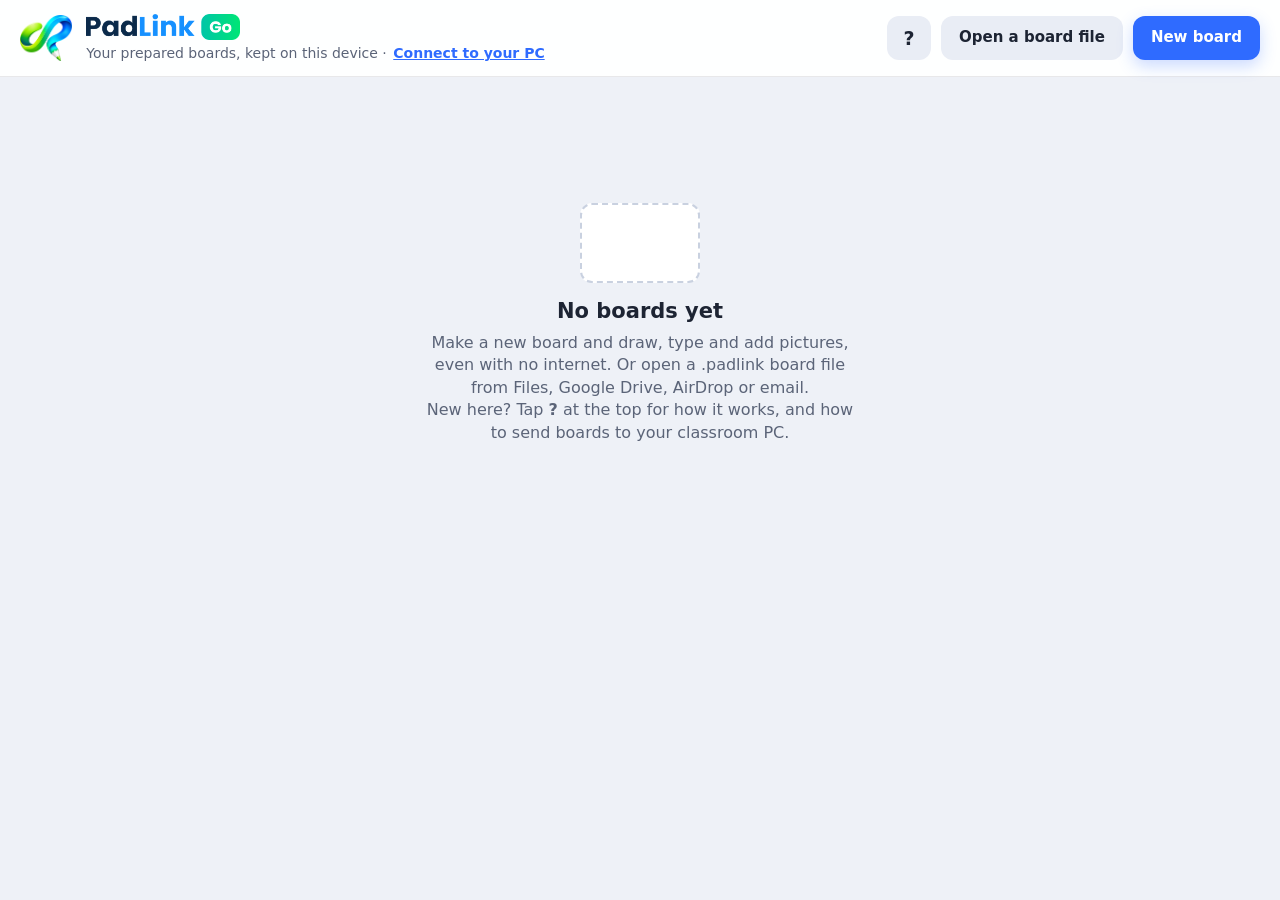
<file: index.html>
<!doctype html>
<html lang="en">
<head>
<meta charset="utf-8">
<meta name="viewport" content="width=device-width, initial-scale=1, viewport-fit=cover">
<!-- Only this site's own files; no outside scripts, fonts or trackers. Boards stay on this device until sent, and
     go only to a PC you paired, through its Remote mode link (*.devtunnels.ms). -->
<meta http-equiv="Content-Security-Policy" content="default-src 'self'; script-src 'self'; style-src 'self' 'unsafe-inline'; img-src 'self' data: blob:; connect-src 'self' https://*.devtunnels.ms wss://*.workers.dev; font-src 'self'; object-src 'none'; base-uri 'none'; form-action 'none'">
<meta name="referrer" content="no-referrer">
<meta name="apple-mobile-web-app-capable" content="yes">
<meta name="mobile-web-app-capable" content="yes">
<meta name="apple-mobile-web-app-status-bar-style" content="default">
<meta name="apple-mobile-web-app-title" content="PadLink Go">
<meta name="theme-color" content="#2f6bff">
<title>PadLink Go</title>
<link rel="manifest" href="manifest.webmanifest">
<link rel="apple-touch-icon" href="apple-touch-icon.png">
<link rel="icon" href="icon-192.png">
<link rel="stylesheet" href="go.css">
</head>
<body>
  <header class="bar">
    <img class="logo" src="brand-symbol.png" alt="">
    <div class="title">
      <h1><img class="wordmark" src="brand-go.png" alt="PadLink Go"></h1>
      <p id="where">Your prepared boards, kept on this device · <button id="pcBtn" class="link">Connect to your PC</button></p>
    </div>
    <div class="actions">
      <button id="helpOpen" class="btn round" aria-label="Help">?</button>
      <button id="moreBtn" class="btn round phone-only" aria-label="More">⋯</button>
      <button id="controlPc" class="btn control" hidden>Control the PC</button>
      <button id="fromPc" class="btn wide-only" hidden>From the PC</button>
      <button id="resultsBtn" class="btn wide-only" hidden>📊 Poll results</button>
      <button id="sendAll" class="btn" hidden>Send to PC</button>
      <button id="openFile" class="btn wide-only">Open a board file</button>
      <button id="newBoard" class="btn primary">New board</button>
    </div>
  </header>

  <div id="install" class="banner" hidden>
    <b>Add PadLink Go to your Home Screen</b> so it opens without internet and keeps your boards safe: tap Share, then <b>Add to Home Screen</b>.
  </div>
  <div id="stale" class="banner" hidden></div>
  <div id="updateReady" class="banner blue" hidden>
    A new version of PadLink Go is ready. <button id="restart" class="link">Restart now</button>
  </div>

  <main>
    <div id="empty" class="empty" hidden>
      <div class="empty-art" aria-hidden="true"></div>
      <h2>No boards yet</h2>
      <p>Make a new board and draw, type and add pictures, even with no internet. Or open a .padlink board file from Files, Google Drive, AirDrop or email.</p>
      <p class="help-hint">New here? Tap <b>?</b> at the top for how it works, and how to send boards to your classroom PC.</p>
    </div>
    <div id="boards" class="grid"></div>
  </main>

  <footer id="storage" class="storage"></footer>

  <!-- Small dialogs: a name, a choice, a message -->
  <div id="dialog" class="dialog" hidden role="dialog" aria-modal="true">
    <form id="dialogForm" class="dialog-card">
      <h2 id="dialogTitle"></h2>
      <p id="dialogText"></p>
      <input id="dialogInput" maxlength="80" autocomplete="off">
      <div class="dialog-buttons">
        <button type="button" id="dialogCancel" class="btn">Cancel</button>
        <button type="submit" id="dialogOk" class="btn primary">OK</button>
      </div>
    </form>
  </div>

  <!-- Pairing with the classroom PC (once), and how it stands -->
  <div id="pairDialog" class="dialog" hidden role="dialog" aria-modal="true">
    <div class="dialog-card wide">
      <section id="pairStart">
        <h2>Connect to your PC</h2>
        <ol class="pair-steps">
          <li>On the PC, open <b>PadLink</b> with <b>Remote mode</b> on: it shows a QR code.</li>
          <li>Tap <b>Scan the PC’s code</b> and point this device at it.</li>
          <li>Click <b>Allow</b> on the PC.</li>
        </ol>
        <button id="pairScan" class="btn primary scan-btn">Scan the PC’s code</button>
        <div id="scanBox" class="scan-box" hidden>
          <video id="scanVideo" playsinline muted autoplay></video>
          <p id="scanHint">Point at the QR code in PadLink’s window</p>
        </div>
        <details class="pair-other">
          <summary>Have a pairing link instead?</summary>
          <div class="pair-paste">
            <button id="pairPaste" class="btn">Paste</button>
            <input id="pairInput" placeholder="…or paste the link here" autocomplete="off" spellcheck="false">
          </div>
        </details>
        <div id="pairSaved" class="pair-saved" hidden>
          <h3>Paired PCs</h3>
          <div id="pairSavedList" class="pair-saved-list"></div>
        </div>
      </section>
      <section id="pairWait" hidden>
        <h2>Allow on the PC</h2>
        <p>The PC is asking whether to allow this device. Click <b>Allow</b> if it shows this number:</p>
        <p id="pairPin" class="pin"></p>
      </section>
      <section id="pairDone" hidden>
        <h2 id="pairDoneTitle">Paired</h2>
        <p id="pairDoneText"></p>
        <button id="pairControl" class="btn control scan-btn" hidden>Control the PC</button>
        <label id="autoControlRow" class="auto-row" hidden><input type="checkbox" id="autoControl"> Open on this PC by itself when PadLink Go starts (if it can reach it)</label>
        <div class="pair-paste">
          <button id="pairCheck" class="btn">Check the connection</button>
          <button id="pairAnother" class="btn">Connect to another PC</button>
          <button id="pairForget" class="btn danger-text">Forget this PC</button>
        </div>
      </section>
      <p id="pairMsg" class="pair-msg" hidden></p>
      <div class="dialog-buttons">
        <button type="button" id="pairClose" class="btn">Close</button>
      </div>
    </div>
  </div>

  <!-- The PC's boards: save a copy on this device (stage 8e) -->
  <div id="fromPcDialog" class="dialog" hidden role="dialog" aria-modal="true" aria-labelledby="fromPcTitle">
    <div class="dialog-card wide help-card-go">
      <h2 id="fromPcTitle">Boards on the PC</h2>
      <p id="fromPcText" class="pc-text">Tap one to keep a copy on this device: change it anywhere, even offline, then send it back.</p>
      <div id="fromPcList" class="help-scroll pc-list"></div>
      <div class="dialog-buttons">
        <button type="button" id="fromPcClose" class="btn">Close</button>
      </div>
    </div>
  </div>

  <!-- Poll results: each class's kept answers, copied from the paired PC, to read here (offline too) -->
  <div id="resultsDialog" class="dialog" hidden role="dialog" aria-modal="true" aria-labelledby="resultsTitle">
    <div class="dialog-card wide help-card-go">
      <h2 id="resultsTitle">Poll results</h2>
      <p class="pc-text">Each class's answers to your boards' prepared questions, every day, copied from your PC while this iPad controls it. They stay on this iPad only, and go when you clear them on the PC.</p>
      <div id="resultsList" class="help-scroll pc-list"></div>
      <div class="dialog-buttons">
        <button type="button" id="resultsRemove" class="btn">Remove from this iPad</button>
        <button type="button" id="resultsClose" class="btn primary">Close</button>
      </div>
    </div>
  </div>
  <div id="resultsView" class="results-view" hidden role="dialog" aria-modal="true" aria-labelledby="resultsViewTitle">
    <header class="results-bar"><button type="button" id="resultsBack" class="btn">‹ Poll results</button><b id="resultsViewTitle"></b></header>
    <iframe id="resultsFrame" title="Poll report" sandbox=""></iframe>
  </div>

  <!-- How PadLink Go works -->
  <div id="helpDialog" class="dialog" hidden role="dialog" aria-modal="true" aria-labelledby="helpTitle">
    <div class="dialog-card wide help-card-go">
      <h2 id="helpTitle">How PadLink Go works</h2>
      <div class="help-scroll">
        <h3>One app for your iPad or iPhone</h3>
        <p>PadLink Go controls your classroom PC and prepares lessons anywhere, even with no internet. It opens on your boards; tap <b>Control the PC</b> when you're ready (or switch on <b>Open on this PC by itself</b> under <b>Connect to your PC</b>). In the control screen, <b>Boards</b> at the top left comes back here: the PC stays paired, so <b>Control the PC</b> connects again without Allow.</p>
        <h3>Open it from the Home Screen</h3>
        <p>In Safari, tap Share → <b>Add to Home Screen</b>, and always open PadLink Go from there. It then works offline, and your boards are kept safe. (Boards made in a Safari tab are kept apart, and Safari may clear them after a week without use.)</p>
        <h3>Making a board</h3>
        <p><b>New board</b>, then the same tools as on the PC: pens, highlighter, shapes, text, math, sticky notes, pages and backgrounds. On an iPad, draw with Apple Pencil; drag with a finger to move the page and pinch to zoom (with <b>Select</b>, a finger on what's selected moves or resizes it). The Fingers choice in the Control the PC screen applies here too (phones default to using a finger like the Pencil). <b>Add</b> puts in a photo, a screenshot (from Photos), a picture or <b>PDF worksheet</b> from Files (choose its pages), or takes a photo with the camera. <b>Add → Google Drive</b> brings in a picture, PDF, or Google Slides, Docs or Sheets (as pages you pick): it needs the internet, but not the PC. The picture button (beside the bin) saves the page to Photos or Files. Everything saves itself. ✕ goes back to your boards.</p>
        <h3>Sending to your PC</h3>
        <p>Connect once: tap <b>Connect to your PC</b> at the top, scan the QR code in PadLink's window on the PC, and click <b>Allow</b> there. Use <b>Connect to another PC</b> to add another without forgetting this one; your paired PCs stay in the connection panel so you can switch between them. With two or more, <b>Control</b> asks which PC first, and its button names the PC it controls. <b>Sent ✓</b> is shown for the PC you're using now. Then <b>Send to PC</b>: one board from its ⋯ menu, or all of them at the top. The PC needs PadLink running with <b>Remote mode</b> on.</p>
        <p>Boards show <b>Sent ✓</b> once the PC has them, and <b>Changed since sent</b> after you change them. Sending again updates the PC's copy; if it was changed on the PC too, the new one arrives as a copy, so nothing is lost. <b>Open on the PC</b> (⋯ menu) sends a board and opens it on the whiteboard. <b>From the PC</b> keeps a copy of one of the PC's boards here.</p>
        <h3>Poll results</h3>
        <p>While this iPad controls your PC, it copies each class's kept poll results (the answers to your boards' prepared questions, every day) into PadLink Go's own storage here. <b>📊 Poll results</b> on this screen lists your classes; tap one to read its report, even offline. They're never put in a board file. A class cleared on the PC goes from here the next time you connect; <b>Remove from this iPad</b> (tap twice) removes them all here.</p>
        <h3>Keeping boards safe</h3>
        <p>Boards are kept only on this device, in PadLink Go's own storage, until you send them. Deleting PadLink Go from the Home Screen deletes them. For a backup or to move a board, use <b>Share as a file</b> (⋯ menu) to Files, Google Drive or AirDrop; <b>Open a board file</b> brings one back, here or on the PC.</p>
        <h3>More help</h3>
        <p>The <a href="https://getpadlink.com/guide/planning.html" target="_blank" rel="noopener">PadLink guide</a> shows every step with pictures.</p>
        <h3>Send feedback</h3>
        <p>Something confusing, something that didn't work, or an idea? <a href="https://getpadlink.com/feedback.html" target="_blank" rel="noopener">Send feedback</a>. Every bit helps.</p>
        <h3>Privacy</h3>
        <p>PadLink Go has no accounts, ads or tracking. Your boards go only to a PC you paired. That PC sends back only what you ask for: a board's copy, and your classes' poll results, kept only on this device.</p>
      </div>
      <div class="dialog-buttons">
        <button type="button" id="helpClose" class="btn primary">Got it</button>
      </div>
    </div>
  </div>

  <!-- iPhone: the less-used buttons of the top bar -->
  <div id="headMenu" class="menu" hidden>
    <button data-head="frompc" hidden>From the PC</button>
    <button data-head="results" hidden>📊 Poll results</button>
    <button data-head="openfile">Open a board file</button>
    <button data-head="help">How PadLink Go works</button>
  </div>

  <!-- A board's menu -->
  <div id="menu" class="menu" hidden>
    <button data-act="send">Send to PC</button>
    <button data-act="openpc" hidden>Open on the PC</button>
    <button data-act="open">Open</button>
    <button data-act="rename">Rename</button>
    <button data-act="duplicate">Duplicate</button>
    <button data-act="share">Share as a file</button>
    <button data-act="delete" class="danger">Delete</button>
  </div>

  <input id="fileInput" type="file" hidden>
  <div id="toast" class="toast" hidden></div>

  <script src="store.js"></script>
  <script src="rich.js"></script>
  <script src="engine.js"></script>
  <script src="jsqr/jsQR.js"></script>
  <script src="rtc.js"></script>
  <script src="go.js"></script>
</body>
</html>
</file>
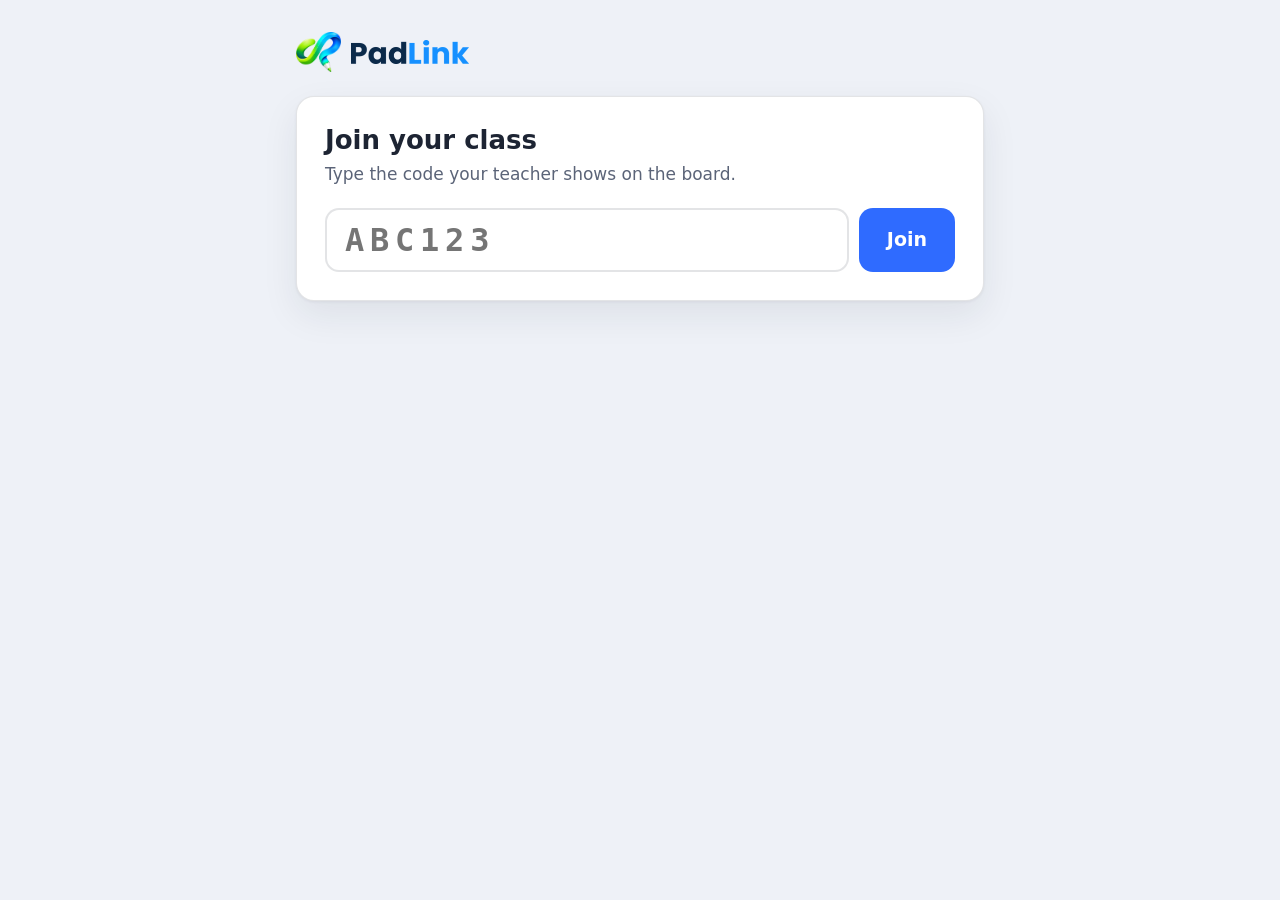
<file: student/index.html>
<!doctype html>
<html lang="en">
<head>
  <meta charset="utf-8">
  <meta name="viewport" content="width=device-width, initial-scale=1, maximum-scale=1">
  <meta http-equiv="Content-Security-Policy" content="default-src 'self'; script-src 'self'; style-src 'self' 'unsafe-inline'; img-src 'self' data: blob:; connect-src 'self' wss://*.workers.dev https://padlink-signal.getpadlink.workers.dev; font-src 'self'; object-src 'none'; base-uri 'none'; form-action 'none'">
  <meta name="referrer" content="no-referrer">
  <title>PadLink · Join your class</title>
  <link rel="icon" href="apple-touch-icon.png">
  <link rel="stylesheet" href="student.css">
</head>
<body>
  <main class="join">
    <header class="brand"><img class="sym" src="brand-symbol.png" alt=""><img class="word" src="brand-padlink.png" alt="PadLink"></header>

    <!-- 1. The class code (from the QR code, or typed) -->
    <section id="stepCode" class="card" hidden>
      <h1>Join your class</h1>
      <p class="sub">Type the code your teacher shows on the board.</p>
      <form id="codeForm" autocomplete="off">
        <input id="codeInput" maxlength="6" inputmode="text" autocapitalize="characters" spellcheck="false" placeholder="ABC123" aria-label="Class code">
        <button class="primary" type="submit">Join</button>
      </form>
      <p id="codeError" class="error" role="alert" hidden></p>
    </section>

    <!-- 2. Their name, from the teacher's class list -->
    <section id="stepName" class="card" hidden>
      <h1>Tap your name</h1>
      <p class="sub" id="className"></p>
      <div id="names" class="names"></div>
      <p id="nameError" class="error" role="alert" hidden></p>
      <button class="quiet" id="backToCode" type="button">Use a different code</button>
    </section>

    <!-- 3. Waiting for the teacher to let them in -->
    <section id="stepWait" class="card" hidden>
      <div class="spinner" aria-hidden="true"></div>
      <h1>Waiting for your teacher</h1>
      <p class="sub wait-as">You're joining as</p>
      <p class="wait-name" id="waitName"></p>
      <p class="sub">Your teacher will let you in soon. Not your name? Choose again now.</p>
      <button class="secondary" id="notMe" type="button">Not you? Choose again</button>
    </section>

    <!-- A message: the class is closed, the device wasn't let in, and so on -->
    <section id="stepMessage" class="card" hidden>
      <h1 id="messageTitle"></h1>
      <p class="sub" id="messageText"></p>
      <button class="primary" id="messageAgain" type="button">Try again</button>
    </section>
  </main>
  <script src="rtc.js"></script>
  <script src="student-rtc-host.js"></script>
  <script src="student-ws.js"></script>
  <script src="student.js"></script>
</body>
</html>
</file>
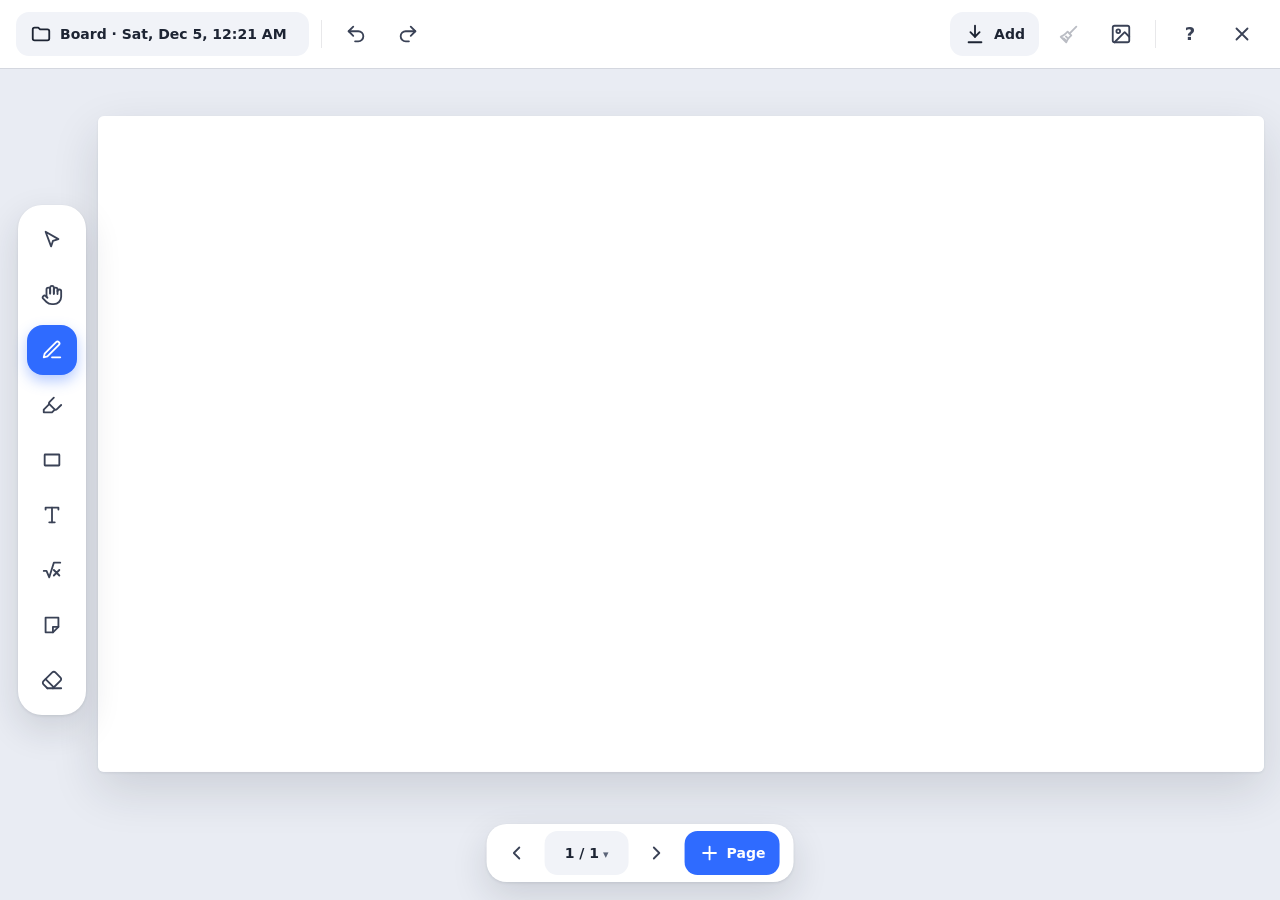
<file: board.html>
<!doctype html>
<html lang="en">
<head>
  <meta charset="utf-8">
  <meta name="viewport" content="width=device-width, initial-scale=1, maximum-scale=1, viewport-fit=cover">
  <meta http-equiv="Content-Security-Policy" content="default-src 'self'; script-src 'self'; style-src 'self' 'unsafe-inline'; img-src 'self' data: blob:; connect-src 'self' https://*.devtunnels.ms wss://*.workers.dev; font-src 'self'; object-src 'none'; base-uri 'none'; form-action 'none'">
  <meta name="referrer" content="no-referrer">
  <meta name="apple-mobile-web-app-capable" content="yes">
  <meta name="mobile-web-app-capable" content="yes">
  <meta name="apple-mobile-web-app-title" content="PadLink Go">
  <link rel="manifest" href="manifest.webmanifest">
  <link rel="apple-touch-icon" href="apple-touch-icon.png">
  <link rel="icon" href="icon-192.png">
  <title>PadLink Go</title>
  <link rel="stylesheet" href="/board.css">
  <link rel="stylesheet" href="/rich.css">
  <link rel="stylesheet" href="/drive.css">
</head>
<body>
  <!-- Icons (paths after Lucide, ISC licence) -->
  <svg width="0" height="0" style="position:absolute" aria-hidden="true">
    <defs>
      <symbol id="b-select" viewBox="0 0 24 24"><path d="M5 3l14 8-6 2-2 6Z"/></symbol>
      <symbol id="b-pen" viewBox="0 0 24 24"><path d="M12 20h9"/><path d="M16.5 3.5a2.12 2.12 0 0 1 3 3L7 19l-4 1 1-4Z"/></symbol>
      <symbol id="b-highlighter" viewBox="0 0 24 24"><path d="m9 11-6 6v3h9l3-3"/><path d="m22 12-4.6 4.6a2 2 0 0 1-2.8 0l-5.2-5.2a2 2 0 0 1 0-2.8L14 4"/></symbol>
      <symbol id="b-line" viewBox="0 0 24 24"><path d="M4 20 20 4"/></symbol>
      <symbol id="b-arrow" viewBox="0 0 24 24"><path d="M4 20 19 5"/><path d="M11 5h8v8"/></symbol>
      <symbol id="b-rect" viewBox="0 0 24 24"><rect x="4" y="6" width="16" height="12" rx="0.5"/></symbol>
      <symbol id="b-rrect" viewBox="0 0 24 24"><rect x="4" y="6" width="16" height="12" rx="4"/></symbol>
      <symbol id="b-ellipse" viewBox="0 0 24 24"><ellipse cx="12" cy="12" rx="8.5" ry="6.5"/></symbol>
      <symbol id="b-text" viewBox="0 0 24 24"><path d="M5 6V4h14v2"/><path d="M12 4v16"/><path d="M9 20h6"/></symbol>
      <symbol id="b-note" viewBox="0 0 24 24"><path d="M5 4h14v10l-6 6H5Z"/><path d="M13 20v-6h6"/></symbol>
      <symbol id="b-math" viewBox="0 0 24 24"><path d="M3 13h3l3 7 5-16h7"/><path d="m14 12 6 6M20 12l-6 6"/></symbol>
      <symbol id="b-laser" viewBox="0 0 24 24"><circle cx="12" cy="12" r="3"/><path d="M12 2v3M12 19v3M4.2 4.2l2.1 2.1M17.7 17.7l2.1 2.1M2 12h3M19 12h3M4.2 19.8l2.1-2.1M17.7 6.3l2.1-2.1"/></symbol>
      <symbol id="b-eraser" viewBox="0 0 24 24"><path d="m7 21-4.3-4.3a2.4 2.4 0 0 1 0-3.4l9.6-9.6a2.4 2.4 0 0 1 3.4 0l5.6 5.6a2.4 2.4 0 0 1 0 3.4L13 21"/><path d="M22 21H7"/><path d="m5 11 9 9"/></symbol>
      <symbol id="b-undo" viewBox="0 0 24 24"><path d="M9 14 4 9l5-5"/><path d="M4 9h10.5a5.5 5.5 0 0 1 0 11H11"/></symbol>
      <symbol id="b-redo" viewBox="0 0 24 24"><path d="m15 14 5-5-5-5"/><path d="M20 9H9.5a5.5 5.5 0 0 0 0 11H13"/></symbol>
      <symbol id="b-folder" viewBox="0 0 24 24"><path d="M3 7a2 2 0 0 1 2-2h4l2 2h8a2 2 0 0 1 2 2v8a2 2 0 0 1-2 2H5a2 2 0 0 1-2-2Z"/></symbol>
      <symbol id="b-import" viewBox="0 0 24 24"><path d="M12 3v12"/><path d="m7 10 5 5 5-5"/><path d="M5 21h14"/></symbol>
      <symbol id="b-capture" viewBox="0 0 24 24"><path d="M4 8V6a2 2 0 0 1 2-2h2M16 4h2a2 2 0 0 1 2 2v2M20 16v2a2 2 0 0 1-2 2h-2M8 20H6a2 2 0 0 1-2-2v-2"/><circle cx="12" cy="12" r="3"/></symbol>
      <symbol id="b-broom" viewBox="0 0 24 24"><path d="M20 4l-7.5 7.5"/><path d="M14.5 13.5l-4-4-2.2 2.2C6.2 13.8 4 14.6 3 15l6 6c.4-1 1.2-3.2 3.3-5.3Z"/><path d="M6.2 16.8l2 2M8.6 14.6l1.6 1.6"/></symbol>
      <symbol id="b-hand" viewBox="0 0 24 24"><path d="M18 11V6a2 2 0 0 0-4 0v5"/><path d="M14 10V4a2 2 0 0 0-4 0v6"/><path d="M10 10.5V6a2 2 0 0 0-4 0v8"/><path d="M18 8a2 2 0 1 1 4 0v6a8 8 0 0 1-8 8h-2c-2.8 0-4.5-.86-5.99-2.34l-3.6-3.6a2 2 0 0 1 2.83-2.82L7 15"/></symbol>
      <symbol id="b-lock" viewBox="0 0 24 24"><rect x="5" y="11" width="14" height="10" rx="2"/><path d="M8 11V7a4 4 0 0 1 8 0v4"/></symbol>
      <symbol id="b-unlock" viewBox="0 0 24 24"><rect x="5" y="11" width="14" height="10" rx="2"/><path d="M8 11V7a4 4 0 0 1 7.5-2"/></symbol>
      <symbol id="b-trash" viewBox="0 0 24 24"><path d="M3 6h18"/><path d="M8 6V4h8v2"/><path d="M19 6l-1 14a2 2 0 0 1-2 2H8a2 2 0 0 1-2-2L5 6"/></symbol>
      <symbol id="b-image" viewBox="0 0 24 24"><rect x="3" y="3" width="18" height="18" rx="2"/><circle cx="9" cy="9" r="2"/><path d="m21 15-5-5L5 21"/></symbol>
      <symbol id="b-full" viewBox="0 0 24 24"><path d="M8 3H5a2 2 0 0 0-2 2v3M21 8V5a2 2 0 0 0-2-2h-3M3 16v3a2 2 0 0 0 2 2h3M16 21h3a2 2 0 0 0 2-2v-3"/></symbol>
      <symbol id="b-close" viewBox="0 0 24 24"><path d="M18 6 6 18M6 6l12 12"/></symbol>
      <symbol id="b-rotl" viewBox="0 0 24 24"><path d="M3 12a9 9 0 1 0 2.6-6.4L3 8"/><path d="M3 3v5h5"/></symbol>
      <symbol id="b-rotr" viewBox="0 0 24 24"><path d="M21 12a9 9 0 1 1-2.6-6.4L21 8"/><path d="M21 3v5h-5"/></symbol>
      <symbol id="b-dup" viewBox="0 0 24 24"><rect x="8" y="8" width="13" height="13" rx="2"/><path d="M16 8V5a2 2 0 0 0-2-2H5a2 2 0 0 0-2 2v9a2 2 0 0 0 2 2h3"/></symbol>
      <symbol id="b-front" viewBox="0 0 24 24"><rect x="3" y="3" width="12" height="12" rx="2"/><rect x="9" y="9" width="12" height="12" rx="2" fill="currentColor"/></symbol>
      <symbol id="b-back" viewBox="0 0 24 24"><rect x="9" y="9" width="12" height="12" rx="2"/><rect x="3" y="3" width="12" height="12" rx="2" fill="currentColor"/></symbol>
      <symbol id="b-group" viewBox="0 0 24 24"><rect x="3" y="3" width="18" height="18" rx="3" stroke-dasharray="3 3"/><rect x="7" y="7" width="6" height="6" rx="1"/><circle cx="15.5" cy="15.5" r="2.5"/></symbol>
      <symbol id="b-ungroup" viewBox="0 0 24 24"><rect x="3" y="3" width="8" height="8" rx="1.5"/><circle cx="17" cy="17" r="4"/><path d="M14 4h4a2 2 0 0 1 2 2v4M4 14v4a2 2 0 0 0 2 2h4" stroke-dasharray="2 2.5"/></symbol>
      <symbol id="b-chev-left" viewBox="0 0 24 24"><path d="m15 18-6-6 6-6"/></symbol>
      <symbol id="b-chev-right" viewBox="0 0 24 24"><path d="m9 18 6-6-6-6"/></symbol>
      <symbol id="b-timer" viewBox="0 0 24 24"><path d="M10 2h4"/><path d="m12 14 3-3"/><circle cx="12" cy="14" r="8"/></symbol>
      <symbol id="b-prev" viewBox="0 0 24 24"><path d="m15 18-6-6 6-6"/></symbol>
      <symbol id="b-next" viewBox="0 0 24 24"><path d="m9 18 6-6-6-6"/></symbol>
      <symbol id="b-eye-off" viewBox="0 0 24 24"><path d="M10.7 5.1A10.4 10.4 0 0 1 12 5c7 0 10 7 10 7a13.2 13.2 0 0 1-1.7 2.7"/><path d="M6.6 6.6A13.5 13.5 0 0 0 2 12s3 7 10 7a9.7 9.7 0 0 0 5.4-1.6"/><path d="M9.9 9.9a3 3 0 1 0 4.2 4.2"/><path d="m2 2 20 20"/></symbol>
      <symbol id="b-plus" viewBox="0 0 24 24"><path d="M12 5v14M5 12h14"/></symbol>
      <symbol id="b-monitor" viewBox="0 0 24 24"><rect x="2" y="3" width="20" height="14" rx="2"/><path d="M8 21h8M12 17v4"/></symbol>
      <symbol id="b-window" viewBox="0 0 24 24"><rect x="3" y="4" width="18" height="16" rx="2"/><path d="M3 9h18"/></symbol>
      <symbol id="b-globe" viewBox="0 0 24 24"><circle cx="12" cy="12" r="9"/><path d="M3 12h18"/><path d="M12 3a14 14 0 0 1 0 18 14 14 0 0 1 0-18"/></symbol>
      <symbol id="b-copy" viewBox="0 0 24 24"><rect x="9" y="9" width="12" height="12" rx="2"/><path d="M5 15H4a1 1 0 0 1-1-1V4a1 1 0 0 1 1-1h10a1 1 0 0 1 1 1v1"/></symbol>
      <symbol id="b-scissors" viewBox="0 0 24 24"><circle cx="6" cy="6" r="3"/><circle cx="6" cy="18" r="3"/><path d="M20 4 8.1 15.9M14.5 14.5 20 20M8.1 8.1 12 12"/></symbol>
      <symbol id="b-pencil-line" viewBox="0 0 24 24"><path d="M12 20h9"/><path d="M16.5 3.5a2.12 2.12 0 0 1 3 3L7 19l-4 1 1-4Z"/></symbol>
      <symbol id="b-darrow" viewBox="0 0 24 24"><path d="M5 19 19 5"/><path d="M12 5h7v7"/><path d="M12 19H5v-7"/></symbol>
      <symbol id="b-triangle" viewBox="0 0 24 24"><path d="M12 4 21 19H3Z"/></symbol>
      <symbol id="b-rtriangle" viewBox="0 0 24 24"><path d="M4 4v16h16Z"/><path d="M4 16h4v4"/></symbol>
      <symbol id="b-pentagon" viewBox="0 0 24 24"><path d="M12 3l9 6.5-3.4 10.5H6.4L3 9.5Z"/></symbol>
      <symbol id="b-polygon" viewBox="0 0 24 24"><path d="M8.3 3h7.4L21 8.3v7.4L15.7 21H8.3L3 15.7V8.3Z"/></symbol>
      <symbol id="b-hexagon" viewBox="0 0 24 24"><path d="M12 2.5l8.5 4.9v9.2L12 21.5l-8.5-4.9V7.4Z"/></symbol>
      <symbol id="b-star" viewBox="0 0 24 24"><path d="M12 3l2.6 5.6 6.1.7-4.5 4.2 1.2 6L12 16.5l-5.4 3 1.2-6-4.5-4.2 6.1-.7Z"/></symbol>
      <symbol id="b-cube" viewBox="0 0 24 24"><path d="M4 9h11v11H4Z"/><path d="M4 9l5-5h11v11l-5 5"/><path d="M15 9l5-5"/></symbol>
      <symbol id="b-cylinder" viewBox="0 0 24 24"><ellipse cx="12" cy="6" rx="7" ry="2.6"/><path d="M5 6v12c0 1.4 3.1 2.6 7 2.6s7-1.2 7-2.6V6"/></symbol>
      <symbol id="b-bubble" viewBox="0 0 24 24"><path d="M6 4h12a3 3 0 0 1 3 3v6a3 3 0 0 1-3 3h-7l-5 4v-4H6a3 3 0 0 1-3-3V7a3 3 0 0 1 3-3Z"/></symbol>
      <symbol id="b-ruler" viewBox="0 0 24 24"><rect x="2" y="7.5" width="20" height="9" rx="1.5"/><path d="M6 7.5v3M10 7.5v4.5M14 7.5v3M18 7.5v4.5"/></symbol>
      <symbol id="b-protractor" viewBox="0 0 24 24"><path d="M2.5 18a9.5 9.5 0 0 1 19 0Z"/><path d="M12 18V14M12 8.5v1.5M6.5 11.5l1 1M17.5 11.5l-1 1"/></symbol>
      <symbol id="b-fcircle" viewBox="0 0 24 24"><circle cx="12" cy="12" r="9"/><path d="M12 3v18M3 12h18"/><path d="M12 12V3a9 9 0 0 1 9 9Z" fill="currentColor" fill-opacity="0.35" stroke="none"/></symbol>
      <symbol id="b-fbar" viewBox="0 0 24 24"><rect x="2" y="7" width="20" height="10" rx="1"/><path d="M7 7v10M12 7v10M17 7v10"/><rect x="2" y="7" width="10" height="10" fill="currentColor" fill-opacity="0.35" stroke="none"/></symbol>
      <symbol id="b-numline" viewBox="0 0 24 24"><path d="M2 12h20"/><path d="M5 9v6M10 9v6M14 9v6M19 9v6"/></symbol>
      <symbol id="b-axes" viewBox="0 0 24 24"><path d="M3 12h18"/><path d="M12 21V3"/><path d="m18 9 3 3-3 3"/><path d="m9 6 3-3 3 3"/></symbol>
      <symbol id="b-marker" viewBox="0 0 24 24"><path d="m15 4 5 5-9 9H6v-5Z"/><path d="M6 18 3 21"/><path d="m12 7 5 5"/></symbol>
      <symbol id="b-pencil" viewBox="0 0 24 24"><path d="M18 3l3 3L8 19l-5 2 2-5Z"/><path d="m15 6 3 3"/><path d="m5 16 3 3"/></symbol>
      <symbol id="b-crayon" viewBox="0 0 24 24"><path d="M14 4h4v10l-2 6-2-6Z"/><path d="M14 9h4"/><path d="M5 20c2-3 4-5 6-6"/></symbol>
      <symbol id="b-chalk" viewBox="0 0 24 24"><rect x="5" y="9" width="14" height="6" rx="2" transform="rotate(-30 12 12)"/><path d="M4 21h4M10 21h2"/></symbol>
      <symbol id="b-open" viewBox="0 0 24 24"><path d="M3 7a2 2 0 0 1 2-2h4l2 2h8a2 2 0 0 1 2 2v1"/><path d="M3 7v10a2 2 0 0 0 2 2h12l4-9H7l-4 9"/></symbol>
      <symbol id="b-gear" viewBox="0 0 24 24"><path d="M12.22 2h-.44a2 2 0 0 0-2 2v.18a2 2 0 0 1-1 1.73l-.43.25a2 2 0 0 1-2 0l-.15-.08a2 2 0 0 0-2.73.73l-.22.38a2 2 0 0 0 .73 2.73l.15.1a2 2 0 0 1 1 1.72v.51a2 2 0 0 1-1 1.74l-.15.09a2 2 0 0 0-.73 2.73l.22.38a2 2 0 0 0 2.73.73l.15-.08a2 2 0 0 1 2 0l.43.25a2 2 0 0 1 1 1.73V20a2 2 0 0 0 2 2h.44a2 2 0 0 0 2-2v-.18a2 2 0 0 1 1-1.73l.43-.25a2 2 0 0 1 2 0l.15.08a2 2 0 0 0 2.73-.73l.22-.39a2 2 0 0 0-.73-2.73l-.15-.08a2 2 0 0 1-1-1.74v-.5a2 2 0 0 1 1-1.74l.15-.09a2 2 0 0 0 .73-2.73l-.22-.38a2 2 0 0 0-2.73-.73l-.15.08a2 2 0 0 1-2 0l-.43-.25a2 2 0 0 1-1-1.73V4a2 2 0 0 0-2-2z"/><circle cx="12" cy="12" r="3"/></symbol>
    </defs>
  </svg>

  <!-- Top bar -->
  <header id="bar">
    <button id="boardsBtn" class="pillbtn" title="Boards: saved automatically on this PC"><svg class="i"><use href="#b-folder"/></svg><span id="boardName">Board</span> <small id="saveState"></small></button>
    <span class="vsep"></span>
    <button id="undo" class="ib" title="Undo (Ctrl+Z)" aria-label="Undo"><svg class="i"><use href="#b-undo"/></svg></button>
    <button id="redo" class="ib" title="Redo (Ctrl+Y)" aria-label="Redo"><svg class="i"><use href="#b-redo"/></svg></button>
    <span class="spacer"></span>
    <button id="import" class="pillbtn" title="Import PDFs and pictures"><svg class="i"><use href="#b-import"/></svg>Import</button>
    <button id="driveBtn" class="pillbtn" title="Google Drive: search your Drive and put a file on the board"><span id="driveLogo" class="drive-logo"></span>Drive</button>
    <button id="classBtn" class="pillbtn" title="Class tools: countdown timer, name picker and students (also on the iPad and iPhone)"><svg class="i"><use href="#b-timer"/></svg><span id="classLabel">Class</span><span id="classBadge" class="time-badge" hidden></span></button>
    <button id="capture" class="pillbtn" title="Capture the PC screen, a window or a web page"><svg class="i"><use href="#b-capture"/></svg>Capture</button>
    <button id="delete" class="ib" title="Clear this page: everything except locked things and its background (Del). With something selected: delete it." aria-label="Clear the page"><svg class="i"><use href="#b-broom"/></svg></button>
    <button id="save" class="ib" title="Save this page as a picture" aria-label="Save this page as a picture"><svg class="i"><use href="#b-image"/></svg></button>
    <span class="vsep"></span>
    <button id="settingsBtn" class="ib" title="Settings: PadLink's settings on this PC" aria-label="Settings"><svg class="i"><use href="#b-gear"/></svg></button>
    <button id="helpBtn" class="ib" title="Tips and shortcuts" aria-label="Tips and shortcuts"><b class="q">?</b></button>
    <button id="fullscreen" class="ib" title="Full screen / window (F11)" aria-label="Full screen"><svg class="i"><use href="#b-full"/></svg></button>
    <button id="close" class="ib" title="Hide the whiteboard (it keeps your pages)" aria-label="Hide the whiteboard"><svg class="i"><use href="#b-close"/></svg></button>
  </header>

  <!-- Tool rail (left) -->
  <nav id="rail" aria-label="Tools">
    <button data-tool="select" title="Select, move and resize (V)" aria-label="Select"><svg class="i"><use href="#b-select"/></svg></button>
    <button data-tool="hand" title="Hand: drag to move around the page (or hold Space)" aria-label="Hand"><svg class="i"><use href="#b-hand"/></svg></button>
    <button data-tool="pen" class="on" title="Pen (P)" aria-label="Pen"><svg class="i"><use href="#b-pen"/></svg></button>
    <button data-tool="highlighter" title="Highlighter (H)" aria-label="Highlighter"><svg class="i"><use href="#b-highlighter"/></svg></button>
    <button id="shapesBtn" title="Shapes: lines, arrows, shapes, fractions, number lines" aria-label="Shapes"><svg class="i"><use id="shapesIcon" href="#b-rect"/></svg></button>
    <button data-tool="text" title="Text: tap the board to type (T)" aria-label="Text"><svg class="i"><use href="#b-text"/></svg></button>
    <button data-tool="math" title="Math: fractions, powers, roots and symbols (M)" aria-label="Math"><svg class="i"><use href="#b-math"/></svg></button>
    <button data-tool="note" title="Sticky note: tap the board to put one there, then type (N)" aria-label="Sticky note"><svg class="i"><use href="#b-note"/></svg></button>
    <button data-tool="eraser" title="Eraser (E): Partial, Whole stroke or Object, in its panel" aria-label="Eraser"><svg class="i"><use href="#b-eraser"/></svg></button>
    <button data-tool="laser" title="Laser pointer: hold the mouse button down, or touch the board, to point without drawing (K)" aria-label="Laser pointer"><svg class="i"><use href="#b-laser"/></svg></button>
    <button id="toolsHide" class="tools-hide" title="Hide the tools: the iPad or iPhone has its own (the arrow at the left brings them back)" aria-label="Hide the tools" hidden><svg class="i"><use href="#b-chev-left"/></svg></button>
  </nav>

  <!-- Over a selection (Select tool): change it without the eraser -->
  <div id="selBar" class="sel-bar" hidden>
    <button data-selpop="color" id="selColorBtn" title="Border color and thickness"><span class="sel-dot" id="selColorDot"></span><span id="selColorLabel">Border</span></button>
    <button data-selpop="fill" id="selFillBtn" title="Fill"><span class="sel-dot sel-fill" id="selFillDot"></span>Fill</button>
    <button data-selop="group" id="selGroupBtn" title="Group: they move, turn and resize as one (Ctrl+G)"><svg class="i"><use href="#b-group"/></svg>Group</button>
    <button data-selop="ungroup" id="selUngroupBtn" title="Ungroup: back into separate pieces (Ctrl+Shift+G)"><svg class="i"><use href="#b-ungroup"/></svg>Ungroup</button>
    <span class="sel-sep"></span>
    <button data-selop="turn" data-v="-15" title="Turn left 15° (or drag the round handle)" aria-label="Turn left"><svg class="i"><use href="#b-rotl"/></svg></button>
    <button data-selop="turn" data-v="15" title="Turn right 15°" aria-label="Turn right"><svg class="i"><use href="#b-rotr"/></svg></button>
    <button data-selop="dup" title="Duplicate (Ctrl+D)" aria-label="Duplicate"><svg class="i"><use href="#b-dup"/></svg></button>
    <button data-selop="front" title="Bring to the front" aria-label="Bring to the front"><svg class="i"><use href="#b-front"/></svg></button>
    <button data-selop="back" title="Send to the back" aria-label="Send to the back"><svg class="i"><use href="#b-back"/></svg></button>
    <button data-selop="lock" id="selLockBtn" title="Lock: it can't be moved, changed, erased or cleared by the broom (Ctrl+L)" aria-label="Lock"><svg class="i"><use href="#b-lock"/></svg><span></span></button>
    <button data-selop="delete" class="sel-del" title="Delete (Del)" aria-label="Delete"><svg class="i"><use href="#b-trash"/></svg></button>
  </div>
  <div id="selPop" class="sel-pop" hidden></div>

  <!-- While the tools are tucked away (an iPad or iPhone has its own): this brings them back -->
  <button id="toolsTab" class="tools-tab" title="Show the drawing tools" aria-label="Show the drawing tools" hidden><svg class="i"><use href="#b-chev-right"/></svg></button>

  <!-- Every shape, from the Shapes button -->
  <div id="shapeFly" class="shape-fly" hidden>
    <div class="fly-title">Lines</div>
    <div class="fly-grid">
      <button data-shape="line" title="Line (L)" aria-label="Line"><svg class="i"><use href="#b-line"/></svg></button>
      <button data-shape="arrow" title="Arrow (A)" aria-label="Arrow"><svg class="i"><use href="#b-arrow"/></svg></button>
      <button data-shape="darrow" title="Double arrow" aria-label="Double arrow"><svg class="i"><use href="#b-darrow"/></svg></button>
      <button data-shape="numline" title="Number line" aria-label="Number line"><svg class="i"><use href="#b-numline"/></svg></button>
      <button data-shape="axes" title="Coordinate axes" aria-label="Coordinate axes"><svg class="i"><use href="#b-axes"/></svg></button>
    </div>
    <div class="fly-title">Shapes</div>
    <div class="fly-grid">
      <button data-shape="rect" title="Rectangle (R)" aria-label="Rectangle"><svg class="i"><use href="#b-rect"/></svg></button>
      <button data-shape="rrect" title="Rounded rectangle" aria-label="Rounded rectangle"><svg class="i"><use href="#b-rrect"/></svg></button>
      <button data-shape="ellipse" title="Ellipse (O)" aria-label="Ellipse"><svg class="i"><use href="#b-ellipse"/></svg></button>
      <button data-shape="triangle" title="Triangle" aria-label="Triangle"><svg class="i"><use href="#b-triangle"/></svg></button>
      <button data-shape="rtriangle" title="Right triangle" aria-label="Right triangle"><svg class="i"><use href="#b-rtriangle"/></svg></button>
      <button data-shape="pentagon" title="Pentagon" aria-label="Pentagon"><svg class="i"><use href="#b-pentagon"/></svg></button>
      <button data-shape="hexagon" title="Hexagon" aria-label="Hexagon"><svg class="i"><use href="#b-hexagon"/></svg></button>
      <button data-shape="polygon" title="Polygon: choose 3 to 12 sides in the side panel" aria-label="Polygon"><svg class="i"><use href="#b-polygon"/></svg></button>
      <button data-shape="star" title="Star: choose 3 to 12 points in the side panel" aria-label="Star"><svg class="i"><use href="#b-star"/></svg></button>
      <button data-shape="cube" title="Cube" aria-label="Cube"><svg class="i"><use href="#b-cube"/></svg></button>
      <button data-shape="cylinder" title="Cylinder" aria-label="Cylinder"><svg class="i"><use href="#b-cylinder"/></svg></button>
      <button data-shape="bubble" title="Speech bubble" aria-label="Speech bubble"><svg class="i"><use href="#b-bubble"/></svg></button>
    </div>
    <div class="fly-title">Fractions <small>tap a section to shade it</small></div>
    <div class="fly-grid">
      <button data-shape="fcircle" title="Fraction circle" aria-label="Fraction circle"><svg class="i"><use href="#b-fcircle"/></svg></button>
      <button data-shape="fbar" title="Fraction bar" aria-label="Fraction bar"><svg class="i"><use href="#b-fbar"/></svg></button>
    </div>
    <div class="fly-title">Measure <small>move and turn with Select</small></div>
    <div class="fly-grid">
      <button data-shape="ruler" title="Ruler: inches or centimeters, the same at every zoom; move and turn it with Select" aria-label="Ruler"><svg class="i"><use href="#b-ruler"/></svg></button>
      <button data-shape="protractor" title="Protractor: see-through, to move and turn over an angle" aria-label="Protractor"><svg class="i"><use href="#b-protractor"/></svg></button>
    </div>
  </div>

  <!-- Colors and sizes for the active tool (tap the active tool again to tuck this away) -->
  <div id="stylePop">
    <div id="selectBox" class="select-box" hidden>
      <span class="parts-label">This page</span>
      <button id="selAllBtn" title="Select everything on this page (Ctrl+A)">Select all</button>
      <button id="lockAllBtn" title="Lock all: nothing on this page can be moved, changed or erased (students can't either)"><svg class="i"><use href="#b-lock"/></svg>Lock all</button>
      <button id="unlockAllBtn" title="Unlock all: everything on this page can be moved and changed again"><svg class="i"><use href="#b-unlock"/></svg>Unlock all</button>
    </div>
    <div id="media" aria-label="Pen type" hidden>
      <button data-medium="pen" class="on" title="Pen" aria-label="Pen"><svg class="i"><use href="#b-pen"/></svg></button>
      <button data-medium="marker" title="Marker" aria-label="Marker"><svg class="i"><use href="#b-marker"/></svg></button>
      <button data-medium="pencil" title="Colored pencil" aria-label="Colored pencil"><svg class="i"><use href="#b-pencil"/></svg></button>
      <button data-medium="crayon" title="Crayon" aria-label="Crayon"><svg class="i"><use href="#b-crayon"/></svg></button>
      <button data-medium="chalk" title="Chalk" aria-label="Chalk"><svg class="i"><use href="#b-chalk"/></svg></button>
    </div>
    <div id="eraserModes" class="laser-styles" aria-label="Eraser" hidden>
      <button data-emode="partial" title="Rubs out just the part you go over (pen and highlighter)">Partial</button>
      <button data-emode="stroke" title="Removes a whole pen or highlighter line at once">Whole stroke</button>
      <button data-emode="object" title="Removes anything you touch: shapes, text, notes and pictures too">Object</button>
    </div>
    <div id="laserStyles" class="laser-styles" aria-label="Laser look" hidden>
      <button data-lstyle="dot">Dot</button>
      <button data-lstyle="saber">Glow trail</button>
      <button data-lstyle="spotlight">Spotlight</button>
      <button data-lstyle="ink">Fading ink</button>
      <button data-lstyle="ring">Ring</button>
      <button data-lstyle="arrow">Arrow</button>
      <button data-lstyle="ripple">Ripple</button>
      <button data-lstyle="magnifier">Magnifier</button>
    </div>
    <div id="shapeTabs" class="laser-styles shape-tabs" aria-label="Border or fill" hidden>
      <button data-stab="border" title="The color and thickness of the outline"><span class="sel-dot" id="stabBorderDot"></span>Border</button>
      <button data-stab="fill" title="The color inside the shape"><span class="sel-dot sel-fill" id="stabFillDot"></span>Fill</button>
    </div>
    <div id="swatches" aria-label="Colors"></div>
    <label class="custom" title="Any color"><input type="color" id="customColor" value="#1f2328" aria-label="Any color"></label>
    <div id="sizes" aria-label="Size">
      <button data-size="0" title="Thin" aria-label="Thin"><i style="--d:6px"></i></button>
      <button data-size="1" class="on" title="Medium" aria-label="Medium"><i style="--d:11px"></i></button>
      <button data-size="2" title="Thick" aria-label="Thick"><i style="--d:18px"></i></button>
    </div>
    <div id="dashBox" class="dash-box" aria-label="Line style" hidden>
      <button data-dash="solid" title="Solid line" aria-label="Solid line"><i class="ln"></i></button>
      <button data-dash="dash" title="Dashed line" aria-label="Dashed line"><i class="ln dash"></i></button>
      <button data-dash="dot" title="Dotted line" aria-label="Dotted line"><i class="ln dot"></i></button>
    </div>
    <div id="alphaBox" class="alpha-box" hidden>
      <span class="alpha-label">Opacity</span>
      <div class="alpha-preview" aria-hidden="true"><span>Abc</span><i id="alphaSwatch"></i></div>
      <input type="range" id="alphaRange" min="10" max="100" step="5" value="100" aria-label="Fill opacity">
      <b id="alphaPct">100%</b>
    </div>
    <div id="partsBox" hidden>
      <span class="parts-label" id="partsLabel">Parts</span>
      <div class="parts-row">
        <button id="partsMinus" aria-label="Fewer parts">−</button>
        <b id="partsN">4</b>
        <button id="partsPlus" aria-label="More parts">+</button>
      </div>
      <label id="fracRow" class="frac-row" hidden><input type="checkbox" id="fracLabels"> 1/2, 1/4…</label>
      <div id="nlRange" class="nl-range" hidden>
        <span class="parts-label">Start</span>
        <div class="parts-row nl-row"><button data-nl="from" data-d="-1" aria-label="Start lower">−</button><input id="nlFrom" type="number" step="1" inputmode="numeric" aria-label="Start"><button data-nl="from" data-d="1" aria-label="Start higher">+</button></div>
        <span class="parts-label">End</span>
        <div class="parts-row nl-row"><button data-nl="to" data-d="-1" aria-label="End lower">−</button><input id="nlTo" type="number" step="1" inputmode="numeric" aria-label="End"><button data-nl="to" data-d="1" aria-label="End higher">+</button></div>
      </div>
      <div id="axesOpts" class="axes-opts" hidden>
        <label class="frac-row"><input type="checkbox" id="axNums"> Numbers</label>
        <div id="axStepBox" class="ax-step-box">
          <span class="parts-label">Count by</span>
          <div class="ax-steps"><button data-axstep="1">1</button><button data-axstep="2">2</button><button data-axstep="5">5</button><button data-axstep="10">10</button></div>
        </div>
        <label class="frac-row" title="Only the top-right quarter: 0 and up on both axes"><input type="checkbox" id="axQuad"> First quadrant</label>
      </div>
    </div>
    <div id="rulerBox" class="marks-box" hidden>
      <span class="parts-label">Units</span>
      <div class="ax-steps"><button data-runits="in" title="Inches, in 16ths">in</button><button data-runits="cm" title="Centimeters and millimeters">cm</button></div>
      <small>drag it as long as you need</small>
    </div>
    <div id="marksBox" class="marks-box" hidden>
      <label class="frac-row" title="A square in each right angle, ticks on equal sides, arcs in equal angles"><input type="checkbox" id="marksOn"> Marks</label>
      <small>square corners, equal sides and angles</small>
    </div>
  </div>

  <!-- Pages (bottom) -->
  <div id="pagebar">
    <button id="prev" class="ib" title="Previous page (PgUp)" aria-label="Previous page"><svg class="i"><use href="#b-prev"/></svg></button>
    <button id="pageNo" title="Page menu: add, duplicate, delete, pictures/backgrounds">1 / 1</button>
    <button id="next" class="ib" title="Next page (PgDn)" aria-label="Next page"><svg class="i"><use href="#b-next"/></svg></button>
    <button id="addPage" class="addbtn" title="New page after this one"><svg class="i"><use href="#b-plus"/></svg>Page</button>
    <span id="zoomBox" role="group" aria-label="Zoom">
      <button id="zoomOut" title="Zoom out (Ctrl −)" aria-label="Zoom out">−</button>
      <button id="zoomReset" title="Zoom: tap to see the whole page (Ctrl+0)">100%</button>
      <button id="zoomIn" title="Zoom in (Ctrl +)" aria-label="Zoom in">+</button>
    </span>
  </div>

  <!-- A page hidden from students just before / after this one (Next and Previous skip it): click to open it here -->
  <button id="hidPrev" class="hid-tab prev" hidden><svg class="i ch"><use href="#b-prev"/></svg><svg class="i"><use href="#b-eye-off"/></svg><span class="hid-tip"></span></button>
  <button id="hidNext" class="hid-tab next" hidden><svg class="i"><use href="#b-eye-off"/></svg><svg class="i ch"><use href="#b-next"/></svg><span class="hid-tip"></span></button>
  <div id="hiddenBanner" role="status" hidden><svg class="i"><use href="#b-eye-off"/></svg><span>Hidden page: not sent to students&rsquo; devices</span></div>

  <div id="browserZoom" role="status" hidden>
    <span>The whole screen is zoomed. Press <kbd>Ctrl</kbd> and <kbd>0</kbd> to put it back.</span>
    <button id="browserZoomOk">OK</button>
  </div>

  <main id="area">
    <div id="page">
      <canvas id="base"></canvas>
      <canvas id="live"></canvas>
      <div id="scrollbar" hidden><i></i></div>
      <div id="textEdit"></div>
    </div>
  </main>
  <div id="textKeys"></div>

  <div id="picker" hidden>
    <div class="sheet">
      <header>
        <h2 id="pickerTitle">Import PDF</h2>
        <div class="row">
          <button id="pickAll">All</button>
          <button id="pickNone">None</button>
          <input id="pickRange" placeholder="Pages, e.g. 1-3, 5" spellcheck="false">
        </div>
        <div class="row">
          <label><input type="radio" name="placement" value="pages" checked> Each page as a new whiteboard page</label>
          <label><input type="radio" name="placement" value="images"> As pictures on this page</label>
        </div>
      </header>
      <div id="thumbs"></div>
      <div id="pickPreview" class="pick-preview" role="dialog" aria-label="Page, bigger" hidden>
      <div class="pv-top"><b id="pickPvNo"></b><button type="button" id="pickPvChoose"></button><button type="button" id="pickPvClose">Done</button></div>
      <div class="pv-body"><button type="button" id="pickPvPrev" aria-label="Previous page">‹</button><div class="pv-img" id="pickPvBox"><img id="pickPvImg" alt=""></div><button type="button" id="pickPvNext" aria-label="Next page">›</button></div>
      <p class="pv-hint">Tap the page to zoom in. ‹ › or the arrow keys for the next page.</p>
    </div>
      <footer>
        <span id="pickCount"></span>
        <button id="pickCancel">Cancel</button>
        <button id="pickAdd" class="primary">Add</button>
      </footer>
    </div>
  </div>

  <!-- Capture menu: from the Capture button -->
  <div id="captureMenu" class="menu" hidden>
    <div class="menu-title">Add to the whiteboard</div>
    <button data-capture="screen"><svg class="i"><use href="#b-monitor"/></svg><span><b>PC screen</b><small>What's on the screen behind the board, such as a slide or website</small></span></button>
    <button data-capture="window"><svg class="i"><use href="#b-window"/></svg><span><b>A window…</b><small>Pick an open app (Chrome, PowerPoint…). Works for pages you're signed in to.</small></span></button>
    <button data-capture="web"><svg class="i"><use href="#b-globe"/></svg><span><b>A web page…</b><small>Type an address. The whole page, top to bottom.</small></span></button>
    <div class="menu-row">
      <span>Add as</span>
      <div class="seg-mini" id="placement">
        <button data-place="page" class="on">New page</button>
        <button data-place="image">Picture on this page</button>
      </div>
    </div>
  </div>

  <!-- Boards menu: saved boards, autosaved to %LocalAppData%\PadLink\Boards -->
  <div id="boardsMenu" class="menu wide" hidden>
    <div class="menu-title">This board</div>
    <div class="current-board"><b id="currentBoard">Board</b><small>Saved automatically as you work</small></div>
    <button id="renameBoard"><svg class="i"><use href="#b-pencil-line"/></svg><span><b>Rename this board</b></span></button>
    <button id="newBoard"><svg class="i"><use href="#b-plus"/></svg><span><b>New board</b><small>This one stays saved; open it again any time</small></span></button>
    <button id="copyBoard"><svg class="i"><use href="#b-copy"/></svg><span><b>Save a copy</b><small>A copy to keep as it is now; you carry on with this one</small></span></button>
    <button id="exportBoard"><svg class="i"><use href="#b-folder"/></svg><span><b>Save as a file…</b><small>One .padlink file: keep it anywhere, email it, double-click to open</small></span></button>
    <button id="importBoardFile"><svg class="i"><use href="#b-open"/></svg><span><b>Open a board file…</b><small>A .padlink file becomes a new board here</small></span></button>
    <button id="goBoards"><svg class="i"><use href="#b-import"/></svg><span><b>Connect PadLink Go…</b><small>Your iPad or iPhone: control this PC, prepare boards anywhere and send them here</small></span></button>
    <div class="menu-title">Open a board</div>
    <div id="boardsList" class="list boards"></div>
    <button id="openBoardsFolder"><svg class="i"><use href="#b-open"/></svg><span><b>Open the boards folder</b><small>PadLink's own folder on this PC (AppData\Local\PadLink\Boards)</small></span></button>
  </div>

  <!-- Page menu: from the page number -->
  <!-- Pages: from the page number. Every page as a picture: click to go there, drag to move it; and this page's actions -->
  <!-- Pages: one row for the page you're on, then every page (tap to go, drag to move). The same on the PC, in PadLink
       Go and on the iPad. ⤢ All pages: every page big, in a grid, to rearrange a long board or change several at once. -->
  <div id="pageMenu" class="pages-panel" hidden>
    <div class="pp-head">
      <b id="ppCount">Page 1</b>
      <b class="pp-pick-title">Select pages</b>
      <div class="pp-acts">
        <button id="pmDuplicate" title="Duplicate: a copy of this page, right after it"><svg class="i"><use href="#b-copy"/></svg>Duplicate</button>
        <label class="pp-paper" title="Paper: plain, grid, lines, dots or chalkboard">Paper
          <select id="background" aria-label="Paper">
            <option value="white">Plain</option>
            <option value="grid">Grid</option>
            <option value="lines">Lines</option>
            <option value="dots">Dots</option>
            <option value="dark">Chalkboard</option>
          </select>
        </label>
        <button id="pmHide" hidden><svg class="i"><use href="#b-eye-off"/></svg><span>Hide from students</span></button>
        <div class="pp-drop" id="pmPollDrop">
          <button id="pmPollMenu" aria-haspopup="menu" aria-expanded="false"><span class="pm-emoji">📊</span><b>Poll</b><svg class="i chev"><use href="#b-chev-right"/></svg></button>
          <div class="pp-menu" role="menu" hidden>
            <button id="pmPoll" role="menuitem">Poll for this page<small>Prepare it now; start it with one tap in the lesson</small></button>
            <button id="pmPaste" role="menuitem">Paste questions<small>Each becomes a new page with its poll ready</small></button>
          </div>
        </div>
        <div class="pp-drop" id="pmDocDrop">
          <button id="pmDocMenu" aria-haspopup="menu" aria-expanded="false"><svg class="i"><use href="#b-image"/></svg>Imported page<svg class="i chev"><use href="#b-chev-right"/></svg></button>
          <div class="pp-menu" role="menu" hidden>
            <button id="pmUnlockDoc" role="menuitem">Make movable<small>Then move, resize or delete it with Select</small></button>
            <button id="pmRemoveDoc" role="menuitem">Remove<small>Your writing stays. Undo brings it back</small></button>
          </div>
        </div>
        <button id="pmDelete" class="danger" title="Delete this page" aria-label="Delete this page"><svg class="i"><use href="#b-trash"/></svg></button>
      </div>
      <button id="ppAll" class="pp-all" title="All pages: every page big, to rearrange a long board or change several at once"><svg class="i"><use href="#b-full"/></svg><span>All pages</span></button>
      <button id="ppClose" class="pp-close" aria-label="Close"><svg class="i"><use href="#b-close"/></svg></button>
    </div>
    <!-- All pages: Select, then act on the pages ticked -->
    <div class="pp-grid-bar" id="ppGridBar" hidden>
      <button id="ppSelect">Select</button>
      <span id="ppPicked"></span>
      <button id="ppPickAll" hidden>All</button>
      <button id="ppPickNone" hidden>None</button>
      <button id="ppHideMany" hidden>Hide from students</button>
      <button id="ppShowMany" hidden>Show to students</button>
      <button id="ppDupMany" hidden>Duplicate</button>
      <button id="ppDelMany" class="danger" hidden>Delete</button>
    </div>
    <div class="pp-strip" id="ppStrip" role="listbox" aria-label="Pages" title="Tap a page to go to it. Drag a page to move it (on a touch screen, hold it first)."></div>
  </div>

  <!-- Class tools: the same panel as on the iPad and iPhone (class.js); the PC runs both tools and keeps them in step -->
  <aside id="classSheet" class="class-sheet" aria-label="Class tools" hidden>
    <header>
      <div class="seg small" id="classTabs" role="tablist"></div>
      <button id="classClose" class="class-close" aria-label="Close class tools"><svg class="i"><use href="#b-close"/></svg></button>
    </header>
    <div class="class-body" id="classBody"></div>
  </aside>

  <!-- Settings: PadLink's settings on the PC (pcsettings.js; the same as the PC window's ⚙ Settings and the iPad's "On the PC") -->
  <aside id="setSheet" class="class-sheet set-sheet" aria-label="Settings" hidden>
    <header>
      <h2 class="set-title">Settings</h2>
      <button id="setClose" class="class-close" aria-label="Close settings"><svg class="i"><use href="#b-close"/></svg></button>
    </header>
    <div class="class-body" id="setBody"></div>
  </aside>

  <div id="driveDialog" class="dialog" hidden>
    <div class="sheet drive-sheet">
      <header><h2>Add from Google Drive</h2><button id="driveClose" class="drive-close" aria-label="Close">×</button></header>
      <div class="drive-place" role="radiogroup" aria-label="Where it goes">
        <button data-dplace="page" class="on">As a new page</button>
        <button data-dplace="image">On this page</button>
      </div>
      <p class="sub drive-note">Google Drive opens in your web browser. Find your file in your folders, Shared with me or shared drives, or search for it. PadLink only gets the file you pick, and it comes back here.</p>
      <footer><button id="driveOpen" class="primary drive-open"><span id="driveOpenLogo"></span>Choose from Google Drive</button></footer>
    </div>
  </div>

  <!-- A poll for this page: prepared ahead, started with one tap during the lesson -->
  <div id="pollDialog" class="dialog" hidden>
    <div class="sheet small poll-edit">
      <header>
        <h2 id="peTitle">Poll for this page</h2>
        <p class="sub">Prepare it now; in the lesson, <b>Start</b> appears on this page. A page can have several questions (<b>+ Add question</b>): you ask them one at a time. Students answer on their Chromebooks.</p>
      </header>
      <div class="body">
        <div class="pe-qs" id="peQs"></div>
        <label class="pe-label" for="peQuestion">Question <span>(optional: also shown on their screens)</span></label>
        <input id="peQuestion" class="pe-input" maxlength="200" autocomplete="off" placeholder="Or just write it on the page">
        <div class="pe-label">Answers</div>
        <div class="pe-kinds" id="peKind">
          <button data-pk="mc" class="wide">Multiple choice</button><button data-pk="multi" class="wide" title="Students pick every answer that fits: right means exactly the right ones">☑️ Pick all that fit</button>
          <button data-pk="tf" class="wide">True / False</button><button data-pk="yn" class="wide">Yes / No</button>
          <button data-pk="draw" class="wide">✏️ Draw</button>
          <button data-pk="num" class="wide">🔢 Number</button><button data-pk="text" class="wide">✍️ Short answer</button><button data-pk="long" class="wide">📝 Long answer</button>
        </div>
        <div id="peTypedRow" hidden>
          <label class="pe-label" for="peAnswer">Correct answer <span>(optional, shown only when you show the results; numbers match however they're written: 1,000 = 1000, 3/4 = 0.75; words ignore capitals)</span></label>
          <input id="peAnswer" class="pe-input" maxlength="60" autocomplete="off">
        </div>
        <label class="pe-check" id="peBgRow" hidden><input type="checkbox" id="peBg" checked> Draw on a picture of this page <span>(students draw on the worksheet in a pad; their own page stays as it is)</span></label>
        <div class="pe-label" id="peWordsLabel">Words for each answer <span>(optional) and ✓ the correct one (optional, shown only when you show the results)</span></div>
        <div id="peAnswers" class="pe-answers"></div>
        <button id="peAddChoice" class="pe-add-choice" type="button">+ Add a choice</button>
        <div class="pe-label">Time limit</div>
        <div class="pe-kinds pe-time" id="peTime"><button data-ps="0">No limit</button><button data-ps="30">0:30</button><button data-ps="60">1:00</button><button data-ps="120">2:00</button><button data-ps="300">5:00</button></div>
        <div class="pe-custom"><span>Or</span><input id="peMin" class="pe-input" type="number" inputmode="numeric" min="0" max="60" placeholder="min" aria-label="Time limit, minutes"><span>:</span><input id="peSec" class="pe-input" type="number" inputmode="numeric" min="0" max="59" placeholder="sec" aria-label="Time limit, seconds"></div>
        <label class="pe-check" id="peShuffleRow"><input type="checkbox" id="peShuffle"> Shuffle the answers on each Chromebook <span>(each student’s buttons in a different order; A is still A)</span></label>
      </div>
      <footer>
        <button id="peRemove" class="pe-remove">Remove the poll</button>
        <span class="pe-gap"></span>
        <button id="peCancel">Cancel</button>
        <button id="peSave" class="primary">Save</button>
      </footer>
    </div>
  </div>

  <!-- Paste questions: each becomes a new page, with the question and answers written on it and its poll ready -->
  <div id="pasteDialog" class="dialog" hidden>
    <div class="sheet small poll-edit">
      <header>
        <h2>Paste questions as polls</h2>
        <p class="sub">One question per block: the question, then each answer on its own line. Put <b>*</b> before the correct answer (optional; <b>*</b> before two or more makes it a pick-all-that-fit question). Leave a blank line between questions. A question on one line also works: <i>What is 3×4? / 7 / *12 / 34</i>. For a typed answer, put <b>=</b> and the answer on the next line: <i>= 12</i> (a number) or <i>= Paris</i> (a short answer); <i>= #</i> or <i>= ?</i> when there's no one right answer.</p>
      </header>
      <div class="body">
        <div class="pe-kinds" id="pqWhere"><button data-pw="pages" class="wide">A new page for each</button><button data-pw="here" class="wide">All on this page</button></div>
        <p class="sub pq-where-note">All on this page: for a worksheet that already shows the questions. They become this page's polls, asked one at a time.</p>
        <textarea id="pqText" class="pe-input pq-text" rows="9" spellcheck="false" placeholder="What is 3 × 4?&#10;7&#10;*12&#10;34&#10;&#10;The Sun is a star.&#10;*True&#10;False&#10;&#10;How many legs does a spider have?&#10;= 8"></textarea>
        <p class="sub" id="pqNote"></p>
        <div class="pe-label">Time limit for each</div>
        <div class="pe-kinds pe-time" id="pqTime"><button data-ps="0">No limit</button><button data-ps="30">0:30</button><button data-ps="60">1:00</button><button data-ps="120">2:00</button><button data-ps="300">5:00</button></div>
        <div class="pe-custom"><span>Or</span><input id="pqMin" class="pe-input" type="number" inputmode="numeric" min="0" max="60" placeholder="min" aria-label="Time limit, minutes"><span>:</span><input id="pqSec" class="pe-input" type="number" inputmode="numeric" min="0" max="59" placeholder="sec" aria-label="Time limit, seconds"></div>
        <label class="pe-check"><input type="checkbox" id="pqShuffle"> Shuffle the answers on each Chromebook <span>(lettered questions)</span></label>
      </div>
      <footer>
        <button id="pqCancel">Cancel</button>
        <button id="pqAdd" class="primary">Add the pages</button>
      </footer>
    </div>
  </div>

  <div id="windowsDialog" class="dialog" hidden>
    <div class="sheet small">
      <header><h2>Capture a window</h2></header>
      <div id="windowList" class="list"></div>
      <footer><button id="windowsCancel">Cancel</button></footer>
    </div>
  </div>

  <!-- PadLink Go: pair the teacher's iPad or iPhone, so boards prepared there can be sent to this PC -->
  <div id="goDialog" class="dialog" hidden>
    <div class="sheet small go-pair">
      <header>
        <h2>Connect PadLink Go</h2>
        <p class="sub">PadLink Go on your iPad or iPhone controls this PC and prepares boards anywhere, even offline; boards it sends appear in this Boards list. Connect each device once:</p>
      </header>
      <div class="body">
        <div id="goPairBox" class="go-pair-box">
          <img id="goQr" alt="QR code for pairing PadLink Go">
          <ol>
            <li>In <b>PadLink Go</b>, tap <b>Connect to your PC</b> → <b>Scan the PC’s code</b>, and scan this code.</li>
            <li>Click <b>Allow</b> when this PC asks.</li>
            <li>No PadLink Go yet? Scan this code with the iPad’s <b>Camera</b> app first: it shows how to add PadLink Go to the Home Screen.</li>
          </ol>
        </div>
        <p id="goPairNote" class="sub"></p>
        <div class="menu-title">Paired iPads and iPhones</div>
        <div id="goDevices" class="list"></div>
      </div>
      <footer>
        <button type="button" id="goNewCode">New code</button>
        <button type="button" id="goClose" class="primary">Done</button>
      </footer>
    </div>
  </div>

  <div id="urlDialog" class="dialog" hidden>
    <form class="sheet small" id="urlForm">
      <header>
        <h2>Capture a web page</h2>
        <p class="sub">Loads the page in the background and captures it top to bottom. A long page becomes one tall whiteboard page that you scroll. Pages that need a sign-in won't show; capture their window instead.</p>
        <p class="sub"><b>On the iPad:</b> tap Keys → <b>Type on the PC</b>, type the address, then <b>Type + ⏎</b>.</p>
      </header>
      <div class="body"><input id="urlInput" placeholder="example.com/article" autocomplete="off" spellcheck="false" inputmode="url"></div>
      <footer>
        <button type="button" id="urlCancel">Cancel</button>
        <button type="submit" class="primary">Capture</button>
      </footer>
    </form>
  </div>

  <div id="boardHelp" class="dialog" hidden>
    <div class="sheet help">
      <header><h2>Whiteboard tips</h2></header>
      <div class="help-wrap">
        <!-- Topics on the left; one topic's tips on the right -->
        <nav class="help-nav" aria-label="Topics">
          <button data-topic="draw" class="on">Drawing tools</button>
          <button data-topic="shapes">Shapes and fractions</button>
          <button data-topic="text">Text and math</button>
          <button data-topic="select">Select and edit</button>
          <button data-topic="add">Adding things</button>
          <button data-topic="pages">Pages</button>
          <button data-topic="boards">Saving and boards</button>
          <button data-topic="go">PadLink Go: prepare anywhere</button>
          <button data-topic="students">Students</button>
          <button data-topic="ipad">With the iPad or iPhone</button>
          <button data-topic="keys">Keyboard shortcuts</button>
        </nav>
        <div class="help-pane">
          <section data-topic="draw">
            <div class="hb"><h4>The tools</h4><p>On the left. Pick a color and size in the panel beside them; click the active tool again to tuck the panel away. A board opens with the Pen on and its panel closed, so the whole page is in view: tap the Pen for its colors and sizes.</p></div>
            <div class="hb"><h4>Pen and highlighter</h4><p>The pen follows Pencil pressure. Pen types: pen, marker, colored pencil, crayon and chalk. The highlighter sits under the ink, so writing stays readable.</p></div>
            <div class="hb"><h4>Eraser</h4><p>Click it again for its modes: <b>Partial</b> rubs out just the part you go over, <b>Whole stroke</b> removes a whole line, <b>Object</b> removes anything you touch (shapes, text, notes, pictures too). The Pencil's Eraser on the iPad works too.</p></div>
            <div class="hb"><h4>Broom and Hand</h4><p>The <b>broom</b> (top bar) clears everything you added to this page: drawings, shapes, text, notes and pictures. <b>Locked</b> things and the page's background (an imported or captured page) stay, so a prepared page is ready again for the next class. <b>Hand</b>: drag to move around the page without drawing, or hold <kbd>Space</kbd> with any tool.</p></div>
            <div class="hb"><h4>Laser</h4><p>Point without drawing. Click Laser again for its look: <b>Dot</b>, <b>Glow trail</b> (a glowing beam that follows you), <b>Spotlight</b> (everything else dims), <b>Fading ink</b> (lines that fade a few seconds after you lift), <b>Ring</b>, <b>Arrow</b>, <b>Ripple</b> (rings spread out each time you press) or <b>Magnifier</b> (what's under it, twice as big), in any color. Students see it too while they follow your board, or while a board is on show.</p></div>
          </section>
          <section data-topic="shapes" hidden>
            <div class="hb"><h4>Shapes</h4><p>One button on the rail: lines, arrows, number lines, axes, rectangles, rounded rectangles, ellipses, triangles, polygons (3 to 12 sides), stars (3 to 12 points), a cube, a cylinder, a speech bubble, fraction circles and bars, and a ruler and protractor. Before drawing a closed shape, pick its <b>Border</b> (color, thickness, solid, dashed or dotted line) and <b>Fill</b> (color and <b>Opacity</b>, to see through it) in the side panel; the rainbow circle is any color. <b>Snap:</b> hold still for a moment before letting go, and a line locks to the nearest 15°, a rectangle becomes a square, an ellipse a circle, a triangle gets even sides. Or hold <b>Shift</b> (on the iPad: Keys → Shift) to snap straight away: lines to 45° steps, squares, circles. A tag shows a line's angle as you draw.</p></div>
            <div class="hb"><h4>Straight and square</h4><p>Hold <kbd>Shift</kbd> (Keys on the iPad) for straight angles, squares and circles.</p></div>
            <div class="hb"><h4>Fractions</h4><p>Set <b>Parts</b>, draw a fraction circle or bar, then click a section with the Shapes tool to shade it.</p></div>
            <div class="hb"><h4>Number lines and axes</h4><p>A number line has a <b>Start</b> and <b>End</b> (below zero too) and <b>Parts</b> for its ticks; tick <b>1/2, 1/4…</b> for fractions. Axes: <b>Parts</b> sets how many boxes and numbers, <b>Numbers</b> puts numbers on, <b>Count by</b> 1, 2, 5 or 10, and <b>First quadrant</b> shows only 0 and up.</p></div>
            <div class="hb"><h4>Ruler and protractor</h4><p>Under <b>Measure</b> in the Shapes menu. Draw one, then use <b>Select</b> to move it over a line or an angle and turn it with the round handle. They're see-through, so the drawing shows underneath. The ruler measures in <b>inches</b> or <b>centimeters</b> (pick Units) at a fixed scale, the same at every zoom: a line that measures 5.5 inches stays 5.5 inches when you zoom in or out. Drag it as long as you need; resizing it only makes it longer or shorter. The protractor reads angles correctly at any size.</p></div>
            <div class="hb"><h4>Geometry marks</h4><p>For rectangles, triangles and polygons, tick <b>Marks</b>: a square in each right angle, ticks on sides of the same length, arcs in angles of the same size. Select a shape to turn them on or off later.</p></div>
          </section>
          <section data-topic="text" hidden>
            <div class="hb"><h4>Text (T)</h4><p>Click the board and type. Select words for <b>bold</b>, <i>italic</i>, underline, text color, highlighting, font and size; <b>⋯</b> has strikethrough, raised and lowered words (x², H₂O) and Clear formatting. The font <b>Tracing</b> makes dashed letters on writing lines, to trace. The paragraph menu has left, center and right alignment, bullets, numbers, a <b>checklist</b> (with Select, click a box to tick it), indent and outdent, and line spacing. On an iPad, PadLink's controls stay below the text so the iPadOS Copy/Paste menu does not cover them. <kbd>Tab</kbd> types a tab (at the start of a paragraph, its first line goes in); with several lines selected, or in a list, it moves them all in. <kbd>Shift+Tab</kbd> takes it back. While typing, drag the handle on either side of the box to make it wider or narrower: the words wrap to fit (a long web address breaks at the edge). Click a text box again with Text, or double-click (double-tap) it with Select, to change it. On a student's board, words start at size 32 (48 on yours, to read from the back of the room).</p></div>
            <div class="hb"><h4>Links</h4><p>In a text box, tap <b>🔗</b>: type the <b>Words to show</b> (or select them first) and paste the <b>Web address</b> (a Google Doc, Slides, a video). Put the caret in a link and tap <b>🔗</b> to change its words or address. Or paste an address straight onto the board, or into a text box. With <b>Select</b>, click (tap) a link once to open it, even in a locked text box: on this PC in your browser (it comes to the front, on this screen), on students' Chromebooks in a new tab. Links travel with Send page, team boards and what you write on students' boards (in Follow me they show, but open only from the student's own board). Only you can add links: students just open them.</p></div>
            <div class="hb"><h4>Sticky notes (N)</h4><p>Pick a color, click the board, and type. Click a note again to add to it; a blank one stays. Select moves, resizes and recolors it (Fill).</p></div>
            <div class="hb"><h4>Math (M)</h4><p>A math box with its own keyboard: fractions, powers, roots, ÷ × ≤ ≥ and more. In a text box, <b>√x</b> puts math inside the line.</p></div>
          </section>
          <section data-topic="select" hidden>
            <div class="hb"><h4>Select (V)</h4><p>Click anything to select it, and drag to move it. Click inside an empty shape (a circle, a rectangle) to select it too. Drag a corner to resize proportionally, an edge handle to change only its width or height (text: the side handles set how wide it is), or the round knob to rotate. Double-click (or double-tap) a text box to type in it.</p></div>
            <div class="hb"><h4>Change it</h4><p>The bar beside the selection changes border color, fill (each with the rainbow circle for any color), thickness, and can duplicate, bring to front, send to back or delete. It stays on the screen even when the selection is at the edge. <kbd>Ctrl+C</kbd> and <kbd>Ctrl+V</kbd> copy and paste selected text, pictures, shapes, strokes or groups; Duplicate still works as before.</p></div>
            <div class="hb"><h4>Several at once</h4><p>Drag a box around things, or <kbd>Ctrl</kbd>+click. <kbd>Ctrl+G</kbd> groups them, <kbd>Ctrl+Shift+G</kbd> ungroups.</p></div>
            <div class="hb"><h4>Lock</h4><p>🔒 on the bar (<kbd>Ctrl+L</kbd>) locks what's selected: it can't be moved, changed or erased, and the broom leaves it. Lock what you prepared before class; the broom then clears only what was added in the lesson. Click a locked thing and choose <b>Unlock</b> to change it. To lock a whole page: click Select again, then <b>Lock all</b> (<b>Unlock all</b> is beside it). Students can't move or change your locked things; on their copy of your page they can move, turn and resize what isn't locked (a card sort), but not erase or change it.</p></div>
          </section>
          <section data-topic="add" hidden>
            <div class="hb"><h4>Capture</h4><p>The PC screen behind the board, any open window, or a whole web page, from the Capture button at the top.</p></div>
            <div class="hb"><h4>Import</h4><p>PDFs (pick pages, or type ranges like <code>1-3, 5</code>) and pictures. Small writing hard to read? ⤢ on a page (or double-click it) shows it big: ‹ › or the arrow keys for the next page, <b>Choose this page</b> to take it or leave it out, and click the page to zoom in. <b>All pages</b> → <b>Select</b> has <b>All</b> and <b>None</b> too, to tick every page and untick the few to leave out.</p></div>
            <div class="hb"><h4>Google Drive</h4><p>Opens Google's file picker in your browser. Docs, Slides and PDFs come in as pages you pick. In PadLink Go: <b>Add → Google Drive</b> (needs the internet, not the PC).</p></div>
            <div class="hb"><h4>Paste</h4><p><kbd>Ctrl+V</kbd>: a copied PadLink object keeps its formatting, a copied picture goes on the page, and copied words become a text box.</p></div>
          </section>
          <section data-topic="pages" hidden>
            <div class="hb"><h4>All your pages</h4><p>Click the <b>page number</b> to see every page as a picture. Click one to go there; drag one to move it. A page's <b>👁</b> hides it from students.</p></div>
            <div class="hb"><h4>Long pages</h4><p>Write near the bottom and the page grows taller. Scroll with the mouse wheel or <kbd>↑</kbd> <kbd>↓</kbd>.</p></div>
            <div class="hb"><h4>Zoom</h4><p><b>−</b> and <b>+</b> at the bottom, <kbd>Ctrl</kbd> + mouse wheel (a pinch on a touchpad), <kbd>Ctrl +</kbd> / <kbd>Ctrl −</kbd>, or pinch on the iPad. On a touch screen (an interactive panel, a touch Chromebook), <b>two fingers</b> move the page and pinch to zoom; one finger draws. Tap the <b>%</b> between them, or press <kbd>Ctrl+0</kbd>, to see the whole page. These zoom the board only, never the whole screen, so the tools stay in reach. If the browser's own zoom changed anyway on a Chromebook, the board says how to put it back (<kbd>Ctrl+0</kbd>).</p></div>
            <div class="hb"><h4>Clearing and backgrounds</h4><p>The broom (top bar) clears everything you added; it's grayed out when there's nothing it would clear. With something selected it becomes a trash can that deletes just that. Its box has <b>Also clear locked things and the imported page</b> to clear everything. Undo brings it all back. Plain, grid, lined, dotted or chalkboard: <b>Pages → Paper</b>.</p></div>
          </section>
          <section data-topic="boards" hidden>
            <div class="hb"><h4>Saves by itself</h4><p>Every change is saved on this PC a few seconds after you stop, and at once when you switch boards or close PadLink. Each time PadLink starts, you get a fresh board. Boards → Open the boards folder shows where they are; Save as a file keeps a copy anywhere you like.</p></div>
            <div class="hb"><h4>Open an older board</h4><p>Click the board's name (top left) to rename it, start a new one, or open or delete older ones.</p></div>
            <div class="hb"><h4>Save a copy</h4><p>In the same menu: keeps a second copy, so you can change one and keep the original.</p></div>
            <div class="hb"><h4>A board as one file</h4><p><b>Save as a file</b> makes one .padlink file with every page and picture: keep it anywhere, email it. Double-click one (or <b>Open a board file</b>) to open it as a new board.</p></div>
            <div class="hb"><h4>Save as a picture</h4><p>The picture button (top bar) saves the whole page, however tall.</p></div>
            <div class="hb"><h4>Prepared on the iPad?</h4><p>Boards from <b>PadLink Go</b> arrive in this list. See <b>PadLink Go</b> in these tips.</p></div>
          </section>
          <section data-topic="go" hidden>
            <div class="hb"><h4>One app for the iPad</h4><p><b>PadLink Go</b> controls this PC from your iPad or iPhone and prepares lessons anywhere, even offline. Open <b>padlink-app.github.io</b> in Safari (or scan the code in PadLink's window) and tap Share → <b>Add to Home Screen</b>.</p></div>
            <div class="hb"><h4>Pencil and fingers</h4><p>On an iPad, the Pencil uses the chosen board tool; drag with a finger to move the page and pinch to zoom. With <b>Select</b>, a finger on what's selected moves, resizes or turns it. PadLink Go uses the same <b>Fingers</b> setting as its Control the PC screen. Phones default to using a finger like the Pencil.</p></div>
            <div class="hb"><h4>Connect once</h4><p>With Remote mode on, the QR code in PadLink's window (or Boards → <b>Connect PadLink Go</b> here) connects it: in PadLink Go, tap <b>Connect to your PC</b>, scan the code, and click <b>Allow</b> here.</p></div>
            <div class="hb"><h4>Send</h4><p>In PadLink Go, tap <b>Send to PC</b>. The board appears in Boards here, with a message. Sending again updates it; if you'd changed it here too, it arrives as a copy. Just opening it or turning its pages here isn't a change.</p></div>
            <div class="hb"><h4>Needs Remote mode</h4><p>PadLink Go reaches this PC through Remote mode, from anywhere. <b>Open on the PC</b> sends a board and opens it here; <b>From the PC</b> keeps a copy of one on the iPad. Forget a device in the same window.</p></div>
          </section>
          <section data-topic="students" hidden>
            <div class="hb"><h4>Students' own boards</h4><p><b>Class</b> (top bar) → <b>Students</b>: open a class, then <b>Show join code</b>. Students scan it on their Chromebooks, pick their name, and you let them in. No app or account.</p></div>
            <div class="hb"><h4>You lead, or their own pace</h4><p>Students start with a copy of your lesson pages (or empty boards, if you choose: then Class → Students → Send all my lesson pages gives them your pages later). <b>👣 You lead</b>: they watch your page live until you click <b>✏️ Let them draw</b>, then write on their own copy (what you write next shows up there too); turning the page switches drawing off again. <b>🧭 Their own pace</b>: they move through the pages themselves and answer each page's poll as they get there; Class → Poll shows how far each has got.</p></div>
            <div class="hb"><h4>Compare boards</h4><p>During a poll, each one shows that student's answer instead of their board. In <b>See their boards</b>, click <b>Compare</b>, pick 2 to 4 boards, then <b>Show side by side</b>: they appear here as A, B, C and D, names hidden unless you tick Show names. <b>Stop comparing</b> at the top ends it.</p></div>
            <div class="hb"><h4>Eyes up</h4><p><b>👀 Eyes up</b> (Class → Students) covers every student's screen with <b>Eyes on the teacher</b> until you click it again. Their work stays underneath.</p></div>
            <div class="hb"><h4>Hide a page</h4><p>In Pages, click a page's <b>👁</b> to hide it from students (an answer key, your notes). It stays on your board. Previous and Next skip hidden pages, so the class never lands on one by accident; an eye tab beside the page bar shows there's one just before or after, and clicking it (or the page in Pages) opens it. On a hidden page, a note at the top says so. With a blank board, <b>Send my page to everyone</b> adds the page you're on to every student's board.</p></div>
            <div class="hb"><h4>See their boards</h4><p>Everyone's board at once. Open one to write on it, or <b>Show to class</b> (names hidden unless you choose). The student is paused while it's on show, and their screen looks like everyone else's. <b>✏️ Let them draw</b> lets them keep working on it (and pauses them again).</p></div>
            <div class="hb"><h4>Class wall</h4><p>Class tools → Students: <b>A note each</b>, <b>Notice &amp; Wonder</b> (two columns, a note each in both) or a <b>Parking lot</b> (students add a note per idea, up to 5, and you drag them into groups). Students pick each note's color. They see the whole wall, and type or draw on their own note only (theirs is outlined with their name; the others have none). Switch writing off to freeze it, <b>Show names</b> on the whiteboard if you want, and Hide or Clear a note. <b>Class walls in this board</b>: a PDF of a wall, or tick two to compare each student's notes side by side.</p></div>
            <div class="hb"><h4>Who's not working</h4><p>In See their boards, turn on <b>Who's not working</b> (off to start, kept on each device): <b>Not started</b> since Let them draw, Their own pace or a sent page, <b>Idle</b> after 3 minutes without work, and during a poll <b>No answer</b> (not typing, drawing or picking yet) or <b>Stopped</b> (started an answer, then nothing for 3 minutes). <b>Put them first</b> sorts them to the top. Leave it off on a projected screen.</p></div>
            <div class="hb"><h4>Answers on the cards</h4><p>During a poll, <b>📊 Show answers</b> in See their boards puts each student's answer on their card: the letter they picked, the words they're typing, or what they're drawing, live. It starts off here (the class can see this screen) and on on your iPad or iPhone.</p></div>
            <div class="hb"><h4>Teams</h4><p>Fill in the <b>Team</b> and <b>Seat</b> columns of the class list (Class → Names → Edit). Class → Students → Teams: home teams, mixed (keep seats), same seats or random. <b>Show teams</b> puts every table here; each Chromebook shows its team, seat and partners.</p></div>
            <div class="hb"><h4>Team boards</h4><p>Teams → <b>Start team boards</b>: one shared board per team, live on every teammate's Chromebook. Students change only their own marks. See their boards shows the team boards first, to look at, write on or show to the class; there, tap a mark to see who made it (and remove it), or a member's name to make it view only for them. <b>End team boards</b> puts everyone back on their own board.</p></div>
            <div class="hb"><h4>Waiting to be let in</h4><p>When a student starts waiting, this PC (and your iPad) chimes once, then again every minute while anyone is still waiting. Switch it off in Class → Students, under <b>Waiting to be let in</b>.</p></div>
            <div class="hb"><h4>Raise hand</h4><p>Students tap ✋ on their Chromebook. The corner here shows how many hands are up (or names, or nothing: <b>⚙</b> at the top right). Tap it, or Class → Students, to <b>Lower</b> them. Their notes show only on your iPad or iPhone. The chime switches (Class → Students, one for this PC and one for your iPad) turn the chime off; hands still go up, quietly. Switch off Raise hand under Students can use to stop it altogether.</p></div>
            <div class="hb"><h4>Polls</h4><p><b>Class</b> → <b>Poll</b>: pick <b>Multiple choice</b> (A–D to start; − and + for A–B up to A–H), True/False, Yes/No, 🔢 Number or ✍️ Short answer, and a time limit (No limit, 0:30, 1:00, 2:00, 5:00, or type minutes and seconds beside them, up to 60:00), then <b>Start the poll</b>. You can type the <b>Question</b> and pick the <b>Correct answer</b> first (both optional), or put the question on the board or ask it aloud. Students tap an answer, then <b>Lock it in</b>; their screen hides which one, and they can change it until the poll closes. This screen shows only how many answered until you close it; then <b>Show results</b> puts the bars here and on their screens, without names. Tap the <b>Correct answer</b> to mark it, if you didn't before Start; the class sees it only when you tap <b>Show the correct answer</b> (in Class → Poll, or under the results here), in green. <b>PDF report</b> makes a printable summary of every poll of the lesson (what to reteach, each student's score), and <b>Export as CSV</b> a spreadsheet, on this PC, with names or without. When you're done, <b>✓ Finish the poll</b> takes it off this screen and the students’ screens.</p></div>
            <div class="hb"><h4>Draw polls</h4><p><b>Poll</b> → <b>✏️ Draw</b>: students draw their answer on a pad, on white or on a picture of this page (<b>Draw on a picture of the whiteboard page</b>), with full screen and zoom. Their drawings show in the Poll tab once the poll is closed (on your iPad, as they come in): pick 2 to 4 and <b>Show side by side</b>, or <b>Show all</b>, names hidden unless you tick Show names. The 📊 Poll editor has ✏️ Draw too.</p></div>
            <div class="hb"><h4>Number and short-answer polls</h4><p><b>🔢 Number</b>: students type a number (1,000 and 1000, or 3/4 and 0.75, count as the same answer). <b>✍️ Short answer</b>: a word or a few words (capitals and a full stop don't matter). The same answers are grouped into bars. <b>📝 Long answer</b>: up to 1,000 characters, each shown in full. Students see the whole question on their screens, however long, and Class tools → Poll shows it in full while it's open. In the results and the PDF report, typed answers show in full. Each student sees only their own answer; this screen shows the answers only once you close the poll (short answers stay folded here until you tap to see them). Tap the correct one to mark it, and <b>Hide</b> any answer you don't want the class to see before <b>Show results</b>. In the 📊 Poll editor you can set the correct answer ahead. Time ran out early? <b>+0:30 more time</b> opens the poll again for 30 seconds (tap again for more). While it's open, <b>Hide the question on the whiteboard</b> (Class tools → Poll) takes it off the projector. When a poll's time runs out, the PC chimes once (the timer's chime switch turns it off).</p></div>
            <div class="hb"><h4>Students during a poll</h4><p>While a poll is open (not a draw poll), students can't draw: they can zoom in and move the page to see the question (their own view, not yours), and answer. Their tools come back when it closes. <b>Polls in this board → Start</b> keeps your zoom when you're already on that page.</p></div>
            <div class="hb"><h4>Prepared polls</h4><p>Page number → <b>📊 Poll</b>: a poll for this page, with its question, answers, correct answer and time limit (a button, or type minutes and seconds for a longer one, up to 60:00). <b>Multiple choice</b> starts with A–D: <b>+ Add a choice</b> adds one (up to H), and × beside a choice takes it away (the rest move up a letter). <b>☑️ Pick all that fit</b>: students pick every answer that fits; ✓ each correct one. <b>+ Add question</b> puts several on one page (a worksheet): in the lesson tap <b>Start question 1 of 4</b>, and after each one <b>Next: question 2 of 4</b> (it waits for your tap). <b>📋 Paste questions</b> turns a list into pages, each with its poll, or puts them all on this page: the question, then each answer on its own line, <b>*</b> before the correct one (before two or more: pick all that fit), a blank line between questions; or <b>= 12</b> (a number) or <b>= Paris</b> (a short answer) under a question for a typed answer. <b>Shuffle</b> puts the buttons in a different order on each Chromebook; A is still A (<b>⚙ Settings → Polls</b>: Shuffle by default, for every new question). Both are also in Class → Poll. A page with a poll shows 📊 on its page number, and a tag at the top: <b>Poll ready</b> (or <b>3 polls ready on this page</b>) before class, <b>Start</b> once a class is open. While the poll is open, its question and answers show across the top of this screen; tap it to make it small.</p></div>
            <div class="hb"><h4>Picking up where a class left off</h4><p><b>Picking up where a class left off:</b> PadLink keeps, on the PC, which of a board's prepared questions each class has answered, and their answers, from lesson to lesson. Open the same class with the same board (even after adding pages, or editing it in PadLink Go) and <b>↪ Pick up where Period 3 left off: page 7, question 3 of 3</b> appears on the whiteboard and in Class tools → Poll: tap it to go there (it never jumps by itself). Each class keeps its own place; a page's next question is the first that class hasn't been asked; <b>Asked before</b> marks the rest in Polls in this board. <b>PDF report of every day</b> (under Kept for Period 3) puts all of them in one report. <b>Clear…</b> (tap twice) forgets that class's kept results.</p></div>
            <div class="hb"><h4>Lesson so far</h4><p>Tap a past poll's name to open its question, choices with their words and answers; the same class opened again later today keeps its earlier polls. <b>Class</b> → <b>Poll</b> lists the board's polls (tap one to go to its page) and sums up the lesson's polls as you go: percent correct, what to reteach, each student's score (folded away here). <b>Show the class</b> puts every poll's bars on this screen without names; tick <b>Show correct answers</b> when you're ready. <b>Show</b> beside one poll puts just that poll's results back up, big, even after you finished it.</p></div>
            <div class="hb"><h4>Show answers big</h4><p><b>Show answers big:</b> in a short- or long-answer poll, tap ☆ beside up to 4 answers (★ 1, ★ 2…), even while the poll is still open, as answers come in: here or on a student's card in See their boards (Hide works there too). Once it closes, <b>Show big</b> (at the top, above the answers): they fill the whiteboard and every student's screen, side by side, to talk about one or compare a few. Tick <b>Show who wrote them</b> for names. <b>Stop showing</b> (or Back to the lesson on the whiteboard) puts them away. While results are on the whiteboard, drag <b>Scroll the whiteboard</b> (Top to Bottom) on your iPad or iPhone and they glide along. Students scroll their own with the mouse wheel, the touchpad or the arrow keys.</p></div>
            <div class="hb"><h4>At the end</h4><p><b>Class settings → Students can use</b> switches tools off for the lesson. <b>Close the class</b> deletes every student board from the PC.</p></div>
          </section>
          <section data-topic="ipad" hidden>
            <div class="hb"><h4>Same tools on the iPad</h4><p>The iPad or iPhone shows these tools as its own buttons, in step with this board. It shows just the page, filling its screen.</p></div>
            <div class="hb"><h4>Tools tucked away</h4><p>When a device connects, the tools here slide away. The small tab on the left brings them back.</p></div>
            <div class="hb"><h4>Gestures</h4><p>On the iPad: two-finger tap is Undo, three-finger tap is Redo.</p></div>
            <div class="hb"><h4>⚙ Settings</h4><p>PadLink's settings on this PC: how often a paired iPad or iPhone needs Allow, and Raise hand's chime, what the PC screen shows and its times. The same as the PC window's ⚙ Settings.</p></div>
          </section>
          <section data-topic="keys" hidden>
            <dl class="keys">
              <dt><kbd>P</kbd></dt><dd>Pen</dd><dt><kbd>H</kbd></dt><dd>Highlighter</dd>
              <dt><kbd>E</kbd></dt><dd>Eraser</dd><dt><kbd>V</kbd></dt><dd>Select</dd>
              <dt><kbd>T</kbd></dt><dd>Text</dd><dt><kbd>M</kbd></dt><dd>Math</dd>
              <dt><kbd>N</kbd></dt><dd>Sticky note</dd>
              <dt><kbd>K</kbd></dt><dd>Laser</dd><dt><kbd>L</kbd> <kbd>A</kbd></dt><dd>Line, arrow</dd>
              <dt><kbd>R</kbd> <kbd>O</kbd></dt><dd>Rectangle, ellipse</dd><dt><kbd>Ctrl+Z</kbd> <kbd>Ctrl+Y</kbd></dt><dd>Undo, redo</dd>
              <dt><kbd>Ctrl+A</kbd></dt><dd>Select all</dd><dt><kbd>Ctrl+C</kbd></dt><dd>Copy selection</dd>
              <dt><kbd>Ctrl+D</kbd></dt><dd>Duplicate</dd><dt><kbd>Tab</kbd> <kbd>Shift+Tab</kbd></dt><dd>Indent text</dd>
              <dt><kbd>Ctrl+G</kbd></dt><dd>Group (Shift: ungroup)</dd><dt><kbd>Delete</kbd></dt><dd>Delete the selection</dd>
              <dt><kbd>Ctrl+V</kbd></dt><dd>Paste selection, picture or words</dd><dt><kbd>Esc</kbd></dt><dd>Close, or deselect</dd>
              <dt><kbd>PgUp</kbd> <kbd>PgDn</kbd></dt><dd>Pages</dd><dt><kbd>↑</kbd> <kbd>↓</kbd></dt><dd>Scroll a tall page</dd>
              <dt><kbd>Ctrl +</kbd> <kbd>Ctrl −</kbd></dt><dd>Zoom</dd><dt><kbd>Ctrl+0</kbd></dt><dd>Whole page</dd>
              <dt><kbd>F11</kbd></dt><dd>Full screen</dd>
            </dl>
          </section>
        </div>
      </div>
      <footer><a id="helpGuide" class="help-guide" href="https://getpadlink.com/guide/whiteboard.html">Learn more in the PadLink guide →</a><a id="helpFeedback" class="help-feedback" href="https://getpadlink.com/feedback.html">💬 Send feedback</a><button id="helpClose" class="primary">Got it</button></footer>
    </div>
  </div>

  <div id="toast" hidden></div>
  <input type="file" id="fileFallback" accept="image/*" multiple hidden>

  <script src="/store.js"></script>
  <script src="/board-host.js"></script>
  <script src="/update.js"></script>
  <script src="/rich.js"></script>
  <script src="/drive.js"></script>
  <script src="/class.js"></script>
  <script src="/pcsettings.js"></script>
  <script src="/engine.js"></script>
  <script src="/board.js"></script>
</body>
</html>
</file>
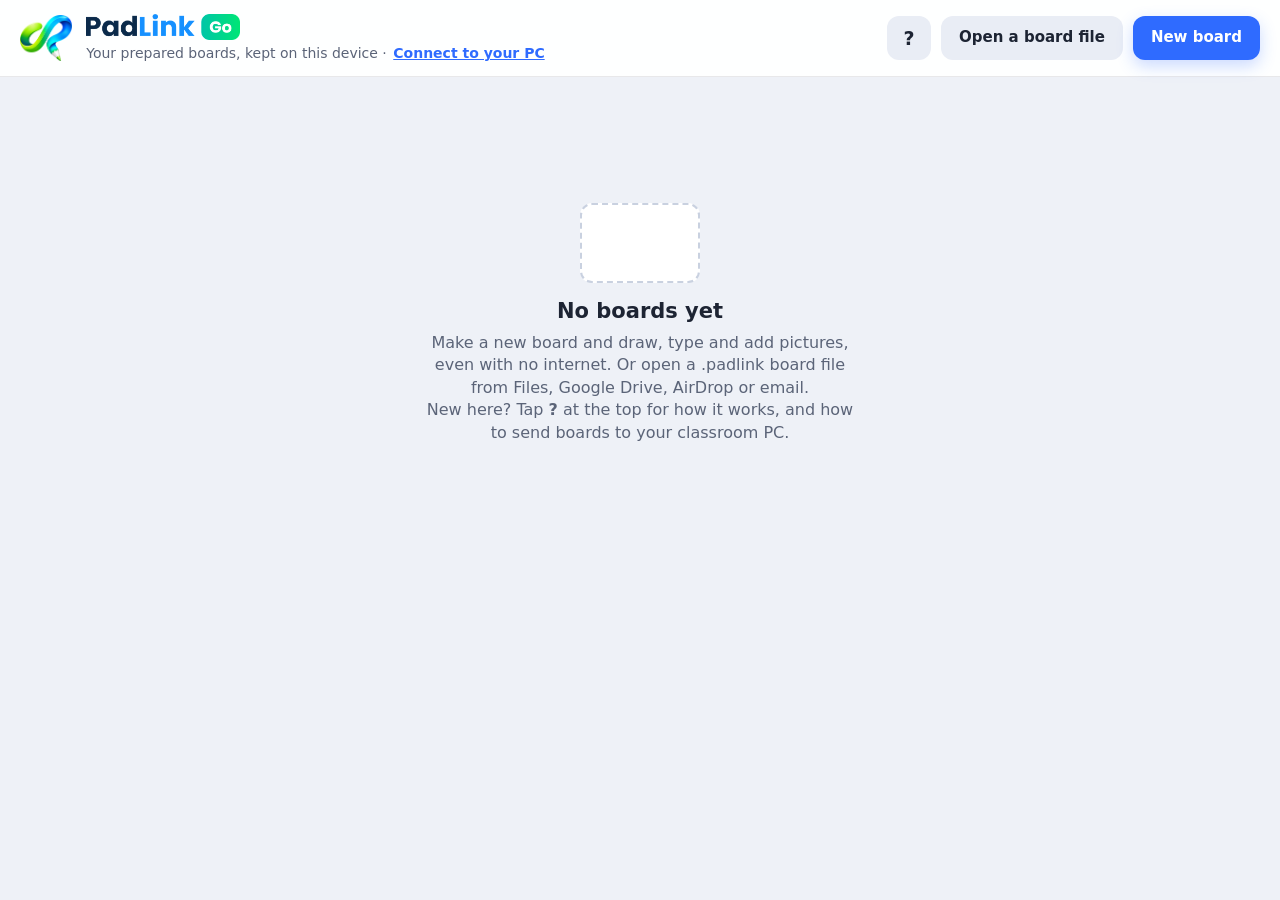
<file: control.html>
<!doctype html>
<html lang="en">
<head>
  <meta charset="utf-8">
  <meta name="viewport" content="width=device-width, initial-scale=1, maximum-scale=1, user-scalable=no, viewport-fit=cover">
  <meta name="apple-mobile-web-app-capable" content="yes">
  <meta name="mobile-web-app-capable" content="yes">
  <meta name="apple-mobile-web-app-status-bar-style" content="black-translucent">
  <meta name="apple-mobile-web-app-title" content="PadLink Go">
  <meta http-equiv="Content-Security-Policy" content="default-src 'self'; script-src 'self'; style-src 'self' 'unsafe-inline'; img-src 'self' data: blob:; connect-src 'self' https://*.devtunnels.ms wss://*.devtunnels.ms wss://*.workers.dev; frame-src 'self'; font-src 'self'; object-src 'none'; base-uri 'none'; form-action 'none'">
  <meta name="referrer" content="no-referrer">
  <link rel="manifest" href="manifest.webmanifest">
  <link rel="icon" href="icon-192.png">
  <meta name="theme-color" content="#0e1014">
  <title>PadLink Go</title>
  <link rel="stylesheet" href="/pad.css">
  <link rel="stylesheet" href="/rich.css">
  <link rel="stylesheet" href="/drive.css">
  <link rel="apple-touch-icon" href="/apple-touch-icon.png">
</head>
<body>
  <!-- Icons (paths after Lucide, ISC licence) -->
  <svg width="0" height="0" style="position:absolute" aria-hidden="true">
    <defs>
      <symbol id="i-pen" viewBox="0 0 24 24"><path d="M12 20h9"/><path d="M16.5 3.5a2.12 2.12 0 0 1 3 3L7 19l-4 1 1-4Z"/></symbol>
      <symbol id="i-eraser" viewBox="0 0 24 24"><path d="m7 21-4.3-4.3a2.4 2.4 0 0 1 0-3.4l9.6-9.6a2.4 2.4 0 0 1 3.4 0l5.6 5.6a2.4 2.4 0 0 1 0 3.4L13 21"/><path d="M22 21H7"/><path d="m5 11 9 9"/></symbol>
      <symbol id="i-mouse" viewBox="0 0 24 24"><rect x="5" y="2" width="14" height="20" rx="7"/><path d="M12 2v8"/><path d="M12 10h7" /><path d="M13.5 3.2c2.5.7 4.6 2.6 5.3 5.3" stroke-width="3.2"/></symbol>
      <symbol id="i-laser" viewBox="0 0 24 24"><circle cx="12" cy="12" r="3.2"/><path d="M12 2v3.5M12 18.5V22M2 12h3.5M18.5 12H22M4.9 4.9l2.5 2.5M16.6 16.6l2.5 2.5M4.9 19.1l2.5-2.5M16.6 7.4l2.5-2.5"/></symbol>
      <symbol id="i-undo" viewBox="0 0 24 24"><path d="M9 14 4 9l5-5"/><path d="M4 9h10.5a5.5 5.5 0 0 1 0 11H11"/></symbol>
      <symbol id="i-redo" viewBox="0 0 24 24"><path d="m15 14 5-5-5-5"/><path d="M20 9H9.5a5.5 5.5 0 0 0 0 11H13"/></symbol>
      <symbol id="i-keyboard" viewBox="0 0 24 24"><rect x="2" y="5" width="20" height="14" rx="2"/><path d="M6 9h.01M10 9h.01M14 9h.01M18 9h.01M6 13h.01M10 13h.01M14 13h.01M18 13h.01M8 16h8"/></symbol>
      <symbol id="i-monitor" viewBox="0 0 24 24"><rect x="2" y="3" width="20" height="14" rx="2"/><path d="M8 21h8M12 17v4"/></symbol>
      <symbol id="i-board" viewBox="0 0 24 24"><path d="M2 3h20"/><path d="M21 3v11a2 2 0 0 1-2 2H5a2 2 0 0 1-2-2V3"/><path d="m7 21 5-5 5 5"/></symbol>
      <symbol id="i-gear" viewBox="0 0 24 24"><path d="M12.22 2h-.44a2 2 0 0 0-2 2v.18a2 2 0 0 1-1 1.73l-.43.25a2 2 0 0 1-2 0l-.15-.08a2 2 0 0 0-2.73.73l-.22.38a2 2 0 0 0 .73 2.73l.15.1a2 2 0 0 1 1 1.72v.51a2 2 0 0 1-1 1.74l-.15.09a2 2 0 0 0-.73 2.73l.22.38a2 2 0 0 0 2.73.73l.15-.08a2 2 0 0 1 2 0l.43.25a2 2 0 0 1 1 1.73V20a2 2 0 0 0 2 2h.44a2 2 0 0 0 2-2v-.18a2 2 0 0 1 1-1.73l.43-.25a2 2 0 0 1 2 0l.15.08a2 2 0 0 0 2.73-.73l.22-.39a2 2 0 0 0-.73-2.73l-.15-.08a2 2 0 0 1-1-1.74v-.5a2 2 0 0 1 1-1.74l.15-.09a2 2 0 0 0 .73-2.73l-.22-.38a2 2 0 0 0-2.73-.73l-.15.08a2 2 0 0 1-2 0l-.43-.25a2 2 0 0 1-1-1.73V4a2 2 0 0 0-2-2z"/><circle cx="12" cy="12" r="3"/></symbol>
      <symbol id="i-go" viewBox="0 0 24 24"><rect x="6" y="2.5" width="12" height="19" rx="2.5"/><path d="M10.5 18.5h3"/><path d="M12 7v6m-2.5-2.5L12 13l2.5-2.5"/></symbol>
      <symbol id="i-students" viewBox="0 0 24 24"><circle cx="9" cy="8" r="3.2"/><path d="M3 19c.6-3.4 3-5.2 6-5.2s5.4 1.8 6 5.2"/><circle cx="17" cy="9" r="2.5"/><path d="M16 13.8c2.6 0 4.4 1.5 5 4.2"/></symbol>
      <symbol id="i-help" viewBox="0 0 24 24"><circle cx="12" cy="12" r="9"/><path d="M9.6 9.4a2.5 2.5 0 1 1 3.4 2.4c-.6.3-1 .8-1 1.5v.5"/><path d="M12 17.2v.1"/></symbol>
      <symbol id="i-hide" viewBox="0 0 24 24"><path d="m17 11-5-5-5 5"/><path d="m17 18-5-5-5 5"/></symbol>
      <symbol id="i-show" viewBox="0 0 24 24"><path d="m7 6 5 5 5-5"/><path d="m7 13 5 5 5-5"/></symbol>
      <symbol id="i-close" viewBox="0 0 24 24"><path d="M18 6 6 18M6 6l12 12"/></symbol>
      <symbol id="i-back" viewBox="0 0 24 24"><path d="m15 18-6-6 6-6"/></symbol>
      <symbol id="w-pctools" viewBox="0 0 24 24"><rect x="3" y="4" width="18" height="16" rx="2"/><path d="M9 4v16"/><path d="M5.5 8h1M5.5 11h1M5.5 14h1"/></symbol>
      <symbol id="i-timer" viewBox="0 0 24 24"><path d="M10 2h4"/><path d="m12 14 3-3"/><circle cx="12" cy="14" r="8"/></symbol>
      <!-- Whiteboard tools (the same pictures as on the PC whiteboard) -->
      <symbol id="w-text" viewBox="0 0 24 24"><path d="M5 6V4h14v2"/><path d="M12 4v16"/><path d="M9 20h6"/></symbol>
      <symbol id="w-note" viewBox="0 0 24 24"><path d="M5 4h14v10l-6 6H5Z"/><path d="M13 20v-6h6"/></symbol>
      <symbol id="w-math" viewBox="0 0 24 24"><path d="M3 13h3l3 7 5-16h7"/><path d="m14 12 6 6M20 12l-6 6"/></symbol>
      <symbol id="i-magnify" viewBox="0 0 24 24"><circle cx="11" cy="11" r="7"/><path d="m20 20-4.2-4.2"/><path d="M8 11h6M11 8v6"/></symbol>
      <symbol id="w-rotl" viewBox="0 0 24 24"><path d="M3 12a9 9 0 1 0 2.6-6.4L3 8"/><path d="M3 3v5h5"/></symbol>
      <symbol id="w-rotr" viewBox="0 0 24 24"><path d="M21 12a9 9 0 1 1-2.6-6.4L21 8"/><path d="M21 3v5h-5"/></symbol>
      <symbol id="w-dup" viewBox="0 0 24 24"><rect x="8" y="8" width="13" height="13" rx="2"/><path d="M16 8V5a2 2 0 0 0-2-2H5a2 2 0 0 0-2 2v9a2 2 0 0 0 2 2h3"/></symbol>
      <symbol id="w-front" viewBox="0 0 24 24"><rect x="3" y="3" width="12" height="12" rx="2"/><rect x="9" y="9" width="12" height="12" rx="2" fill="currentColor"/></symbol>
      <symbol id="w-back" viewBox="0 0 24 24"><rect x="9" y="9" width="12" height="12" rx="2"/><rect x="3" y="3" width="12" height="12" rx="2" fill="currentColor"/></symbol>
      <symbol id="w-group" viewBox="0 0 24 24"><rect x="3" y="3" width="18" height="18" rx="3" stroke-dasharray="3 3"/><rect x="7" y="7" width="6" height="6" rx="1"/><circle cx="15.5" cy="15.5" r="2.5"/></symbol>
      <symbol id="w-ungroup" viewBox="0 0 24 24"><rect x="3" y="3" width="8" height="8" rx="1.5"/><circle cx="17" cy="17" r="4"/><path d="M14 4h4a2 2 0 0 1 2 2v4M4 14v4a2 2 0 0 0 2 2h4" stroke-dasharray="2 2.5"/></symbol>
      <symbol id="w-lock" viewBox="0 0 24 24"><rect x="5" y="11" width="14" height="10" rx="2"/><path d="M8 11V7a4 4 0 0 1 8 0v4"/></symbol>
      <symbol id="w-unlock" viewBox="0 0 24 24"><rect x="5" y="11" width="14" height="10" rx="2"/><path d="M8 11V7a4 4 0 0 1 7.5-2"/></symbol>
      <symbol id="w-trash" viewBox="0 0 24 24"><path d="M3 6h18"/><path d="M8 6V4h8v2"/><path d="M19 6l-1 14a2 2 0 0 1-2 2H8a2 2 0 0 1-2-2L5 6"/></symbol>
      <symbol id="w-broom" viewBox="0 0 24 24"><path d="M20 4l-7.5 7.5"/><path d="M14.5 13.5l-4-4-2.2 2.2C6.2 13.8 4 14.6 3 15l6 6c.4-1 1.2-3.2 3.3-5.3Z"/><path d="M6.2 16.8l2 2M8.6 14.6l1.6 1.6"/></symbol>
      <symbol id="w-add" viewBox="0 0 24 24"><rect x="3" y="3" width="18" height="18" rx="3"/><path d="M12 8v8M8 12h8"/></symbol>
      <symbol id="w-camera" viewBox="0 0 24 24"><path d="M4 8h3l2-3h6l2 3h3a1 1 0 0 1 1 1v10a1 1 0 0 1-1 1H4a1 1 0 0 1-1-1V9a1 1 0 0 1 1-1Z"/><circle cx="12" cy="13.5" r="3.5"/></symbol>
      <symbol id="w-photo" viewBox="0 0 24 24"><rect x="3" y="4" width="18" height="16" rx="2"/><circle cx="9" cy="10" r="2"/><path d="m21 16-5-5L5 20"/></symbol>
      <symbol id="w-window" viewBox="0 0 24 24"><rect x="3" y="4" width="18" height="16" rx="2"/><path d="M3 9h18"/><path d="M6.5 6.5h.01M9 6.5h.01"/></symbol>
      <symbol id="w-globe" viewBox="0 0 24 24"><circle cx="12" cy="12" r="9"/><path d="M3 12h18M12 3a14 14 0 0 1 0 18M12 3a14 14 0 0 0 0 18"/></symbol>
      <symbol id="w-file" viewBox="0 0 24 24"><path d="M14 3H7a2 2 0 0 0-2 2v14a2 2 0 0 0 2 2h10a2 2 0 0 0 2-2V8Z"/><path d="M14 3v5h5"/></symbol>
      <symbol id="w-select" viewBox="0 0 24 24"><path d="M5 3l14 8-6 2-2 6Z"/></symbol>
      <symbol id="w-highlighter" viewBox="0 0 24 24"><path d="m9 11-6 6v3h9l3-3"/><path d="m22 12-4.6 4.6a2 2 0 0 1-2.8 0l-5.2-5.2a2 2 0 0 1 0-2.8L14 4"/></symbol>
      <symbol id="w-line" viewBox="0 0 24 24"><path d="M4 20 20 4"/></symbol>
      <symbol id="w-arrow" viewBox="0 0 24 24"><path d="M4 20 19 5"/><path d="M11 5h8v8"/></symbol>
      <symbol id="w-darrow" viewBox="0 0 24 24"><path d="M5 19 19 5"/><path d="M12 5h7v7"/><path d="M12 19H5v-7"/></symbol>
      <symbol id="w-numline" viewBox="0 0 24 24"><path d="M2 12h20"/><path d="M5 9v6M10 9v6M14 9v6M19 9v6"/></symbol>
      <symbol id="w-axes" viewBox="0 0 24 24"><path d="M3 12h18"/><path d="M12 21V3"/><path d="m18 9 3 3-3 3"/><path d="m9 6 3-3 3 3"/></symbol>
      <symbol id="w-rect" viewBox="0 0 24 24"><rect x="4" y="6" width="16" height="12" rx="0.5"/></symbol>
      <symbol id="w-rrect" viewBox="0 0 24 24"><rect x="4" y="6" width="16" height="12" rx="4"/></symbol>
      <symbol id="w-ellipse" viewBox="0 0 24 24"><ellipse cx="12" cy="12" rx="8.5" ry="6.5"/></symbol>
      <symbol id="w-triangle" viewBox="0 0 24 24"><path d="M12 4 21 19H3Z"/></symbol>
      <symbol id="w-rtriangle" viewBox="0 0 24 24"><path d="M4 4v16h16Z"/><path d="M4 16h4v4"/></symbol>
      <symbol id="w-pentagon" viewBox="0 0 24 24"><path d="M12 3l9 6.5-3.4 10.5H6.4L3 9.5Z"/></symbol>
      <symbol id="w-polygon" viewBox="0 0 24 24"><path d="M8.3 3h7.4L21 8.3v7.4L15.7 21H8.3L3 15.7V8.3Z"/></symbol>
      <symbol id="w-hexagon" viewBox="0 0 24 24"><path d="M12 2.5l8.5 4.9v9.2L12 21.5l-8.5-4.9V7.4Z"/></symbol>
      <symbol id="w-star" viewBox="0 0 24 24"><path d="M12 3l2.6 5.6 6.1.7-4.5 4.2 1.2 6L12 16.5l-5.4 3 1.2-6-4.5-4.2 6.1-.7Z"/></symbol>
      <symbol id="w-cube" viewBox="0 0 24 24"><path d="M4 9h11v11H4Z"/><path d="M4 9l5-5h11v11l-5 5"/><path d="M15 9l5-5"/></symbol>
      <symbol id="w-cylinder" viewBox="0 0 24 24"><ellipse cx="12" cy="6" rx="7" ry="2.6"/><path d="M5 6v12c0 1.4 3.1 2.6 7 2.6s7-1.2 7-2.6V6"/></symbol>
      <symbol id="w-bubble" viewBox="0 0 24 24"><path d="M6 4h12a3 3 0 0 1 3 3v6a3 3 0 0 1-3 3h-7l-5 4v-4H6a3 3 0 0 1-3-3V7a3 3 0 0 1 3-3Z"/></symbol>
      <symbol id="w-ruler" viewBox="0 0 24 24"><rect x="2" y="7.5" width="20" height="9" rx="1.5"/><path d="M6 7.5v3M10 7.5v4.5M14 7.5v3M18 7.5v4.5"/></symbol>
      <symbol id="w-protractor" viewBox="0 0 24 24"><path d="M2.5 18a9.5 9.5 0 0 1 19 0Z"/><path d="M12 18V14M12 8.5v1.5M6.5 11.5l1 1M17.5 11.5l-1 1"/></symbol>
      <symbol id="w-fcircle" viewBox="0 0 24 24"><circle cx="12" cy="12" r="9"/><path d="M12 3v18M3 12h18"/><path d="M12 12V3a9 9 0 0 1 9 9Z" fill="currentColor" fill-opacity="0.35" stroke="none"/></symbol>
      <symbol id="w-fbar" viewBox="0 0 24 24"><rect x="2" y="7" width="20" height="10" rx="1"/><path d="M7 7v10M12 7v10M17 7v10"/><rect x="2" y="7" width="10" height="10" fill="currentColor" fill-opacity="0.35" stroke="none"/></symbol>
      <symbol id="w-marker" viewBox="0 0 24 24"><path d="m15 4 5 5-9 9H6v-5Z"/><path d="M6 18 3 21"/><path d="m12 7 5 5"/></symbol>
      <symbol id="w-pencil" viewBox="0 0 24 24"><path d="M18 3l3 3L8 19l-5 2 2-5Z"/><path d="m15 6 3 3"/><path d="m5 16 3 3"/></symbol>
      <symbol id="w-crayon" viewBox="0 0 24 24"><path d="M14 4h4v10l-2 6-2-6Z"/><path d="M14 9h4"/><path d="M5 20c2-3 4-5 6-6"/></symbol>
      <symbol id="w-chalk" viewBox="0 0 24 24"><rect x="5" y="9" width="14" height="6" rx="2" transform="rotate(-30 12 12)"/><path d="M4 21h4M10 21h2"/></symbol>
      <symbol id="w-eyeoff" viewBox="0 0 24 24"><path d="M10.7 5.1A10.4 10.4 0 0 1 12 5c7 0 10 7 10 7a13.2 13.2 0 0 1-1.7 2.7"/><path d="M6.6 6.6A13.5 13.5 0 0 0 2 12s3 7 10 7a9.7 9.7 0 0 0 5.4-1.6"/><path d="M9.9 9.9a3 3 0 1 0 4.2 4.2"/><path d="m2 2 20 20"/></symbol>
      <symbol id="w-prev" viewBox="0 0 24 24"><path d="m15 18-6-6 6-6"/></symbol>
      <symbol id="w-next" viewBox="0 0 24 24"><path d="m9 18 6-6-6-6"/></symbol>
      <symbol id="w-boards" viewBox="0 0 24 24"><path d="M3 7a2 2 0 0 1 2-2h4l2 2h8a2 2 0 0 1 2 2v8a2 2 0 0 1-2 2H5a2 2 0 0 1-2-2Z"/></symbol>
      <symbol id="w-plus" viewBox="0 0 24 24"><path d="M12 5v14M5 12h14"/></symbol>
      <symbol id="w-full" viewBox="0 0 24 24"><path d="M8 3H5a2 2 0 0 0-2 2v3M21 8V5a2 2 0 0 0-2-2h-3M3 16v3a2 2 0 0 0 2 2h3M16 21h3a2 2 0 0 0 2-2v-3"/></symbol>
      <symbol id="w-more" viewBox="0 0 24 24"><circle cx="5" cy="12" r="1.6"/><circle cx="12" cy="12" r="1.6"/><circle cx="19" cy="12" r="1.6"/></symbol>
    </defs>
  </svg>

  <header id="bar">
    <!-- Top left: back to Boards (PadLink Go), undo/redo, connection -->
    <div class="top-left">
      <button id="goBoards" class="pill boards-pill" title="Your boards (disconnects from the PC; it stays paired)" aria-label="Your boards" hidden><svg class="icon"><use href="#i-back"/></svg><span>Boards</span></button>
      <!-- Undo and redo: top left on every screen, as on the PC whiteboard and in PadLink Go -->
      <div class="pill undo-pill" id="undoPill">
        <button class="ib pad-undo" data-key="ctrl+z" title="Undo (Ctrl+Z)" aria-label="Undo"><svg class="icon"><use href="#i-undo"/></svg></button>
        <button class="ib pad-undo" data-key="ctrl+y" title="Redo (Ctrl+Y)" aria-label="Redo"><svg class="icon"><use href="#i-redo"/></svg></button>
        <button class="ib wb-undo" data-wbact="undo" title="Undo (or tap with two fingers)" aria-label="Undo"><svg class="icon"><use href="#i-undo"/></svg></button>
        <button class="ib wb-undo" data-wbact="redo" title="Redo (or tap with three fingers)" aria-label="Redo"><svg class="icon"><use href="#i-redo"/></svg></button>
      </div>
      <button id="conn" class="conn pill bad" title="Connection" aria-label="Connection status">
        <i class="dot"></i><span id="connText">Connecting…</span>
      </button>
    </div>

    <!-- Left: the Pencil tools, color-coded (undo/redo are top left) -->
    <div class="rail" id="rail">
    <div class="seg" id="tools" role="radiogroup" aria-label="Pencil tool">
      <button data-tool="pen" class="on" role="radio" title="Pen"><svg class="icon"><use href="#i-pen"/></svg><span>Pen</span></button>
      <button data-tool="eraser" role="radio" title="Eraser"><svg class="icon"><use href="#i-eraser"/></svg><span>Eraser</span></button>
      <button data-tool="right" role="radio" title="Right-click: Pencil taps become right-clicks"><svg class="icon"><use href="#i-mouse"/></svg><span>Right-click</span></button>
      <button data-tool="laser" role="radio" title="Laser pointer: point at things on the PC screen without clicking (tap again for its look and color)"><svg class="icon"><use href="#i-laser"/></svg><span>Laser</span></button>
    </div>
    <!-- While the whiteboard is open on the PC: its own tools instead (kept in step with the PC) -->
    <div class="seg" id="wbTools" role="radiogroup" aria-label="Whiteboard tool">
      <button data-wb="select" class="wb-full" role="radio" title="Select: move and resize (tap again for Parts of a selected fraction shape)"><svg class="icon"><use href="#w-select"/></svg><span>Select</span></button>
      <button data-wb="pen" role="radio" title="Pen (tap again for pen types, colors and sizes)"><svg class="icon"><use href="#i-pen"/></svg><i class="cdot" id="wbPenDot"></i><span>Pen</span></button>
      <button data-wb="highlighter" role="radio" title="Highlighter (tap again for colors and sizes)"><svg class="icon"><use href="#w-highlighter"/></svg><i class="cdot" id="wbHlDot"></i><span>Highlight</span></button>
      <button data-wb="shapes" role="radio" title="Shapes: lines, arrows, shapes and fractions"><svg class="icon"><use id="wbShapeIcon" href="#w-rect"/></svg><span>Shapes</span></button>
      <button data-wb="text" class="wb-full" role="radio" title="Text: tap the board where the words go"><svg class="icon"><use href="#w-text"/></svg><span>Text</span></button>
      <button data-wb="math" class="wb-full" role="radio" title="Math: fractions, powers, roots and symbols, with a math keyboard"><svg class="icon"><use href="#w-math"/></svg><span>Math</span></button>
      <button data-wb="note" class="wb-full" role="radio" title="Sticky note: tap the board to put one there (tap again for its color)"><svg class="icon"><use href="#w-note"/></svg><span>Note</span></button>
      <button data-wb="eraser" role="radio" title="Whiteboard eraser: tap again for Partial, Whole stroke or Object, and sizes"><svg class="icon"><use href="#i-eraser"/></svg><span>Eraser</span></button>
      <button data-wb="laser" class="wb-full" title="Laser pointer: point at things without drawing (tap again for its look and color)"><svg class="icon"><use href="#i-laser"/></svg><span>Laser</span></button>
      <button data-wb="more" class="wb-compact" title="More: select, laser, keys, PC screen, settings…"><svg class="icon"><use id="wbMoreIcon" href="#w-more"/></svg><span id="wbMoreLabel">More</span></button>
    </div>
      <!-- An upright phone showing the PC screen: no room at the top, so Ctrl+Z / Ctrl+Y sit in the dock -->
      <span class="rail-sep dock-undo"></span>
      <button class="ib pad-undo dock-undo" data-key="ctrl+z" title="Undo (Ctrl+Z)" aria-label="Undo"><svg class="icon"><use href="#i-undo"/></svg></button>
      <button class="ib pad-undo dock-undo" data-key="ctrl+y" title="Redo (Ctrl+Y)" aria-label="Redo"><svg class="icon"><use href="#i-redo"/></svg></button>
    </div>

    <!-- Whiteboard pages, as on the PC: previous, the page (its menu), next, + Page. At the bottom on an iPad, at
         the top right on an upright phone (with the broom, which has no top bar to sit in there). -->
    <div class="pill wb-pages" id="wbPages">
      <button class="ib" data-wbact="prev" title="Previous page" aria-label="Previous page"><svg class="icon"><use href="#w-prev"/></svg></button>
      <button class="wb-pageno" id="wbPageNo" aria-live="polite" title="This page: new, duplicate, remove its picture, delete" aria-haspopup="menu">1 / 1</button>
      <button class="ib" data-wbact="next" title="Next page" aria-label="Next page"><svg class="icon"><use href="#w-next"/></svg></button>
      <button class="wb-addpage" data-wbact="add" title="New page after this one" aria-label="New page"><svg class="icon"><use href="#w-plus"/></svg><span>Page</span></button>
    </div>
    <!-- The broom: in the top-right buttons, as on the PC and in PadLink Go (moved there by pad.js for the screen size) -->
    <div class="pill clear-pill" id="clearPill">
      <button class="ib" id="wbClear" title="Clear this page: everything except locked things and its background. Undo brings it back." aria-label="Clear the page"><svg class="icon"><use href="#w-broom"/></svg></button>
    </div>
    <!-- A page hidden from students just before / after the board's page (Previous / Next skip it): tap to Peek -->
    <button class="pill wb-hid prev" id="wbHidPrev" hidden><svg class="icon ch"><use href="#w-prev"/></svg><svg class="icon"><use href="#w-eyeoff"/></svg></button>
    <button class="pill wb-hid next" id="wbHidNext" hidden><svg class="icon"><use href="#w-eyeoff"/></svg><svg class="icon ch"><use href="#w-next"/></svg></button>
    <div class="pill wb-hidnote" id="wbHidNote" role="status" hidden><svg class="icon"><use href="#w-eyeoff"/></svg><span>Hidden page: not sent to students&rsquo; devices</span></div>
    <button class="pill wb-polltag" id="wbPollTag" hidden><span>📊</span><b></b><small></small></button>
    <button class="pill wb-fit" id="wbFit" data-wbact="fit" title="Zoomed in: show the whole page" hidden><svg class="icon"><use href="#w-full"/></svg><span>Whole page</span></button>

    <!-- Top right: everything else -->
    <div class="actions pill">
      <button class="ib" id="keysBtn" title="Keys and shortcuts" aria-label="Keys"><svg class="icon"><use href="#i-keyboard"/></svg><b class="badge" id="heldBadge" hidden></b></button>
      <button class="ib" id="streamBtn" title="Show the PC screen" aria-label="Show PC screen"><svg class="icon"><use href="#i-monitor"/></svg></button>
      <button class="ib" id="boardBtn" title="Whiteboard on the PC" aria-label="Whiteboard"><svg class="icon"><use href="#i-board"/></svg></button>
      <button class="ib wb-only" id="addBtn" title="Add to the board: the PC screen, a window, a web page, a photo, a PDF or picture" aria-label="Add to the board"><svg class="icon"><use href="#w-add"/></svg></button>
      <button class="ib" id="classBtn" title="Class tools: timer, name picker and students" aria-label="Class tools"><svg class="icon"><use href="#i-timer"/></svg><span id="classBadge" class="time-badge" hidden></span></button>
      <span class="sep"></span>
      <button class="ib" id="settingsBtn" title="Settings" aria-label="Settings"><svg class="icon"><use href="#i-gear"/></svg></button>
      <button class="ib" id="hideBar" title="Hide the toolbar" aria-label="Hide toolbar"><svg class="icon"><use href="#i-hide"/></svg></button>
    </div>
  </header>

  <button id="showBar" title="Show the toolbar" aria-label="Show toolbar" hidden><svg class="icon"><use href="#i-show"/></svg></button>

  <main id="stage">
    <div id="surface">
      <canvas id="screen"></canvas>
      <canvas id="boardCopy"></canvas>
      <canvas id="ink"></canvas>
      <div id="hint">
        <strong>Draw here to control your PC</strong>
        <span id="hintFingers">Pencil: write, click and drag · Finger: tap to click, drag to scroll</span>
        <span>Tap <svg class="icon inline"><use href="#i-monitor"/></svg> to see the PC screen · <svg class="icon inline"><use href="#i-gear"/></svg> Settings → Help &amp; tips</span>
      </div>
    </div>
  </main>

  <!-- Over a selection on the board's copy (Select): the common actions, as on the PC; Color, Fill and More open the
       Select panel. Kept whole on the screen and clear of the selection. -->
  <div id="wbSelBar" class="wb-selbar" hidden>
    <button data-selbar="color" id="wbsbColor" title="Color and thickness"><i class="sb-dot" id="wbsbColorDot"></i><span id="wbsbColorLabel">Border</span></button>
    <button data-selbar="fill" id="wbsbFill" title="Fill"><i class="sb-dot sb-fill" id="wbsbFillDot"></i><span>Fill</span></button>
    <button data-selop="group" id="wbsbGroup" title="Group: they move, turn and resize as one" aria-label="Group"><svg class="icon"><use href="#w-group"/></svg></button>
    <button data-selop="ungroup" id="wbsbUngroup" title="Ungroup: back into separate pieces" aria-label="Ungroup"><svg class="icon"><use href="#w-ungroup"/></svg></button>
    <button data-selop="turn" data-v="-15" title="Turn left 15°" aria-label="Turn left"><svg class="icon"><use href="#w-rotl"/></svg></button>
    <button data-selop="turn" data-v="15" title="Turn right 15°" aria-label="Turn right"><svg class="icon"><use href="#w-rotr"/></svg></button>
    <button data-selop="dup" title="Duplicate" aria-label="Duplicate"><svg class="icon"><use href="#w-dup"/></svg></button>
    <button data-selop="front" title="Bring to the front" aria-label="Bring to the front"><svg class="icon"><use href="#w-front"/></svg></button>
    <button data-selop="back" title="Send to the back" aria-label="Send to the back"><svg class="icon"><use href="#w-back"/></svg></button>
    <button data-selop="lock" data-lockbtn id="wbsbLock" title="Lock: it can't be moved, changed, erased or cleared by the broom" aria-label="Lock"><svg class="icon"><use href="#w-lock"/></svg><span></span></button>
    <button data-selop="delete" class="danger" title="Delete" aria-label="Delete"><svg class="icon"><use href="#w-trash"/></svg></button>
    <button data-selbar="more" id="wbsbMore" title="More: colors, fill, thickness, size, Parts" aria-label="More"><svg class="icon"><use href="#w-more"/></svg></button>
  </div>

  <!-- Whiteboard tool options: beside the rail on an iPad, a sheet from the bottom (or the right) on a phone -->
  <div id="wbScrim" hidden></div>
  <aside id="wbSheet" class="wb-sheet" aria-label="Whiteboard tool options" hidden>
    <header><b id="wbSheetTitle">Pen</b><button class="ib wb-close" data-close="wbSheet" aria-label="Close"><svg class="icon"><use href="#i-close"/></svg></button></header>
    <div class="wb-body">
      <section id="wbShapes">
        <div class="pop-title">Lines</div>
        <div class="wb-grid">
          <button data-shape="line" title="Line" aria-label="Line"><svg class="icon"><use href="#w-line"/></svg></button>
          <button data-shape="arrow" title="Arrow" aria-label="Arrow"><svg class="icon"><use href="#w-arrow"/></svg></button>
          <button data-shape="darrow" title="Double arrow" aria-label="Double arrow"><svg class="icon"><use href="#w-darrow"/></svg></button>
          <button data-shape="numline" title="Number line" aria-label="Number line"><svg class="icon"><use href="#w-numline"/></svg></button>
          <button data-shape="axes" title="Coordinate axes" aria-label="Coordinate axes"><svg class="icon"><use href="#w-axes"/></svg></button>
        </div>
        <div class="pop-title">Shapes</div>
        <div class="wb-grid">
          <button data-shape="rect" title="Rectangle" aria-label="Rectangle"><svg class="icon"><use href="#w-rect"/></svg></button>
          <button data-shape="rrect" title="Rounded rectangle" aria-label="Rounded rectangle"><svg class="icon"><use href="#w-rrect"/></svg></button>
          <button data-shape="ellipse" title="Ellipse" aria-label="Ellipse"><svg class="icon"><use href="#w-ellipse"/></svg></button>
          <button data-shape="triangle" title="Triangle" aria-label="Triangle"><svg class="icon"><use href="#w-triangle"/></svg></button>
          <button data-shape="rtriangle" title="Right triangle" aria-label="Right triangle"><svg class="icon"><use href="#w-rtriangle"/></svg></button>
          <button data-shape="pentagon" title="Pentagon" aria-label="Pentagon"><svg class="icon"><use href="#w-pentagon"/></svg></button>
          <button data-shape="hexagon" title="Hexagon" aria-label="Hexagon"><svg class="icon"><use href="#w-hexagon"/></svg></button>
          <button data-shape="polygon" title="Polygon: 3 to 12 sides (set Sides below)" aria-label="Polygon"><svg class="icon"><use href="#w-polygon"/></svg></button>
          <button data-shape="star" title="Star: choose 3 to 12 points in the side panel" aria-label="Star"><svg class="icon"><use href="#w-star"/></svg></button>
          <button data-shape="cube" title="Cube" aria-label="Cube"><svg class="icon"><use href="#w-cube"/></svg></button>
          <button data-shape="cylinder" title="Cylinder" aria-label="Cylinder"><svg class="icon"><use href="#w-cylinder"/></svg></button>
          <button data-shape="bubble" title="Speech bubble" aria-label="Speech bubble"><svg class="icon"><use href="#w-bubble"/></svg></button>
        </div>
        <div class="pop-title">Fractions <small>tap a section to shade it</small></div>
        <div class="wb-grid">
          <button data-shape="fcircle" title="Fraction circle" aria-label="Fraction circle"><svg class="icon"><use href="#w-fcircle"/></svg></button>
          <button data-shape="fbar" title="Fraction bar" aria-label="Fraction bar"><svg class="icon"><use href="#w-fbar"/></svg></button>
        </div>
        <div class="pop-title">Measure <small>move and turn with Select</small></div>
        <div class="wb-grid">
          <button data-shape="ruler" title="Ruler: inches or centimeters, the same at every zoom; move and turn it with Select" aria-label="Ruler"><svg class="icon"><use href="#w-ruler"/></svg></button>
          <button data-shape="protractor" title="Protractor: see-through, to move and turn over an angle" aria-label="Protractor"><svg class="icon"><use href="#w-protractor"/></svg></button>
        </div>
      </section>
      <section id="wbMedia">
        <div class="pop-title">Pen type</div>
        <div class="wb-media">
          <button data-medium="pen"><svg class="icon"><use href="#i-pen"/></svg><span>Pen</span></button>
          <button data-medium="marker"><svg class="icon"><use href="#w-marker"/></svg><span>Marker</span></button>
          <button data-medium="pencil"><svg class="icon"><use href="#w-pencil"/></svg><span>Pencil</span></button>
          <button data-medium="crayon"><svg class="icon"><use href="#w-crayon"/></svg><span>Crayon</span></button>
          <button data-medium="chalk"><svg class="icon"><use href="#w-chalk"/></svg><span>Chalk</span></button>
        </div>
      </section>
      <section id="wbEraserModes" hidden>
        <div class="pop-title">Eraser</div>
        <div class="wb-media wb-emodes">
          <button data-emode="partial"><span>Partial</span></button>
          <button data-emode="stroke"><span>Whole stroke</span></button>
          <button data-emode="object"><span>Object</span></button>
        </div>
      </section>
      <section id="wbColors">
        <div class="pop-title" id="wbColorsTitle">Color</div>
        <div class="wb-media wb-stabs" id="wbStabs" hidden>
          <button data-wbstab="border"><span class="sel-dot" id="wbStabBorder"></span><span>Border</span></button>
          <button data-wbstab="fill"><span class="sel-dot sel-fill" id="wbStabFill"></span><span>Fill</span></button>
        </div>
        <div class="wb-swatches" id="wbSwatches">
          <label class="wb-custom" title="Any color"><input type="color" id="wbCustom" aria-label="Any color"></label>
        </div>
        <div class="wb-alpha" id="wbAlpha" hidden>
          <div class="pop-title">Opacity</div>
          <div class="alpha-preview" aria-hidden="true"><span>Abc</span><i id="wbAlphaSwatch"></i></div>
          <div class="wb-alpha-row">
            <input type="range" id="wbAlphaRange" min="10" max="100" step="5" value="100" aria-label="Fill opacity">
            <b id="wbAlphaPct">100%</b>
          </div>
        </div>
      </section>
      <section id="wbSizes">
        <div class="pop-title">Size</div>
        <div class="wb-sizes">
          <button data-wbsize="0" aria-label="Thin"><i style="--d:6px"></i></button>
          <button data-wbsize="1" aria-label="Medium"><i style="--d:11px"></i></button>
          <button data-wbsize="2" aria-label="Thick"><i style="--d:18px"></i></button>
        </div>
        <div id="wbDash" hidden>
          <div class="pop-title">Line</div>
          <div class="wb-sizes wb-dashes">
            <button data-wbdash="solid" aria-label="Solid line"><i class="ln"></i></button>
            <button data-wbdash="dash" aria-label="Dashed line"><i class="ln dash"></i></button>
            <button data-wbdash="dot" aria-label="Dotted line"><i class="ln dot"></i></button>
          </div>
        </div>
      </section>
      <!-- Select: choosing several things (always there with Select) -->
      <section id="wbSelMany">
        <div class="row wb-frac">
          <label for="wbAddMode">Add to selection<small>Each tap adds a thing, or takes it out</small></label>
          <input type="checkbox" class="switch" id="wbAddMode">
        </div>
        <div class="wb-sel-row">
          <button data-selop="all" title="Select everything on this page">Select all</button>
          <button data-selop="group" id="wbGroup" title="Group: they move, turn and resize as one"><svg class="icon"><use href="#w-group"/></svg>&nbsp;Group</button>
          <button data-selop="ungroup" id="wbUngroup" title="Ungroup: back into separate pieces"><svg class="icon"><use href="#w-ungroup"/></svg>&nbsp;Ungroup</button>
        </div>
        <div class="wb-sel-row">
          <button data-selop="lockall" title="Lock all: nothing on this page can be moved, changed or erased (students can't either)"><svg class="icon"><use href="#w-lock"/></svg>&nbsp;Lock all</button>
          <button data-selop="unlockall" title="Unlock all: everything on this page can be moved and changed again"><svg class="icon"><use href="#w-unlock"/></svg>&nbsp;Unlock all</button>
        </div>
      </section>
      <!-- Select: what's selected, and what to do with it -->
      <section id="wbSel" hidden>
        <div class="wb-sel-acts">
          <button data-selop="turn" data-v="-15" title="Turn left 15°" aria-label="Turn left"><svg class="icon"><use href="#w-rotl"/></svg></button>
          <button data-selop="turn" data-v="15" title="Turn right 15°" aria-label="Turn right"><svg class="icon"><use href="#w-rotr"/></svg></button>
          <button data-selop="dup" title="Duplicate" aria-label="Duplicate"><svg class="icon"><use href="#w-dup"/></svg></button>
          <button data-selop="front" title="Bring to the front" aria-label="Bring to the front"><svg class="icon"><use href="#w-front"/></svg></button>
          <button data-selop="lock" data-lockbtn id="wbSelLock" title="Lock: it can't be moved, changed, erased or cleared by the broom" aria-label="Lock"><svg class="icon"><use href="#w-lock"/></svg><span></span></button>
          <button data-selop="delete" class="danger" title="Delete" aria-label="Delete"><svg class="icon"><use href="#w-trash"/></svg></button>
        </div>
        <div id="wbSelColorBox">
          <div class="pop-title" id="wbSelColorTitle">Border</div>
          <div class="wb-swatches" id="wbSelColors"></div>
        </div>
        <div id="wbSelFillBox">
          <div class="pop-title" id="wbSelFillTitle">Fill</div>
          <div class="wb-swatches" id="wbSelFills"></div>
          <div class="wb-alpha-row" id="wbSelAlphaRow">
            <span class="wb-alpha-name">Opacity</span>
            <input type="range" id="wbSelAlpha" min="10" max="100" step="5" value="100" aria-label="Fill opacity">
            <b id="wbSelAlphaPct">100%</b>
          </div>
        </div>
        <div id="wbSelThickBox">
          <div class="pop-title">Thickness</div>
          <div class="wb-sizes">
            <button data-selsize="0" aria-label="Thin"><i style="--d:6px"></i></button>
            <button data-selsize="1" aria-label="Medium"><i style="--d:11px"></i></button>
            <button data-selsize="2" aria-label="Thick"><i style="--d:18px"></i></button>
          </div>
        </div>
        <div id="wbSelDashBox">
          <div class="pop-title">Line</div>
          <div class="wb-sizes wb-dashes">
            <button data-seldash="solid" aria-label="Solid line"><i class="ln"></i></button>
            <button data-seldash="dash" aria-label="Dashed line"><i class="ln dash"></i></button>
            <button data-seldash="dot" aria-label="Dotted line"><i class="ln dot"></i></button>
          </div>
        </div>
        <div class="pop-title">Turn and size</div>
        <div class="wb-sel-row">
          <button data-selop="turn" data-v="90" title="Turn 90°">90°</button>
          <span id="wbSelRot">0°</span>
          <button data-selop="scale" data-v="0.9" title="Smaller" aria-label="Smaller">−</button>
          <button data-selop="scale" data-v="1.1" title="Bigger" aria-label="Bigger">+</button>
          <button data-selop="back" title="Send to the back" aria-label="Send to the back"><svg class="icon"><use href="#w-back"/></svg></button>
        </div>
        <p class="note">Or on the board: drag it to move, a corner to resize proportionally, an edge handle to change only its width or height (text: just its width), or the round handle to turn.</p>
      </section>
      <section id="wbParts">
        <div class="pop-title" id="wbPartsTitle">Parts</div>
        <div class="wb-parts">
          <button id="wbPartsMinus" aria-label="Fewer parts">−</button>
          <b id="wbPartsN">4</b>
          <button id="wbPartsPlus" aria-label="More parts">+</button>
        </div>
        <div class="row wb-frac" id="wbFracRow">
          <label for="wbFrac">Label in fractions (½, ¼…)</label>
          <input type="checkbox" class="switch" id="wbFrac">
        </div>
        <div class="wb-nl" id="wbNlRange">
          <div class="wb-nl-row"><span>Start</span><button data-wbnl="from" data-d="-1" aria-label="Start lower">−</button><input id="wbNlFrom" type="number" step="1" inputmode="numeric" pattern="-?[0-9]*" aria-label="Start"><button data-wbnl="from" data-d="1" aria-label="Start higher">+</button></div>
          <div class="wb-nl-row"><span>End</span><button data-wbnl="to" data-d="-1" aria-label="End lower">−</button><input id="wbNlTo" type="number" step="1" inputmode="numeric" pattern="-?[0-9]*" aria-label="End"><button data-wbnl="to" data-d="1" aria-label="End higher">+</button></div>
        </div>
        <div id="wbAxesOpts">
          <div class="row wb-frac">
            <label for="wbAxNums">Numbers on the axes</label>
            <input type="checkbox" class="switch" id="wbAxNums">
          </div>
          <div id="wbAxStepBox">
            <div class="pop-title">Count by</div>
            <div class="wb-grid wb-steps"><button data-wbaxstep="1">1</button><button data-wbaxstep="2">2</button><button data-wbaxstep="5">5</button><button data-wbaxstep="10">10</button></div>
          </div>
          <div class="row wb-frac">
            <label for="wbAxQuad">First quadrant only</label>
            <input type="checkbox" class="switch" id="wbAxQuad">
          </div>
        </div>
      </section>
      <section id="wbRuler">
        <div class="pop-title">Units</div>
        <div class="wb-grid wb-steps wb-units"><button data-wbunits="in">Inches</button><button data-wbunits="cm">Centimeters</button></div>
        <p class="note">The same at every zoom, so it measures anything drawn on the board. Drag it as long as you need.</p>
      </section>
      <section id="wbMarks">
        <div class="row wb-frac">
          <label for="wbMarksOn">Geometry marks</label>
          <input type="checkbox" class="switch" id="wbMarksOn">
        </div>
        <p class="note">A square in each right angle, ticks on sides of the same length, arcs in angles of the same size.</p>
      </section>
      <p class="note" id="wbNone">Tap something on the whiteboard to select it, or drag a box around several things with the Pencil. Then move, resize, turn, recolor, fill, group, duplicate or delete them.</p>
    </div>
  </aside>

  <!-- Phone: everything that doesn't fit in the whiteboard dock -->
  <aside id="wbMore" class="wb-sheet" aria-label="More" hidden>
    <header><b>More</b><button class="ib wb-close" data-close="wbMore" aria-label="Close"><svg class="icon"><use href="#i-close"/></svg></button></header>
    <div class="wb-body">
      <div class="wb-tiles">
        <button data-more="select"><svg class="icon"><use href="#w-select"/></svg><span>Select</span></button>
        <button data-more="text" id="moreText"><svg class="icon"><use href="#w-text"/></svg><span>Text</span></button>
        <button data-more="note" id="moreNote"><svg class="icon"><use href="#w-note"/></svg><span>Note</span></button>
        <button data-more="math" id="moreMath"><svg class="icon"><use href="#w-math"/></svg><span>Math</span></button>
        <button data-more="add" class="wide-tile"><svg class="icon"><use href="#w-add"/></svg><span>Add to the board</span></button>
        <button data-more="laser" id="moreLaser"><svg class="icon"><use href="#i-laser"/></svg><span>Laser</span></button>
        <button data-more="keys"><svg class="icon"><use href="#i-keyboard"/></svg><span>Keys</span></button>
        <button data-more="stream" id="moreStream"><svg class="icon"><use href="#i-monitor"/></svg><span>PC screen</span></button>
        <button data-more="class"><svg class="icon"><use href="#i-timer"/></svg><span>Class tools</span></button>
        <button data-more="boards" title="Open a saved board, or start a new one"><svg class="icon"><use href="#w-boards"/></svg><span>Boards</span></button>
        <button data-more="pctools" id="morePcTools" title="Show or hide the drawing tools on the PC whiteboard"><svg class="icon"><use href="#w-pctools"/></svg><span>Tools on the PC</span></button>
        <button data-more="settings"><svg class="icon"><use href="#i-gear"/></svg><span>Settings</span></button>
        <button data-more="help"><svg class="icon"><use href="#i-help"/></svg><span>Help</span></button>
        <button data-more="hide"><svg class="icon"><use href="#i-hide"/></svg><span>Hide toolbar</span></button>
        <button data-more="board" class="wide-tile"><svg class="icon"><use href="#i-board"/></svg><span>Close the whiteboard</span></button>
      </div>
      <p class="note">Two-finger tap: Undo · three-finger tap: Redo · pinch: zoom · two-finger double-tap: the whole page</p>
    </div>
  </aside>
  <div id="wbFlash" hidden></div>

  <!-- Whiteboard page menu: from the page number -->
  <!-- Pages, as on the PC and in PadLink Go: one row for the page you're on, then every page (tap to go, hold and drag
       to move). ⤢ All pages: every page big, in a grid; Select to tick several and hide, show, duplicate or delete them. -->
  <div id="wbPageMenu" class="pop wb-page-menu" role="dialog" aria-label="Pages" hidden>
    <div class="pm-head">
      <b id="pmTitle">Page 1</b>
      <b class="pm-pick-title">Select pages</b>
      <button class="pm-all" id="pmAll"><svg class="icon"><use href="#w-full"/></svg><span>All pages</span></button>
      <button class="pm-x" id="pmClose" aria-label="Close"><svg class="icon"><use href="#i-close"/></svg></button>
    </div>
    <div class="pm-acts">
      <button data-pm="duplicate" title="Duplicate: a copy of this page, right after it"><svg class="icon"><use href="#w-dup"/></svg><span>Duplicate</span></button>
      <label class="pm-paper">Paper
        <select id="pmPaper" aria-label="Paper">
          <option value="white">Plain</option>
          <option value="grid">Grid</option>
          <option value="lines">Lines</option>
          <option value="dots">Dots</option>
          <option value="dark">Chalkboard</option>
        </select>
      </label>
      <button id="pmHide"><svg class="icon"><use href="#w-eyeoff"/></svg><span>Hide from students</span></button>
      <div class="pm-drop" id="pmDocDrop">
        <button id="pmDocMenu" aria-haspopup="menu" aria-expanded="false"><svg class="icon"><use href="#w-photo"/></svg><span>Imported page</span></button>
        <div class="pm-menu" role="menu" hidden>
          <button data-pm="unlockdoc" role="menuitem">Make movable<small>Then move, resize or delete it with Select</small></button>
          <button data-pm="removedoc" role="menuitem" id="pmRemoveDoc">Remove<small>Your writing stays. Undo brings it back</small></button>
        </div>
      </div>
      <button data-pm="delpage" class="danger" id="pmDelPage" title="Delete this page" aria-label="Delete this page"><svg class="icon"><use href="#w-trash"/></svg></button>
    </div>
    <div class="pm-grid-bar" id="pmGridBar" hidden>
      <button id="pmSelect">Select</button>
      <span id="pmPicked"></span>
      <button id="pmPickAll" hidden>All</button>
      <button id="pmPickNone" hidden>None</button>
      <button id="pmHideMany" hidden>Hide from students</button>
      <button id="pmShowMany" hidden>Show to students</button>
      <button id="pmDupMany" hidden>Duplicate</button>
      <button id="pmDelMany" class="danger" hidden>Delete</button>
    </div>
    <div class="pm-strip" id="pmStrip" role="listbox" aria-label="Pages"></div>
  </div>

  <!-- Boards: open a saved board, or start a new one (they're saved on the PC as you work) -->
  <aside id="wbBoards" class="wb-sheet wb-boards" aria-label="Boards" hidden>
    <header><b>Boards</b><button class="ib wb-close" data-close="wbBoards" aria-label="Close"><svg class="icon"><use href="#i-close"/></svg></button></header>
    <div class="wb-body">
      <div class="bd-now"><small>On the board now</small><b id="bdName">Board</b><span>Saved on the PC as you work</span></div>
      <button class="bd-go" id="bdGo"><svg class="icon"><use href="#i-go"/></svg><span><b>Prepare boards anywhere: PadLink Go</b><small>Make boards on this iPad without the PC, then send them here</small></span></button>
      <button class="bd-new" id="bdNew"><svg class="icon"><use href="#w-plus"/></svg>New board</button>
      <div class="pop-title">Open a board</div>
      <div id="bdList" class="bd-list"></div>
    </div>
  </aside>

  <!-- Add to the board: the PC screen, a window, a web page, a photo from this device, a PDF or picture from the PC -->
  <aside id="wbAdd" class="wb-sheet wb-add" aria-label="Add to the board" hidden>
    <header><b>Add to the board</b><button class="ib wb-close" data-close="wbAdd" aria-label="Close"><svg class="icon"><use href="#i-close"/></svg></button></header>
    <div class="wb-body">
      <div class="seg small add-place" id="addPlace" role="radiogroup" aria-label="Where it goes">
        <button data-addplace="page" role="radio" class="on">As a new page</button>
        <button data-addplace="image" role="radio">On this page</button>
      </div>
      <div class="wb-tiles" id="addTiles">
        <button data-add="drive" class="wide-tile drive-tile"><span class="drive-logo" id="addDriveLogo"></span><span>Google Drive</span></button>
        <button data-add="screen"><svg class="icon"><use href="#i-monitor"/></svg><span>PC screen</span></button>
        <button data-add="windows"><svg class="icon"><use href="#w-window"/></svg><span>A window…</span></button>
        <button data-add="url"><svg class="icon"><use href="#w-globe"/></svg><span>Web page…</span></button>
        <button data-add="take"><svg class="icon"><use href="#w-camera"/></svg><span>Take a photo</span></button>
        <button data-add="pick"><svg class="icon"><use href="#w-photo"/></svg><span>Choose a photo</span></button>
        <button data-add="import"><svg class="icon"><use href="#w-file"/></svg><span>PDF or picture from the PC</span></button>
      </div>
      <div id="addWindows" class="add-list" hidden><div class="pop-title">Pick a window</div><div id="addWindowList"></div></div>
      <form id="addUrl" class="add-url" hidden>
        <div class="pop-title">Web page address</div>
        <input type="url" id="addUrlInput" placeholder="example.com" autocomplete="off" autocapitalize="off" spellcheck="false" inputmode="url">
        <button type="submit" class="primary">Capture</button>
      </form>
      <p class="note" id="addNote">The PC screen is what's behind the board, such as a slide. Photos can go up as a new page or as a picture you can move.</p>
      <input type="file" id="addTake" accept="image/*" capture="environment" hidden>
      <input type="file" id="addPick" accept="image/*" hidden>
    </div>
  </aside>

  <!-- A file picked in Google Drive: choose its pages (the PC sends a picture of each) -->
  <aside id="wbChoose" class="wb-sheet wb-choose" aria-label="Choose pages" hidden>
    <header><b id="pgTitle">Choose pages</b><button class="ib wb-close" id="pgClose" aria-label="Cancel"><svg class="icon"><use href="#i-close"/></svg></button></header>
    <div class="wb-body">
      <div class="pg-tools">
        <span id="pgCount"></span>
        <button type="button" id="pgAll">All</button>
        <button type="button" id="pgNone">None</button>
      </div>
      <div class="pg-grid" id="pgGrid" role="group" aria-label="Pages"></div>
    </div>
    <div id="pgPreview" class="pick-preview" role="dialog" aria-label="Page, bigger" hidden>
      <div class="pv-top"><b id="pgPvNo"></b><button type="button" id="pgPvChoose"></button><button type="button" id="pgPvClose">Done</button></div>
      <div class="pv-body"><button type="button" id="pgPvPrev" aria-label="Previous page">‹</button><div class="pv-img" id="pgPvBox"><img id="pgPvImg" alt=""></div><button type="button" id="pgPvNext" aria-label="Next page">›</button></div>
      <p class="pv-hint">Tap the page to zoom in. ‹ › or the arrow keys for the next page.</p>
    </div>
    <footer class="pg-foot">
      <div class="seg small add-place" role="radiogroup" aria-label="Where they go">
        <button data-pgplace="page" role="radio" class="on" aria-checked="true">As new pages</button>
        <button data-pgplace="image" role="radio" aria-checked="false">On this page</button>
      </div>
      <button type="button" class="primary" id="pgAdd">Add pages</button>
    </footer>
  </aside>

  <!-- Phones: pinch zooms this view of the PC screen; the magnifier makes it zoom the PC app instead -->
  <div id="viewBar" class="pill view-bar" hidden>
    <button class="ib" id="pcZoomBtn" title="Magnifier: pinch zooms the PC app (Ctrl + mouse wheel) instead of this view" aria-label="Pinch zooms the PC app" aria-pressed="false"><svg class="icon"><use href="#i-magnify"/></svg><span>PC zoom</span></button>
    <button class="ib view-fit" id="viewFit" title="Show the whole PC screen" hidden><svg class="icon"><use href="#w-full"/></svg><span><b id="viewLevel">2×</b> · Whole screen</span></button>
  </div>

  <!-- A text box being typed (whiteboard mode): the words go to the board as you type -->
  <div id="wbText" class="wb-text" hidden>
    <div class="wb-text-hint" id="wbTextHint">Type, or write with Apple Pencil (Scribble turns it into text). Select words to change them.</div>
  </div>
  <div id="wbTextKeys" class="wb-text-keys"></div>

  <!-- Laser options (tap the laser again) -->
  <div id="laserPop" class="pop laser-pop" hidden>
    <div class="pop-title">Laser pointer</div>
    <div class="chips laser-styles">
      <button data-lstyle="dot">Dot</button>
      <button data-lstyle="saber">Glow trail</button>
      <button data-lstyle="spotlight">Spotlight</button>
      <button data-lstyle="ink">Fading ink</button>
      <button data-lstyle="ring">Ring</button>
      <button data-lstyle="arrow">Arrow</button>
      <button data-lstyle="ripple">Ripple</button>
      <button data-lstyle="magnifier">Magnifier</button>
    </div>
    <div class="pop-title">Color <small>not used by the spotlight</small></div>
    <div id="laserColors" class="laser-colors"></div>
    <button id="laserMore" class="quiet-btn">More: select, keys, settings…</button>
  </div>

  <!-- Keys pop-up -->
  <div id="keysPop" class="pop" hidden>
    <div class="pop-title">Type on the PC <small>into whatever has focus there</small></div>
    <form id="typeForm" class="type-row">
      <input id="typeText" placeholder="Web address, search, a sentence…" autocomplete="off" autocorrect="off" autocapitalize="off" spellcheck="false" enterkeyhint="send">
      <button type="submit" id="typeSend" title="Type it on the PC">Type</button>
      <button type="button" id="typeEnter" title="Type it, then press Enter">Type + ⏎</button>
    </form>
    <div class="pop-title">Hold down <small>stays pressed until you tap it again</small></div>
    <div class="chips">
      <button data-hold="shift">Shift</button>
      <button data-hold="ctrl">Ctrl</button>
      <button data-hold="alt">Alt</button>
      <button data-hold="space">Space</button>
    </div>
    <div class="pop-title">Shortcuts</div>
    <div class="grid">
      <button data-key="ctrl+c">Copy</button>
      <button data-key="ctrl+v">Paste</button>
      <button data-key="ctrl+x">Cut</button>
      <button data-key="ctrl+a">Select all</button>
      <button data-key="ctrl+y">Redo</button>
      <button data-key="esc">Esc</button>
      <button data-key="enter">Enter</button>
      <button data-key="tab">Tab</button>
      <button data-key="backspace">⌫ Back</button>
      <button data-key="delete">Delete</button>
      <button data-key="left">←</button>
      <button data-key="right">→</button>
      <button data-key="up">↑</button>
      <button data-key="down">↓</button>
      <button data-key="pageup">Page ↑</button>
      <button data-key="pagedown">Page ↓</button>
    </div>
  </div>

  <!-- Settings -->
  <div id="scrim" hidden></div>
  <!-- Class tools: countdown timer and random name picker (both show on the PC screen) -->
  <aside id="classPanel" class="sheet" aria-label="Class tools" hidden>
    <header>
      <div class="seg small" id="classTabs" role="tablist"></div>
      <button class="ib" id="closeClass" aria-label="Close class tools"><svg class="icon"><use href="#i-close"/></svg></button>
    </header>
    <div class="scroll" id="classBody"></div>
  </aside>

  <aside id="settings" aria-label="Settings" hidden>
    <header>
      <h2>Settings</h2>
      <button class="ib" id="closeSettings" aria-label="Close settings"><svg class="icon"><use href="#i-close"/></svg></button>
    </header>
    <div class="scroll">
      <section>
        <h3>Connection</h3>
        <div class="card">
          <div class="row"><span>Status</span><span id="setStatus" class="value">Connecting…</span></div>
          <div class="row" id="monitorRow" hidden>
            <label for="monitor">PC display</label>
            <select id="monitor"></select>
          </div>
        </div>
      </section>

      <section>
        <h3>Apple Pencil</h3>
        <div class="card">
          <div class="row"><span>Acting as right now</span><span id="setTarget" class="value">—</span></div>
          <div class="row">
            <label for="routing">On the PC, the Pencil acts as</label>
            <select id="routing">
              <option value="auto">Automatic</option>
              <option value="pen">Pen everywhere</option>
              <option value="mouse">Mouse everywhere</option>
            </select>
          </div>
          <p class="note">Automatic: a real pen (pressure, tilt) in drawing apps and the whiteboard, a mouse everywhere else.</p>
          <div class="row">
            <label for="light">Light touch moves the cursor</label>
            <input type="checkbox" class="switch" id="light">
          </div>
          <p class="note">For iPads without Pencil hover: outside drawing apps, a light touch moves the cursor and a firm press clicks or drags. A quick tap still clicks.</p>
          <div class="row" id="firmRow">
            <label for="firmness">Firm press needed</label>
            <input type="range" id="firmness" min="0.15" max="0.6" step="0.05">
          </div>
        </div>
      </section>

      <section>
        <h3>Fingers</h3>
        <div class="card choices" role="radiogroup">
          <label class="choice"><input type="radio" name="fingers" value="touch">
            <span><b>Tap and scroll</b><small>Tap to click, drag to scroll. Long-press or two-finger tap to right-click. Ignored while you use the Pencil.</small></span></label>
          <label class="choice"><input type="radio" name="fingers" value="pencil">
            <span><b>Act like the Pencil</b><small>One finger moves, clicks, drags and draws like a pen. Two fingers scroll and pinch to zoom; long-press to right-click. Best on an iPhone or without a Pencil.</small></span></label>
          <label class="choice"><input type="radio" name="fingers" value="off">
            <span><b>Ignore fingers</b><small>Only the Pencil does anything.</small></span></label>
        </div>
        <p class="note" id="fingersDefault"></p>
      </section>

      <section>
        <h3>PC screen</h3>
        <div class="card">
          <div class="row">
            <label for="streamToggle">Show the PC screen here</label>
            <input type="checkbox" class="switch" id="streamToggle">
          </div>
          <div class="row" id="followRow" hidden>
            <label for="followToggle">Zoomed in: follow the PC's pointer</label>
            <input type="checkbox" class="switch" id="followToggle">
          </div>
          <div class="row">
            <span>Picture quality</span>
            <div class="seg small" id="quality" role="radiogroup">
              <button data-q="fast" role="radio">Smooth</button>
              <button data-q="balanced" role="radio">Balanced</button>
              <button data-q="sharp" role="radio">Sharp</button>
            </div>
          </div>
          <p class="note" id="qualityNote"></p>
          <div class="row" id="videoRow"><span>Video</span><span id="videoKind" class="value">—</span></div>
          <a id="hd" class="link" href="/setup" hidden>Set up HD video on this device →</a>
        </div>
      </section>

      <section>
        <h3>The PC's whiteboard</h3>
        <div class="card">
          <div class="row">
            <label for="nativeToggle">Draw it here (sharp, no delay), not as video</label>
            <input type="checkbox" class="switch" id="nativeToggle">
          </div>
          <div class="row">
            <label for="boardOnlyToggle">As video: show just the page</label>
            <input type="checkbox" class="switch" id="boardOnlyToggle">
          </div>
        </div>
      </section>

      <section>
        <h3>Help</h3>
        <button id="openHelp" class="help-link">
          <span class="q">?</span>
          <span><b>Help &amp; tips</b><small>What every button does, gestures, the whiteboard, and fixes for common problems</small></span>
          <span class="chev">›</span>
        </button>
        <button id="openGoHelp" class="help-link go-link">
          <span class="q"><svg class="icon"><use href="#i-go"/></svg></span>
          <span><b>PadLink Go: prepare boards anywhere</b><small>Make lessons on this iPad or iPhone without the PC, even offline, then send them to the PC</small></span>
          <span class="chev">›</span>
        </button>
      </section>

      <section>
        <button id="resetDefaults" class="wide">Reset settings to defaults</button>
        <p class="note center">These settings belong to this device. The PC's own settings are in its ⚙ Settings window.</p>
      </section>
    </div>
  </aside>

  <!-- Help -->
  <aside id="help" aria-label="Help and tips" hidden>
    <header>
      <button class="ib" id="helpBack" aria-label="Back to settings"><svg class="icon"><use href="#i-back"/></svg></button>
      <h2 id="helpTitle">Help &amp; tips</h2>
      <button class="ib" id="closeHelp" aria-label="Close help"><svg class="icon"><use href="#i-close"/></svg></button>
    </header>
    <div class="scroll help-body">
      <!-- The topics: tap one to read just that part -->
      <div id="helpHome">
        <p class="help-intro">Pick a topic. The whole <a href="https://getpadlink.com/guide/" target="_blank" rel="noopener">PadLink guide</a>, with pictures, is on getpadlink.com. Something confusing or not working? <a href="https://getpadlink.com/feedback.html" target="_blank" rel="noopener">Send feedback</a>.</p>
        <div class="help-grid">
          <button class="help-card" data-topic="buttons"><svg class="icon"><use href="#i-pen"/></svg><b>Toolbar buttons</b><small>What each button does</small></button>
          <button class="help-card" data-topic="touch"><svg class="icon"><use href="#i-mouse"/></svg><b>Pencil and fingers</b><small>Taps, pinches and gestures</small></button>
          <button class="help-card" data-topic="wbmode"><svg class="icon"><use href="#i-board"/></svg><b>Whiteboard tools</b><small>Drawing on the PC's whiteboard</small></button>
          <button class="help-card" data-topic="pages"><svg class="icon"><use href="#w-boards"/></svg><b>Pages and boards</b><small>Flip, reorder, clear, save</small></button>
          <button class="help-card" data-topic="select"><svg class="icon"><use href="#w-select"/></svg><b>Select and edit</b><small>Move, resize, color, group</small></button>
          <button class="help-card" data-topic="add"><svg class="icon"><use href="#w-add"/></svg><b>Add to the board</b><small>Photos, PDFs, Google Drive</small></button>
          <button class="help-card" data-topic="text"><svg class="icon"><use href="#w-text"/></svg><b>Text and math</b><small>Typing and writing words</small></button>
          <button class="help-card go" data-topic="go"><svg class="icon"><use href="#i-go"/></svg><b>PadLink Go</b><small>Prepare boards anywhere, then send them</small></button>
          <button class="help-card" data-topic="class"><svg class="icon"><use href="#i-timer"/></svg><b>Class tools</b><small>Timer and name picker</small></button>
          <button class="help-card" data-topic="students"><svg class="icon"><use href="#i-students"/></svg><b>Students</b><small>Chromebooks, teams, raised hands</small></button>
          <button class="help-card" data-topic="connect"><svg class="icon"><use href="#w-globe"/></svg><b>Connecting</b><small>Pairing, Home Screen, school Wi-Fi</small></button>
          <button class="help-card warn" data-topic="fix"><svg class="icon"><use href="#i-magnify"/></svg><b>Something not working?</b><small>Quick fixes</small></button>
        </div>
      </div>

      <section class="help-topic" data-topic="buttons" data-title="Toolbar buttons" hidden>
        <div class="card legend">
          <div><span class="dot-demo"></span><p><b>Connection</b>: green when connected, with the delay to the PC. Tap it for details.</p></div>
          <div><svg class="icon"><use href="#i-pen"/></svg><p><b>Pen</b>: write, click and drag on the PC. In drawing apps it's a real pen with pressure.</p></div>
          <div><svg class="icon"><use href="#i-eraser"/></svg><p><b>Eraser</b>: the Pencil erases in drawing apps and on the whiteboard.</p></div>
          <div><svg class="icon"><use href="#i-mouse"/></svg><p><b>Right-click</b>: Pencil taps become right-clicks, to open menus.</p></div>
          <div><svg class="icon"><use href="#i-laser"/></svg><p><b>Laser</b>: point at things on the PC screen without clicking. Tap it again to pick its look and color. On the whiteboard, the iPad shows the laser in that look right under your Pencil.</p></div>
          <div><svg class="icon"><use href="#i-undo"/></svg><p><b>Undo / Redo</b>: Ctrl+Z and Ctrl+Y on the PC.</p></div>
          <div><svg class="icon"><use href="#i-keyboard"/></svg><p><b>Keys</b>: type on the PC with this keyboard, hold Shift, Ctrl or Alt, and shortcuts like Copy and Paste.</p></div>
          <div><svg class="icon"><use href="#i-monitor"/></svg><p><b>PC screen</b>: show the PC's screen here (blue = on). You control the PC either way.</p></div>
          <div><svg class="icon"><use href="#i-board"/></svg><p><b>Whiteboard</b>: opens or closes the whiteboard on the PC. The toolbar then shows the whiteboard's own tools.</p></div>
          <div><svg class="icon"><use href="#i-timer"/></svg><p><b>Class tools</b>: a timer and a name picker, shown big on the PC screen.</p></div>
          <div><svg class="icon"><use href="#i-gear"/></svg><p><b>Settings</b>: choices for this device, and this help.</p></div>
          <div><svg class="icon"><use href="#i-hide"/></svg><p><b>Hide toolbar</b>: more room. Tap the small tab at the top to bring it back.</p></div>
        </div>
        <a class="help-more" href="https://getpadlink.com/guide/getting-started.html#tour" target="_blank" rel="noopener">Learn more: A quick tour of the iPad, with pictures, in the PadLink guide →</a>
      </section>

      <section class="help-topic" data-topic="touch" data-title="Pencil and fingers" hidden>
        <div class="help-block"><h4>Apple Pencil</h4><ul>
          <li>Each spot here matches the same spot on the PC screen, like a drawing tablet.</li>
          <li>A <b>light touch</b> moves the cursor; a <b>firm press</b> clicks or drags. Change how firm in Settings.</li>
          <li>In drawing apps and on the whiteboard it's a real pen, with pressure and tilt.</li>
        </ul></div>
        <div class="help-block"><h4>Fingers</h4><ul>
          <li><b>Tap</b> to click. <b>Drag</b> to scroll.</li>
          <li><b>Pinch</b> to zoom: on the whiteboard, and in Chrome, Word, PowerPoint and PDFs.</li>
          <li><b>Long-press</b> or <b>two-finger tap</b> to right-click.</li>
          <li>Fingers are ignored while you use the Pencil, so a resting hand doesn't click.</li>
        </ul></div>
        <div class="help-block"><h4>On an iPhone</h4><ul>
          <li>One finger acts like the Pencil: it moves, clicks and draws. Two fingers scroll and zoom. Change it in Settings → Fingers.</li>
          <li>With the PC screen showing, a pinch zooms <b>this view</b> so small text is readable. <b>Whole screen</b> zooms back out; the <b>PC zoom</b> button makes a pinch zoom the PC app instead.</li>
        </ul></div>
        <a class="help-more" href="https://getpadlink.com/guide/settings.html#ipad" target="_blank" rel="noopener">Learn more: Pencil and fingers, with pictures, in the PadLink guide →</a>
      </section>

      <section class="help-topic" data-topic="wbmode" data-title="Whiteboard tools" hidden>
        <div class="help-block"><h4>The tools</h4><ul>
          <li>While the whiteboard is open, the toolbar shows <b>its own tools</b>: Select, Pen, Highlighter, Shapes, Eraser, Text, Math, colors and sizes. They stay in step with the PC.</li>
          <li>The Pencil draws with whatever tool you picked.</li>
        </ul></div>
        <div class="help-block"><h4>Options</h4><ul>
          <li><b>Tap the tool that's on again</b> for its options: pen types, colors (the rainbow circle is any color), sizes, and Parts for fraction shapes and number lines. A number line also has a <b>Start</b> and <b>End</b> (below zero too); axes have <b>Numbers</b>, <b>Count by</b> and <b>First quadrant only</b>. Shapes also has stars (set <b>Points</b>), a cube, a cylinder and a speech bubble, and under <b>Measure</b> a see-through <b>ruler</b> (inches or centimeters, the same at every zoom, as long as you drag it) and <b>protractor</b>: move and turn them with Select. Rectangles, triangles and polygons can show <b>Geometry marks</b>: square corners, and ticks and arcs on equal sides and angles. For a closed shape, <b>Border</b> (color, size, and a solid, dashed or dotted <b>Line</b>) and <b>Fill</b> (color and <b>Opacity</b>, to see through it) set its outline and inside before you draw. Lines and arrows can be dashed or dotted too.</li>
          <li><b>Snap:</b> while drawing a shape, hold the Pencil still for a moment before lifting it. A line locks to the nearest 15° (a tag shows its angle as you draw), a rectangle becomes a square, an ellipse a circle, a triangle gets even sides. Keep moving and it doesn't snap. Or hold <b>Shift</b> in Keys while you draw: it snaps straight away, a line to 45° steps, a rectangle to a square, an ellipse to a circle.</li>
        </ul></div>
        <div class="help-block"><h4>Just the page</h4><ul>
          <li>The iPad shows only the whiteboard's page, filling the screen. To see the whole PC screen, turn off Settings → <b>Whiteboard: show just the page</b>.</li>
        </ul></div>
        <div class="help-block"><h4>On an iPhone</h4><ul>
          <li>Pen, Highlight, Shapes and Eraser are at the bottom. <b>More</b> has the rest: Select, Text, Math, Add, Laser, Keys, Class tools, Boards, Settings and <b>Close the whiteboard</b>.</li>
        </ul></div>
        <div class="help-block"><h4>Laser pointer</h4><ul>
          <li>iPad: under the Eraser. iPhone: in More. It points without drawing; tap it again for its look (Dot, Glow trail, Spotlight, Fading ink, Ring, Arrow, Ripple or Magnifier) and any color. Any drawing tool turns it off. Students see it too while they follow your board, or while a board is on show.</li>
        </ul></div>
        <div class="help-block"><h4>Gestures</h4><ul>
          <li><b>Two-finger tap</b>: Undo. <b>Three-finger tap</b>: Redo. <b>Two-finger double-tap</b>: the whole page.</li>
        </ul></div>
        <a class="help-more" href="https://getpadlink.com/guide/whiteboard.html#ipad" target="_blank" rel="noopener">Learn more: The whiteboard from your iPad, with pictures, in the PadLink guide →</a>
      </section>

      <section class="help-topic" data-topic="pages" data-title="Pages and boards" hidden>
        <div class="help-block"><h4>Pages</h4><ul>
          <li>Tap the <b>page number</b> (like “2 / 7”) to see every page as a picture. Tap one to go there.</li>
          <li>To move a page, <b>hold it, then drag</b> it to its new place.</li>
          <li>The same menu adds, duplicates and deletes pages. <b>All pages</b> → <b>Select</b> has <b>All</b> and <b>None</b>: tick every page, then untick the few to leave out.</li>
          <li>Adding a PDF or Google Slides from Google Drive? Tap 🔍 on a page to see it big before you choose: ‹ › or swipe for the next page, <b>Choose this page</b> to take it or leave it out, and tap the page to zoom in.</li>
          <li><b>👁</b> on a page hides it from students (Student Mode). Tap a hidden page to <b>Peek</b> at it on this device only; <b>Show on the board</b> is there if you want the class to see it. Previous and Next skip hidden pages; an eye tab beside the page bar shows there's one just before or after (tap it to Peek), and on a hidden page a note says so. On an iPhone held upright there's no room for the tabs, just the note; sideways, the page bar moves to the bottom with the tabs beside it.</li>
        </ul></div>
        <div class="help-block"><h4>Long pages and zoom</h4><ul>
          <li>Pages <b>grow taller</b> when you write near the bottom. Drag with two fingers to scroll.</li>
          <li><b>Pinch</b> to zoom in; tap <b>%</b> to see the whole page again.</li>
        </ul></div>
        <div class="help-block"><h4>Clearing a page</h4><ul>
          <li>The broom clears everything you added to the page: drawings, shapes, text, notes and pictures. <b>Locked</b> things and the page's background stay. Undo brings it back. It's grayed out when there's nothing it would clear.</li>
          <li>The page menu's <b>Clear</b> clears everything, locked things and the background too.</li>
        </ul></div>
        <div class="help-block"><h4>Boards</h4><ul>
          <li>Boards <b>save themselves</b> on the PC (in PadLink's own folder: Boards → Open the boards folder) a few seconds after you stop, and at once when you switch boards or close PadLink. Each time PadLink starts, you get a fresh board.</li>
          <li>To open an older board or start a new one: <b>More → Boards</b>, or the board name at the top left on the PC.</li>
          <li>On the PC, <b>Save a copy</b> keeps a second copy of the board, and <b>Save as a file</b> makes one .padlink file to keep anywhere or email. Double-click one to open it.</li>
          <li>Prepare boards on this iPad without the PC: <b>PadLink Go</b> (Settings → PadLink Go).</li>
        </ul></div>
        <a class="help-more" href="https://getpadlink.com/guide/whiteboard.html#pages" target="_blank" rel="noopener">Learn more: Pages and boards, with pictures, in the PadLink guide →</a>
      </section>

      <section class="help-topic" data-topic="select" data-title="Select and edit" hidden>
        <div class="help-block"><h4>Select something</h4><ul>
          <li>Pick <b>Select</b>, then tap a drawing, shape, text or picture. Drag it to move it.</li>
          <li>Tap inside an empty shape, like a circle, to select it. You don't have to hit its outline.</li>
        </ul></div>
        <div class="help-block"><h4>Change it</h4><ul>
          <li>Drag a <b>corner</b> to resize, or the round knob to <b>rotate</b>.</li>
          <li>A small bar shows beside it, and stays on the screen even at the edge. It can turn, duplicate, bring to front, send to back, lock or delete it. <b>Border</b>, <b>Fill</b> or <b>⋯</b> opens the Select panel for <b>color</b>, <b>fill</b> (both with the rainbow circle for any color), <b>thickness</b>, a shape's <b>line</b> (solid, dashed, dotted) and its fill's <b>opacity</b>, and size.</li>
        </ul></div>
        <div class="help-block"><h4>Lock</h4><ul>
          <li>🔒 on the bar locks it: it can't be moved, changed or erased, and the broom leaves it.</li>
          <li>Lock what you prepared before class. Then the broom clears only what was added in the lesson.</li>
          <li>Tap a locked thing and tap <b>Unlock</b> to change it. To lock everything on the page: tap <b>Select</b> again, then <b>Lock all</b> (<b>Unlock all</b> is beside it).</li>
          <li><b>Card sorts:</b> on their own copy of your page (Let them draw, or their own pace), students can move, turn and resize your unlocked things, but not erase or change them. Lock the title, instructions and headings so they stay put.</li>
        </ul></div>
        <div class="help-block"><h4>Several at once</h4><ul>
          <li>Tap <b>Select</b> again for its panel: turn on <b>Add to selection</b> and tap more things, or tap <b>Select all</b>.</li>
          <li><b>Group</b> keeps them together; <b>Ungroup</b> splits them again.</li>
          <li>On the PC: drag a box around things, or Ctrl+click.</li>
        </ul></div>
        <a class="help-more" href="https://getpadlink.com/guide/whiteboard.html#select" target="_blank" rel="noopener">Learn more: Select and change things, with pictures, in the PadLink guide →</a>
      </section>

      <section class="help-topic" data-topic="add" data-title="Add to the board" hidden>
        <div class="help-block"><h4>Where it is</h4><ul>
          <li>iPad: the <b>+</b> button at the top. iPhone: <b>More → Add to the board</b>.</li>
          <li>Choose <i>As a new page</i> or <i>On this page</i> first.</li>
        </ul></div>
        <div class="help-block"><h4>What you can add</h4><ul>
          <li>A <b>photo</b> from this device (take one or choose one).</li>
          <li>The <b>PC screen</b>, one of the PC's <b>windows</b>, or a whole <b>web page</b>.</li>
          <li>A <b>PDF or picture</b> from the PC.</li>
        </ul></div>
        <div class="help-block"><h4>Google Drive</h4><ul>
          <li>Opens Google's own file picker in a new tab. Sign in with Google and pick a file. It shows which Google account it will use, and next time goes straight to it (Use a different Google account switches).</li>
          <li>For a PDF, Doc or Slides, choose which pages to add right here.</li>
        </ul></div>
        <a class="help-more" href="https://getpadlink.com/guide/whiteboard.html#bring" target="_blank" rel="noopener">Learn more: PDFs, pictures and your screen, with pictures, in the PadLink guide →</a>
      </section>

      <section class="help-topic" data-topic="text" data-title="Text and math" hidden>
        <div class="help-block"><h4>Add words</h4><ul>
          <li>Pick <b>Text</b> (iPhone: in More) and tap where the words go.</li>
          <li>Type, or write with the Pencil (Scribble turns it into text). The words appear on the PC as you go.</li>
        </ul></div>
        <div class="help-block"><h4>Style</h4><ul>
          <li>Select words for <b>bold</b>, <i>italic</i>, underline, color, font and size; <b>⋯</b> has strikethrough, x² and H₂O. Make a list or a checklist (tap a box with Select to tick it), or pick <b>Tracing</b> for dashed letters on writing lines, to trace.</li>
        </ul></div>
        <div class="help-block"><h4>Links</h4><ul>
          <li>In a text box, tap <b>🔗</b>: type the words to show and paste the web address (a Google Doc, Slides, a video). Or paste an address straight onto the board.</li>
          <li>With <b>Select</b>, tap a link once to open it, even in a locked text box. From this iPad it opens on the PC, in the PC's browser, in front, on PadLink's screen. Students open your links on their own boards.</li>
        </ul></div>
        <div class="help-block"><h4>Math</h4><ul>
          <li><b>&#8730;x</b> opens the math keyboard: fractions, powers, roots, &#247; &#215; &#8804; &#8805; and more. ABC brings the normal keyboard back.</li>
          <li><b>Done</b> finishes. To change it later, tap it with Text.</li>
        </ul></div>
        <div class="help-block"><h4>Sticky notes</h4><ul>
          <li>Pick <b>Note</b> (iPhone: in More), choose its color, and tap the board: a note appears, ready to type on.</li>
          <li>Tap a note again with Note or Text to type more. A blank note stays, ready to fill in later.</li>
          <li>With Select, move it, resize it, or change its color with <b>Fill</b>.</li>
        </ul></div>
        <a class="help-more" href="https://getpadlink.com/guide/whiteboard.html#text" target="_blank" rel="noopener">Learn more: Text and math, with pictures, in the PadLink guide →</a>
      </section>

      <section class="help-topic" data-topic="class" data-title="Class tools" hidden>
        <div class="help-block"><h4>Timer</h4><ul>
          <li>Tap a preset to start, or type minutes and seconds. <b>+0:30</b> adds time.</li>
          <li>It counts down in a box on the PC screen, over any app. Pick its size: small, medium or large.</li>
          <li>When time is up, the PC chimes and the box flashes. Sounds can be turned off.</li>
        </ul></div>
        <div class="help-block"><h4>Names (the name picker)</h4><ul>
          <li>Add a class: one row per student (<b>＋ Add student</b>, or paste a column of names into a name box), then <b>Pick a name</b>. A wheel or flashing names play on the PC. <b>✕</b> at the end of a row removes a student (it asks first).</li>
          <li><b>Everyone once, then repeat</b> gives everyone a turn first. <b>Start over</b> resets it.</li>
          <li><b>Hold</b> Pick a name to choose the name yourself. <b>Land on</b>: tap a student and the PC picks them the usual way, with the same wheel or flashing names. <b>Leave out today</b>: tap the students random picks should skip (absent, or not ready today); tomorrow everyone is back in.</li>
          <li>Class lists are saved on the PC: names, and optionally each student's home team and seat.</li>
        </ul></div>
        <a class="help-more" href="https://getpadlink.com/guide/class-tools.html" target="_blank" rel="noopener">Learn more: Class tools, with pictures, in the PadLink guide →</a>
      </section>

      <section class="help-topic" data-topic="go" data-title="PadLink Go" hidden>
        <div class="help-block"><h4>Prepare boards anywhere</h4><ul>
          <li><b>PadLink Go</b> is PadLink's app for this iPad or iPhone: it <b>controls this PC</b> like this page does, and prepares lessons anywhere, even with no internet (photos, screenshots and PDF worksheets too).</li>
          <li>Tap <b>Send to PC</b> or <b>Open on the PC</b> in PadLink Go, and the board is waiting on the PC. <b>From the PC</b> keeps a copy of a PC board on the iPad.</li>
        </ul></div>
        <div class="help-block"><h4>1. Get it (once)</h4><ul>
          <li><a class="go-open" href="https://padlink-app.github.io" target="_blank" rel="noopener">Open PadLink Go</a> in Safari.</li>
          <li>In Safari, tap Share → <b>Add to Home Screen</b>. Always open it from there: it then works offline and keeps your boards safe.</li>
        </ul></div>
        <div class="help-block"><h4>2. Connect it to this PC (once)</h4>
          <ul>
            <li>In PadLink Go, tap <b>Connect to your PC</b> → <b>Scan the PC’s code</b>, scan the QR code in PadLink’s window on the PC, and click <b>Allow</b> on the PC.</li>
            <li>PadLink Go reaches the PC through <b>Remote mode</b>, so keep it on. It opens on your boards: tap <b>Control the PC</b> when you're ready (or switch on <b>Open on this PC by itself</b> under Connect to your PC). <b>Boards</b> (top left) goes back to your boards; the PC stays paired.</li>
            <li>Can’t scan? Copy a pairing link here, then in PadLink Go: Connect to your PC → <b>Have a pairing link instead?</b> → Paste.</li>
          </ul>
          <button class="go-copy" id="goCopy">Copy pairing link</button>
          <p class="go-status" id="goStatus"></p>
        </div>
        <div class="help-block"><h4>3. Send</h4><ul>
          <li>In PadLink Go, tap <b>Send to PC</b> (one board from its ⋯ menu, or all of them at the top). Boards show <b>Sent ✓</b> once the PC has them.</li>
          <li>Changed it later? Send again: the PC's copy is updated. If you'd changed it on the PC too, the new one arrives as a copy, so nothing is lost. Just opening it or turning its pages on the PC isn't a change.</li>
          <li>Boards stay on the device until sent. For a backup, <b>Share as a file</b> (⋯ menu) to Files or Google Drive.</li>
        </ul></div>
        <a class="help-more" href="https://getpadlink.com/guide/planning.html" target="_blank" rel="noopener">Learn more: Planning lessons with PadLink Go, with pictures, in the PadLink guide →</a>
      </section>

      <section class="help-topic" data-topic="students" data-title="Students" hidden>
        <div class="help-block"><h4>Students on Chromebooks</h4><ul>
          <li>Each student gets their own whiteboard on their Chromebook: no app or account. Open <b>Class tools → Students</b> (here, or on the PC's whiteboard).</li>
          <li><b>Open the class</b> (pick a class list), then <b>Show join code</b>: a QR code and code appear on the PC screen. Students scan it, pick their name, and you <b>Let in</b> each one (or <b>Let everyone in</b>). When someone starts waiting, the PC and this device chime once (not for each student), then again every minute while anyone is still waiting; the Students tab shows 🚪 and how many. Switch either chime off under <b>Waiting to be let in</b>. A student whose Wi-Fi drops while waiting keeps their place.</li>
        </ul></div>
        <div class="help-block"><h4>Teaching with their boards</h4><ul>
          <li><b>Students start with</b> (before you open the class): <b>My lesson pages</b> gives every student a copy of your whiteboard's pages; <b>Empty boards (I'll send pages)</b> gives them empty boards, and nothing of yours is copied until you send it.</li>
          <li><b>👣 You lead</b>: you turn the pages. Students watch your page live until you tap <b>✏️ Let them draw</b>; then each writes on their own copy of it, and what you write next still shows up on their copies. Turning the page switches drawing off again, so you can teach first (tick <b>Keep drawing on</b> to change that).</li>
          <li><b>🧭 Their own pace</b>: students move through the pages themselves and write on any of them. A page's poll (📊) is answered when they get to it; tick <b>show ✓ or the right answer</b> to check each one as they lock in. <b>Class tools → Poll</b> shows each student's page, how many they've answered and got right. Switching back to You lead brings everyone to your page and ends those polls; their results join Lesson so far.</li>
          <li><b>During a poll</b>, tapping a card shows that student's answer big, live (<b>Their board</b> switches to the board behind it), and <b>Compare</b> puts the picked students' answers side by side.</li>
          <li><b>Compare</b> (in <b>See their boards</b>): pick 2 to 4 boards, then <b>Show side by side</b>. They go on the whiteboard as A, B, C and D, live, names hidden unless you tick Show names. Students' screens say Look at the board meanwhile.</li>
          <li><b>👀 Eyes up</b>: every student's screen says <b>Eyes on the teacher</b> until you tap it again. Their work stays underneath. It works whatever the pace.</li>
          <li><b>Hide a page</b> from students (an answer key, your notes): in Pages, <b>Hide from students</b> (or <b>All pages → Select</b> for several). Only hidden pages carry the amber eye. Tap a hidden page there to <b>Peek</b> at it on this device only: the PC and the projector stay where they are. Pinch to zoom in on Peek (double-tap zooms in or out); only this device zooms. Next and Previous skip hidden pages; the eye tab beside the page bar peeks at the one next door.</li>
          <li>With empty boards, <b>Send my page to everyone</b> adds the page you're on to every student's board, and <b>Send all my lesson pages</b> gives them all your pages (from then on the class works as if it had started with them).</li>
          <li><b>See their boards</b>: everyone's board at once. Open one to <b>write on it</b>, or <b>Show to class</b> (names hidden unless you choose). The student is paused while it's on show, and their screen looks like everyone else's, so it stays anonymous. <b>✏️ Let them draw</b> lets them keep working on it, and untick it to pause them again, for example if they're distracting the class.</li>
          <li><b>🗒️ Class wall</b> (Students tab): a sticky note for each student on the whiteboard page, Notice &amp; Wonder columns, or a parking lot where students add a note per idea (up to 5) and you group them. They type or draw on their own only, and the class sees no names unless you switch them on. Hide or Clear a note here. <b>Class walls in this board</b>: a PDF of one wall, or tick two to compare each student's notes side by side.</li>
          <li><b>Who's not working</b> (top of See their boards, off to start): marks boards with no work since Let them draw, Their own pace or a sent page, boards idle for 3 minutes, and during a poll who hasn't started an answer (typing, drawing or picking counts) or stopped partway for 3 minutes. <b>Put them first</b> sorts them to the top.</li>
          <li><b>📊 Answers</b> (See their boards, during a poll): each card shows the student's answer instead of their board: the letter they picked with its words, True/False or Yes/No, the words they're typing, live, as they type, or what they're drawing in a draw poll (on the poll's page), line by line. A tag says <b>✓ Locked in</b>, <b>Not locked in</b>, <b>Typing…</b>, <b>Drawing…</b> or <b>No answer yet</b>. On to start on your iPad or iPhone; off to start on the PC's projected grid.</li>
          <li><b>Class settings → Students can use</b>: switch off shapes, text, pictures, pages, Raise hand and more for the lesson.</li>
        </ul></div>
        <div class="help-block"><h4>Teams</h4><ul>
          <li>In the class list (<b>Names → Edit</b>), fill in each student's home <b>Team</b> and <b>Seat</b> columns, or paste the name, team and seat columns from a spreadsheet into a name box. Optional: names alone still work.</li>
          <li><b>Class tools → Students → Teams</b>: <b>Home teams</b>; <b>Mixed</b> (new teammates, everyone keeps their seat, one of each seat per team); <b>Same seats</b>; or <b>Random</b> (tablemates kept apart). Then <b>Make teams</b>. A class list without Team and Seat numbers offers Random only; add the numbers for the other three.</li>
          <li>Teams of 4; one extra makes a team of 5, two extras two teams of 3, three extras a team of 3. Only students in the class are placed; one who joins late goes to their home team.</li>
          <li>Each Chromebook shows <b>Team 3 · Seat 2</b> and its table, with shoulder and face partners. <b>Show teams</b> puts every team on the PC screen.</li>
          <li>Tap a name, then another to swap them, or a team's <b>＋</b> to move them. <b>Send page</b> on a team sends the whiteboard page you're on to that team only.</li>
        </ul></div>
        <div class="help-block"><h4>Team boards</h4><ul>
          <li><b>Start team boards</b> (under Teams): each team works on one shared whiteboard, live on every teammate's Chromebook. Their own boards wait, unchanged.</li>
          <li>Each student can change, move or erase only their own marks; teammates' marks (and yours) are locked for them. On a team board students can't add or delete pages, change the background, clear the page or put in pictures.</li>
          <li><b>See their boards</b> shows each team's board first: look closer, write on it (every teammate sees it at once) or <b>Show to class</b>. <b>Send page</b> (on a team, or Send my page to everyone) adds the page you're on to the team boards, worksheet and all.</li>
          <li>In <b>Look closer</b> on a team board: tap a mark to see who made it, and <b>Remove this mark</b> if needed (it goes from everyone's screen). Tap a member's name at the top to make the board <b>view only</b> for them (they watch, but can't draw), and again to let them draw.</li>
          <li><b>End team boards</b>: everyone goes back to their own board. The team boards stay in See their boards until you close the class.</li>
        </ul></div>
        <div class="help-block"><h4>Raise hand</h4><ul>
          <li>Students tap <b>✋ Raise hand</b> on their Chromebook, with a few words if they like. A ✋ count shows on the Class tools button and the Students tab.</li>
          <li><b>Class tools → Students</b> lists the hands in the order raised, with how long each has waited and their words (only here, never on the PC screen). Tap <b>Lower</b>, or <b>Lower all</b>.</li>
          <li>The PC decides when to chime, so it can't be used to make noise: once per student, at most every 15 seconds, and a reminder for a hand up 2 minutes. Switch the chime on or off here and on the PC (Students tab): hands still go up, quietly. To stop raised hands altogether, switch off Raise hand under Students can use.</li>
          <li>The ✋ beside a name switches Raise hand off for that student. The times and what the PC screen shows (how many, names or nothing) are in the PC's <b>⚙ Settings → Raise hand</b> (or the whiteboard's <b>⚙</b>).</li>
        </ul></div>
        <div class="help-block"><h4>Polls</h4><ul>
          <li><b>Class tools → Poll</b>: pick the answers (<b>Multiple choice</b>, A–D to start: − and + make it A–B up to A–H; <b>☑️ Pick all that fit</b>; True/False or Yes/No) and a time limit (No limit, 0:30, 1:00, 2:00, 5:00, or type minutes and seconds beside them, up to 60:00), then <b>Start the poll</b>. You can type the <b>Question</b> and pick the <b>Correct answer</b> first (both optional), or put the question on the board, or ask it aloud. Students see the whole question on their screens, and it stays at the top here while the poll is open and after.</li>
          <li><b>✏️ Draw</b>: each student draws their answer on a pad (pen, eraser, colours, sizes), on white or, with <b>Draw on a picture of the whiteboard page</b>, on the page itself. They can make it full screen and zoom in. Locked-in drawings appear here as a gallery: tap 2 to 4 and <b>Show side by side</b>, or <b>Show all</b>, without names unless you tick Show names.</li>
          <li>Students tap an answer, then <b>Lock it in</b>. Their screen then hides which answer they chose, so a neighbour can't copy it. They can change it until the poll closes, and an answer tapped but not locked in still counts.</li>
          <li>Here you see the answers come in. The whiteboard (the class can see it) shows only how many have answered until you <b>Close the poll</b> (or time runs out).</li>
          <li><b>Show results</b> puts the bars on the whiteboard and every Chromebook, without names. <b>Who chose what</b> is only in Class tools. <b>✓ Finish the poll</b> takes it off the whiteboard and students' screens.</li>
          <li>Once it's closed, tap the <b>Correct answer</b> (optional; a prepared poll has it already). The class doesn't see it yet: <b>Show results</b> first, talk about the bars, then <b>Show the correct answer</b> marks it in green and each Chromebook says whether they got it.</li>
          <li>While a poll is open (not a draw poll), students can't draw. They can zoom in and move the page to see the question better (their own view, not yours), then answer. Their tools come back when it closes.</li>
          <li><b>Prepared polls</b>: on the whiteboard, the page number → <b>📊 Poll</b> saves a poll with the page (question, answers, correct answer, time limit). On that page, <b>Start this page's poll</b> appears here and on the whiteboard; on this screen's whiteboard too, at the top (<b>Poll ready</b> until a class is open). A page can have several questions: <b>Start question 1 of 4</b>, then <b>Next: question 2 of 4</b> when you're ready. <b>📋 Paste questions</b> turns a list of questions into pages with their polls ready, or puts them all on the page you're on.</li>
          <li>While a poll with a typed question is open, the whiteboard shows the question and its answers across the top, so you type it once. Tap it there to make it small. Switch it off with <b>Show a poll's question on the whiteboard</b>.</li>
          <li><b>☑️ Pick all that fit</b>: students tap every answer that fits (tap again to take one away), then Lock it in. Tap ✓ each correct one; a student is right only with exactly those. Each bar counts everyone who picked it, so the bars can add up to more than the class. In 📋 Paste questions, a <b>*</b> before two or more answers makes one.</li>
          <li><b>Shuffle the answers</b>: each Chromebook shows the buttons in its own order, so a neighbour's finger gives nothing away. A is still A. <b>Shuffle by default</b> (under it, or ⚙ Settings → Polls on the PC or the whiteboard) starts every new multiple choice and pick-all-that-fit poll shuffled; you can still switch it off for one poll.</li>
          <li><b>Polls in this board</b> lists every page's poll on the whiteboard, with its page and what's set up (or missing). Tap one to go to its page; during class, <b>Start</b> runs it.</li>
          <li><b>Lesson so far</b> sums up the lesson's polls as you go (tap a poll's name to open it: its question, each choice with its words, how many chose it and who (names only on your iPad or iPhone). Close the class and open it again later the same day, and its earlier polls are still there (until PadLink closes or a new day starts)): percent correct, Reteach? and the most chosen wrong answer, and each student's score. <b>Show the class</b> puts the bars on the whiteboard without names; tick <b>Show correct answers</b> when you're ready to reveal them. <b>Show</b> beside one poll puts just that poll's results back up, big, even after you finished it.</li>
          <li><b>Show answers big:</b> in a short- or long-answer poll, tap ☆ beside up to 4 answers (★ 1, ★ 2…), even while the poll is still open, as answers come in: here or on a student's card in See their boards (Hide works there too). Once it closes, <b>Show big</b> (at the top, above the answers): they fill the whiteboard and every student's screen, side by side, to talk about one or compare a few. Tick <b>Show who wrote them</b> for names. <b>Stop showing</b> (or Back to the lesson on the whiteboard) puts them away. While results are on the whiteboard, drag <b>Scroll the whiteboard</b> (Top to Bottom) on your iPad or iPhone and they glide along. Students scroll their own with the mouse wheel, the touchpad or the arrow keys.</li>
          <li>The lesson's polls stay until you close the class. <b>Reports → PDF report</b> makes a printable report on the PC: each poll's bars and percent correct (short and long answers listed in full with who wrote them, without bars), the most chosen wrong answer, who changed their answer, each student's score, and who might need another look. <b>Export as CSV</b> saves the same answers as a spreadsheet. Both go in Documents › PadLink › Poll results. Untick <b>With students' names</b> for Student 1, 2… instead. Closing the class deletes the lesson's list of polls; a board's prepared questions stay kept for the class (below).</li>
          <li><b>Picking up where a class left off:</b> PadLink keeps, on the PC, which of a board's prepared questions each class has answered, and their answers, from lesson to lesson. Open the same class with the same board (even after adding pages, or editing it in PadLink Go) and <b>↪ Pick up where Period 3 left off: page 7, question 3 of 3</b> appears on the whiteboard and in Class tools → Poll: tap it to go there (it never jumps by itself). Each class keeps its own place; a page's next question is the first that class hasn't been asked; <b>Asked before</b> marks the rest in Polls in this board. <b>PDF report of every day</b> (under Kept for Period 3) puts all of them in one report. <b>Clear…</b> (tap twice) forgets that class's kept results. In PadLink Go, they're also copied to this iPad while it controls the PC: <b>📊 Poll results</b> on Your boards, to read anywhere (gone from the iPad when cleared here).</li>
        </ul></div>
        <div class="help-block"><h4>Joining and ending</h4><ul>
          <li><b>Copy student link</b> copies the address students join at, to post in Canvas, Clever or Hapara (they type the class's code each lesson). While the class is open, the code sits small in the bottom-left corner of the whiteboard for students who come in late (switch it off under Class tools → Students). If this PC's address changes, the join code and the Students panel say so.</li>
          <li><b>Class settings → Students join through</b>: the school network (no Remote mode data) or Remote mode, if Chromebooks can't reach the PC. With the school network, a student on another Wi-Fi (their own phone, say) can use <b>Student on another Wi-Fi?</b> on the join code: a second code through Remote mode. They show as <b>Remote mode</b> in the Students list.</li>
          <li><b>Close the class</b> at the end: every student board is deleted from the PC.</li>
        </ul></div>
        <a class="help-more" href="https://getpadlink.com/guide/students.html" target="_blank" rel="noopener">Learn more: Students, with pictures, in the PadLink guide →</a>
      </section>

      <section class="help-topic" data-topic="connect" data-title="Connecting" hidden>
        <div class="help-block"><h4>The first time</h4><ul>
          <li>Scan the QR code in PadLink on the PC. After that this device is remembered.</li>
        </ul></div>
        <div class="help-block"><h4>Each day</h4><ul>
          <li>The first time, this device and the PC show a <b>4-digit number</b>. Click <b>Allow</b> on the PC if they match.</li>
          <li>After that it connects by itself for 30 days (change it in the PC's ⚙ Settings → Connecting). <b>Disconnect</b> on the PC means Allow again next time.</li>
          <li>Only one device controls the PC at a time. Taking over from another iPad or iPhone always asks <b>Allow</b> on the PC.</li>
          <li>Tip: Share → <b>Add to Home Screen</b> for one-tap PadLink.</li>
        </ul></div>
        <div class="help-block"><h4>School Wi-Fi</h4><ul>
          <li>If the page never loads, turn on <b>Remote mode</b> on the PC and sign in there once.</li>
          <li>If Microsoft shows a notice page first, tap <b>Continue</b>.</li>
          <li>Remote mode has <b>5 GB a month</b> free from Microsoft. PadLink's window on the PC shows how much is used.</li>
        </ul></div>
        <div class="help-block"><h4>Lost a device?</h4><ul>
          <li>On the PC: ⚙ <b>Settings → Connecting → Paired iPads and iPhones…</b> → Forget. Devices unused for 60 days are forgotten by themselves.</li>
        </ul></div>
        <a class="help-more" href="https://getpadlink.com/guide/getting-started.html#connect" target="_blank" rel="noopener">Learn more: Connecting, with pictures, in the PadLink guide →</a>
      </section>

      <section class="help-topic" data-topic="fix" data-title="Something not working?" hidden>
        <div class="help-block"><h4>The page never loads</h4><p>The network keeps this device apart from the PC. Turn on Remote mode on the PC.</p></div>
        <div class="help-block"><h4>"Not paired" or the code isn't valid</h4><p>The PC made a new code. Scan the new QR code.</p></div>
        <div class="help-block"><h4>Reconnecting…</h4><p>PadLink on the PC was closed, or the PC went to sleep. It reconnects by itself once PadLink is running. In Remote mode, give it a minute: the PC reconnects by itself too, so there's no need to forget the PC and pair again.</p></div>
        <div class="help-block"><h4>The pen stops responding</h4><p>Lift the Pencil and touch again.</p></div>
        <div class="help-block"><h4>The picture stutters</h4><p>Settings → Picture quality → <b>Smooth</b>.</p></div>
        <div class="help-block"><h4>Old buttons after an update</h4><p>Reload this page.</p></div>
        <a class="help-more" href="https://getpadlink.com/guide/settings.html#problems" target="_blank" rel="noopener">Learn more: Something not working?, with pictures, in the PadLink guide →</a>
      </section>
    </div>
  </aside>

  <!-- The PC's own iPad page: PadLink Go now does all this too (stage 8f), once, until dismissed -->
  <div id="goNote" class="go-note" role="dialog" aria-label="PadLink Go" hidden>
    <svg class="icon"><use href="#i-go"/></svg>
    <div><b>One app for your iPad: PadLink Go</b><span>It controls this PC like this page does, and prepares boards anywhere, even offline.</span></div>
    <button id="goNoteYes" class="go-note-yes">Get it</button>
    <button id="goNoteNo" class="go-note-no" aria-label="Not now">✕</button>
  </div>

  <div id="notice" role="status" hidden></div>
  <button id="timesUp" role="alert" hidden>Time’s up!</button>

  <!-- Pairing -->
  <div id="pair" hidden>
    <form id="pairForm">
      <h1>Enter the code shown on your PC</h1>
      <input id="code" autocomplete="off" autocapitalize="characters" spellcheck="false" maxlength="9" placeholder="ABCD 2345">
      <button type="submit">Connect</button>
      <p id="pairError"></p>
    </form>
  </div>

  <!-- Waiting for the PC to allow this device (with the PIN shown on both), or why it was turned away -->
  <div id="gate" hidden>
    <div class="gate-box">
      <h1 id="gateTitle">Allow on the PC</h1>
      <div id="gatePin" aria-label="PIN"></div>
      <p id="gateText"></p>
      <button id="gateRetry" hidden>Connect again</button>
    </div>
  </div>

  <script src="/store.js"></script>
  <script src="/rtc.js"></script>
  <script src="/control-host.js"></script>
  <script src="/update.js"></script>
  <script src="/rich.js"></script>
  <script src="/drive.js"></script>
  <script src="/class.js"></script>
  <script src="/engine.js"></script>
  <script src="/pad.js"></script>
</body>
</html>
</file>
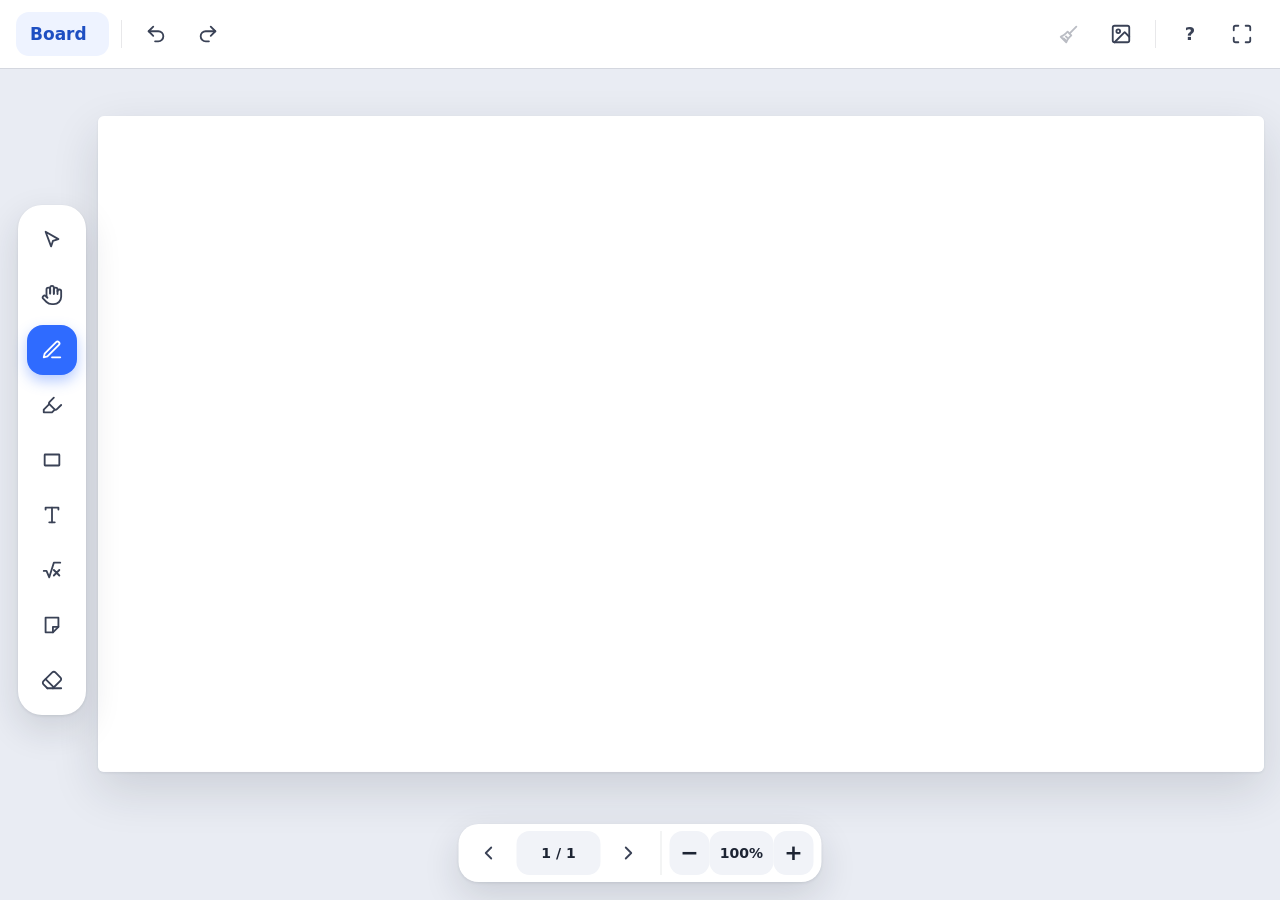
<file: mark.html>
<!doctype html>
<html lang="en">
<head>
  <meta charset="utf-8">
  <meta name="viewport" content="width=device-width, initial-scale=1, maximum-scale=1">
  <meta http-equiv="Content-Security-Policy" content="default-src 'self'; script-src 'self'; style-src 'self' 'unsafe-inline'; img-src 'self' data: blob:; connect-src 'self' https://*.devtunnels.ms wss://*.workers.dev; font-src 'self'; object-src 'none'; base-uri 'none'; form-action 'none'">
  <meta name="referrer" content="no-referrer">
  <title>PadLink Whiteboard</title>
  <link rel="stylesheet" href="/board.css">
  <link rel="stylesheet" href="/rich.css">
  <link rel="stylesheet" href="/drive.css">
</head>
<body>
  <!-- Icons (paths after Lucide, ISC licence) -->
  <svg width="0" height="0" style="position:absolute" aria-hidden="true">
    <defs>
      <symbol id="b-select" viewBox="0 0 24 24"><path d="M5 3l14 8-6 2-2 6Z"/></symbol>
      <symbol id="b-pen" viewBox="0 0 24 24"><path d="M12 20h9"/><path d="M16.5 3.5a2.12 2.12 0 0 1 3 3L7 19l-4 1 1-4Z"/></symbol>
      <symbol id="b-highlighter" viewBox="0 0 24 24"><path d="m9 11-6 6v3h9l3-3"/><path d="m22 12-4.6 4.6a2 2 0 0 1-2.8 0l-5.2-5.2a2 2 0 0 1 0-2.8L14 4"/></symbol>
      <symbol id="b-line" viewBox="0 0 24 24"><path d="M4 20 20 4"/></symbol>
      <symbol id="b-arrow" viewBox="0 0 24 24"><path d="M4 20 19 5"/><path d="M11 5h8v8"/></symbol>
      <symbol id="b-rect" viewBox="0 0 24 24"><rect x="4" y="6" width="16" height="12" rx="0.5"/></symbol>
      <symbol id="b-rrect" viewBox="0 0 24 24"><rect x="4" y="6" width="16" height="12" rx="4"/></symbol>
      <symbol id="b-ellipse" viewBox="0 0 24 24"><ellipse cx="12" cy="12" rx="8.5" ry="6.5"/></symbol>
      <symbol id="b-text" viewBox="0 0 24 24"><path d="M5 6V4h14v2"/><path d="M12 4v16"/><path d="M9 20h6"/></symbol>
      <symbol id="b-note" viewBox="0 0 24 24"><path d="M5 4h14v10l-6 6H5Z"/><path d="M13 20v-6h6"/></symbol>
      <symbol id="b-math" viewBox="0 0 24 24"><path d="M3 13h3l3 7 5-16h7"/><path d="m14 12 6 6M20 12l-6 6"/></symbol>
      <symbol id="b-laser" viewBox="0 0 24 24"><circle cx="12" cy="12" r="3"/><path d="M12 2v3M12 19v3M4.2 4.2l2.1 2.1M17.7 17.7l2.1 2.1M2 12h3M19 12h3M4.2 19.8l2.1-2.1M17.7 6.3l2.1-2.1"/></symbol>
      <symbol id="b-eraser" viewBox="0 0 24 24"><path d="m7 21-4.3-4.3a2.4 2.4 0 0 1 0-3.4l9.6-9.6a2.4 2.4 0 0 1 3.4 0l5.6 5.6a2.4 2.4 0 0 1 0 3.4L13 21"/><path d="M22 21H7"/><path d="m5 11 9 9"/></symbol>
      <symbol id="b-undo" viewBox="0 0 24 24"><path d="M9 14 4 9l5-5"/><path d="M4 9h10.5a5.5 5.5 0 0 1 0 11H11"/></symbol>
      <symbol id="b-redo" viewBox="0 0 24 24"><path d="m15 14 5-5-5-5"/><path d="M20 9H9.5a5.5 5.5 0 0 0 0 11H13"/></symbol>
      <symbol id="b-folder" viewBox="0 0 24 24"><path d="M3 7a2 2 0 0 1 2-2h4l2 2h8a2 2 0 0 1 2 2v8a2 2 0 0 1-2 2H5a2 2 0 0 1-2-2Z"/></symbol>
      <symbol id="b-import" viewBox="0 0 24 24"><path d="M12 3v12"/><path d="m7 10 5 5 5-5"/><path d="M5 21h14"/></symbol>
      <symbol id="b-capture" viewBox="0 0 24 24"><path d="M4 8V6a2 2 0 0 1 2-2h2M16 4h2a2 2 0 0 1 2 2v2M20 16v2a2 2 0 0 1-2 2h-2M8 20H6a2 2 0 0 1-2-2v-2"/><circle cx="12" cy="12" r="3"/></symbol>
      <symbol id="b-broom" viewBox="0 0 24 24"><path d="M20 4l-7.5 7.5"/><path d="M14.5 13.5l-4-4-2.2 2.2C6.2 13.8 4 14.6 3 15l6 6c.4-1 1.2-3.2 3.3-5.3Z"/><path d="M6.2 16.8l2 2M8.6 14.6l1.6 1.6"/></symbol>
      <symbol id="b-hand" viewBox="0 0 24 24"><path d="M18 11V6a2 2 0 0 0-4 0v5"/><path d="M14 10V4a2 2 0 0 0-4 0v6"/><path d="M10 10.5V6a2 2 0 0 0-4 0v8"/><path d="M18 8a2 2 0 1 1 4 0v6a8 8 0 0 1-8 8h-2c-2.8 0-4.5-.86-5.99-2.34l-3.6-3.6a2 2 0 0 1 2.83-2.82L7 15"/></symbol>
      <symbol id="b-lock" viewBox="0 0 24 24"><rect x="5" y="11" width="14" height="10" rx="2"/><path d="M8 11V7a4 4 0 0 1 8 0v4"/></symbol>
      <symbol id="b-unlock" viewBox="0 0 24 24"><rect x="5" y="11" width="14" height="10" rx="2"/><path d="M8 11V7a4 4 0 0 1 7.5-2"/></symbol>
      <symbol id="b-trash" viewBox="0 0 24 24"><path d="M3 6h18"/><path d="M8 6V4h8v2"/><path d="M19 6l-1 14a2 2 0 0 1-2 2H8a2 2 0 0 1-2-2L5 6"/></symbol>
      <symbol id="b-image" viewBox="0 0 24 24"><rect x="3" y="3" width="18" height="18" rx="2"/><circle cx="9" cy="9" r="2"/><path d="m21 15-5-5L5 21"/></symbol>
      <symbol id="b-full" viewBox="0 0 24 24"><path d="M8 3H5a2 2 0 0 0-2 2v3M21 8V5a2 2 0 0 0-2-2h-3M3 16v3a2 2 0 0 0 2 2h3M16 21h3a2 2 0 0 0 2-2v-3"/></symbol>
      <symbol id="b-close" viewBox="0 0 24 24"><path d="M18 6 6 18M6 6l12 12"/></symbol>
      <symbol id="b-rotl" viewBox="0 0 24 24"><path d="M3 12a9 9 0 1 0 2.6-6.4L3 8"/><path d="M3 3v5h5"/></symbol>
      <symbol id="b-rotr" viewBox="0 0 24 24"><path d="M21 12a9 9 0 1 1-2.6-6.4L21 8"/><path d="M21 3v5h-5"/></symbol>
      <symbol id="b-dup" viewBox="0 0 24 24"><rect x="8" y="8" width="13" height="13" rx="2"/><path d="M16 8V5a2 2 0 0 0-2-2H5a2 2 0 0 0-2 2v9a2 2 0 0 0 2 2h3"/></symbol>
      <symbol id="b-front" viewBox="0 0 24 24"><rect x="3" y="3" width="12" height="12" rx="2"/><rect x="9" y="9" width="12" height="12" rx="2" fill="currentColor"/></symbol>
      <symbol id="b-back" viewBox="0 0 24 24"><rect x="9" y="9" width="12" height="12" rx="2"/><rect x="3" y="3" width="12" height="12" rx="2" fill="currentColor"/></symbol>
      <symbol id="b-group" viewBox="0 0 24 24"><rect x="3" y="3" width="18" height="18" rx="3" stroke-dasharray="3 3"/><rect x="7" y="7" width="6" height="6" rx="1"/><circle cx="15.5" cy="15.5" r="2.5"/></symbol>
      <symbol id="b-ungroup" viewBox="0 0 24 24"><rect x="3" y="3" width="8" height="8" rx="1.5"/><circle cx="17" cy="17" r="4"/><path d="M14 4h4a2 2 0 0 1 2 2v4M4 14v4a2 2 0 0 0 2 2h4" stroke-dasharray="2 2.5"/></symbol>
      <symbol id="b-chev-left" viewBox="0 0 24 24"><path d="m15 18-6-6 6-6"/></symbol>
      <symbol id="b-chev-right" viewBox="0 0 24 24"><path d="m9 18 6-6-6-6"/></symbol>
      <symbol id="b-timer" viewBox="0 0 24 24"><path d="M10 2h4"/><path d="m12 14 3-3"/><circle cx="12" cy="14" r="8"/></symbol>
      <symbol id="b-prev" viewBox="0 0 24 24"><path d="m15 18-6-6 6-6"/></symbol>
      <symbol id="b-next" viewBox="0 0 24 24"><path d="m9 18 6-6-6-6"/></symbol>
      <symbol id="b-eye-off" viewBox="0 0 24 24"><path d="M10.7 5.1A10.4 10.4 0 0 1 12 5c7 0 10 7 10 7a13.2 13.2 0 0 1-1.7 2.7"/><path d="M6.6 6.6A13.5 13.5 0 0 0 2 12s3 7 10 7a9.7 9.7 0 0 0 5.4-1.6"/><path d="M9.9 9.9a3 3 0 1 0 4.2 4.2"/><path d="m2 2 20 20"/></symbol>
      <symbol id="b-plus" viewBox="0 0 24 24"><path d="M12 5v14M5 12h14"/></symbol>
      <symbol id="b-monitor" viewBox="0 0 24 24"><rect x="2" y="3" width="20" height="14" rx="2"/><path d="M8 21h8M12 17v4"/></symbol>
      <symbol id="b-window" viewBox="0 0 24 24"><rect x="3" y="4" width="18" height="16" rx="2"/><path d="M3 9h18"/></symbol>
      <symbol id="b-globe" viewBox="0 0 24 24"><circle cx="12" cy="12" r="9"/><path d="M3 12h18"/><path d="M12 3a14 14 0 0 1 0 18 14 14 0 0 1 0-18"/></symbol>
      <symbol id="b-copy" viewBox="0 0 24 24"><rect x="9" y="9" width="12" height="12" rx="2"/><path d="M5 15H4a1 1 0 0 1-1-1V4a1 1 0 0 1 1-1h10a1 1 0 0 1 1 1v1"/></symbol>
      <symbol id="b-scissors" viewBox="0 0 24 24"><circle cx="6" cy="6" r="3"/><circle cx="6" cy="18" r="3"/><path d="M20 4 8.1 15.9M14.5 14.5 20 20M8.1 8.1 12 12"/></symbol>
      <symbol id="b-pencil-line" viewBox="0 0 24 24"><path d="M12 20h9"/><path d="M16.5 3.5a2.12 2.12 0 0 1 3 3L7 19l-4 1 1-4Z"/></symbol>
      <symbol id="b-darrow" viewBox="0 0 24 24"><path d="M5 19 19 5"/><path d="M12 5h7v7"/><path d="M12 19H5v-7"/></symbol>
      <symbol id="b-triangle" viewBox="0 0 24 24"><path d="M12 4 21 19H3Z"/></symbol>
      <symbol id="b-rtriangle" viewBox="0 0 24 24"><path d="M4 4v16h16Z"/><path d="M4 16h4v4"/></symbol>
      <symbol id="b-pentagon" viewBox="0 0 24 24"><path d="M12 3l9 6.5-3.4 10.5H6.4L3 9.5Z"/></symbol>
      <symbol id="b-polygon" viewBox="0 0 24 24"><path d="M8.3 3h7.4L21 8.3v7.4L15.7 21H8.3L3 15.7V8.3Z"/></symbol>
      <symbol id="b-hexagon" viewBox="0 0 24 24"><path d="M12 2.5l8.5 4.9v9.2L12 21.5l-8.5-4.9V7.4Z"/></symbol>
      <symbol id="b-star" viewBox="0 0 24 24"><path d="M12 3l2.6 5.6 6.1.7-4.5 4.2 1.2 6L12 16.5l-5.4 3 1.2-6-4.5-4.2 6.1-.7Z"/></symbol>
      <symbol id="b-cube" viewBox="0 0 24 24"><path d="M4 9h11v11H4Z"/><path d="M4 9l5-5h11v11l-5 5"/><path d="M15 9l5-5"/></symbol>
      <symbol id="b-cylinder" viewBox="0 0 24 24"><ellipse cx="12" cy="6" rx="7" ry="2.6"/><path d="M5 6v12c0 1.4 3.1 2.6 7 2.6s7-1.2 7-2.6V6"/></symbol>
      <symbol id="b-bubble" viewBox="0 0 24 24"><path d="M6 4h12a3 3 0 0 1 3 3v6a3 3 0 0 1-3 3h-7l-5 4v-4H6a3 3 0 0 1-3-3V7a3 3 0 0 1 3-3Z"/></symbol>
      <symbol id="b-ruler" viewBox="0 0 24 24"><rect x="2" y="7.5" width="20" height="9" rx="1.5"/><path d="M6 7.5v3M10 7.5v4.5M14 7.5v3M18 7.5v4.5"/></symbol>
      <symbol id="b-protractor" viewBox="0 0 24 24"><path d="M2.5 18a9.5 9.5 0 0 1 19 0Z"/><path d="M12 18V14M12 8.5v1.5M6.5 11.5l1 1M17.5 11.5l-1 1"/></symbol>
      <symbol id="b-fcircle" viewBox="0 0 24 24"><circle cx="12" cy="12" r="9"/><path d="M12 3v18M3 12h18"/><path d="M12 12V3a9 9 0 0 1 9 9Z" fill="currentColor" fill-opacity="0.35" stroke="none"/></symbol>
      <symbol id="b-fbar" viewBox="0 0 24 24"><rect x="2" y="7" width="20" height="10" rx="1"/><path d="M7 7v10M12 7v10M17 7v10"/><rect x="2" y="7" width="10" height="10" fill="currentColor" fill-opacity="0.35" stroke="none"/></symbol>
      <symbol id="b-numline" viewBox="0 0 24 24"><path d="M2 12h20"/><path d="M5 9v6M10 9v6M14 9v6M19 9v6"/></symbol>
      <symbol id="b-axes" viewBox="0 0 24 24"><path d="M3 12h18"/><path d="M12 21V3"/><path d="m18 9 3 3-3 3"/><path d="m9 6 3-3 3 3"/></symbol>
      <symbol id="b-marker" viewBox="0 0 24 24"><path d="m15 4 5 5-9 9H6v-5Z"/><path d="M6 18 3 21"/><path d="m12 7 5 5"/></symbol>
      <symbol id="b-pencil" viewBox="0 0 24 24"><path d="M18 3l3 3L8 19l-5 2 2-5Z"/><path d="m15 6 3 3"/><path d="m5 16 3 3"/></symbol>
      <symbol id="b-crayon" viewBox="0 0 24 24"><path d="M14 4h4v10l-2 6-2-6Z"/><path d="M14 9h4"/><path d="M5 20c2-3 4-5 6-6"/></symbol>
      <symbol id="b-chalk" viewBox="0 0 24 24"><rect x="5" y="9" width="14" height="6" rx="2" transform="rotate(-30 12 12)"/><path d="M4 21h4M10 21h2"/></symbol>
      <symbol id="b-open" viewBox="0 0 24 24"><path d="M3 7a2 2 0 0 1 2-2h4l2 2h8a2 2 0 0 1 2 2v1"/><path d="M3 7v10a2 2 0 0 0 2 2h12l4-9H7l-4 9"/></symbol>
      <symbol id="b-gear" viewBox="0 0 24 24"><path d="M12.22 2h-.44a2 2 0 0 0-2 2v.18a2 2 0 0 1-1 1.73l-.43.25a2 2 0 0 1-2 0l-.15-.08a2 2 0 0 0-2.73.73l-.22.38a2 2 0 0 0 .73 2.73l.15.1a2 2 0 0 1 1 1.72v.51a2 2 0 0 1-1 1.74l-.15.09a2 2 0 0 0-.73 2.73l.22.38a2 2 0 0 0 2.73.73l.15-.08a2 2 0 0 1 2 0l.43.25a2 2 0 0 1 1 1.73V20a2 2 0 0 0 2 2h.44a2 2 0 0 0 2-2v-.18a2 2 0 0 1 1-1.73l.43-.25a2 2 0 0 1 2 0l.15.08a2 2 0 0 0 2.73-.73l.22-.39a2 2 0 0 0-.73-2.73l-.15-.08a2 2 0 0 1-1-1.74v-.5a2 2 0 0 1 1-1.74l.15-.09a2 2 0 0 0 .73-2.73l-.22-.38a2 2 0 0 0-2.73-.73l-.15.08a2 2 0 0 1-2 0l-.43-.25a2 2 0 0 1-1-1.73V4a2 2 0 0 0-2-2z"/><circle cx="12" cy="12" r="3"/></symbol>
    </defs>
  </svg>

  <!-- Top bar -->
  <header id="bar">
    <button id="boardsBtn" class="pillbtn" title="Boards: saved automatically on this PC"><svg class="i"><use href="#b-folder"/></svg><span id="boardName">Board</span> <small id="saveState"></small></button>
    <span class="vsep"></span>
    <button id="undo" class="ib" title="Undo (Ctrl+Z)" aria-label="Undo"><svg class="i"><use href="#b-undo"/></svg></button>
    <button id="redo" class="ib" title="Redo (Ctrl+Y)" aria-label="Redo"><svg class="i"><use href="#b-redo"/></svg></button>
    <span class="spacer"></span>
    <button id="import" class="pillbtn" title="Import PDFs and pictures"><svg class="i"><use href="#b-import"/></svg>Import</button>
    <button id="driveBtn" class="pillbtn" title="Google Drive: search your Drive and put a file on the board"><span id="driveLogo" class="drive-logo"></span>Drive</button>
    <button id="classBtn" class="pillbtn" title="Class tools: countdown timer, name picker and students (also on the iPad and iPhone)"><svg class="i"><use href="#b-timer"/></svg><span id="classLabel">Class</span><span id="classBadge" class="time-badge" hidden></span></button>
    <button id="capture" class="pillbtn" title="Capture the PC screen, a window or a web page"><svg class="i"><use href="#b-capture"/></svg>Capture</button>
    <button id="delete" class="ib" title="Clear this page: everything except locked things and its background (Del). With something selected: delete it." aria-label="Clear the page"><svg class="i"><use href="#b-broom"/></svg></button>
    <button id="save" class="ib" title="Save this page as a picture" aria-label="Save this page as a picture"><svg class="i"><use href="#b-image"/></svg></button>
    <span class="vsep"></span>
    <button id="settingsBtn" class="ib" title="Settings: PadLink's settings on this PC" aria-label="Settings"><svg class="i"><use href="#b-gear"/></svg></button>
    <button id="helpBtn" class="ib" title="Tips and shortcuts" aria-label="Tips and shortcuts"><b class="q">?</b></button>
    <button id="fullscreen" class="ib" title="Full screen / window (F11)" aria-label="Full screen"><svg class="i"><use href="#b-full"/></svg></button>
    <button id="close" class="ib" title="Hide the whiteboard (it keeps your pages)" aria-label="Hide the whiteboard"><svg class="i"><use href="#b-close"/></svg></button>
  </header>

  <!-- Tool rail (left) -->
  <nav id="rail" aria-label="Tools">
    <button data-tool="select" title="Select, move and resize (V)" aria-label="Select"><svg class="i"><use href="#b-select"/></svg></button>
    <button data-tool="hand" title="Hand: drag to move around the page (or hold Space)" aria-label="Hand"><svg class="i"><use href="#b-hand"/></svg></button>
    <button data-tool="pen" class="on" title="Pen (P)" aria-label="Pen"><svg class="i"><use href="#b-pen"/></svg></button>
    <button data-tool="highlighter" title="Highlighter (H)" aria-label="Highlighter"><svg class="i"><use href="#b-highlighter"/></svg></button>
    <button id="shapesBtn" title="Shapes: lines, arrows, shapes, fractions, number lines" aria-label="Shapes"><svg class="i"><use id="shapesIcon" href="#b-rect"/></svg></button>
    <button data-tool="text" title="Text: tap the board to type (T)" aria-label="Text"><svg class="i"><use href="#b-text"/></svg></button>
    <button data-tool="math" title="Math: fractions, powers, roots and symbols (M)" aria-label="Math"><svg class="i"><use href="#b-math"/></svg></button>
    <button data-tool="note" title="Sticky note: tap the board to put one there, then type (N)" aria-label="Sticky note"><svg class="i"><use href="#b-note"/></svg></button>
    <button data-tool="eraser" title="Eraser (E): Partial, Whole stroke or Object, in its panel" aria-label="Eraser"><svg class="i"><use href="#b-eraser"/></svg></button>
    <button data-tool="laser" title="Laser pointer: hold the mouse button down, or touch the board, to point without drawing (K)" aria-label="Laser pointer"><svg class="i"><use href="#b-laser"/></svg></button>
    <button id="toolsHide" class="tools-hide" title="Hide the tools: the iPad or iPhone has its own (the arrow at the left brings them back)" aria-label="Hide the tools" hidden><svg class="i"><use href="#b-chev-left"/></svg></button>
  </nav>

  <!-- Over a selection (Select tool): change it without the eraser -->
  <div id="selBar" class="sel-bar" hidden>
    <button data-selpop="color" id="selColorBtn" title="Border color and thickness"><span class="sel-dot" id="selColorDot"></span><span id="selColorLabel">Border</span></button>
    <button data-selpop="fill" id="selFillBtn" title="Fill"><span class="sel-dot sel-fill" id="selFillDot"></span>Fill</button>
    <button data-selop="group" id="selGroupBtn" title="Group: they move, turn and resize as one (Ctrl+G)"><svg class="i"><use href="#b-group"/></svg>Group</button>
    <button data-selop="ungroup" id="selUngroupBtn" title="Ungroup: back into separate pieces (Ctrl+Shift+G)"><svg class="i"><use href="#b-ungroup"/></svg>Ungroup</button>
    <span class="sel-sep"></span>
    <button data-selop="turn" data-v="-15" title="Turn left 15° (or drag the round handle)" aria-label="Turn left"><svg class="i"><use href="#b-rotl"/></svg></button>
    <button data-selop="turn" data-v="15" title="Turn right 15°" aria-label="Turn right"><svg class="i"><use href="#b-rotr"/></svg></button>
    <button data-selop="dup" title="Duplicate (Ctrl+D)" aria-label="Duplicate"><svg class="i"><use href="#b-dup"/></svg></button>
    <button data-selop="front" title="Bring to the front" aria-label="Bring to the front"><svg class="i"><use href="#b-front"/></svg></button>
    <button data-selop="back" title="Send to the back" aria-label="Send to the back"><svg class="i"><use href="#b-back"/></svg></button>
    <button data-selop="lock" id="selLockBtn" title="Lock: it can't be moved, changed, erased or cleared by the broom (Ctrl+L)" aria-label="Lock"><svg class="i"><use href="#b-lock"/></svg><span></span></button>
    <button data-selop="delete" class="sel-del" title="Delete (Del)" aria-label="Delete"><svg class="i"><use href="#b-trash"/></svg></button>
  </div>
  <div id="selPop" class="sel-pop" hidden></div>

  <!-- While the tools are tucked away (an iPad or iPhone has its own): this brings them back -->
  <button id="toolsTab" class="tools-tab" title="Show the drawing tools" aria-label="Show the drawing tools" hidden><svg class="i"><use href="#b-chev-right"/></svg></button>

  <!-- Every shape, from the Shapes button -->
  <div id="shapeFly" class="shape-fly" hidden>
    <div class="fly-title">Lines</div>
    <div class="fly-grid">
      <button data-shape="line" title="Line (L)" aria-label="Line"><svg class="i"><use href="#b-line"/></svg></button>
      <button data-shape="arrow" title="Arrow (A)" aria-label="Arrow"><svg class="i"><use href="#b-arrow"/></svg></button>
      <button data-shape="darrow" title="Double arrow" aria-label="Double arrow"><svg class="i"><use href="#b-darrow"/></svg></button>
      <button data-shape="numline" title="Number line" aria-label="Number line"><svg class="i"><use href="#b-numline"/></svg></button>
      <button data-shape="axes" title="Coordinate axes" aria-label="Coordinate axes"><svg class="i"><use href="#b-axes"/></svg></button>
    </div>
    <div class="fly-title">Shapes</div>
    <div class="fly-grid">
      <button data-shape="rect" title="Rectangle (R)" aria-label="Rectangle"><svg class="i"><use href="#b-rect"/></svg></button>
      <button data-shape="rrect" title="Rounded rectangle" aria-label="Rounded rectangle"><svg class="i"><use href="#b-rrect"/></svg></button>
      <button data-shape="ellipse" title="Ellipse (O)" aria-label="Ellipse"><svg class="i"><use href="#b-ellipse"/></svg></button>
      <button data-shape="triangle" title="Triangle" aria-label="Triangle"><svg class="i"><use href="#b-triangle"/></svg></button>
      <button data-shape="rtriangle" title="Right triangle" aria-label="Right triangle"><svg class="i"><use href="#b-rtriangle"/></svg></button>
      <button data-shape="pentagon" title="Pentagon" aria-label="Pentagon"><svg class="i"><use href="#b-pentagon"/></svg></button>
      <button data-shape="hexagon" title="Hexagon" aria-label="Hexagon"><svg class="i"><use href="#b-hexagon"/></svg></button>
      <button data-shape="polygon" title="Polygon: choose 3 to 12 sides in the side panel" aria-label="Polygon"><svg class="i"><use href="#b-polygon"/></svg></button>
      <button data-shape="star" title="Star: choose 3 to 12 points in the side panel" aria-label="Star"><svg class="i"><use href="#b-star"/></svg></button>
      <button data-shape="cube" title="Cube" aria-label="Cube"><svg class="i"><use href="#b-cube"/></svg></button>
      <button data-shape="cylinder" title="Cylinder" aria-label="Cylinder"><svg class="i"><use href="#b-cylinder"/></svg></button>
      <button data-shape="bubble" title="Speech bubble" aria-label="Speech bubble"><svg class="i"><use href="#b-bubble"/></svg></button>
    </div>
    <div class="fly-title">Fractions <small>tap a section to shade it</small></div>
    <div class="fly-grid">
      <button data-shape="fcircle" title="Fraction circle" aria-label="Fraction circle"><svg class="i"><use href="#b-fcircle"/></svg></button>
      <button data-shape="fbar" title="Fraction bar" aria-label="Fraction bar"><svg class="i"><use href="#b-fbar"/></svg></button>
    </div>
    <div class="fly-title">Measure <small>move and turn with Select</small></div>
    <div class="fly-grid">
      <button data-shape="ruler" title="Ruler: inches or centimeters, the same at every zoom; move and turn it with Select" aria-label="Ruler"><svg class="i"><use href="#b-ruler"/></svg></button>
      <button data-shape="protractor" title="Protractor: see-through, to move and turn over an angle" aria-label="Protractor"><svg class="i"><use href="#b-protractor"/></svg></button>
    </div>
  </div>

  <!-- Colors and sizes for the active tool (tap the active tool again to tuck this away) -->
  <div id="stylePop">
    <div id="selectBox" class="select-box" hidden>
      <span class="parts-label">This page</span>
      <button id="selAllBtn" title="Select everything on this page (Ctrl+A)">Select all</button>
      <button id="lockAllBtn" title="Lock all: nothing on this page can be moved, changed or erased (students can't either)"><svg class="i"><use href="#b-lock"/></svg>Lock all</button>
      <button id="unlockAllBtn" title="Unlock all: everything on this page can be moved and changed again"><svg class="i"><use href="#b-unlock"/></svg>Unlock all</button>
    </div>
    <div id="media" aria-label="Pen type" hidden>
      <button data-medium="pen" class="on" title="Pen" aria-label="Pen"><svg class="i"><use href="#b-pen"/></svg></button>
      <button data-medium="marker" title="Marker" aria-label="Marker"><svg class="i"><use href="#b-marker"/></svg></button>
      <button data-medium="pencil" title="Colored pencil" aria-label="Colored pencil"><svg class="i"><use href="#b-pencil"/></svg></button>
      <button data-medium="crayon" title="Crayon" aria-label="Crayon"><svg class="i"><use href="#b-crayon"/></svg></button>
      <button data-medium="chalk" title="Chalk" aria-label="Chalk"><svg class="i"><use href="#b-chalk"/></svg></button>
    </div>
    <div id="eraserModes" class="laser-styles" aria-label="Eraser" hidden>
      <button data-emode="partial" title="Rubs out just the part you go over (pen and highlighter)">Partial</button>
      <button data-emode="stroke" title="Removes a whole pen or highlighter line at once">Whole stroke</button>
      <button data-emode="object" title="Removes anything you touch: shapes, text, notes and pictures too">Object</button>
    </div>
    <div id="laserStyles" class="laser-styles" aria-label="Laser look" hidden>
      <button data-lstyle="dot">Dot</button>
      <button data-lstyle="saber">Glow trail</button>
      <button data-lstyle="spotlight">Spotlight</button>
      <button data-lstyle="ink">Fading ink</button>
      <button data-lstyle="ring">Ring</button>
      <button data-lstyle="arrow">Arrow</button>
      <button data-lstyle="ripple">Ripple</button>
      <button data-lstyle="magnifier">Magnifier</button>
    </div>
    <div id="shapeTabs" class="laser-styles shape-tabs" aria-label="Border or fill" hidden>
      <button data-stab="border" title="The color and thickness of the outline"><span class="sel-dot" id="stabBorderDot"></span>Border</button>
      <button data-stab="fill" title="The color inside the shape"><span class="sel-dot sel-fill" id="stabFillDot"></span>Fill</button>
    </div>
    <div id="swatches" aria-label="Colors"></div>
    <label class="custom" title="Any color"><input type="color" id="customColor" value="#1f2328" aria-label="Any color"></label>
    <div id="sizes" aria-label="Size">
      <button data-size="0" title="Thin" aria-label="Thin"><i style="--d:6px"></i></button>
      <button data-size="1" class="on" title="Medium" aria-label="Medium"><i style="--d:11px"></i></button>
      <button data-size="2" title="Thick" aria-label="Thick"><i style="--d:18px"></i></button>
    </div>
    <div id="dashBox" class="dash-box" aria-label="Line style" hidden>
      <button data-dash="solid" title="Solid line" aria-label="Solid line"><i class="ln"></i></button>
      <button data-dash="dash" title="Dashed line" aria-label="Dashed line"><i class="ln dash"></i></button>
      <button data-dash="dot" title="Dotted line" aria-label="Dotted line"><i class="ln dot"></i></button>
    </div>
    <div id="alphaBox" class="alpha-box" hidden>
      <span class="alpha-label">Opacity</span>
      <div class="alpha-preview" aria-hidden="true"><span>Abc</span><i id="alphaSwatch"></i></div>
      <input type="range" id="alphaRange" min="10" max="100" step="5" value="100" aria-label="Fill opacity">
      <b id="alphaPct">100%</b>
    </div>
    <div id="partsBox" hidden>
      <span class="parts-label" id="partsLabel">Parts</span>
      <div class="parts-row">
        <button id="partsMinus" aria-label="Fewer parts">−</button>
        <b id="partsN">4</b>
        <button id="partsPlus" aria-label="More parts">+</button>
      </div>
      <label id="fracRow" class="frac-row" hidden><input type="checkbox" id="fracLabels"> 1/2, 1/4…</label>
      <div id="nlRange" class="nl-range" hidden>
        <span class="parts-label">Start</span>
        <div class="parts-row nl-row"><button data-nl="from" data-d="-1" aria-label="Start lower">−</button><input id="nlFrom" type="number" step="1" inputmode="numeric" aria-label="Start"><button data-nl="from" data-d="1" aria-label="Start higher">+</button></div>
        <span class="parts-label">End</span>
        <div class="parts-row nl-row"><button data-nl="to" data-d="-1" aria-label="End lower">−</button><input id="nlTo" type="number" step="1" inputmode="numeric" aria-label="End"><button data-nl="to" data-d="1" aria-label="End higher">+</button></div>
      </div>
      <div id="axesOpts" class="axes-opts" hidden>
        <label class="frac-row"><input type="checkbox" id="axNums"> Numbers</label>
        <div id="axStepBox" class="ax-step-box">
          <span class="parts-label">Count by</span>
          <div class="ax-steps"><button data-axstep="1">1</button><button data-axstep="2">2</button><button data-axstep="5">5</button><button data-axstep="10">10</button></div>
        </div>
        <label class="frac-row" title="Only the top-right quarter: 0 and up on both axes"><input type="checkbox" id="axQuad"> First quadrant</label>
      </div>
    </div>
    <div id="rulerBox" class="marks-box" hidden>
      <span class="parts-label">Units</span>
      <div class="ax-steps"><button data-runits="in" title="Inches, in 16ths">in</button><button data-runits="cm" title="Centimeters and millimeters">cm</button></div>
      <small>drag it as long as you need</small>
    </div>
    <div id="marksBox" class="marks-box" hidden>
      <label class="frac-row" title="A square in each right angle, ticks on equal sides, arcs in equal angles"><input type="checkbox" id="marksOn"> Marks</label>
      <small>square corners, equal sides and angles</small>
    </div>
  </div>

  <!-- Pages (bottom) -->
  <div id="pagebar">
    <button id="prev" class="ib" title="Previous page (PgUp)" aria-label="Previous page"><svg class="i"><use href="#b-prev"/></svg></button>
    <button id="pageNo" title="Page menu: add, duplicate, delete, pictures/backgrounds">1 / 1</button>
    <button id="next" class="ib" title="Next page (PgDn)" aria-label="Next page"><svg class="i"><use href="#b-next"/></svg></button>
    <button id="addPage" class="addbtn" title="New page after this one"><svg class="i"><use href="#b-plus"/></svg>Page</button>
    <span id="zoomBox" role="group" aria-label="Zoom">
      <button id="zoomOut" title="Zoom out (Ctrl −)" aria-label="Zoom out">−</button>
      <button id="zoomReset" title="Zoom: tap to see the whole page (Ctrl+0)">100%</button>
      <button id="zoomIn" title="Zoom in (Ctrl +)" aria-label="Zoom in">+</button>
    </span>
  </div>

  <!-- A page hidden from students just before / after this one (Next and Previous skip it): click to open it here -->
  <button id="hidPrev" class="hid-tab prev" hidden><svg class="i ch"><use href="#b-prev"/></svg><svg class="i"><use href="#b-eye-off"/></svg><span class="hid-tip"></span></button>
  <button id="hidNext" class="hid-tab next" hidden><svg class="i"><use href="#b-eye-off"/></svg><svg class="i ch"><use href="#b-next"/></svg><span class="hid-tip"></span></button>
  <div id="hiddenBanner" role="status" hidden><svg class="i"><use href="#b-eye-off"/></svg><span>Hidden page: not sent to students&rsquo; devices</span></div>

  <div id="browserZoom" role="status" hidden>
    <span>The whole screen is zoomed. Press <kbd>Ctrl</kbd> and <kbd>0</kbd> to put it back.</span>
    <button id="browserZoomOk">OK</button>
  </div>

  <main id="area">
    <div id="page">
      <canvas id="base"></canvas>
      <canvas id="live"></canvas>
      <div id="scrollbar" hidden><i></i></div>
      <div id="textEdit"></div>
    </div>
  </main>
  <div id="textKeys"></div>

  <div id="picker" hidden>
    <div class="sheet">
      <header>
        <h2 id="pickerTitle">Import PDF</h2>
        <div class="row">
          <button id="pickAll">All</button>
          <button id="pickNone">None</button>
          <input id="pickRange" placeholder="Pages, e.g. 1-3, 5" spellcheck="false">
        </div>
        <div class="row">
          <label><input type="radio" name="placement" value="pages" checked> Each page as a new whiteboard page</label>
          <label><input type="radio" name="placement" value="images"> As pictures on this page</label>
        </div>
      </header>
      <div id="thumbs"></div>
      <div id="pickPreview" class="pick-preview" role="dialog" aria-label="Page, bigger" hidden>
      <div class="pv-top"><b id="pickPvNo"></b><button type="button" id="pickPvChoose"></button><button type="button" id="pickPvClose">Done</button></div>
      <div class="pv-body"><button type="button" id="pickPvPrev" aria-label="Previous page">‹</button><div class="pv-img" id="pickPvBox"><img id="pickPvImg" alt=""></div><button type="button" id="pickPvNext" aria-label="Next page">›</button></div>
      <p class="pv-hint">Tap the page to zoom in. ‹ › or the arrow keys for the next page.</p>
    </div>
      <footer>
        <span id="pickCount"></span>
        <button id="pickCancel">Cancel</button>
        <button id="pickAdd" class="primary">Add</button>
      </footer>
    </div>
  </div>

  <!-- Capture menu: from the Capture button -->
  <div id="captureMenu" class="menu" hidden>
    <div class="menu-title">Add to the whiteboard</div>
    <button data-capture="screen"><svg class="i"><use href="#b-monitor"/></svg><span><b>PC screen</b><small>What's on the screen behind the board, such as a slide or website</small></span></button>
    <button data-capture="window"><svg class="i"><use href="#b-window"/></svg><span><b>A window…</b><small>Pick an open app (Chrome, PowerPoint…). Works for pages you're signed in to.</small></span></button>
    <button data-capture="web"><svg class="i"><use href="#b-globe"/></svg><span><b>A web page…</b><small>Type an address. The whole page, top to bottom.</small></span></button>
    <div class="menu-row">
      <span>Add as</span>
      <div class="seg-mini" id="placement">
        <button data-place="page" class="on">New page</button>
        <button data-place="image">Picture on this page</button>
      </div>
    </div>
  </div>

  <!-- Boards menu: saved boards, autosaved to %LocalAppData%\PadLink\Boards -->
  <div id="boardsMenu" class="menu wide" hidden>
    <div class="menu-title">This board</div>
    <div class="current-board"><b id="currentBoard">Board</b><small>Saved automatically as you work</small></div>
    <button id="renameBoard"><svg class="i"><use href="#b-pencil-line"/></svg><span><b>Rename this board</b></span></button>
    <button id="newBoard"><svg class="i"><use href="#b-plus"/></svg><span><b>New board</b><small>This one stays saved; open it again any time</small></span></button>
    <button id="copyBoard"><svg class="i"><use href="#b-copy"/></svg><span><b>Save a copy</b><small>A copy to keep as it is now; you carry on with this one</small></span></button>
    <button id="exportBoard"><svg class="i"><use href="#b-folder"/></svg><span><b>Save as a file…</b><small>One .padlink file: keep it anywhere, email it, double-click to open</small></span></button>
    <button id="importBoardFile"><svg class="i"><use href="#b-open"/></svg><span><b>Open a board file…</b><small>A .padlink file becomes a new board here</small></span></button>
    <button id="goBoards"><svg class="i"><use href="#b-import"/></svg><span><b>Connect PadLink Go…</b><small>Your iPad or iPhone: control this PC, prepare boards anywhere and send them here</small></span></button>
    <div class="menu-title">Open a board</div>
    <div id="boardsList" class="list boards"></div>
    <button id="openBoardsFolder"><svg class="i"><use href="#b-open"/></svg><span><b>Open the boards folder</b><small>PadLink's own folder on this PC (AppData\Local\PadLink\Boards)</small></span></button>
  </div>

  <!-- Page menu: from the page number -->
  <!-- Pages: from the page number. Every page as a picture: click to go there, drag to move it; and this page's actions -->
  <!-- Pages: one row for the page you're on, then every page (tap to go, drag to move). The same on the PC, in PadLink
       Go and on the iPad. ⤢ All pages: every page big, in a grid, to rearrange a long board or change several at once. -->
  <div id="pageMenu" class="pages-panel" hidden>
    <div class="pp-head">
      <b id="ppCount">Page 1</b>
      <b class="pp-pick-title">Select pages</b>
      <div class="pp-acts">
        <button id="pmDuplicate" title="Duplicate: a copy of this page, right after it"><svg class="i"><use href="#b-copy"/></svg>Duplicate</button>
        <label class="pp-paper" title="Paper: plain, grid, lines, dots or chalkboard">Paper
          <select id="background" aria-label="Paper">
            <option value="white">Plain</option>
            <option value="grid">Grid</option>
            <option value="lines">Lines</option>
            <option value="dots">Dots</option>
            <option value="dark">Chalkboard</option>
          </select>
        </label>
        <button id="pmHide" hidden><svg class="i"><use href="#b-eye-off"/></svg><span>Hide from students</span></button>
        <div class="pp-drop" id="pmPollDrop">
          <button id="pmPollMenu" aria-haspopup="menu" aria-expanded="false"><span class="pm-emoji">📊</span><b>Poll</b><svg class="i chev"><use href="#b-chev-right"/></svg></button>
          <div class="pp-menu" role="menu" hidden>
            <button id="pmPoll" role="menuitem">Poll for this page<small>Prepare it now; start it with one tap in the lesson</small></button>
            <button id="pmPaste" role="menuitem">Paste questions<small>Each becomes a new page with its poll ready</small></button>
          </div>
        </div>
        <div class="pp-drop" id="pmDocDrop">
          <button id="pmDocMenu" aria-haspopup="menu" aria-expanded="false"><svg class="i"><use href="#b-image"/></svg>Imported page<svg class="i chev"><use href="#b-chev-right"/></svg></button>
          <div class="pp-menu" role="menu" hidden>
            <button id="pmUnlockDoc" role="menuitem">Make movable<small>Then move, resize or delete it with Select</small></button>
            <button id="pmRemoveDoc" role="menuitem">Remove<small>Your writing stays. Undo brings it back</small></button>
          </div>
        </div>
        <button id="pmDelete" class="danger" title="Delete this page" aria-label="Delete this page"><svg class="i"><use href="#b-trash"/></svg></button>
      </div>
      <button id="ppAll" class="pp-all" title="All pages: every page big, to rearrange a long board or change several at once"><svg class="i"><use href="#b-full"/></svg><span>All pages</span></button>
      <button id="ppClose" class="pp-close" aria-label="Close"><svg class="i"><use href="#b-close"/></svg></button>
    </div>
    <!-- All pages: Select, then act on the pages ticked -->
    <div class="pp-grid-bar" id="ppGridBar" hidden>
      <button id="ppSelect">Select</button>
      <span id="ppPicked"></span>
      <button id="ppPickAll" hidden>All</button>
      <button id="ppPickNone" hidden>None</button>
      <button id="ppHideMany" hidden>Hide from students</button>
      <button id="ppShowMany" hidden>Show to students</button>
      <button id="ppDupMany" hidden>Duplicate</button>
      <button id="ppDelMany" class="danger" hidden>Delete</button>
    </div>
    <div class="pp-strip" id="ppStrip" role="listbox" aria-label="Pages" title="Tap a page to go to it. Drag a page to move it (on a touch screen, hold it first)."></div>
  </div>

  <!-- Class tools: the same panel as on the iPad and iPhone (class.js); the PC runs both tools and keeps them in step -->
  <aside id="classSheet" class="class-sheet" aria-label="Class tools" hidden>
    <header>
      <div class="seg small" id="classTabs" role="tablist"></div>
      <button id="classClose" class="class-close" aria-label="Close class tools"><svg class="i"><use href="#b-close"/></svg></button>
    </header>
    <div class="class-body" id="classBody"></div>
  </aside>

  <!-- Settings: PadLink's settings on the PC (pcsettings.js; the same as the PC window's ⚙ Settings and the iPad's "On the PC") -->
  <aside id="setSheet" class="class-sheet set-sheet" aria-label="Settings" hidden>
    <header>
      <h2 class="set-title">Settings</h2>
      <button id="setClose" class="class-close" aria-label="Close settings"><svg class="i"><use href="#b-close"/></svg></button>
    </header>
    <div class="class-body" id="setBody"></div>
  </aside>

  <div id="driveDialog" class="dialog" hidden>
    <div class="sheet drive-sheet">
      <header><h2>Add from Google Drive</h2><button id="driveClose" class="drive-close" aria-label="Close">×</button></header>
      <div class="drive-place" role="radiogroup" aria-label="Where it goes">
        <button data-dplace="page" class="on">As a new page</button>
        <button data-dplace="image">On this page</button>
      </div>
      <p class="sub drive-note">Google Drive opens in your web browser. Find your file in your folders, Shared with me or shared drives, or search for it. PadLink only gets the file you pick, and it comes back here.</p>
      <footer><button id="driveOpen" class="primary drive-open"><span id="driveOpenLogo"></span>Choose from Google Drive</button></footer>
    </div>
  </div>

  <!-- A poll for this page: prepared ahead, started with one tap during the lesson -->
  <div id="pollDialog" class="dialog" hidden>
    <div class="sheet small poll-edit">
      <header>
        <h2 id="peTitle">Poll for this page</h2>
        <p class="sub">Prepare it now; in the lesson, <b>Start</b> appears on this page. A page can have several questions (<b>+ Add question</b>): you ask them one at a time. Students answer on their Chromebooks.</p>
      </header>
      <div class="body">
        <div class="pe-qs" id="peQs"></div>
        <label class="pe-label" for="peQuestion">Question <span>(optional: also shown on their screens)</span></label>
        <input id="peQuestion" class="pe-input" maxlength="200" autocomplete="off" placeholder="Or just write it on the page">
        <div class="pe-label">Answers</div>
        <div class="pe-kinds" id="peKind">
          <button data-pk="mc" class="wide">Multiple choice</button><button data-pk="multi" class="wide" title="Students pick every answer that fits: right means exactly the right ones">☑️ Pick all that fit</button>
          <button data-pk="tf" class="wide">True / False</button><button data-pk="yn" class="wide">Yes / No</button>
          <button data-pk="draw" class="wide">✏️ Draw</button>
          <button data-pk="num" class="wide">🔢 Number</button><button data-pk="text" class="wide">✍️ Short answer</button><button data-pk="long" class="wide">📝 Long answer</button>
        </div>
        <div id="peTypedRow" hidden>
          <label class="pe-label" for="peAnswer">Correct answer <span>(optional, shown only when you show the results; numbers match however they're written: 1,000 = 1000, 3/4 = 0.75; words ignore capitals)</span></label>
          <input id="peAnswer" class="pe-input" maxlength="60" autocomplete="off">
        </div>
        <label class="pe-check" id="peBgRow" hidden><input type="checkbox" id="peBg" checked> Draw on a picture of this page <span>(students draw on the worksheet in a pad; their own page stays as it is)</span></label>
        <div class="pe-label" id="peWordsLabel">Words for each answer <span>(optional) and ✓ the correct one (optional, shown only when you show the results)</span></div>
        <div id="peAnswers" class="pe-answers"></div>
        <button id="peAddChoice" class="pe-add-choice" type="button">+ Add a choice</button>
        <div class="pe-label">Time limit</div>
        <div class="pe-kinds pe-time" id="peTime"><button data-ps="0">No limit</button><button data-ps="30">0:30</button><button data-ps="60">1:00</button><button data-ps="120">2:00</button><button data-ps="300">5:00</button></div>
        <div class="pe-custom"><span>Or</span><input id="peMin" class="pe-input" type="number" inputmode="numeric" min="0" max="60" placeholder="min" aria-label="Time limit, minutes"><span>:</span><input id="peSec" class="pe-input" type="number" inputmode="numeric" min="0" max="59" placeholder="sec" aria-label="Time limit, seconds"></div>
        <label class="pe-check" id="peShuffleRow"><input type="checkbox" id="peShuffle"> Shuffle the answers on each Chromebook <span>(each student’s buttons in a different order; A is still A)</span></label>
      </div>
      <footer>
        <button id="peRemove" class="pe-remove">Remove the poll</button>
        <span class="pe-gap"></span>
        <button id="peCancel">Cancel</button>
        <button id="peSave" class="primary">Save</button>
      </footer>
    </div>
  </div>

  <!-- Paste questions: each becomes a new page, with the question and answers written on it and its poll ready -->
  <div id="pasteDialog" class="dialog" hidden>
    <div class="sheet small poll-edit">
      <header>
        <h2>Paste questions as polls</h2>
        <p class="sub">One question per block: the question, then each answer on its own line. Put <b>*</b> before the correct answer (optional; <b>*</b> before two or more makes it a pick-all-that-fit question). Leave a blank line between questions. A question on one line also works: <i>What is 3×4? / 7 / *12 / 34</i>. For a typed answer, put <b>=</b> and the answer on the next line: <i>= 12</i> (a number) or <i>= Paris</i> (a short answer); <i>= #</i> or <i>= ?</i> when there's no one right answer.</p>
      </header>
      <div class="body">
        <div class="pe-kinds" id="pqWhere"><button data-pw="pages" class="wide">A new page for each</button><button data-pw="here" class="wide">All on this page</button></div>
        <p class="sub pq-where-note">All on this page: for a worksheet that already shows the questions. They become this page's polls, asked one at a time.</p>
        <textarea id="pqText" class="pe-input pq-text" rows="9" spellcheck="false" placeholder="What is 3 × 4?&#10;7&#10;*12&#10;34&#10;&#10;The Sun is a star.&#10;*True&#10;False&#10;&#10;How many legs does a spider have?&#10;= 8"></textarea>
        <p class="sub" id="pqNote"></p>
        <div class="pe-label">Time limit for each</div>
        <div class="pe-kinds pe-time" id="pqTime"><button data-ps="0">No limit</button><button data-ps="30">0:30</button><button data-ps="60">1:00</button><button data-ps="120">2:00</button><button data-ps="300">5:00</button></div>
        <div class="pe-custom"><span>Or</span><input id="pqMin" class="pe-input" type="number" inputmode="numeric" min="0" max="60" placeholder="min" aria-label="Time limit, minutes"><span>:</span><input id="pqSec" class="pe-input" type="number" inputmode="numeric" min="0" max="59" placeholder="sec" aria-label="Time limit, seconds"></div>
        <label class="pe-check"><input type="checkbox" id="pqShuffle"> Shuffle the answers on each Chromebook <span>(lettered questions)</span></label>
      </div>
      <footer>
        <button id="pqCancel">Cancel</button>
        <button id="pqAdd" class="primary">Add the pages</button>
      </footer>
    </div>
  </div>

  <div id="windowsDialog" class="dialog" hidden>
    <div class="sheet small">
      <header><h2>Capture a window</h2></header>
      <div id="windowList" class="list"></div>
      <footer><button id="windowsCancel">Cancel</button></footer>
    </div>
  </div>

  <!-- PadLink Go: pair the teacher's iPad or iPhone, so boards prepared there can be sent to this PC -->
  <div id="goDialog" class="dialog" hidden>
    <div class="sheet small go-pair">
      <header>
        <h2>Connect PadLink Go</h2>
        <p class="sub">PadLink Go on your iPad or iPhone controls this PC and prepares boards anywhere, even offline; boards it sends appear in this Boards list. Connect each device once:</p>
      </header>
      <div class="body">
        <div id="goPairBox" class="go-pair-box">
          <img id="goQr" alt="QR code for pairing PadLink Go">
          <ol>
            <li>In <b>PadLink Go</b>, tap <b>Connect to your PC</b> → <b>Scan the PC’s code</b>, and scan this code.</li>
            <li>Click <b>Allow</b> when this PC asks.</li>
            <li>No PadLink Go yet? Scan this code with the iPad’s <b>Camera</b> app first: it shows how to add PadLink Go to the Home Screen.</li>
          </ol>
        </div>
        <p id="goPairNote" class="sub"></p>
        <div class="menu-title">Paired iPads and iPhones</div>
        <div id="goDevices" class="list"></div>
      </div>
      <footer>
        <button type="button" id="goNewCode">New code</button>
        <button type="button" id="goClose" class="primary">Done</button>
      </footer>
    </div>
  </div>

  <div id="urlDialog" class="dialog" hidden>
    <form class="sheet small" id="urlForm">
      <header>
        <h2>Capture a web page</h2>
        <p class="sub">Loads the page in the background and captures it top to bottom. A long page becomes one tall whiteboard page that you scroll. Pages that need a sign-in won't show; capture their window instead.</p>
        <p class="sub"><b>On the iPad:</b> tap Keys → <b>Type on the PC</b>, type the address, then <b>Type + ⏎</b>.</p>
      </header>
      <div class="body"><input id="urlInput" placeholder="example.com/article" autocomplete="off" spellcheck="false" inputmode="url"></div>
      <footer>
        <button type="button" id="urlCancel">Cancel</button>
        <button type="submit" class="primary">Capture</button>
      </footer>
    </form>
  </div>

  <div id="boardHelp" class="dialog" hidden>
    <div class="sheet help">
      <header><h2>Whiteboard tips</h2></header>
      <div class="help-wrap">
        <!-- Topics on the left; one topic's tips on the right -->
        <nav class="help-nav" aria-label="Topics">
          <button data-topic="draw" class="on">Drawing tools</button>
          <button data-topic="shapes">Shapes and fractions</button>
          <button data-topic="text">Text and math</button>
          <button data-topic="select">Select and edit</button>
          <button data-topic="add">Adding things</button>
          <button data-topic="pages">Pages</button>
          <button data-topic="boards">Saving and boards</button>
          <button data-topic="go">PadLink Go: prepare anywhere</button>
          <button data-topic="students">Students</button>
          <button data-topic="ipad">With the iPad or iPhone</button>
          <button data-topic="keys">Keyboard shortcuts</button>
        </nav>
        <div class="help-pane">
          <section data-topic="draw">
            <div class="hb"><h4>The tools</h4><p>On the left. Pick a color and size in the panel beside them; click the active tool again to tuck the panel away. A board opens with the Pen on and its panel closed, so the whole page is in view: tap the Pen for its colors and sizes.</p></div>
            <div class="hb"><h4>Pen and highlighter</h4><p>The pen follows Pencil pressure. Pen types: pen, marker, colored pencil, crayon and chalk. The highlighter sits under the ink, so writing stays readable.</p></div>
            <div class="hb"><h4>Eraser</h4><p>Click it again for its modes: <b>Partial</b> rubs out just the part you go over, <b>Whole stroke</b> removes a whole line, <b>Object</b> removes anything you touch (shapes, text, notes, pictures too). The Pencil's Eraser on the iPad works too.</p></div>
            <div class="hb"><h4>Broom and Hand</h4><p>The <b>broom</b> (top bar) clears everything you added to this page: drawings, shapes, text, notes and pictures. <b>Locked</b> things and the page's background (an imported or captured page) stay, so a prepared page is ready again for the next class. <b>Hand</b>: drag to move around the page without drawing, or hold <kbd>Space</kbd> with any tool.</p></div>
            <div class="hb"><h4>Laser</h4><p>Point without drawing. Click Laser again for its look: <b>Dot</b>, <b>Glow trail</b> (a glowing beam that follows you), <b>Spotlight</b> (everything else dims), <b>Fading ink</b> (lines that fade a few seconds after you lift), <b>Ring</b>, <b>Arrow</b>, <b>Ripple</b> (rings spread out each time you press) or <b>Magnifier</b> (what's under it, twice as big), in any color. Students see it too while they follow your board, or while a board is on show.</p></div>
          </section>
          <section data-topic="shapes" hidden>
            <div class="hb"><h4>Shapes</h4><p>One button on the rail: lines, arrows, number lines, axes, rectangles, rounded rectangles, ellipses, triangles, polygons (3 to 12 sides), stars (3 to 12 points), a cube, a cylinder, a speech bubble, fraction circles and bars, and a ruler and protractor. Before drawing a closed shape, pick its <b>Border</b> (color, thickness, solid, dashed or dotted line) and <b>Fill</b> (color and <b>Opacity</b>, to see through it) in the side panel; the rainbow circle is any color. <b>Snap:</b> hold still for a moment before letting go, and a line locks to the nearest 15°, a rectangle becomes a square, an ellipse a circle, a triangle gets even sides. Or hold <b>Shift</b> (on the iPad: Keys → Shift) to snap straight away: lines to 45° steps, squares, circles. A tag shows a line's angle as you draw.</p></div>
            <div class="hb"><h4>Straight and square</h4><p>Hold <kbd>Shift</kbd> (Keys on the iPad) for straight angles, squares and circles.</p></div>
            <div class="hb"><h4>Fractions</h4><p>Set <b>Parts</b>, draw a fraction circle or bar, then click a section with the Shapes tool to shade it.</p></div>
            <div class="hb"><h4>Number lines and axes</h4><p>A number line has a <b>Start</b> and <b>End</b> (below zero too) and <b>Parts</b> for its ticks; tick <b>1/2, 1/4…</b> for fractions. Axes: <b>Parts</b> sets how many boxes and numbers, <b>Numbers</b> puts numbers on, <b>Count by</b> 1, 2, 5 or 10, and <b>First quadrant</b> shows only 0 and up.</p></div>
            <div class="hb"><h4>Ruler and protractor</h4><p>Under <b>Measure</b> in the Shapes menu. Draw one, then use <b>Select</b> to move it over a line or an angle and turn it with the round handle. They're see-through, so the drawing shows underneath. The ruler measures in <b>inches</b> or <b>centimeters</b> (pick Units) at a fixed scale, the same at every zoom: a line that measures 5.5 inches stays 5.5 inches when you zoom in or out. Drag it as long as you need; resizing it only makes it longer or shorter. The protractor reads angles correctly at any size.</p></div>
            <div class="hb"><h4>Geometry marks</h4><p>For rectangles, triangles and polygons, tick <b>Marks</b>: a square in each right angle, ticks on sides of the same length, arcs in angles of the same size. Select a shape to turn them on or off later.</p></div>
          </section>
          <section data-topic="text" hidden>
            <div class="hb"><h4>Text (T)</h4><p>Click the board and type. Select words for <b>bold</b>, <i>italic</i>, underline, text color, highlighting, font and size; <b>⋯</b> has strikethrough, raised and lowered words (x², H₂O) and Clear formatting. The font <b>Tracing</b> makes dashed letters on writing lines, to trace. The paragraph menu has left, center and right alignment, bullets, numbers, a <b>checklist</b> (with Select, click a box to tick it), indent and outdent, and line spacing. On an iPad, PadLink's controls stay below the text so the iPadOS Copy/Paste menu does not cover them. <kbd>Tab</kbd> types a tab (at the start of a paragraph, its first line goes in); with several lines selected, or in a list, it moves them all in. <kbd>Shift+Tab</kbd> takes it back. While typing, drag the handle on either side of the box to make it wider or narrower: the words wrap to fit (a long web address breaks at the edge). Click a text box again with Text, or double-click (double-tap) it with Select, to change it. On a student's board, words start at size 32 (48 on yours, to read from the back of the room).</p></div>
            <div class="hb"><h4>Links</h4><p>In a text box, tap <b>🔗</b>: type the <b>Words to show</b> (or select them first) and paste the <b>Web address</b> (a Google Doc, Slides, a video). Put the caret in a link and tap <b>🔗</b> to change its words or address. Or paste an address straight onto the board, or into a text box. With <b>Select</b>, click (tap) a link once to open it, even in a locked text box: on this PC in your browser (it comes to the front, on this screen), on students' Chromebooks in a new tab. Links travel with Send page, team boards and what you write on students' boards (in Follow me they show, but open only from the student's own board). Only you can add links: students just open them.</p></div>
            <div class="hb"><h4>Sticky notes (N)</h4><p>Pick a color, click the board, and type. Click a note again to add to it; a blank one stays. Select moves, resizes and recolors it (Fill).</p></div>
            <div class="hb"><h4>Math (M)</h4><p>A math box with its own keyboard: fractions, powers, roots, ÷ × ≤ ≥ and more. In a text box, <b>√x</b> puts math inside the line.</p></div>
          </section>
          <section data-topic="select" hidden>
            <div class="hb"><h4>Select (V)</h4><p>Click anything to select it, and drag to move it. Click inside an empty shape (a circle, a rectangle) to select it too. Drag a corner to resize proportionally, an edge handle to change only its width or height (text: the side handles set how wide it is), or the round knob to rotate. Double-click (or double-tap) a text box to type in it.</p></div>
            <div class="hb"><h4>Change it</h4><p>The bar beside the selection changes border color, fill (each with the rainbow circle for any color), thickness, and can duplicate, bring to front, send to back or delete. It stays on the screen even when the selection is at the edge. <kbd>Ctrl+C</kbd> and <kbd>Ctrl+V</kbd> copy and paste selected text, pictures, shapes, strokes or groups; Duplicate still works as before.</p></div>
            <div class="hb"><h4>Several at once</h4><p>Drag a box around things, or <kbd>Ctrl</kbd>+click. <kbd>Ctrl+G</kbd> groups them, <kbd>Ctrl+Shift+G</kbd> ungroups.</p></div>
            <div class="hb"><h4>Lock</h4><p>🔒 on the bar (<kbd>Ctrl+L</kbd>) locks what's selected: it can't be moved, changed or erased, and the broom leaves it. Lock what you prepared before class; the broom then clears only what was added in the lesson. Click a locked thing and choose <b>Unlock</b> to change it. To lock a whole page: click Select again, then <b>Lock all</b> (<b>Unlock all</b> is beside it). Students can't move or change your locked things; on their copy of your page they can move, turn and resize what isn't locked (a card sort), but not erase or change it.</p></div>
          </section>
          <section data-topic="add" hidden>
            <div class="hb"><h4>Capture</h4><p>The PC screen behind the board, any open window, or a whole web page, from the Capture button at the top.</p></div>
            <div class="hb"><h4>Import</h4><p>PDFs (pick pages, or type ranges like <code>1-3, 5</code>) and pictures. Small writing hard to read? ⤢ on a page (or double-click it) shows it big: ‹ › or the arrow keys for the next page, <b>Choose this page</b> to take it or leave it out, and click the page to zoom in. <b>All pages</b> → <b>Select</b> has <b>All</b> and <b>None</b> too, to tick every page and untick the few to leave out.</p></div>
            <div class="hb"><h4>Google Drive</h4><p>Opens Google's file picker in your browser. Docs, Slides and PDFs come in as pages you pick. In PadLink Go: <b>Add → Google Drive</b> (needs the internet, not the PC).</p></div>
            <div class="hb"><h4>Paste</h4><p><kbd>Ctrl+V</kbd>: a copied PadLink object keeps its formatting, a copied picture goes on the page, and copied words become a text box.</p></div>
          </section>
          <section data-topic="pages" hidden>
            <div class="hb"><h4>All your pages</h4><p>Click the <b>page number</b> to see every page as a picture. Click one to go there; drag one to move it. A page's <b>👁</b> hides it from students.</p></div>
            <div class="hb"><h4>Long pages</h4><p>Write near the bottom and the page grows taller. Scroll with the mouse wheel or <kbd>↑</kbd> <kbd>↓</kbd>.</p></div>
            <div class="hb"><h4>Zoom</h4><p><b>−</b> and <b>+</b> at the bottom, <kbd>Ctrl</kbd> + mouse wheel (a pinch on a touchpad), <kbd>Ctrl +</kbd> / <kbd>Ctrl −</kbd>, or pinch on the iPad. On a touch screen (an interactive panel, a touch Chromebook), <b>two fingers</b> move the page and pinch to zoom; one finger draws. Tap the <b>%</b> between them, or press <kbd>Ctrl+0</kbd>, to see the whole page. These zoom the board only, never the whole screen, so the tools stay in reach. If the browser's own zoom changed anyway on a Chromebook, the board says how to put it back (<kbd>Ctrl+0</kbd>).</p></div>
            <div class="hb"><h4>Clearing and backgrounds</h4><p>The broom (top bar) clears everything you added; it's grayed out when there's nothing it would clear. With something selected it becomes a trash can that deletes just that. Its box has <b>Also clear locked things and the imported page</b> to clear everything. Undo brings it all back. Plain, grid, lined, dotted or chalkboard: <b>Pages → Paper</b>.</p></div>
          </section>
          <section data-topic="boards" hidden>
            <div class="hb"><h4>Saves by itself</h4><p>Every change is saved on this PC a few seconds after you stop, and at once when you switch boards or close PadLink. Each time PadLink starts, you get a fresh board. Boards → Open the boards folder shows where they are; Save as a file keeps a copy anywhere you like.</p></div>
            <div class="hb"><h4>Open an older board</h4><p>Click the board's name (top left) to rename it, start a new one, or open or delete older ones.</p></div>
            <div class="hb"><h4>Save a copy</h4><p>In the same menu: keeps a second copy, so you can change one and keep the original.</p></div>
            <div class="hb"><h4>A board as one file</h4><p><b>Save as a file</b> makes one .padlink file with every page and picture: keep it anywhere, email it. Double-click one (or <b>Open a board file</b>) to open it as a new board.</p></div>
            <div class="hb"><h4>Save as a picture</h4><p>The picture button (top bar) saves the whole page, however tall.</p></div>
            <div class="hb"><h4>Prepared on the iPad?</h4><p>Boards from <b>PadLink Go</b> arrive in this list. See <b>PadLink Go</b> in these tips.</p></div>
          </section>
          <section data-topic="go" hidden>
            <div class="hb"><h4>One app for the iPad</h4><p><b>PadLink Go</b> controls this PC from your iPad or iPhone and prepares lessons anywhere, even offline. Open <b>padlink-app.github.io</b> in Safari (or scan the code in PadLink's window) and tap Share → <b>Add to Home Screen</b>.</p></div>
            <div class="hb"><h4>Pencil and fingers</h4><p>On an iPad, the Pencil uses the chosen board tool; drag with a finger to move the page and pinch to zoom. With <b>Select</b>, a finger on what's selected moves, resizes or turns it. PadLink Go uses the same <b>Fingers</b> setting as its Control the PC screen. Phones default to using a finger like the Pencil.</p></div>
            <div class="hb"><h4>Connect once</h4><p>With Remote mode on, the QR code in PadLink's window (or Boards → <b>Connect PadLink Go</b> here) connects it: in PadLink Go, tap <b>Connect to your PC</b>, scan the code, and click <b>Allow</b> here.</p></div>
            <div class="hb"><h4>Send</h4><p>In PadLink Go, tap <b>Send to PC</b>. The board appears in Boards here, with a message. Sending again updates it; if you'd changed it here too, it arrives as a copy. Just opening it or turning its pages here isn't a change.</p></div>
            <div class="hb"><h4>Needs Remote mode</h4><p>PadLink Go reaches this PC through Remote mode, from anywhere. <b>Open on the PC</b> sends a board and opens it here; <b>From the PC</b> keeps a copy of one on the iPad. Forget a device in the same window.</p></div>
          </section>
          <section data-topic="students" hidden>
            <div class="hb"><h4>Students' own boards</h4><p><b>Class</b> (top bar) → <b>Students</b>: open a class, then <b>Show join code</b>. Students scan it on their Chromebooks, pick their name, and you let them in. No app or account.</p></div>
            <div class="hb"><h4>You lead, or their own pace</h4><p>Students start with a copy of your lesson pages (or empty boards, if you choose: then Class → Students → Send all my lesson pages gives them your pages later). <b>👣 You lead</b>: they watch your page live until you click <b>✏️ Let them draw</b>, then write on their own copy (what you write next shows up there too); turning the page switches drawing off again. <b>🧭 Their own pace</b>: they move through the pages themselves and answer each page's poll as they get there; Class → Poll shows how far each has got.</p></div>
            <div class="hb"><h4>Compare boards</h4><p>During a poll, each one shows that student's answer instead of their board. In <b>See their boards</b>, click <b>Compare</b>, pick 2 to 4 boards, then <b>Show side by side</b>: they appear here as A, B, C and D, names hidden unless you tick Show names. <b>Stop comparing</b> at the top ends it.</p></div>
            <div class="hb"><h4>Eyes up</h4><p><b>👀 Eyes up</b> (Class → Students) covers every student's screen with <b>Eyes on the teacher</b> until you click it again. Their work stays underneath.</p></div>
            <div class="hb"><h4>Hide a page</h4><p>In Pages, click a page's <b>👁</b> to hide it from students (an answer key, your notes). It stays on your board. Previous and Next skip hidden pages, so the class never lands on one by accident; an eye tab beside the page bar shows there's one just before or after, and clicking it (or the page in Pages) opens it. On a hidden page, a note at the top says so. With a blank board, <b>Send my page to everyone</b> adds the page you're on to every student's board.</p></div>
            <div class="hb"><h4>See their boards</h4><p>Everyone's board at once. Open one to write on it, or <b>Show to class</b> (names hidden unless you choose). The student is paused while it's on show, and their screen looks like everyone else's. <b>✏️ Let them draw</b> lets them keep working on it (and pauses them again).</p></div>
            <div class="hb"><h4>Class wall</h4><p>Class tools → Students: <b>A note each</b>, <b>Notice &amp; Wonder</b> (two columns, a note each in both) or a <b>Parking lot</b> (students add a note per idea, up to 5, and you drag them into groups). Students pick each note's color. They see the whole wall, and type or draw on their own note only (theirs is outlined with their name; the others have none). Switch writing off to freeze it, <b>Show names</b> on the whiteboard if you want, and Hide or Clear a note. <b>Class walls in this board</b>: a PDF of a wall, or tick two to compare each student's notes side by side.</p></div>
            <div class="hb"><h4>Who's not working</h4><p>In See their boards, turn on <b>Who's not working</b> (off to start, kept on each device): <b>Not started</b> since Let them draw, Their own pace or a sent page, <b>Idle</b> after 3 minutes without work, and during a poll <b>No answer</b> (not typing, drawing or picking yet) or <b>Stopped</b> (started an answer, then nothing for 3 minutes). <b>Put them first</b> sorts them to the top. Leave it off on a projected screen.</p></div>
            <div class="hb"><h4>Answers on the cards</h4><p>During a poll, <b>📊 Show answers</b> in See their boards puts each student's answer on their card: the letter they picked, the words they're typing, or what they're drawing, live. It starts off here (the class can see this screen) and on on your iPad or iPhone.</p></div>
            <div class="hb"><h4>Teams</h4><p>Fill in the <b>Team</b> and <b>Seat</b> columns of the class list (Class → Names → Edit). Class → Students → Teams: home teams, mixed (keep seats), same seats or random. <b>Show teams</b> puts every table here; each Chromebook shows its team, seat and partners.</p></div>
            <div class="hb"><h4>Team boards</h4><p>Teams → <b>Start team boards</b>: one shared board per team, live on every teammate's Chromebook. Students change only their own marks. See their boards shows the team boards first, to look at, write on or show to the class; there, tap a mark to see who made it (and remove it), or a member's name to make it view only for them. <b>End team boards</b> puts everyone back on their own board.</p></div>
            <div class="hb"><h4>Waiting to be let in</h4><p>When a student starts waiting, this PC (and your iPad) chimes once, then again every minute while anyone is still waiting. Switch it off in Class → Students, under <b>Waiting to be let in</b>.</p></div>
            <div class="hb"><h4>Raise hand</h4><p>Students tap ✋ on their Chromebook. The corner here shows how many hands are up (or names, or nothing: <b>⚙</b> at the top right). Tap it, or Class → Students, to <b>Lower</b> them. Their notes show only on your iPad or iPhone. The chime switches (Class → Students, one for this PC and one for your iPad) turn the chime off; hands still go up, quietly. Switch off Raise hand under Students can use to stop it altogether.</p></div>
            <div class="hb"><h4>Polls</h4><p><b>Class</b> → <b>Poll</b>: pick <b>Multiple choice</b> (A–D to start; − and + for A–B up to A–H), True/False, Yes/No, 🔢 Number or ✍️ Short answer, and a time limit (No limit, 0:30, 1:00, 2:00, 5:00, or type minutes and seconds beside them, up to 60:00), then <b>Start the poll</b>. You can type the <b>Question</b> and pick the <b>Correct answer</b> first (both optional), or put the question on the board or ask it aloud. Students tap an answer, then <b>Lock it in</b>; their screen hides which one, and they can change it until the poll closes. This screen shows only how many answered until you close it; then <b>Show results</b> puts the bars here and on their screens, without names. Tap the <b>Correct answer</b> to mark it, if you didn't before Start; the class sees it only when you tap <b>Show the correct answer</b> (in Class → Poll, or under the results here), in green. <b>PDF report</b> makes a printable summary of every poll of the lesson (what to reteach, each student's score), and <b>Export as CSV</b> a spreadsheet, on this PC, with names or without. When you're done, <b>✓ Finish the poll</b> takes it off this screen and the students’ screens.</p></div>
            <div class="hb"><h4>Draw polls</h4><p><b>Poll</b> → <b>✏️ Draw</b>: students draw their answer on a pad, on white or on a picture of this page (<b>Draw on a picture of the whiteboard page</b>), with full screen and zoom. Their drawings show in the Poll tab once the poll is closed (on your iPad, as they come in): pick 2 to 4 and <b>Show side by side</b>, or <b>Show all</b>, names hidden unless you tick Show names. The 📊 Poll editor has ✏️ Draw too.</p></div>
            <div class="hb"><h4>Number and short-answer polls</h4><p><b>🔢 Number</b>: students type a number (1,000 and 1000, or 3/4 and 0.75, count as the same answer). <b>✍️ Short answer</b>: a word or a few words (capitals and a full stop don't matter). The same answers are grouped into bars. <b>📝 Long answer</b>: up to 1,000 characters, each shown in full. Students see the whole question on their screens, however long, and Class tools → Poll shows it in full while it's open. In the results and the PDF report, typed answers show in full. Each student sees only their own answer; this screen shows the answers only once you close the poll (short answers stay folded here until you tap to see them). Tap the correct one to mark it, and <b>Hide</b> any answer you don't want the class to see before <b>Show results</b>. In the 📊 Poll editor you can set the correct answer ahead. Time ran out early? <b>+0:30 more time</b> opens the poll again for 30 seconds (tap again for more). While it's open, <b>Hide the question on the whiteboard</b> (Class tools → Poll) takes it off the projector. When a poll's time runs out, the PC chimes once (the timer's chime switch turns it off).</p></div>
            <div class="hb"><h4>Students during a poll</h4><p>While a poll is open (not a draw poll), students can't draw: they can zoom in and move the page to see the question (their own view, not yours), and answer. Their tools come back when it closes. <b>Polls in this board → Start</b> keeps your zoom when you're already on that page.</p></div>
            <div class="hb"><h4>Prepared polls</h4><p>Page number → <b>📊 Poll</b>: a poll for this page, with its question, answers, correct answer and time limit (a button, or type minutes and seconds for a longer one, up to 60:00). <b>Multiple choice</b> starts with A–D: <b>+ Add a choice</b> adds one (up to H), and × beside a choice takes it away (the rest move up a letter). <b>☑️ Pick all that fit</b>: students pick every answer that fits; ✓ each correct one. <b>+ Add question</b> puts several on one page (a worksheet): in the lesson tap <b>Start question 1 of 4</b>, and after each one <b>Next: question 2 of 4</b> (it waits for your tap). <b>📋 Paste questions</b> turns a list into pages, each with its poll, or puts them all on this page: the question, then each answer on its own line, <b>*</b> before the correct one (before two or more: pick all that fit), a blank line between questions; or <b>= 12</b> (a number) or <b>= Paris</b> (a short answer) under a question for a typed answer. <b>Shuffle</b> puts the buttons in a different order on each Chromebook; A is still A (<b>⚙ Settings → Polls</b>: Shuffle by default, for every new question). Both are also in Class → Poll. A page with a poll shows 📊 on its page number, and a tag at the top: <b>Poll ready</b> (or <b>3 polls ready on this page</b>) before class, <b>Start</b> once a class is open. While the poll is open, its question and answers show across the top of this screen; tap it to make it small.</p></div>
            <div class="hb"><h4>Picking up where a class left off</h4><p><b>Picking up where a class left off:</b> PadLink keeps, on the PC, which of a board's prepared questions each class has answered, and their answers, from lesson to lesson. Open the same class with the same board (even after adding pages, or editing it in PadLink Go) and <b>↪ Pick up where Period 3 left off: page 7, question 3 of 3</b> appears on the whiteboard and in Class tools → Poll: tap it to go there (it never jumps by itself). Each class keeps its own place; a page's next question is the first that class hasn't been asked; <b>Asked before</b> marks the rest in Polls in this board. <b>PDF report of every day</b> (under Kept for Period 3) puts all of them in one report. <b>Clear…</b> (tap twice) forgets that class's kept results.</p></div>
            <div class="hb"><h4>Lesson so far</h4><p>Tap a past poll's name to open its question, choices with their words and answers; the same class opened again later today keeps its earlier polls. <b>Class</b> → <b>Poll</b> lists the board's polls (tap one to go to its page) and sums up the lesson's polls as you go: percent correct, what to reteach, each student's score (folded away here). <b>Show the class</b> puts every poll's bars on this screen without names; tick <b>Show correct answers</b> when you're ready. <b>Show</b> beside one poll puts just that poll's results back up, big, even after you finished it.</p></div>
            <div class="hb"><h4>Show answers big</h4><p><b>Show answers big:</b> in a short- or long-answer poll, tap ☆ beside up to 4 answers (★ 1, ★ 2…), even while the poll is still open, as answers come in: here or on a student's card in See their boards (Hide works there too). Once it closes, <b>Show big</b> (at the top, above the answers): they fill the whiteboard and every student's screen, side by side, to talk about one or compare a few. Tick <b>Show who wrote them</b> for names. <b>Stop showing</b> (or Back to the lesson on the whiteboard) puts them away. While results are on the whiteboard, drag <b>Scroll the whiteboard</b> (Top to Bottom) on your iPad or iPhone and they glide along. Students scroll their own with the mouse wheel, the touchpad or the arrow keys.</p></div>
            <div class="hb"><h4>At the end</h4><p><b>Class settings → Students can use</b> switches tools off for the lesson. <b>Close the class</b> deletes every student board from the PC.</p></div>
          </section>
          <section data-topic="ipad" hidden>
            <div class="hb"><h4>Same tools on the iPad</h4><p>The iPad or iPhone shows these tools as its own buttons, in step with this board. It shows just the page, filling its screen.</p></div>
            <div class="hb"><h4>Tools tucked away</h4><p>When a device connects, the tools here slide away. The small tab on the left brings them back.</p></div>
            <div class="hb"><h4>Gestures</h4><p>On the iPad: two-finger tap is Undo, three-finger tap is Redo.</p></div>
            <div class="hb"><h4>⚙ Settings</h4><p>PadLink's settings on this PC: how often a paired iPad or iPhone needs Allow, and Raise hand's chime, what the PC screen shows and its times. The same as the PC window's ⚙ Settings.</p></div>
          </section>
          <section data-topic="keys" hidden>
            <dl class="keys">
              <dt><kbd>P</kbd></dt><dd>Pen</dd><dt><kbd>H</kbd></dt><dd>Highlighter</dd>
              <dt><kbd>E</kbd></dt><dd>Eraser</dd><dt><kbd>V</kbd></dt><dd>Select</dd>
              <dt><kbd>T</kbd></dt><dd>Text</dd><dt><kbd>M</kbd></dt><dd>Math</dd>
              <dt><kbd>N</kbd></dt><dd>Sticky note</dd>
              <dt><kbd>K</kbd></dt><dd>Laser</dd><dt><kbd>L</kbd> <kbd>A</kbd></dt><dd>Line, arrow</dd>
              <dt><kbd>R</kbd> <kbd>O</kbd></dt><dd>Rectangle, ellipse</dd><dt><kbd>Ctrl+Z</kbd> <kbd>Ctrl+Y</kbd></dt><dd>Undo, redo</dd>
              <dt><kbd>Ctrl+A</kbd></dt><dd>Select all</dd><dt><kbd>Ctrl+C</kbd></dt><dd>Copy selection</dd>
              <dt><kbd>Ctrl+D</kbd></dt><dd>Duplicate</dd><dt><kbd>Tab</kbd> <kbd>Shift+Tab</kbd></dt><dd>Indent text</dd>
              <dt><kbd>Ctrl+G</kbd></dt><dd>Group (Shift: ungroup)</dd><dt><kbd>Delete</kbd></dt><dd>Delete the selection</dd>
              <dt><kbd>Ctrl+V</kbd></dt><dd>Paste selection, picture or words</dd><dt><kbd>Esc</kbd></dt><dd>Close, or deselect</dd>
              <dt><kbd>PgUp</kbd> <kbd>PgDn</kbd></dt><dd>Pages</dd><dt><kbd>↑</kbd> <kbd>↓</kbd></dt><dd>Scroll a tall page</dd>
              <dt><kbd>Ctrl +</kbd> <kbd>Ctrl −</kbd></dt><dd>Zoom</dd><dt><kbd>Ctrl+0</kbd></dt><dd>Whole page</dd>
              <dt><kbd>F11</kbd></dt><dd>Full screen</dd>
            </dl>
          </section>
        </div>
      </div>
      <footer><a id="helpGuide" class="help-guide" href="https://getpadlink.com/guide/whiteboard.html">Learn more in the PadLink guide →</a><a id="helpFeedback" class="help-feedback" href="https://getpadlink.com/feedback.html">💬 Send feedback</a><button id="helpClose" class="primary">Got it</button></footer>
    </div>
  </div>

  <div id="toast" hidden></div>
  <input type="file" id="fileFallback" accept="image/*" multiple hidden>

  <script src="/mark-host.js"></script>
  <script src="/rich.js"></script>
  <script src="/drive.js"></script>
  <script src="/class.js"></script>
  <script src="/pcsettings.js"></script>
  <script src="/engine.js"></script>
  <script src="/board.js"></script>
</body>
</html>
</file>
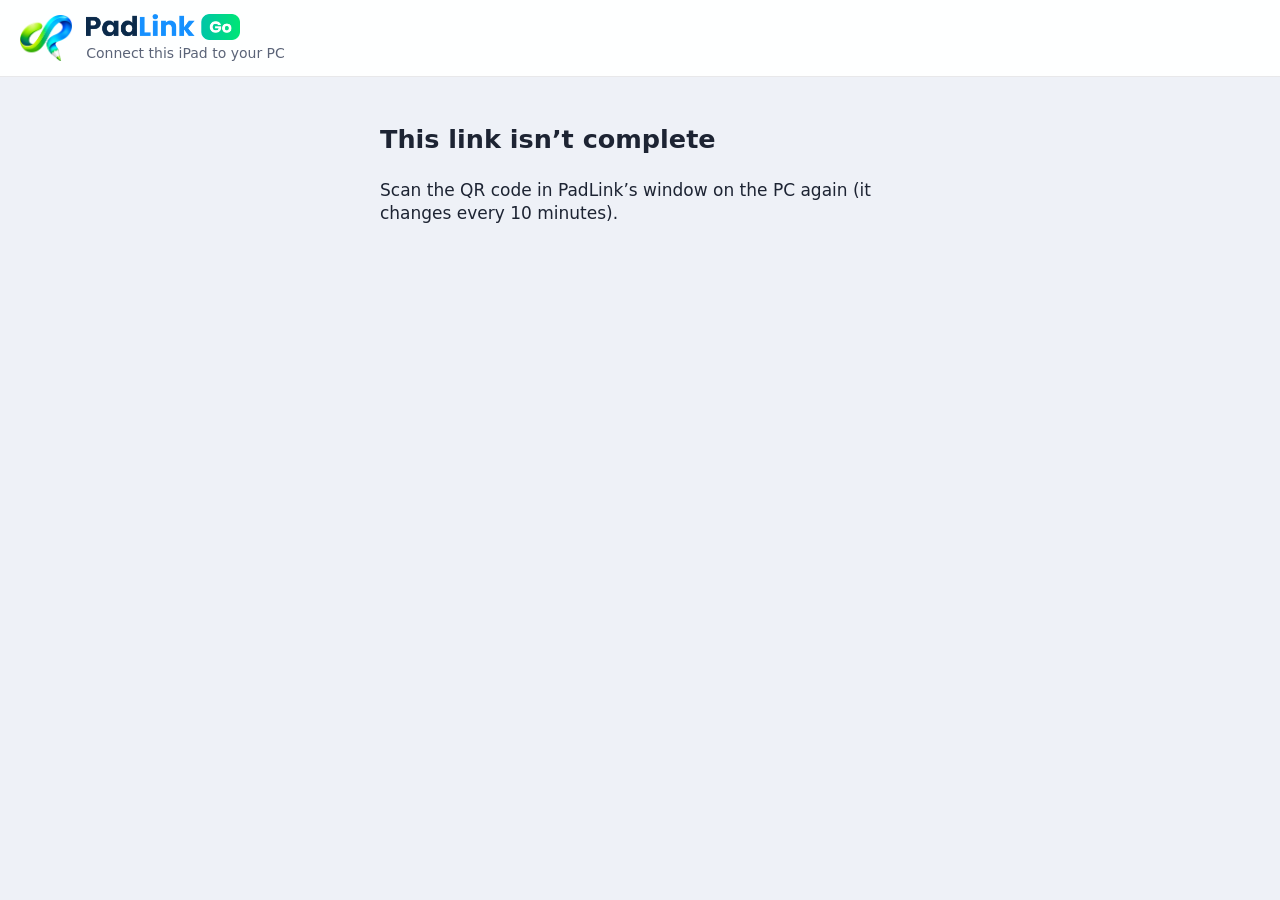
<file: pair.html>
<!doctype html>
<html lang="en">
<head>
<meta charset="utf-8">
<meta name="viewport" content="width=device-width, initial-scale=1, viewport-fit=cover">
<!-- Only this site's own files. This page sends nothing anywhere. -->
<meta http-equiv="Content-Security-Policy" content="default-src 'self'; script-src 'self'; style-src 'self' 'unsafe-inline'; img-src 'self' data:; connect-src 'none'; object-src 'none'; base-uri 'none'; form-action 'none'">
<meta name="referrer" content="no-referrer">
<meta name="theme-color" content="#2f6bff">
<meta name="apple-mobile-web-app-capable" content="yes">
<meta name="apple-mobile-web-app-title" content="PadLink Go">
<title>PadLink Go</title>
<link rel="icon" href="icon-192.png">
<link rel="apple-touch-icon" href="apple-touch-icon.png">
<link rel="manifest" href="manifest.webmanifest">
<link rel="stylesheet" href="go.css">
</head>
<body class="pair-page">
  <header class="bar">
    <img class="logo" src="brand-symbol.png" alt="">
    <div class="title">
      <h1><img class="wordmark" src="brand-go.png" alt="PadLink Go"></h1>
      <p id="pcName">Connect this iPad to your PC</p>
    </div>
  </header>
  <main class="pair-main">
    <section id="good" hidden>
      <p class="pair-lead">PadLink Go controls your classroom PC and prepares boards anywhere, even offline. To connect:</p>
      <ol class="pair-steps">
        <li>Tap <b>Share</b> (the square with the arrow), then <b>Add to Home Screen</b>.</li>
        <li>Open <b>PadLink Go</b> from your Home Screen and tap <b>Connect to your PC</b>.</li>
        <li>Scan the <b>QR code on the PC screen</b> again, then click <b>Allow</b> on the PC.</li>
      </ol>
      <p class="pair-alt">Already have PadLink Go? Just open it and tap <b>Connect to your PC</b>.</p>
      <details class="pair-other">
        <summary>Other ways</summary>
        <p class="pair-alt">Can’t scan in PadLink Go? <button id="copy" class="btn">Copy this link</button> <span id="copied" class="ok" hidden>Copied ✓</span> then in PadLink Go: Connect to your PC → <b>Have a pairing link instead?</b> → Paste.</p>
        <p class="pair-alt" id="pcPageRow" hidden>Just control the PC, without the app: <a id="pcPage" href="./">Use the PadLink page in Safari</a>.</p>
      </details>
    </section>
    <section id="bad" hidden>
      <h2>This link isn’t complete</h2>
      <p>Scan the QR code in PadLink’s window on the PC again (it changes every 10 minutes).</p>
    </section>
  </main>
  <script src="pair.js"></script>
</body>
</html>
</file>
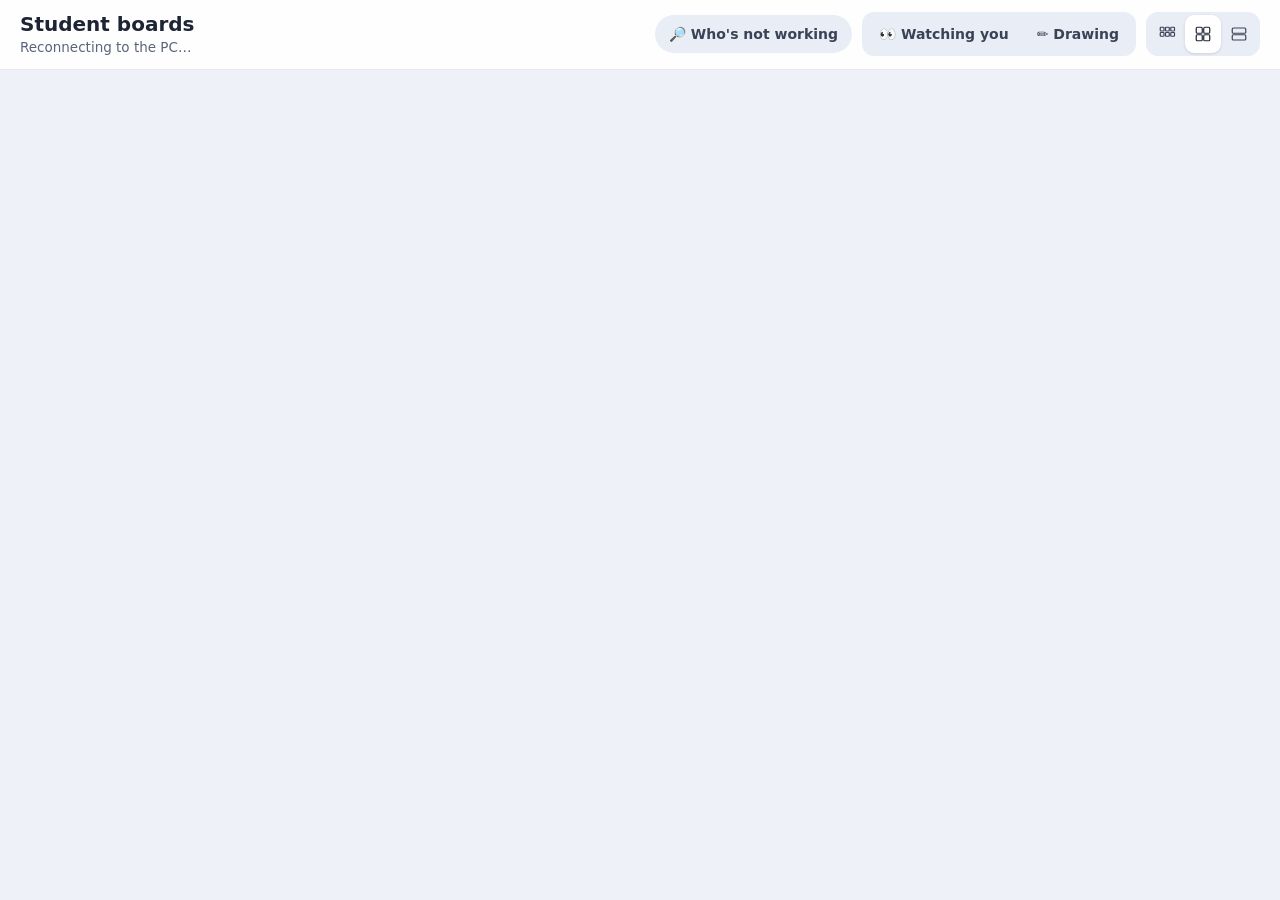
<file: teacher.html>
<!doctype html>
<html lang="en">
<head>
<meta charset="utf-8">
<meta name="viewport" content="width=device-width, initial-scale=1, viewport-fit=cover">
<title>Student boards</title>
  <meta http-equiv="Content-Security-Policy" content="default-src 'self'; script-src 'self'; style-src 'self' 'unsafe-inline'; img-src 'self' data: blob:; connect-src 'self' https://*.devtunnels.ms wss://*.devtunnels.ms wss://*.workers.dev; frame-src 'self'; font-src 'self'; object-src 'none'; base-uri 'none'; form-action 'none'">
  <meta name="referrer" content="no-referrer">
  <link rel="icon" href="icon-192.png">
<link rel="stylesheet" href="/rich.css">
<link rel="stylesheet" href="/teacher.css">
</head>
<body>
  <header class="bar">
    <div class="title">
      <h1>Student boards</h1>
      <p id="summary">Connecting…</p>
    </div>
    <div class="tools">
      <button id="onShow" class="pill show" hidden title="Stop showing it"></button>
      <button id="waiting" class="pill warn" hidden></button>
      <button id="flagsBtn" class="pill flags" aria-pressed="false" title="On or off: mark who hasn't started since Let them draw (or their own pace, or a sent page), who has stopped working for 3 minutes, and who hasn't answered or locked in the poll. Only on this screen: leave it off on a projector.">🔎 Who's not working</button>
      <button id="ansBtn" class="pill ans" aria-pressed="false" hidden title="On or off: during a poll, each card shows the student's answer: the letter they picked, or the words they're typing as they type. Only on this screen: off to start on a projector.">📊 Answers</button>
      <button id="flagSort" class="pill flags" aria-pressed="false" hidden title="Sort: the boards marked by Who's not working go to the top">↑ Put them first</button>
      <button id="compareBtn" class="pill compare" hidden title="Show 2 to 4 boards side by side on the whiteboard, to compare methods (names hidden)"><svg viewBox="0 0 24 24" aria-hidden="true"><rect x="3" y="4" width="8" height="7" rx="1.5"/><rect x="13" y="4" width="8" height="7" rx="1.5"/><rect x="3" y="13" width="8" height="7" rx="1.5"/><rect x="13" y="13" width="8" height="7" rx="1.5"/></svg><span>Compare</span></button>
      <div class="seg" id="see" role="radiogroup" aria-label="What students see">
        <button data-follow="1" role="radio">👀 Watching you</button>
        <button data-follow="0" role="radio">✏️ Drawing</button>
      </div>
      <div class="seg small" id="sizes" role="radiogroup" aria-label="Card size">
        <button data-size="s" role="radio" aria-label="Small cards" title="Small cards"><svg viewBox="0 0 24 24"><rect x="3" y="3" width="5" height="5" rx="1"/><rect x="10" y="3" width="5" height="5" rx="1"/><rect x="17" y="3" width="5" height="5" rx="1"/><rect x="3" y="10" width="5" height="5" rx="1"/><rect x="10" y="10" width="5" height="5" rx="1"/><rect x="17" y="10" width="5" height="5" rx="1"/></svg></button>
        <button data-size="m" role="radio" aria-label="Medium cards" title="Medium cards"><svg viewBox="0 0 24 24"><rect x="3" y="3" width="8" height="8" rx="1.5"/><rect x="13" y="3" width="8" height="8" rx="1.5"/><rect x="3" y="13" width="8" height="8" rx="1.5"/><rect x="13" y="13" width="8" height="8" rx="1.5"/></svg></button>
        <button data-size="l" role="radio" aria-label="Large cards" title="Large cards"><svg viewBox="0 0 24 24"><rect x="3" y="4" width="18" height="7" rx="1.5"/><rect x="3" y="13" width="18" height="7" rx="1.5"/></svg></button>
      </div>
      <button id="close" class="icon-btn" aria-label="Close" title="Close" hidden><svg viewBox="0 0 24 24"><path d="M6 6l12 12M18 6L6 18"/></svg></button>
    </div>
  </header>

  <div id="pickBar" class="pick-bar" hidden>
    <span id="pickText">Tap 2 to 4 boards to compare</span>
    <label class="name-sw"><input type="checkbox" id="pickNames"><span>Show names</span></label>
    <button id="pickGo" class="pick-go" disabled>Show side by side</button>
    <button id="pickCancel" class="pick-cancel">Cancel</button>
  </div>
  <main>
    <div id="empty" class="empty" hidden>
      <div class="empty-art" aria-hidden="true">🧑‍🎓</div>
      <h2 id="emptyTitle"></h2>
      <p id="emptyText"></p>
    </div>
    <div id="grid" class="grid size-m"></div>
  </main>

  <!-- One student's board, close up (live) -->
  <section id="closer" class="closer" hidden aria-label="Student board">
    <header class="bar closer-bar">
      <button id="back" class="back-btn"><svg viewBox="0 0 24 24"><path d="M15 6l-6 6 6 6"/></svg>All boards</button>
      <div class="who"><span id="cDot" class="dot"></span><b id="cName"></b>
        <button id="wToggle" class="write-btn" aria-pressed="false" title="Write on this student's board: they see it straight away"><svg viewBox="0 0 24 24"><path d="M4 20l4-1 11-11-3-3L5 16l-1 4z"/><path d="M14 6l3 3"/></svg><span>Write</span></button>
        <button id="showBtn" class="show-btn" aria-pressed="false" title="Show this board on the whiteboard, for the class"><svg viewBox="0 0 24 24" aria-hidden="true"><rect x="3" y="4" width="18" height="12" rx="2"/><path d="M12 16v4M8 20h8"/></svg><span id="showLabel">Show to class</span></button>
        <label id="showNameBox" class="name-sw" title="Show the student's name with it"><input type="checkbox" id="showName"><span>Show name</span></label>
        <button id="cAnsBtn" class="show-btn ans-view-btn" aria-pressed="true" hidden title="During a poll: their answer, or the board behind it"><span id="cAnsLabel">Their board</span></button>
        <label id="showDrawBox" class="name-sw draw-sw" title="Let them keep drawing on it while it's on show. Off (as it starts): paused, and their screen looks like everyone else's"><input type="checkbox" id="showDraw"><b aria-hidden="true">✏️</b><span>Let them draw</span></label>
      </div>
      <div class="pager">
        <button id="pPrev" class="icon-btn" aria-label="Their previous page"><svg viewBox="0 0 24 24"><path d="M15 6l-6 6 6 6"/></svg></button>
        <span id="pNo">Page 1 of 1</span>
        <button id="pNext" class="icon-btn" aria-label="Their next page"><svg viewBox="0 0 24 24"><path d="M9 6l6 6-6 6"/></svg></button>
      </div>
    </header>
    <div id="cMembers" class="members" hidden aria-label="Who's on this team"></div>
    <div class="stage" id="stage">
      <canvas id="page"></canvas>
      <div id="whoPop" class="who-pop" hidden><span id="whoName"></span><button id="whoRemove">Remove this mark</button></div>
      <p id="cWait" class="c-wait">Loading their board…</p>
      <div id="cAns" class="closer-ans" hidden><div class="thumb"></div></div>
    </div>
    <div id="wTools" class="wtools" hidden role="toolbar" aria-label="Writing on the board">
      <button data-mark="#e03131" class="sw on" style="--c:#e03131" aria-label="Red pen"></button>
      <button data-mark="#1971c2" class="sw" style="--c:#1971c2" aria-label="Blue pen"></button>
      <button data-mark="#2f9e44" class="sw" style="--c:#2f9e44" aria-label="Green pen"></button>
      <button data-mark="#1f2328" class="sw" style="--c:#1f2328" aria-label="Black pen"></button>
      <span class="sep"></span>
      <button data-mark="hl" class="tool" aria-label="Highlighter" title="Highlighter"><svg viewBox="0 0 24 24"><path d="M9 11l-5 5v4h4l5-5"/><path d="M9 11l6-6 4 4-6 6z"/><path d="M4 20h16"/></svg></button>
      <button data-mark="erase" class="tool" aria-label="Eraser (your marks only)" title="Eraser: takes away your own marks"><svg viewBox="0 0 24 24"><path d="M7 21h10"/><path d="M5 15l9-9 5 5-9 9H8z"/></svg></button>
      <span class="sep"></span>
      <button id="wUndo" class="tool" aria-label="Undo your last mark" title="Undo your last mark"><svg viewBox="0 0 24 24"><path d="M9 14L4 9l5-5"/><path d="M4 9h10a6 6 0 0 1 0 12h-3"/></svg></button>
    </div>
    <button id="sPrev" class="side-btn left" aria-label="Previous student"><svg viewBox="0 0 24 24"><path d="M15 6l-6 6 6 6"/></svg><span id="sPrevName"></span></button>
    <button id="sNext" class="side-btn right" aria-label="Next student"><span id="sNextName"></span><svg viewBox="0 0 24 24"><path d="M9 6l6 6-6 6"/></svg></button>
  </section>

  <script src="/rtc.js"></script>
  <script src="/grid-host.js"></script>
  <script src="/rich.js"></script>
  <script src="/engine.js"></script>
  <script src="/teacher.js"></script>
</body>
</html>
</file>
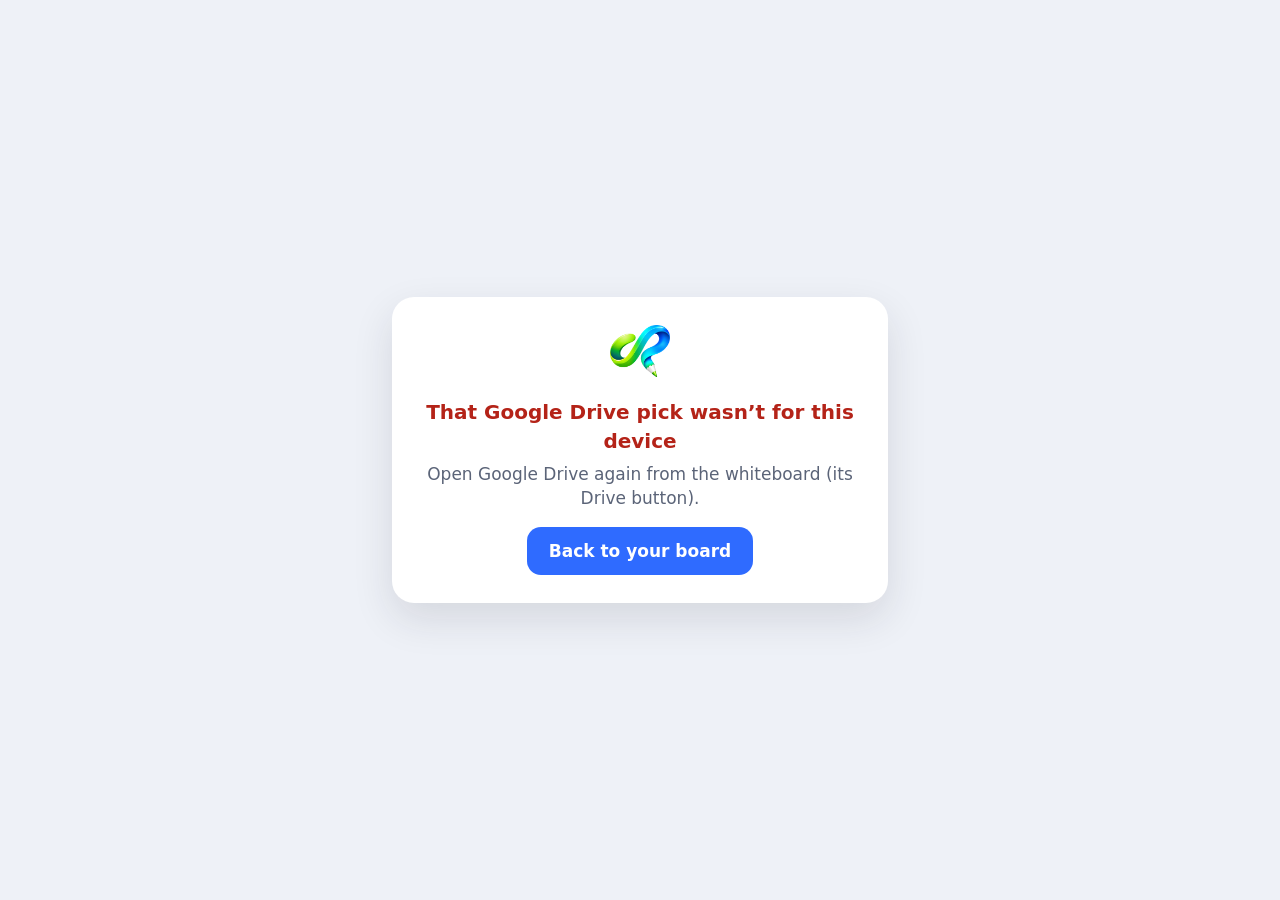
<file: drive/return.html>
<!doctype html>
<html lang="en">
<head>
<meta charset="utf-8">
<meta name="viewport" content="width=device-width, initial-scale=1, viewport-fit=cover">
<!-- Back from Google Drive: this page may also talk to Google's file download (the file picked, with its own pass). -->
<meta http-equiv="Content-Security-Policy" content="default-src 'self'; script-src 'self'; style-src 'self' 'unsafe-inline'; img-src 'self' data:; connect-src 'self' https://www.googleapis.com https://*.googleusercontent.com; object-src 'none'; base-uri 'none'; form-action 'none'">
<meta name="referrer" content="no-referrer">
<meta name="apple-mobile-web-app-capable" content="yes">
<meta name="apple-mobile-web-app-title" content="PadLink Go">
<link rel="icon" href="/icon-192.png">
<title>PadLink Go</title>
<style>
  :root { color-scheme: light; }
  body { margin: 0; min-height: 100vh; display: grid; place-items: center; background: #eef1f7; color: #1d2433; font: 17px/1.45 -apple-system, system-ui, "Segoe UI", sans-serif; }
  .card { width: min(440px, calc(100vw - 32px)); padding: 28px; border-radius: 22px; background: #fff; text-align: center; box-shadow: 0 16px 40px rgba(29, 36, 51, 0.12); }
  .card img { height: 52px; }
  h1 { margin: 14px 0 6px; font-size: 20px; }
  p { margin: 0 0 16px; color: #5b6478; }
  button { min-height: 48px; padding: 0 22px; border: 0; border-radius: 14px; background: #2f6bff; color: #fff; font: inherit; font-weight: 700; cursor: pointer; }
  button[hidden] { display: none; }
  .problem h1 { color: #b42318; }
</style>
</head>
<body>
  <div class="card">
    <img src="/brand-symbol.png" alt="PadLink Go">
    <h1 id="title">Getting your file from Google Drive…</h1>
    <p id="text"></p>
    <button id="back" hidden>Back to your board</button>
  </div>
  <script src="/store.js"></script>
  <script src="/drive-return.js"></script>
</body>
</html>
</file>
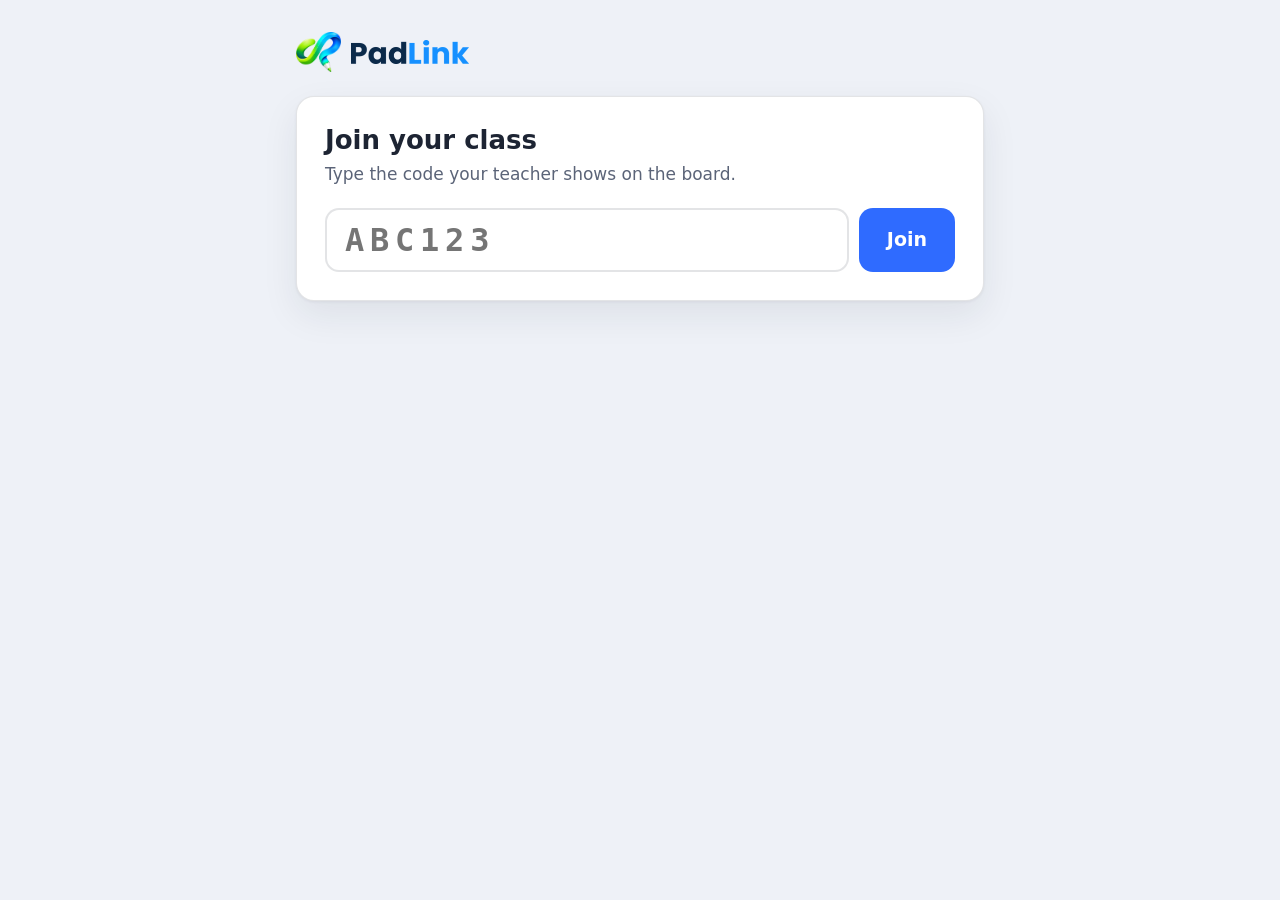
<file: student/board.html>
<!doctype html>
<html lang="en">
<head>
  <meta charset="utf-8">
  <meta name="viewport" content="width=device-width, initial-scale=1, maximum-scale=1">
  <meta http-equiv="Content-Security-Policy" content="default-src 'self'; script-src 'self'; style-src 'self' 'unsafe-inline'; img-src 'self' data: blob:; connect-src 'self' wss://*.workers.dev https://padlink-signal.getpadlink.workers.dev; font-src 'self'; object-src 'none'; base-uri 'none'; form-action 'none'">
  <meta name="referrer" content="no-referrer">
  <title>PadLink Whiteboard</title>
  <link rel="stylesheet" href="board.css">
  <link rel="stylesheet" href="rich.css">
  <link rel="stylesheet" href="drive.css">
</head>
<body>
  <!-- Icons (paths after Lucide, ISC licence) -->
  <svg width="0" height="0" style="position:absolute" aria-hidden="true">
    <defs>
      <symbol id="b-select" viewBox="0 0 24 24"><path d="M5 3l14 8-6 2-2 6Z"/></symbol>
      <symbol id="b-pen" viewBox="0 0 24 24"><path d="M12 20h9"/><path d="M16.5 3.5a2.12 2.12 0 0 1 3 3L7 19l-4 1 1-4Z"/></symbol>
      <symbol id="b-highlighter" viewBox="0 0 24 24"><path d="m9 11-6 6v3h9l3-3"/><path d="m22 12-4.6 4.6a2 2 0 0 1-2.8 0l-5.2-5.2a2 2 0 0 1 0-2.8L14 4"/></symbol>
      <symbol id="b-line" viewBox="0 0 24 24"><path d="M4 20 20 4"/></symbol>
      <symbol id="b-arrow" viewBox="0 0 24 24"><path d="M4 20 19 5"/><path d="M11 5h8v8"/></symbol>
      <symbol id="b-rect" viewBox="0 0 24 24"><rect x="4" y="6" width="16" height="12" rx="0.5"/></symbol>
      <symbol id="b-rrect" viewBox="0 0 24 24"><rect x="4" y="6" width="16" height="12" rx="4"/></symbol>
      <symbol id="b-ellipse" viewBox="0 0 24 24"><ellipse cx="12" cy="12" rx="8.5" ry="6.5"/></symbol>
      <symbol id="b-text" viewBox="0 0 24 24"><path d="M5 6V4h14v2"/><path d="M12 4v16"/><path d="M9 20h6"/></symbol>
      <symbol id="b-note" viewBox="0 0 24 24"><path d="M5 4h14v10l-6 6H5Z"/><path d="M13 20v-6h6"/></symbol>
      <symbol id="b-math" viewBox="0 0 24 24"><path d="M3 13h3l3 7 5-16h7"/><path d="m14 12 6 6M20 12l-6 6"/></symbol>
      <symbol id="b-laser" viewBox="0 0 24 24"><circle cx="12" cy="12" r="3"/><path d="M12 2v3M12 19v3M4.2 4.2l2.1 2.1M17.7 17.7l2.1 2.1M2 12h3M19 12h3M4.2 19.8l2.1-2.1M17.7 6.3l2.1-2.1"/></symbol>
      <symbol id="b-eraser" viewBox="0 0 24 24"><path d="m7 21-4.3-4.3a2.4 2.4 0 0 1 0-3.4l9.6-9.6a2.4 2.4 0 0 1 3.4 0l5.6 5.6a2.4 2.4 0 0 1 0 3.4L13 21"/><path d="M22 21H7"/><path d="m5 11 9 9"/></symbol>
      <symbol id="b-undo" viewBox="0 0 24 24"><path d="M9 14 4 9l5-5"/><path d="M4 9h10.5a5.5 5.5 0 0 1 0 11H11"/></symbol>
      <symbol id="b-redo" viewBox="0 0 24 24"><path d="m15 14 5-5-5-5"/><path d="M20 9H9.5a5.5 5.5 0 0 0 0 11H13"/></symbol>
      <symbol id="b-folder" viewBox="0 0 24 24"><path d="M3 7a2 2 0 0 1 2-2h4l2 2h8a2 2 0 0 1 2 2v8a2 2 0 0 1-2 2H5a2 2 0 0 1-2-2Z"/></symbol>
      <symbol id="b-import" viewBox="0 0 24 24"><path d="M12 3v12"/><path d="m7 10 5 5 5-5"/><path d="M5 21h14"/></symbol>
      <symbol id="b-capture" viewBox="0 0 24 24"><path d="M4 8V6a2 2 0 0 1 2-2h2M16 4h2a2 2 0 0 1 2 2v2M20 16v2a2 2 0 0 1-2 2h-2M8 20H6a2 2 0 0 1-2-2v-2"/><circle cx="12" cy="12" r="3"/></symbol>
      <symbol id="b-broom" viewBox="0 0 24 24"><path d="M20 4l-7.5 7.5"/><path d="M14.5 13.5l-4-4-2.2 2.2C6.2 13.8 4 14.6 3 15l6 6c.4-1 1.2-3.2 3.3-5.3Z"/><path d="M6.2 16.8l2 2M8.6 14.6l1.6 1.6"/></symbol>
      <symbol id="b-hand" viewBox="0 0 24 24"><path d="M18 11V6a2 2 0 0 0-4 0v5"/><path d="M14 10V4a2 2 0 0 0-4 0v6"/><path d="M10 10.5V6a2 2 0 0 0-4 0v8"/><path d="M18 8a2 2 0 1 1 4 0v6a8 8 0 0 1-8 8h-2c-2.8 0-4.5-.86-5.99-2.34l-3.6-3.6a2 2 0 0 1 2.83-2.82L7 15"/></symbol>
      <symbol id="b-lock" viewBox="0 0 24 24"><rect x="5" y="11" width="14" height="10" rx="2"/><path d="M8 11V7a4 4 0 0 1 8 0v4"/></symbol>
      <symbol id="b-unlock" viewBox="0 0 24 24"><rect x="5" y="11" width="14" height="10" rx="2"/><path d="M8 11V7a4 4 0 0 1 7.5-2"/></symbol>
      <symbol id="b-trash" viewBox="0 0 24 24"><path d="M3 6h18"/><path d="M8 6V4h8v2"/><path d="M19 6l-1 14a2 2 0 0 1-2 2H8a2 2 0 0 1-2-2L5 6"/></symbol>
      <symbol id="b-image" viewBox="0 0 24 24"><rect x="3" y="3" width="18" height="18" rx="2"/><circle cx="9" cy="9" r="2"/><path d="m21 15-5-5L5 21"/></symbol>
      <symbol id="b-full" viewBox="0 0 24 24"><path d="M8 3H5a2 2 0 0 0-2 2v3M21 8V5a2 2 0 0 0-2-2h-3M3 16v3a2 2 0 0 0 2 2h3M16 21h3a2 2 0 0 0 2-2v-3"/></symbol>
      <symbol id="b-close" viewBox="0 0 24 24"><path d="M18 6 6 18M6 6l12 12"/></symbol>
      <symbol id="b-rotl" viewBox="0 0 24 24"><path d="M3 12a9 9 0 1 0 2.6-6.4L3 8"/><path d="M3 3v5h5"/></symbol>
      <symbol id="b-rotr" viewBox="0 0 24 24"><path d="M21 12a9 9 0 1 1-2.6-6.4L21 8"/><path d="M21 3v5h-5"/></symbol>
      <symbol id="b-dup" viewBox="0 0 24 24"><rect x="8" y="8" width="13" height="13" rx="2"/><path d="M16 8V5a2 2 0 0 0-2-2H5a2 2 0 0 0-2 2v9a2 2 0 0 0 2 2h3"/></symbol>
      <symbol id="b-front" viewBox="0 0 24 24"><rect x="3" y="3" width="12" height="12" rx="2"/><rect x="9" y="9" width="12" height="12" rx="2" fill="currentColor"/></symbol>
      <symbol id="b-back" viewBox="0 0 24 24"><rect x="9" y="9" width="12" height="12" rx="2"/><rect x="3" y="3" width="12" height="12" rx="2" fill="currentColor"/></symbol>
      <symbol id="b-group" viewBox="0 0 24 24"><rect x="3" y="3" width="18" height="18" rx="3" stroke-dasharray="3 3"/><rect x="7" y="7" width="6" height="6" rx="1"/><circle cx="15.5" cy="15.5" r="2.5"/></symbol>
      <symbol id="b-ungroup" viewBox="0 0 24 24"><rect x="3" y="3" width="8" height="8" rx="1.5"/><circle cx="17" cy="17" r="4"/><path d="M14 4h4a2 2 0 0 1 2 2v4M4 14v4a2 2 0 0 0 2 2h4" stroke-dasharray="2 2.5"/></symbol>
      <symbol id="b-chev-left" viewBox="0 0 24 24"><path d="m15 18-6-6 6-6"/></symbol>
      <symbol id="b-chev-right" viewBox="0 0 24 24"><path d="m9 18 6-6-6-6"/></symbol>
      <symbol id="b-timer" viewBox="0 0 24 24"><path d="M10 2h4"/><path d="m12 14 3-3"/><circle cx="12" cy="14" r="8"/></symbol>
      <symbol id="b-prev" viewBox="0 0 24 24"><path d="m15 18-6-6 6-6"/></symbol>
      <symbol id="b-next" viewBox="0 0 24 24"><path d="m9 18 6-6-6-6"/></symbol>
      <symbol id="b-eye-off" viewBox="0 0 24 24"><path d="M10.7 5.1A10.4 10.4 0 0 1 12 5c7 0 10 7 10 7a13.2 13.2 0 0 1-1.7 2.7"/><path d="M6.6 6.6A13.5 13.5 0 0 0 2 12s3 7 10 7a9.7 9.7 0 0 0 5.4-1.6"/><path d="M9.9 9.9a3 3 0 1 0 4.2 4.2"/><path d="m2 2 20 20"/></symbol>
      <symbol id="b-plus" viewBox="0 0 24 24"><path d="M12 5v14M5 12h14"/></symbol>
      <symbol id="b-monitor" viewBox="0 0 24 24"><rect x="2" y="3" width="20" height="14" rx="2"/><path d="M8 21h8M12 17v4"/></symbol>
      <symbol id="b-window" viewBox="0 0 24 24"><rect x="3" y="4" width="18" height="16" rx="2"/><path d="M3 9h18"/></symbol>
      <symbol id="b-globe" viewBox="0 0 24 24"><circle cx="12" cy="12" r="9"/><path d="M3 12h18"/><path d="M12 3a14 14 0 0 1 0 18 14 14 0 0 1 0-18"/></symbol>
      <symbol id="b-copy" viewBox="0 0 24 24"><rect x="9" y="9" width="12" height="12" rx="2"/><path d="M5 15H4a1 1 0 0 1-1-1V4a1 1 0 0 1 1-1h10a1 1 0 0 1 1 1v1"/></symbol>
      <symbol id="b-scissors" viewBox="0 0 24 24"><circle cx="6" cy="6" r="3"/><circle cx="6" cy="18" r="3"/><path d="M20 4 8.1 15.9M14.5 14.5 20 20M8.1 8.1 12 12"/></symbol>
      <symbol id="b-pencil-line" viewBox="0 0 24 24"><path d="M12 20h9"/><path d="M16.5 3.5a2.12 2.12 0 0 1 3 3L7 19l-4 1 1-4Z"/></symbol>
      <symbol id="b-darrow" viewBox="0 0 24 24"><path d="M5 19 19 5"/><path d="M12 5h7v7"/><path d="M12 19H5v-7"/></symbol>
      <symbol id="b-triangle" viewBox="0 0 24 24"><path d="M12 4 21 19H3Z"/></symbol>
      <symbol id="b-rtriangle" viewBox="0 0 24 24"><path d="M4 4v16h16Z"/><path d="M4 16h4v4"/></symbol>
      <symbol id="b-pentagon" viewBox="0 0 24 24"><path d="M12 3l9 6.5-3.4 10.5H6.4L3 9.5Z"/></symbol>
      <symbol id="b-polygon" viewBox="0 0 24 24"><path d="M8.3 3h7.4L21 8.3v7.4L15.7 21H8.3L3 15.7V8.3Z"/></symbol>
      <symbol id="b-hexagon" viewBox="0 0 24 24"><path d="M12 2.5l8.5 4.9v9.2L12 21.5l-8.5-4.9V7.4Z"/></symbol>
      <symbol id="b-star" viewBox="0 0 24 24"><path d="M12 3l2.6 5.6 6.1.7-4.5 4.2 1.2 6L12 16.5l-5.4 3 1.2-6-4.5-4.2 6.1-.7Z"/></symbol>
      <symbol id="b-cube" viewBox="0 0 24 24"><path d="M4 9h11v11H4Z"/><path d="M4 9l5-5h11v11l-5 5"/><path d="M15 9l5-5"/></symbol>
      <symbol id="b-cylinder" viewBox="0 0 24 24"><ellipse cx="12" cy="6" rx="7" ry="2.6"/><path d="M5 6v12c0 1.4 3.1 2.6 7 2.6s7-1.2 7-2.6V6"/></symbol>
      <symbol id="b-bubble" viewBox="0 0 24 24"><path d="M6 4h12a3 3 0 0 1 3 3v6a3 3 0 0 1-3 3h-7l-5 4v-4H6a3 3 0 0 1-3-3V7a3 3 0 0 1 3-3Z"/></symbol>
      <symbol id="b-ruler" viewBox="0 0 24 24"><rect x="2" y="7.5" width="20" height="9" rx="1.5"/><path d="M6 7.5v3M10 7.5v4.5M14 7.5v3M18 7.5v4.5"/></symbol>
      <symbol id="b-protractor" viewBox="0 0 24 24"><path d="M2.5 18a9.5 9.5 0 0 1 19 0Z"/><path d="M12 18V14M12 8.5v1.5M6.5 11.5l1 1M17.5 11.5l-1 1"/></symbol>
      <symbol id="b-fcircle" viewBox="0 0 24 24"><circle cx="12" cy="12" r="9"/><path d="M12 3v18M3 12h18"/><path d="M12 12V3a9 9 0 0 1 9 9Z" fill="currentColor" fill-opacity="0.35" stroke="none"/></symbol>
      <symbol id="b-fbar" viewBox="0 0 24 24"><rect x="2" y="7" width="20" height="10" rx="1"/><path d="M7 7v10M12 7v10M17 7v10"/><rect x="2" y="7" width="10" height="10" fill="currentColor" fill-opacity="0.35" stroke="none"/></symbol>
      <symbol id="b-numline" viewBox="0 0 24 24"><path d="M2 12h20"/><path d="M5 9v6M10 9v6M14 9v6M19 9v6"/></symbol>
      <symbol id="b-axes" viewBox="0 0 24 24"><path d="M3 12h18"/><path d="M12 21V3"/><path d="m18 9 3 3-3 3"/><path d="m9 6 3-3 3 3"/></symbol>
      <symbol id="b-marker" viewBox="0 0 24 24"><path d="m15 4 5 5-9 9H6v-5Z"/><path d="M6 18 3 21"/><path d="m12 7 5 5"/></symbol>
      <symbol id="b-pencil" viewBox="0 0 24 24"><path d="M18 3l3 3L8 19l-5 2 2-5Z"/><path d="m15 6 3 3"/><path d="m5 16 3 3"/></symbol>
      <symbol id="b-crayon" viewBox="0 0 24 24"><path d="M14 4h4v10l-2 6-2-6Z"/><path d="M14 9h4"/><path d="M5 20c2-3 4-5 6-6"/></symbol>
      <symbol id="b-chalk" viewBox="0 0 24 24"><rect x="5" y="9" width="14" height="6" rx="2" transform="rotate(-30 12 12)"/><path d="M4 21h4M10 21h2"/></symbol>
      <symbol id="b-open" viewBox="0 0 24 24"><path d="M3 7a2 2 0 0 1 2-2h4l2 2h8a2 2 0 0 1 2 2v1"/><path d="M3 7v10a2 2 0 0 0 2 2h12l4-9H7l-4 9"/></symbol>
      <symbol id="b-gear" viewBox="0 0 24 24"><path d="M12.22 2h-.44a2 2 0 0 0-2 2v.18a2 2 0 0 1-1 1.73l-.43.25a2 2 0 0 1-2 0l-.15-.08a2 2 0 0 0-2.73.73l-.22.38a2 2 0 0 0 .73 2.73l.15.1a2 2 0 0 1 1 1.72v.51a2 2 0 0 1-1 1.74l-.15.09a2 2 0 0 0-.73 2.73l.22.38a2 2 0 0 0 2.73.73l.15-.08a2 2 0 0 1 2 0l.43.25a2 2 0 0 1 1 1.73V20a2 2 0 0 0 2 2h.44a2 2 0 0 0 2-2v-.18a2 2 0 0 1 1-1.73l.43-.25a2 2 0 0 1 2 0l.15.08a2 2 0 0 0 2.73-.73l.22-.39a2 2 0 0 0-.73-2.73l-.15-.08a2 2 0 0 1-1-1.74v-.5a2 2 0 0 1 1-1.74l.15-.09a2 2 0 0 0 .73-2.73l-.22-.38a2 2 0 0 0-2.73-.73l-.15.08a2 2 0 0 1-2 0l-.43-.25a2 2 0 0 1-1-1.73V4a2 2 0 0 0-2-2z"/><circle cx="12" cy="12" r="3"/></symbol>
    </defs>
  </svg>

  <!-- Top bar -->
  <header id="bar">
    <button id="boardsBtn" class="pillbtn" title="Boards: saved automatically on this PC"><svg class="i"><use href="#b-folder"/></svg><span id="boardName">Board</span> <small id="saveState"></small></button>
    <span class="vsep"></span>
    <button id="undo" class="ib" title="Undo (Ctrl+Z)" aria-label="Undo"><svg class="i"><use href="#b-undo"/></svg></button>
    <button id="redo" class="ib" title="Redo (Ctrl+Y)" aria-label="Redo"><svg class="i"><use href="#b-redo"/></svg></button>
    <span class="spacer"></span>
    <button id="import" class="pillbtn" title="Import PDFs and pictures"><svg class="i"><use href="#b-import"/></svg>Import</button>
    <button id="driveBtn" class="pillbtn" title="Google Drive: search your Drive and put a file on the board"><span id="driveLogo" class="drive-logo"></span>Drive</button>
    <button id="classBtn" class="pillbtn" title="Class tools: countdown timer, name picker and students (also on the iPad and iPhone)"><svg class="i"><use href="#b-timer"/></svg><span id="classLabel">Class</span><span id="classBadge" class="time-badge" hidden></span></button>
    <button id="capture" class="pillbtn" title="Capture the PC screen, a window or a web page"><svg class="i"><use href="#b-capture"/></svg>Capture</button>
    <button id="delete" class="ib" title="Clear this page: everything except locked things and its background (Del). With something selected: delete it." aria-label="Clear the page"><svg class="i"><use href="#b-broom"/></svg></button>
    <button id="save" class="ib" title="Save this page as a picture" aria-label="Save this page as a picture"><svg class="i"><use href="#b-image"/></svg></button>
    <span class="vsep"></span>
    <button id="settingsBtn" class="ib" title="Settings: PadLink's settings on this PC" aria-label="Settings"><svg class="i"><use href="#b-gear"/></svg></button>
    <button id="helpBtn" class="ib" title="Tips and shortcuts" aria-label="Tips and shortcuts"><b class="q">?</b></button>
    <button id="fullscreen" class="ib" title="Full screen / window (F11)" aria-label="Full screen"><svg class="i"><use href="#b-full"/></svg></button>
    <button id="close" class="ib" title="Hide the whiteboard (it keeps your pages)" aria-label="Hide the whiteboard"><svg class="i"><use href="#b-close"/></svg></button>
  </header>

  <!-- Tool rail (left) -->
  <nav id="rail" aria-label="Tools">
    <button data-tool="select" title="Select, move and resize (V)" aria-label="Select"><svg class="i"><use href="#b-select"/></svg></button>
    <button data-tool="hand" title="Hand: drag to move around the page (or hold Space)" aria-label="Hand"><svg class="i"><use href="#b-hand"/></svg></button>
    <button data-tool="pen" class="on" title="Pen (P)" aria-label="Pen"><svg class="i"><use href="#b-pen"/></svg></button>
    <button data-tool="highlighter" title="Highlighter (H)" aria-label="Highlighter"><svg class="i"><use href="#b-highlighter"/></svg></button>
    <button id="shapesBtn" title="Shapes: lines, arrows, shapes, fractions, number lines" aria-label="Shapes"><svg class="i"><use id="shapesIcon" href="#b-rect"/></svg></button>
    <button data-tool="text" title="Text: tap the board to type (T)" aria-label="Text"><svg class="i"><use href="#b-text"/></svg></button>
    <button data-tool="math" title="Math: fractions, powers, roots and symbols (M)" aria-label="Math"><svg class="i"><use href="#b-math"/></svg></button>
    <button data-tool="note" title="Sticky note: tap the board to put one there, then type (N)" aria-label="Sticky note"><svg class="i"><use href="#b-note"/></svg></button>
    <button data-tool="eraser" title="Eraser (E): Partial, Whole stroke or Object, in its panel" aria-label="Eraser"><svg class="i"><use href="#b-eraser"/></svg></button>
    <button data-tool="laser" title="Laser pointer: hold the mouse button down, or touch the board, to point without drawing (K)" aria-label="Laser pointer"><svg class="i"><use href="#b-laser"/></svg></button>
    <button id="toolsHide" class="tools-hide" title="Hide the tools: the iPad or iPhone has its own (the arrow at the left brings them back)" aria-label="Hide the tools" hidden><svg class="i"><use href="#b-chev-left"/></svg></button>
  </nav>

  <!-- Over a selection (Select tool): change it without the eraser -->
  <div id="selBar" class="sel-bar" hidden>
    <button data-selpop="color" id="selColorBtn" title="Border color and thickness"><span class="sel-dot" id="selColorDot"></span><span id="selColorLabel">Border</span></button>
    <button data-selpop="fill" id="selFillBtn" title="Fill"><span class="sel-dot sel-fill" id="selFillDot"></span>Fill</button>
    <button data-selop="group" id="selGroupBtn" title="Group: they move, turn and resize as one (Ctrl+G)"><svg class="i"><use href="#b-group"/></svg>Group</button>
    <button data-selop="ungroup" id="selUngroupBtn" title="Ungroup: back into separate pieces (Ctrl+Shift+G)"><svg class="i"><use href="#b-ungroup"/></svg>Ungroup</button>
    <span class="sel-sep"></span>
    <button data-selop="turn" data-v="-15" title="Turn left 15° (or drag the round handle)" aria-label="Turn left"><svg class="i"><use href="#b-rotl"/></svg></button>
    <button data-selop="turn" data-v="15" title="Turn right 15°" aria-label="Turn right"><svg class="i"><use href="#b-rotr"/></svg></button>
    <button data-selop="dup" title="Duplicate (Ctrl+D)" aria-label="Duplicate"><svg class="i"><use href="#b-dup"/></svg></button>
    <button data-selop="front" title="Bring to the front" aria-label="Bring to the front"><svg class="i"><use href="#b-front"/></svg></button>
    <button data-selop="back" title="Send to the back" aria-label="Send to the back"><svg class="i"><use href="#b-back"/></svg></button>
    <button data-selop="lock" id="selLockBtn" title="Lock: it can't be moved, changed, erased or cleared by the broom (Ctrl+L)" aria-label="Lock"><svg class="i"><use href="#b-lock"/></svg><span></span></button>
    <button data-selop="delete" class="sel-del" title="Delete (Del)" aria-label="Delete"><svg class="i"><use href="#b-trash"/></svg></button>
  </div>
  <div id="selPop" class="sel-pop" hidden></div>

  <!-- While the tools are tucked away (an iPad or iPhone has its own): this brings them back -->
  <button id="toolsTab" class="tools-tab" title="Show the drawing tools" aria-label="Show the drawing tools" hidden><svg class="i"><use href="#b-chev-right"/></svg></button>

  <!-- Every shape, from the Shapes button -->
  <div id="shapeFly" class="shape-fly" hidden>
    <div class="fly-title">Lines</div>
    <div class="fly-grid">
      <button data-shape="line" title="Line (L)" aria-label="Line"><svg class="i"><use href="#b-line"/></svg></button>
      <button data-shape="arrow" title="Arrow (A)" aria-label="Arrow"><svg class="i"><use href="#b-arrow"/></svg></button>
      <button data-shape="darrow" title="Double arrow" aria-label="Double arrow"><svg class="i"><use href="#b-darrow"/></svg></button>
      <button data-shape="numline" title="Number line" aria-label="Number line"><svg class="i"><use href="#b-numline"/></svg></button>
      <button data-shape="axes" title="Coordinate axes" aria-label="Coordinate axes"><svg class="i"><use href="#b-axes"/></svg></button>
    </div>
    <div class="fly-title">Shapes</div>
    <div class="fly-grid">
      <button data-shape="rect" title="Rectangle (R)" aria-label="Rectangle"><svg class="i"><use href="#b-rect"/></svg></button>
      <button data-shape="rrect" title="Rounded rectangle" aria-label="Rounded rectangle"><svg class="i"><use href="#b-rrect"/></svg></button>
      <button data-shape="ellipse" title="Ellipse (O)" aria-label="Ellipse"><svg class="i"><use href="#b-ellipse"/></svg></button>
      <button data-shape="triangle" title="Triangle" aria-label="Triangle"><svg class="i"><use href="#b-triangle"/></svg></button>
      <button data-shape="rtriangle" title="Right triangle" aria-label="Right triangle"><svg class="i"><use href="#b-rtriangle"/></svg></button>
      <button data-shape="pentagon" title="Pentagon" aria-label="Pentagon"><svg class="i"><use href="#b-pentagon"/></svg></button>
      <button data-shape="hexagon" title="Hexagon" aria-label="Hexagon"><svg class="i"><use href="#b-hexagon"/></svg></button>
      <button data-shape="polygon" title="Polygon: choose 3 to 12 sides in the side panel" aria-label="Polygon"><svg class="i"><use href="#b-polygon"/></svg></button>
      <button data-shape="star" title="Star: choose 3 to 12 points in the side panel" aria-label="Star"><svg class="i"><use href="#b-star"/></svg></button>
      <button data-shape="cube" title="Cube" aria-label="Cube"><svg class="i"><use href="#b-cube"/></svg></button>
      <button data-shape="cylinder" title="Cylinder" aria-label="Cylinder"><svg class="i"><use href="#b-cylinder"/></svg></button>
      <button data-shape="bubble" title="Speech bubble" aria-label="Speech bubble"><svg class="i"><use href="#b-bubble"/></svg></button>
    </div>
    <div class="fly-title">Fractions <small>tap a section to shade it</small></div>
    <div class="fly-grid">
      <button data-shape="fcircle" title="Fraction circle" aria-label="Fraction circle"><svg class="i"><use href="#b-fcircle"/></svg></button>
      <button data-shape="fbar" title="Fraction bar" aria-label="Fraction bar"><svg class="i"><use href="#b-fbar"/></svg></button>
    </div>
    <div class="fly-title">Measure <small>move and turn with Select</small></div>
    <div class="fly-grid">
      <button data-shape="ruler" title="Ruler: inches or centimeters, the same at every zoom; move and turn it with Select" aria-label="Ruler"><svg class="i"><use href="#b-ruler"/></svg></button>
      <button data-shape="protractor" title="Protractor: see-through, to move and turn over an angle" aria-label="Protractor"><svg class="i"><use href="#b-protractor"/></svg></button>
    </div>
  </div>

  <!-- Colors and sizes for the active tool (tap the active tool again to tuck this away) -->
  <div id="stylePop">
    <div id="selectBox" class="select-box" hidden>
      <span class="parts-label">This page</span>
      <button id="selAllBtn" title="Select everything on this page (Ctrl+A)">Select all</button>
      <button id="lockAllBtn" title="Lock all: nothing on this page can be moved, changed or erased (students can't either)"><svg class="i"><use href="#b-lock"/></svg>Lock all</button>
      <button id="unlockAllBtn" title="Unlock all: everything on this page can be moved and changed again"><svg class="i"><use href="#b-unlock"/></svg>Unlock all</button>
    </div>
    <div id="media" aria-label="Pen type" hidden>
      <button data-medium="pen" class="on" title="Pen" aria-label="Pen"><svg class="i"><use href="#b-pen"/></svg></button>
      <button data-medium="marker" title="Marker" aria-label="Marker"><svg class="i"><use href="#b-marker"/></svg></button>
      <button data-medium="pencil" title="Colored pencil" aria-label="Colored pencil"><svg class="i"><use href="#b-pencil"/></svg></button>
      <button data-medium="crayon" title="Crayon" aria-label="Crayon"><svg class="i"><use href="#b-crayon"/></svg></button>
      <button data-medium="chalk" title="Chalk" aria-label="Chalk"><svg class="i"><use href="#b-chalk"/></svg></button>
    </div>
    <div id="eraserModes" class="laser-styles" aria-label="Eraser" hidden>
      <button data-emode="partial" title="Rubs out just the part you go over (pen and highlighter)">Partial</button>
      <button data-emode="stroke" title="Removes a whole pen or highlighter line at once">Whole stroke</button>
      <button data-emode="object" title="Removes anything you touch: shapes, text, notes and pictures too">Object</button>
    </div>
    <div id="laserStyles" class="laser-styles" aria-label="Laser look" hidden>
      <button data-lstyle="dot">Dot</button>
      <button data-lstyle="saber">Glow trail</button>
      <button data-lstyle="spotlight">Spotlight</button>
      <button data-lstyle="ink">Fading ink</button>
      <button data-lstyle="ring">Ring</button>
      <button data-lstyle="arrow">Arrow</button>
      <button data-lstyle="ripple">Ripple</button>
      <button data-lstyle="magnifier">Magnifier</button>
    </div>
    <div id="shapeTabs" class="laser-styles shape-tabs" aria-label="Border or fill" hidden>
      <button data-stab="border" title="The color and thickness of the outline"><span class="sel-dot" id="stabBorderDot"></span>Border</button>
      <button data-stab="fill" title="The color inside the shape"><span class="sel-dot sel-fill" id="stabFillDot"></span>Fill</button>
    </div>
    <div id="swatches" aria-label="Colors"></div>
    <label class="custom" title="Any color"><input type="color" id="customColor" value="#1f2328" aria-label="Any color"></label>
    <div id="sizes" aria-label="Size">
      <button data-size="0" title="Thin" aria-label="Thin"><i style="--d:6px"></i></button>
      <button data-size="1" class="on" title="Medium" aria-label="Medium"><i style="--d:11px"></i></button>
      <button data-size="2" title="Thick" aria-label="Thick"><i style="--d:18px"></i></button>
    </div>
    <div id="dashBox" class="dash-box" aria-label="Line style" hidden>
      <button data-dash="solid" title="Solid line" aria-label="Solid line"><i class="ln"></i></button>
      <button data-dash="dash" title="Dashed line" aria-label="Dashed line"><i class="ln dash"></i></button>
      <button data-dash="dot" title="Dotted line" aria-label="Dotted line"><i class="ln dot"></i></button>
    </div>
    <div id="alphaBox" class="alpha-box" hidden>
      <span class="alpha-label">Opacity</span>
      <div class="alpha-preview" aria-hidden="true"><span>Abc</span><i id="alphaSwatch"></i></div>
      <input type="range" id="alphaRange" min="10" max="100" step="5" value="100" aria-label="Fill opacity">
      <b id="alphaPct">100%</b>
    </div>
    <div id="partsBox" hidden>
      <span class="parts-label" id="partsLabel">Parts</span>
      <div class="parts-row">
        <button id="partsMinus" aria-label="Fewer parts">−</button>
        <b id="partsN">4</b>
        <button id="partsPlus" aria-label="More parts">+</button>
      </div>
      <label id="fracRow" class="frac-row" hidden><input type="checkbox" id="fracLabels"> 1/2, 1/4…</label>
      <div id="nlRange" class="nl-range" hidden>
        <span class="parts-label">Start</span>
        <div class="parts-row nl-row"><button data-nl="from" data-d="-1" aria-label="Start lower">−</button><input id="nlFrom" type="number" step="1" inputmode="numeric" aria-label="Start"><button data-nl="from" data-d="1" aria-label="Start higher">+</button></div>
        <span class="parts-label">End</span>
        <div class="parts-row nl-row"><button data-nl="to" data-d="-1" aria-label="End lower">−</button><input id="nlTo" type="number" step="1" inputmode="numeric" aria-label="End"><button data-nl="to" data-d="1" aria-label="End higher">+</button></div>
      </div>
      <div id="axesOpts" class="axes-opts" hidden>
        <label class="frac-row"><input type="checkbox" id="axNums"> Numbers</label>
        <div id="axStepBox" class="ax-step-box">
          <span class="parts-label">Count by</span>
          <div class="ax-steps"><button data-axstep="1">1</button><button data-axstep="2">2</button><button data-axstep="5">5</button><button data-axstep="10">10</button></div>
        </div>
        <label class="frac-row" title="Only the top-right quarter: 0 and up on both axes"><input type="checkbox" id="axQuad"> First quadrant</label>
      </div>
    </div>
    <div id="rulerBox" class="marks-box" hidden>
      <span class="parts-label">Units</span>
      <div class="ax-steps"><button data-runits="in" title="Inches, in 16ths">in</button><button data-runits="cm" title="Centimeters and millimeters">cm</button></div>
      <small>drag it as long as you need</small>
    </div>
    <div id="marksBox" class="marks-box" hidden>
      <label class="frac-row" title="A square in each right angle, ticks on equal sides, arcs in equal angles"><input type="checkbox" id="marksOn"> Marks</label>
      <small>square corners, equal sides and angles</small>
    </div>
  </div>

  <!-- Pages (bottom) -->
  <div id="pagebar">
    <button id="prev" class="ib" title="Previous page (PgUp)" aria-label="Previous page"><svg class="i"><use href="#b-prev"/></svg></button>
    <button id="pageNo" title="Page menu: add, duplicate, delete, pictures/backgrounds">1 / 1</button>
    <button id="next" class="ib" title="Next page (PgDn)" aria-label="Next page"><svg class="i"><use href="#b-next"/></svg></button>
    <button id="addPage" class="addbtn" title="New page after this one"><svg class="i"><use href="#b-plus"/></svg>Page</button>
    <span id="zoomBox" role="group" aria-label="Zoom">
      <button id="zoomOut" title="Zoom out (Ctrl −)" aria-label="Zoom out">−</button>
      <button id="zoomReset" title="Zoom: tap to see the whole page (Ctrl+0)">100%</button>
      <button id="zoomIn" title="Zoom in (Ctrl +)" aria-label="Zoom in">+</button>
    </span>
  </div>

  <!-- A page hidden from students just before / after this one (Next and Previous skip it): click to open it here -->
  <button id="hidPrev" class="hid-tab prev" hidden><svg class="i ch"><use href="#b-prev"/></svg><svg class="i"><use href="#b-eye-off"/></svg><span class="hid-tip"></span></button>
  <button id="hidNext" class="hid-tab next" hidden><svg class="i"><use href="#b-eye-off"/></svg><svg class="i ch"><use href="#b-next"/></svg><span class="hid-tip"></span></button>
  <div id="hiddenBanner" role="status" hidden><svg class="i"><use href="#b-eye-off"/></svg><span>Hidden page: not sent to students&rsquo; devices</span></div>

  <div id="browserZoom" role="status" hidden>
    <span>The whole screen is zoomed. Press <kbd>Ctrl</kbd> and <kbd>0</kbd> to put it back.</span>
    <button id="browserZoomOk">OK</button>
  </div>

  <main id="area">
    <div id="page">
      <canvas id="base"></canvas>
      <canvas id="live"></canvas>
      <div id="scrollbar" hidden><i></i></div>
      <div id="textEdit"></div>
    </div>
  </main>
  <div id="textKeys"></div>

  <div id="picker" hidden>
    <div class="sheet">
      <header>
        <h2 id="pickerTitle">Import PDF</h2>
        <div class="row">
          <button id="pickAll">All</button>
          <button id="pickNone">None</button>
          <input id="pickRange" placeholder="Pages, e.g. 1-3, 5" spellcheck="false">
        </div>
        <div class="row">
          <label><input type="radio" name="placement" value="pages" checked> Each page as a new whiteboard page</label>
          <label><input type="radio" name="placement" value="images"> As pictures on this page</label>
        </div>
      </header>
      <div id="thumbs"></div>
      <div id="pickPreview" class="pick-preview" role="dialog" aria-label="Page, bigger" hidden>
      <div class="pv-top"><b id="pickPvNo"></b><button type="button" id="pickPvChoose"></button><button type="button" id="pickPvClose">Done</button></div>
      <div class="pv-body"><button type="button" id="pickPvPrev" aria-label="Previous page">‹</button><div class="pv-img" id="pickPvBox"><img id="pickPvImg" alt=""></div><button type="button" id="pickPvNext" aria-label="Next page">›</button></div>
      <p class="pv-hint">Tap the page to zoom in. ‹ › or the arrow keys for the next page.</p>
    </div>
      <footer>
        <span id="pickCount"></span>
        <button id="pickCancel">Cancel</button>
        <button id="pickAdd" class="primary">Add</button>
      </footer>
    </div>
  </div>

  <!-- Capture menu: from the Capture button -->
  <div id="captureMenu" class="menu" hidden>
    <div class="menu-title">Add to the whiteboard</div>
    <button data-capture="screen"><svg class="i"><use href="#b-monitor"/></svg><span><b>PC screen</b><small>What's on the screen behind the board, such as a slide or website</small></span></button>
    <button data-capture="window"><svg class="i"><use href="#b-window"/></svg><span><b>A window…</b><small>Pick an open app (Chrome, PowerPoint…). Works for pages you're signed in to.</small></span></button>
    <button data-capture="web"><svg class="i"><use href="#b-globe"/></svg><span><b>A web page…</b><small>Type an address. The whole page, top to bottom.</small></span></button>
    <div class="menu-row">
      <span>Add as</span>
      <div class="seg-mini" id="placement">
        <button data-place="page" class="on">New page</button>
        <button data-place="image">Picture on this page</button>
      </div>
    </div>
  </div>

  <!-- Boards menu: saved boards, autosaved to %LocalAppData%\PadLink\Boards -->
  <div id="boardsMenu" class="menu wide" hidden>
    <div class="menu-title">This board</div>
    <div class="current-board"><b id="currentBoard">Board</b><small>Saved automatically as you work</small></div>
    <button id="renameBoard"><svg class="i"><use href="#b-pencil-line"/></svg><span><b>Rename this board</b></span></button>
    <button id="newBoard"><svg class="i"><use href="#b-plus"/></svg><span><b>New board</b><small>This one stays saved; open it again any time</small></span></button>
    <button id="copyBoard"><svg class="i"><use href="#b-copy"/></svg><span><b>Save a copy</b><small>A copy to keep as it is now; you carry on with this one</small></span></button>
    <button id="exportBoard"><svg class="i"><use href="#b-folder"/></svg><span><b>Save as a file…</b><small>One .padlink file: keep it anywhere, email it, double-click to open</small></span></button>
    <button id="importBoardFile"><svg class="i"><use href="#b-open"/></svg><span><b>Open a board file…</b><small>A .padlink file becomes a new board here</small></span></button>
    <button id="goBoards"><svg class="i"><use href="#b-import"/></svg><span><b>Connect PadLink Go…</b><small>Your iPad or iPhone: control this PC, prepare boards anywhere and send them here</small></span></button>
    <div class="menu-title">Open a board</div>
    <div id="boardsList" class="list boards"></div>
    <button id="openBoardsFolder"><svg class="i"><use href="#b-open"/></svg><span><b>Open the boards folder</b><small>PadLink's own folder on this PC (AppData\Local\PadLink\Boards)</small></span></button>
  </div>

  <!-- Page menu: from the page number -->
  <!-- Pages: from the page number. Every page as a picture: click to go there, drag to move it; and this page's actions -->
  <!-- Pages: one row for the page you're on, then every page (tap to go, drag to move). The same on the PC, in PadLink
       Go and on the iPad. ⤢ All pages: every page big, in a grid, to rearrange a long board or change several at once. -->
  <div id="pageMenu" class="pages-panel" hidden>
    <div class="pp-head">
      <b id="ppCount">Page 1</b>
      <b class="pp-pick-title">Select pages</b>
      <div class="pp-acts">
        <button id="pmDuplicate" title="Duplicate: a copy of this page, right after it"><svg class="i"><use href="#b-copy"/></svg>Duplicate</button>
        <label class="pp-paper" title="Paper: plain, grid, lines, dots or chalkboard">Paper
          <select id="background" aria-label="Paper">
            <option value="white">Plain</option>
            <option value="grid">Grid</option>
            <option value="lines">Lines</option>
            <option value="dots">Dots</option>
            <option value="dark">Chalkboard</option>
          </select>
        </label>
        <button id="pmHide" hidden><svg class="i"><use href="#b-eye-off"/></svg><span>Hide from students</span></button>
        <div class="pp-drop" id="pmPollDrop">
          <button id="pmPollMenu" aria-haspopup="menu" aria-expanded="false"><span class="pm-emoji">📊</span><b>Poll</b><svg class="i chev"><use href="#b-chev-right"/></svg></button>
          <div class="pp-menu" role="menu" hidden>
            <button id="pmPoll" role="menuitem">Poll for this page<small>Prepare it now; start it with one tap in the lesson</small></button>
            <button id="pmPaste" role="menuitem">Paste questions<small>Each becomes a new page with its poll ready</small></button>
          </div>
        </div>
        <div class="pp-drop" id="pmDocDrop">
          <button id="pmDocMenu" aria-haspopup="menu" aria-expanded="false"><svg class="i"><use href="#b-image"/></svg>Imported page<svg class="i chev"><use href="#b-chev-right"/></svg></button>
          <div class="pp-menu" role="menu" hidden>
            <button id="pmUnlockDoc" role="menuitem">Make movable<small>Then move, resize or delete it with Select</small></button>
            <button id="pmRemoveDoc" role="menuitem">Remove<small>Your writing stays. Undo brings it back</small></button>
          </div>
        </div>
        <button id="pmDelete" class="danger" title="Delete this page" aria-label="Delete this page"><svg class="i"><use href="#b-trash"/></svg></button>
      </div>
      <button id="ppAll" class="pp-all" title="All pages: every page big, to rearrange a long board or change several at once"><svg class="i"><use href="#b-full"/></svg><span>All pages</span></button>
      <button id="ppClose" class="pp-close" aria-label="Close"><svg class="i"><use href="#b-close"/></svg></button>
    </div>
    <!-- All pages: Select, then act on the pages ticked -->
    <div class="pp-grid-bar" id="ppGridBar" hidden>
      <button id="ppSelect">Select</button>
      <span id="ppPicked"></span>
      <button id="ppPickAll" hidden>All</button>
      <button id="ppPickNone" hidden>None</button>
      <button id="ppHideMany" hidden>Hide from students</button>
      <button id="ppShowMany" hidden>Show to students</button>
      <button id="ppDupMany" hidden>Duplicate</button>
      <button id="ppDelMany" class="danger" hidden>Delete</button>
    </div>
    <div class="pp-strip" id="ppStrip" role="listbox" aria-label="Pages" title="Tap a page to go to it. Drag a page to move it (on a touch screen, hold it first)."></div>
  </div>

  <!-- Class tools: the same panel as on the iPad and iPhone (class.js); the PC runs both tools and keeps them in step -->
  <aside id="classSheet" class="class-sheet" aria-label="Class tools" hidden>
    <header>
      <div class="seg small" id="classTabs" role="tablist"></div>
      <button id="classClose" class="class-close" aria-label="Close class tools"><svg class="i"><use href="#b-close"/></svg></button>
    </header>
    <div class="class-body" id="classBody"></div>
  </aside>

  <!-- Settings: PadLink's settings on the PC (pcsettings.js; the same as the PC window's ⚙ Settings and the iPad's "On the PC") -->
  <aside id="setSheet" class="class-sheet set-sheet" aria-label="Settings" hidden>
    <header>
      <h2 class="set-title">Settings</h2>
      <button id="setClose" class="class-close" aria-label="Close settings"><svg class="i"><use href="#b-close"/></svg></button>
    </header>
    <div class="class-body" id="setBody"></div>
  </aside>

  <div id="driveDialog" class="dialog" hidden>
    <div class="sheet drive-sheet">
      <header><h2>Add from Google Drive</h2><button id="driveClose" class="drive-close" aria-label="Close">×</button></header>
      <div class="drive-place" role="radiogroup" aria-label="Where it goes">
        <button data-dplace="page" class="on">As a new page</button>
        <button data-dplace="image">On this page</button>
      </div>
      <p class="sub drive-note">Google Drive opens in your web browser. Find your file in your folders, Shared with me or shared drives, or search for it. PadLink only gets the file you pick, and it comes back here.</p>
      <footer><button id="driveOpen" class="primary drive-open"><span id="driveOpenLogo"></span>Choose from Google Drive</button></footer>
    </div>
  </div>

  <!-- A poll for this page: prepared ahead, started with one tap during the lesson -->
  <div id="pollDialog" class="dialog" hidden>
    <div class="sheet small poll-edit">
      <header>
        <h2 id="peTitle">Poll for this page</h2>
        <p class="sub">Prepare it now; in the lesson, <b>Start</b> appears on this page. A page can have several questions (<b>+ Add question</b>): you ask them one at a time. Students answer on their Chromebooks.</p>
      </header>
      <div class="body">
        <div class="pe-qs" id="peQs"></div>
        <label class="pe-label" for="peQuestion">Question <span>(optional: also shown on their screens)</span></label>
        <input id="peQuestion" class="pe-input" maxlength="200" autocomplete="off" placeholder="Or just write it on the page">
        <div class="pe-label">Answers</div>
        <div class="pe-kinds" id="peKind">
          <button data-pk="mc" class="wide">Multiple choice</button><button data-pk="multi" class="wide" title="Students pick every answer that fits: right means exactly the right ones">☑️ Pick all that fit</button>
          <button data-pk="tf" class="wide">True / False</button><button data-pk="yn" class="wide">Yes / No</button>
          <button data-pk="draw" class="wide">✏️ Draw</button>
          <button data-pk="num" class="wide">🔢 Number</button><button data-pk="text" class="wide">✍️ Short answer</button><button data-pk="long" class="wide">📝 Long answer</button>
        </div>
        <div id="peTypedRow" hidden>
          <label class="pe-label" for="peAnswer">Correct answer <span>(optional, shown only when you show the results; numbers match however they're written: 1,000 = 1000, 3/4 = 0.75; words ignore capitals)</span></label>
          <input id="peAnswer" class="pe-input" maxlength="60" autocomplete="off">
        </div>
        <label class="pe-check" id="peBgRow" hidden><input type="checkbox" id="peBg" checked> Draw on a picture of this page <span>(students draw on the worksheet in a pad; their own page stays as it is)</span></label>
        <div class="pe-label" id="peWordsLabel">Words for each answer <span>(optional) and ✓ the correct one (optional, shown only when you show the results)</span></div>
        <div id="peAnswers" class="pe-answers"></div>
        <button id="peAddChoice" class="pe-add-choice" type="button">+ Add a choice</button>
        <div class="pe-label">Time limit</div>
        <div class="pe-kinds pe-time" id="peTime"><button data-ps="0">No limit</button><button data-ps="30">0:30</button><button data-ps="60">1:00</button><button data-ps="120">2:00</button><button data-ps="300">5:00</button></div>
        <div class="pe-custom"><span>Or</span><input id="peMin" class="pe-input" type="number" inputmode="numeric" min="0" max="60" placeholder="min" aria-label="Time limit, minutes"><span>:</span><input id="peSec" class="pe-input" type="number" inputmode="numeric" min="0" max="59" placeholder="sec" aria-label="Time limit, seconds"></div>
        <label class="pe-check" id="peShuffleRow"><input type="checkbox" id="peShuffle"> Shuffle the answers on each Chromebook <span>(each student’s buttons in a different order; A is still A)</span></label>
      </div>
      <footer>
        <button id="peRemove" class="pe-remove">Remove the poll</button>
        <span class="pe-gap"></span>
        <button id="peCancel">Cancel</button>
        <button id="peSave" class="primary">Save</button>
      </footer>
    </div>
  </div>

  <!-- Paste questions: each becomes a new page, with the question and answers written on it and its poll ready -->
  <div id="pasteDialog" class="dialog" hidden>
    <div class="sheet small poll-edit">
      <header>
        <h2>Paste questions as polls</h2>
        <p class="sub">One question per block: the question, then each answer on its own line. Put <b>*</b> before the correct answer (optional; <b>*</b> before two or more makes it a pick-all-that-fit question). Leave a blank line between questions. A question on one line also works: <i>What is 3×4? / 7 / *12 / 34</i>. For a typed answer, put <b>=</b> and the answer on the next line: <i>= 12</i> (a number) or <i>= Paris</i> (a short answer); <i>= #</i> or <i>= ?</i> when there's no one right answer.</p>
      </header>
      <div class="body">
        <div class="pe-kinds" id="pqWhere"><button data-pw="pages" class="wide">A new page for each</button><button data-pw="here" class="wide">All on this page</button></div>
        <p class="sub pq-where-note">All on this page: for a worksheet that already shows the questions. They become this page's polls, asked one at a time.</p>
        <textarea id="pqText" class="pe-input pq-text" rows="9" spellcheck="false" placeholder="What is 3 × 4?&#10;7&#10;*12&#10;34&#10;&#10;The Sun is a star.&#10;*True&#10;False&#10;&#10;How many legs does a spider have?&#10;= 8"></textarea>
        <p class="sub" id="pqNote"></p>
        <div class="pe-label">Time limit for each</div>
        <div class="pe-kinds pe-time" id="pqTime"><button data-ps="0">No limit</button><button data-ps="30">0:30</button><button data-ps="60">1:00</button><button data-ps="120">2:00</button><button data-ps="300">5:00</button></div>
        <div class="pe-custom"><span>Or</span><input id="pqMin" class="pe-input" type="number" inputmode="numeric" min="0" max="60" placeholder="min" aria-label="Time limit, minutes"><span>:</span><input id="pqSec" class="pe-input" type="number" inputmode="numeric" min="0" max="59" placeholder="sec" aria-label="Time limit, seconds"></div>
        <label class="pe-check"><input type="checkbox" id="pqShuffle"> Shuffle the answers on each Chromebook <span>(lettered questions)</span></label>
      </div>
      <footer>
        <button id="pqCancel">Cancel</button>
        <button id="pqAdd" class="primary">Add the pages</button>
      </footer>
    </div>
  </div>

  <div id="windowsDialog" class="dialog" hidden>
    <div class="sheet small">
      <header><h2>Capture a window</h2></header>
      <div id="windowList" class="list"></div>
      <footer><button id="windowsCancel">Cancel</button></footer>
    </div>
  </div>

  <!-- PadLink Go: pair the teacher's iPad or iPhone, so boards prepared there can be sent to this PC -->
  <div id="goDialog" class="dialog" hidden>
    <div class="sheet small go-pair">
      <header>
        <h2>Connect PadLink Go</h2>
        <p class="sub">PadLink Go on your iPad or iPhone controls this PC and prepares boards anywhere, even offline; boards it sends appear in this Boards list. Connect each device once:</p>
      </header>
      <div class="body">
        <div id="goPairBox" class="go-pair-box">
          <img id="goQr" alt="QR code for pairing PadLink Go">
          <ol>
            <li>In <b>PadLink Go</b>, tap <b>Connect to your PC</b> → <b>Scan the PC’s code</b>, and scan this code.</li>
            <li>Click <b>Allow</b> when this PC asks.</li>
            <li>No PadLink Go yet? Scan this code with the iPad’s <b>Camera</b> app first: it shows how to add PadLink Go to the Home Screen.</li>
          </ol>
        </div>
        <p id="goPairNote" class="sub"></p>
        <div class="menu-title">Paired iPads and iPhones</div>
        <div id="goDevices" class="list"></div>
      </div>
      <footer>
        <button type="button" id="goNewCode">New code</button>
        <button type="button" id="goClose" class="primary">Done</button>
      </footer>
    </div>
  </div>

  <div id="urlDialog" class="dialog" hidden>
    <form class="sheet small" id="urlForm">
      <header>
        <h2>Capture a web page</h2>
        <p class="sub">Loads the page in the background and captures it top to bottom. A long page becomes one tall whiteboard page that you scroll. Pages that need a sign-in won't show; capture their window instead.</p>
        <p class="sub"><b>On the iPad:</b> tap Keys → <b>Type on the PC</b>, type the address, then <b>Type + ⏎</b>.</p>
      </header>
      <div class="body"><input id="urlInput" placeholder="example.com/article" autocomplete="off" spellcheck="false" inputmode="url"></div>
      <footer>
        <button type="button" id="urlCancel">Cancel</button>
        <button type="submit" class="primary">Capture</button>
      </footer>
    </form>
  </div>

  <div id="boardHelp" class="dialog" hidden>
    <div class="sheet help">
      <header><h2>Whiteboard tips</h2></header>
      <div class="help-wrap">
        <!-- Topics on the left; one topic's tips on the right -->
        <nav class="help-nav" aria-label="Topics">
          <button data-topic="draw" class="on">Drawing tools</button>
          <button data-topic="shapes">Shapes and fractions</button>
          <button data-topic="text">Text and math</button>
          <button data-topic="select">Select and edit</button>
          <button data-topic="add">Adding things</button>
          <button data-topic="pages">Pages</button>
          <button data-topic="boards">Saving and boards</button>
          <button data-topic="go">PadLink Go: prepare anywhere</button>
          <button data-topic="students">Students</button>
          <button data-topic="ipad">With the iPad or iPhone</button>
          <button data-topic="keys">Keyboard shortcuts</button>
        </nav>
        <div class="help-pane">
          <section data-topic="draw">
            <div class="hb"><h4>The tools</h4><p>On the left. Pick a color and size in the panel beside them; click the active tool again to tuck the panel away. A board opens with the Pen on and its panel closed, so the whole page is in view: tap the Pen for its colors and sizes.</p></div>
            <div class="hb"><h4>Pen and highlighter</h4><p>The pen follows Pencil pressure. Pen types: pen, marker, colored pencil, crayon and chalk. The highlighter sits under the ink, so writing stays readable.</p></div>
            <div class="hb"><h4>Eraser</h4><p>Click it again for its modes: <b>Partial</b> rubs out just the part you go over, <b>Whole stroke</b> removes a whole line, <b>Object</b> removes anything you touch (shapes, text, notes, pictures too). The Pencil's Eraser on the iPad works too.</p></div>
            <div class="hb"><h4>Broom and Hand</h4><p>The <b>broom</b> (top bar) clears everything you added to this page: drawings, shapes, text, notes and pictures. <b>Locked</b> things and the page's background (an imported or captured page) stay, so a prepared page is ready again for the next class. <b>Hand</b>: drag to move around the page without drawing, or hold <kbd>Space</kbd> with any tool.</p></div>
            <div class="hb"><h4>Laser</h4><p>Point without drawing. Click Laser again for its look: <b>Dot</b>, <b>Glow trail</b> (a glowing beam that follows you), <b>Spotlight</b> (everything else dims), <b>Fading ink</b> (lines that fade a few seconds after you lift), <b>Ring</b>, <b>Arrow</b>, <b>Ripple</b> (rings spread out each time you press) or <b>Magnifier</b> (what's under it, twice as big), in any color. Students see it too while they follow your board, or while a board is on show.</p></div>
          </section>
          <section data-topic="shapes" hidden>
            <div class="hb"><h4>Shapes</h4><p>One button on the rail: lines, arrows, number lines, axes, rectangles, rounded rectangles, ellipses, triangles, polygons (3 to 12 sides), stars (3 to 12 points), a cube, a cylinder, a speech bubble, fraction circles and bars, and a ruler and protractor. Before drawing a closed shape, pick its <b>Border</b> (color, thickness, solid, dashed or dotted line) and <b>Fill</b> (color and <b>Opacity</b>, to see through it) in the side panel; the rainbow circle is any color. <b>Snap:</b> hold still for a moment before letting go, and a line locks to the nearest 15°, a rectangle becomes a square, an ellipse a circle, a triangle gets even sides. Or hold <b>Shift</b> (on the iPad: Keys → Shift) to snap straight away: lines to 45° steps, squares, circles. A tag shows a line's angle as you draw.</p></div>
            <div class="hb"><h4>Straight and square</h4><p>Hold <kbd>Shift</kbd> (Keys on the iPad) for straight angles, squares and circles.</p></div>
            <div class="hb"><h4>Fractions</h4><p>Set <b>Parts</b>, draw a fraction circle or bar, then click a section with the Shapes tool to shade it.</p></div>
            <div class="hb"><h4>Number lines and axes</h4><p>A number line has a <b>Start</b> and <b>End</b> (below zero too) and <b>Parts</b> for its ticks; tick <b>1/2, 1/4…</b> for fractions. Axes: <b>Parts</b> sets how many boxes and numbers, <b>Numbers</b> puts numbers on, <b>Count by</b> 1, 2, 5 or 10, and <b>First quadrant</b> shows only 0 and up.</p></div>
            <div class="hb"><h4>Ruler and protractor</h4><p>Under <b>Measure</b> in the Shapes menu. Draw one, then use <b>Select</b> to move it over a line or an angle and turn it with the round handle. They're see-through, so the drawing shows underneath. The ruler measures in <b>inches</b> or <b>centimeters</b> (pick Units) at a fixed scale, the same at every zoom: a line that measures 5.5 inches stays 5.5 inches when you zoom in or out. Drag it as long as you need; resizing it only makes it longer or shorter. The protractor reads angles correctly at any size.</p></div>
            <div class="hb"><h4>Geometry marks</h4><p>For rectangles, triangles and polygons, tick <b>Marks</b>: a square in each right angle, ticks on sides of the same length, arcs in angles of the same size. Select a shape to turn them on or off later.</p></div>
          </section>
          <section data-topic="text" hidden>
            <div class="hb"><h4>Text (T)</h4><p>Click the board and type. Select words for <b>bold</b>, <i>italic</i>, underline, text color, highlighting, font and size; <b>⋯</b> has strikethrough, raised and lowered words (x², H₂O) and Clear formatting. The font <b>Tracing</b> makes dashed letters on writing lines, to trace. The paragraph menu has left, center and right alignment, bullets, numbers, a <b>checklist</b> (with Select, click a box to tick it), indent and outdent, and line spacing. On an iPad, PadLink's controls stay below the text so the iPadOS Copy/Paste menu does not cover them. <kbd>Tab</kbd> types a tab (at the start of a paragraph, its first line goes in); with several lines selected, or in a list, it moves them all in. <kbd>Shift+Tab</kbd> takes it back. While typing, drag the handle on either side of the box to make it wider or narrower: the words wrap to fit (a long web address breaks at the edge). Click a text box again with Text, or double-click (double-tap) it with Select, to change it. On a student's board, words start at size 32 (48 on yours, to read from the back of the room).</p></div>
            <div class="hb"><h4>Links</h4><p>In a text box, tap <b>🔗</b>: type the <b>Words to show</b> (or select them first) and paste the <b>Web address</b> (a Google Doc, Slides, a video). Put the caret in a link and tap <b>🔗</b> to change its words or address. Or paste an address straight onto the board, or into a text box. With <b>Select</b>, click (tap) a link once to open it, even in a locked text box: on this PC in your browser (it comes to the front, on this screen), on students' Chromebooks in a new tab. Links travel with Send page, team boards and what you write on students' boards (in Follow me they show, but open only from the student's own board). Only you can add links: students just open them.</p></div>
            <div class="hb"><h4>Sticky notes (N)</h4><p>Pick a color, click the board, and type. Click a note again to add to it; a blank one stays. Select moves, resizes and recolors it (Fill).</p></div>
            <div class="hb"><h4>Math (M)</h4><p>A math box with its own keyboard: fractions, powers, roots, ÷ × ≤ ≥ and more. In a text box, <b>√x</b> puts math inside the line.</p></div>
          </section>
          <section data-topic="select" hidden>
            <div class="hb"><h4>Select (V)</h4><p>Click anything to select it, and drag to move it. Click inside an empty shape (a circle, a rectangle) to select it too. Drag a corner to resize proportionally, an edge handle to change only its width or height (text: the side handles set how wide it is), or the round knob to rotate. Double-click (or double-tap) a text box to type in it.</p></div>
            <div class="hb"><h4>Change it</h4><p>The bar beside the selection changes border color, fill (each with the rainbow circle for any color), thickness, and can duplicate, bring to front, send to back or delete. It stays on the screen even when the selection is at the edge. <kbd>Ctrl+C</kbd> and <kbd>Ctrl+V</kbd> copy and paste selected text, pictures, shapes, strokes or groups; Duplicate still works as before.</p></div>
            <div class="hb"><h4>Several at once</h4><p>Drag a box around things, or <kbd>Ctrl</kbd>+click. <kbd>Ctrl+G</kbd> groups them, <kbd>Ctrl+Shift+G</kbd> ungroups.</p></div>
            <div class="hb"><h4>Lock</h4><p>🔒 on the bar (<kbd>Ctrl+L</kbd>) locks what's selected: it can't be moved, changed or erased, and the broom leaves it. Lock what you prepared before class; the broom then clears only what was added in the lesson. Click a locked thing and choose <b>Unlock</b> to change it. To lock a whole page: click Select again, then <b>Lock all</b> (<b>Unlock all</b> is beside it). Students can't move or change your locked things; on their copy of your page they can move, turn and resize what isn't locked (a card sort), but not erase or change it.</p></div>
          </section>
          <section data-topic="add" hidden>
            <div class="hb"><h4>Capture</h4><p>The PC screen behind the board, any open window, or a whole web page, from the Capture button at the top.</p></div>
            <div class="hb"><h4>Import</h4><p>PDFs (pick pages, or type ranges like <code>1-3, 5</code>) and pictures. Small writing hard to read? ⤢ on a page (or double-click it) shows it big: ‹ › or the arrow keys for the next page, <b>Choose this page</b> to take it or leave it out, and click the page to zoom in. <b>All pages</b> → <b>Select</b> has <b>All</b> and <b>None</b> too, to tick every page and untick the few to leave out.</p></div>
            <div class="hb"><h4>Google Drive</h4><p>Opens Google's file picker in your browser. Docs, Slides and PDFs come in as pages you pick. In PadLink Go: <b>Add → Google Drive</b> (needs the internet, not the PC).</p></div>
            <div class="hb"><h4>Paste</h4><p><kbd>Ctrl+V</kbd>: a copied PadLink object keeps its formatting, a copied picture goes on the page, and copied words become a text box.</p></div>
          </section>
          <section data-topic="pages" hidden>
            <div class="hb"><h4>All your pages</h4><p>Click the <b>page number</b> to see every page as a picture. Click one to go there; drag one to move it. A page's <b>👁</b> hides it from students.</p></div>
            <div class="hb"><h4>Long pages</h4><p>Write near the bottom and the page grows taller. Scroll with the mouse wheel or <kbd>↑</kbd> <kbd>↓</kbd>.</p></div>
            <div class="hb"><h4>Zoom</h4><p><b>−</b> and <b>+</b> at the bottom, <kbd>Ctrl</kbd> + mouse wheel (a pinch on a touchpad), <kbd>Ctrl +</kbd> / <kbd>Ctrl −</kbd>, or pinch on the iPad. On a touch screen (an interactive panel, a touch Chromebook), <b>two fingers</b> move the page and pinch to zoom; one finger draws. Tap the <b>%</b> between them, or press <kbd>Ctrl+0</kbd>, to see the whole page. These zoom the board only, never the whole screen, so the tools stay in reach. If the browser's own zoom changed anyway on a Chromebook, the board says how to put it back (<kbd>Ctrl+0</kbd>).</p></div>
            <div class="hb"><h4>Clearing and backgrounds</h4><p>The broom (top bar) clears everything you added; it's grayed out when there's nothing it would clear. With something selected it becomes a trash can that deletes just that. Its box has <b>Also clear locked things and the imported page</b> to clear everything. Undo brings it all back. Plain, grid, lined, dotted or chalkboard: <b>Pages → Paper</b>.</p></div>
          </section>
          <section data-topic="boards" hidden>
            <div class="hb"><h4>Saves by itself</h4><p>Every change is saved on this PC a few seconds after you stop, and at once when you switch boards or close PadLink. Each time PadLink starts, you get a fresh board. Boards → Open the boards folder shows where they are; Save as a file keeps a copy anywhere you like.</p></div>
            <div class="hb"><h4>Open an older board</h4><p>Click the board's name (top left) to rename it, start a new one, or open or delete older ones.</p></div>
            <div class="hb"><h4>Save a copy</h4><p>In the same menu: keeps a second copy, so you can change one and keep the original.</p></div>
            <div class="hb"><h4>A board as one file</h4><p><b>Save as a file</b> makes one .padlink file with every page and picture: keep it anywhere, email it. Double-click one (or <b>Open a board file</b>) to open it as a new board.</p></div>
            <div class="hb"><h4>Save as a picture</h4><p>The picture button (top bar) saves the whole page, however tall.</p></div>
            <div class="hb"><h4>Prepared on the iPad?</h4><p>Boards from <b>PadLink Go</b> arrive in this list. See <b>PadLink Go</b> in these tips.</p></div>
          </section>
          <section data-topic="go" hidden>
            <div class="hb"><h4>One app for the iPad</h4><p><b>PadLink Go</b> controls this PC from your iPad or iPhone and prepares lessons anywhere, even offline. Open <b>padlink-app.github.io</b> in Safari (or scan the code in PadLink's window) and tap Share → <b>Add to Home Screen</b>.</p></div>
            <div class="hb"><h4>Pencil and fingers</h4><p>On an iPad, the Pencil uses the chosen board tool; drag with a finger to move the page and pinch to zoom. With <b>Select</b>, a finger on what's selected moves, resizes or turns it. PadLink Go uses the same <b>Fingers</b> setting as its Control the PC screen. Phones default to using a finger like the Pencil.</p></div>
            <div class="hb"><h4>Connect once</h4><p>With Remote mode on, the QR code in PadLink's window (or Boards → <b>Connect PadLink Go</b> here) connects it: in PadLink Go, tap <b>Connect to your PC</b>, scan the code, and click <b>Allow</b> here.</p></div>
            <div class="hb"><h4>Send</h4><p>In PadLink Go, tap <b>Send to PC</b>. The board appears in Boards here, with a message. Sending again updates it; if you'd changed it here too, it arrives as a copy. Just opening it or turning its pages here isn't a change.</p></div>
            <div class="hb"><h4>Needs Remote mode</h4><p>PadLink Go reaches this PC through Remote mode, from anywhere. <b>Open on the PC</b> sends a board and opens it here; <b>From the PC</b> keeps a copy of one on the iPad. Forget a device in the same window.</p></div>
          </section>
          <section data-topic="students" hidden>
            <div class="hb"><h4>Students' own boards</h4><p><b>Class</b> (top bar) → <b>Students</b>: open a class, then <b>Show join code</b>. Students scan it on their Chromebooks, pick their name, and you let them in. No app or account.</p></div>
            <div class="hb"><h4>You lead, or their own pace</h4><p>Students start with a copy of your lesson pages (or empty boards, if you choose: then Class → Students → Send all my lesson pages gives them your pages later). <b>👣 You lead</b>: they watch your page live until you click <b>✏️ Let them draw</b>, then write on their own copy (what you write next shows up there too); turning the page switches drawing off again. <b>🧭 Their own pace</b>: they move through the pages themselves and answer each page's poll as they get there; Class → Poll shows how far each has got.</p></div>
            <div class="hb"><h4>Compare boards</h4><p>During a poll, each one shows that student's answer instead of their board. In <b>See their boards</b>, click <b>Compare</b>, pick 2 to 4 boards, then <b>Show side by side</b>: they appear here as A, B, C and D, names hidden unless you tick Show names. <b>Stop comparing</b> at the top ends it.</p></div>
            <div class="hb"><h4>Eyes up</h4><p><b>👀 Eyes up</b> (Class → Students) covers every student's screen with <b>Eyes on the teacher</b> until you click it again. Their work stays underneath.</p></div>
            <div class="hb"><h4>Hide a page</h4><p>In Pages, click a page's <b>👁</b> to hide it from students (an answer key, your notes). It stays on your board. Previous and Next skip hidden pages, so the class never lands on one by accident; an eye tab beside the page bar shows there's one just before or after, and clicking it (or the page in Pages) opens it. On a hidden page, a note at the top says so. With a blank board, <b>Send my page to everyone</b> adds the page you're on to every student's board.</p></div>
            <div class="hb"><h4>See their boards</h4><p>Everyone's board at once. Open one to write on it, or <b>Show to class</b> (names hidden unless you choose). The student is paused while it's on show, and their screen looks like everyone else's. <b>✏️ Let them draw</b> lets them keep working on it (and pauses them again).</p></div>
            <div class="hb"><h4>Class wall</h4><p>Class tools → Students: <b>A note each</b>, <b>Notice &amp; Wonder</b> (two columns, a note each in both) or a <b>Parking lot</b> (students add a note per idea, up to 5, and you drag them into groups). Students pick each note's color. They see the whole wall, and type or draw on their own note only (theirs is outlined with their name; the others have none). Switch writing off to freeze it, <b>Show names</b> on the whiteboard if you want, and Hide or Clear a note. <b>Class walls in this board</b>: a PDF of a wall, or tick two to compare each student's notes side by side.</p></div>
            <div class="hb"><h4>Who's not working</h4><p>In See their boards, turn on <b>Who's not working</b> (off to start, kept on each device): <b>Not started</b> since Let them draw, Their own pace or a sent page, <b>Idle</b> after 3 minutes without work, and during a poll <b>No answer</b> (not typing, drawing or picking yet) or <b>Stopped</b> (started an answer, then nothing for 3 minutes). <b>Put them first</b> sorts them to the top. Leave it off on a projected screen.</p></div>
            <div class="hb"><h4>Answers on the cards</h4><p>During a poll, <b>📊 Show answers</b> in See their boards puts each student's answer on their card: the letter they picked, the words they're typing, or what they're drawing, live. It starts off here (the class can see this screen) and on on your iPad or iPhone.</p></div>
            <div class="hb"><h4>Teams</h4><p>Fill in the <b>Team</b> and <b>Seat</b> columns of the class list (Class → Names → Edit). Class → Students → Teams: home teams, mixed (keep seats), same seats or random. <b>Show teams</b> puts every table here; each Chromebook shows its team, seat and partners.</p></div>
            <div class="hb"><h4>Team boards</h4><p>Teams → <b>Start team boards</b>: one shared board per team, live on every teammate's Chromebook. Students change only their own marks. See their boards shows the team boards first, to look at, write on or show to the class; there, tap a mark to see who made it (and remove it), or a member's name to make it view only for them. <b>End team boards</b> puts everyone back on their own board.</p></div>
            <div class="hb"><h4>Waiting to be let in</h4><p>When a student starts waiting, this PC (and your iPad) chimes once, then again every minute while anyone is still waiting. Switch it off in Class → Students, under <b>Waiting to be let in</b>.</p></div>
            <div class="hb"><h4>Raise hand</h4><p>Students tap ✋ on their Chromebook. The corner here shows how many hands are up (or names, or nothing: <b>⚙</b> at the top right). Tap it, or Class → Students, to <b>Lower</b> them. Their notes show only on your iPad or iPhone. The chime switches (Class → Students, one for this PC and one for your iPad) turn the chime off; hands still go up, quietly. Switch off Raise hand under Students can use to stop it altogether.</p></div>
            <div class="hb"><h4>Polls</h4><p><b>Class</b> → <b>Poll</b>: pick <b>Multiple choice</b> (A–D to start; − and + for A–B up to A–H), True/False, Yes/No, 🔢 Number or ✍️ Short answer, and a time limit (No limit, 0:30, 1:00, 2:00, 5:00, or type minutes and seconds beside them, up to 60:00), then <b>Start the poll</b>. You can type the <b>Question</b> and pick the <b>Correct answer</b> first (both optional), or put the question on the board or ask it aloud. Students tap an answer, then <b>Lock it in</b>; their screen hides which one, and they can change it until the poll closes. This screen shows only how many answered until you close it; then <b>Show results</b> puts the bars here and on their screens, without names. Tap the <b>Correct answer</b> to mark it, if you didn't before Start; the class sees it only when you tap <b>Show the correct answer</b> (in Class → Poll, or under the results here), in green. <b>PDF report</b> makes a printable summary of every poll of the lesson (what to reteach, each student's score), and <b>Export as CSV</b> a spreadsheet, on this PC, with names or without. When you're done, <b>✓ Finish the poll</b> takes it off this screen and the students’ screens.</p></div>
            <div class="hb"><h4>Draw polls</h4><p><b>Poll</b> → <b>✏️ Draw</b>: students draw their answer on a pad, on white or on a picture of this page (<b>Draw on a picture of the whiteboard page</b>), with full screen and zoom. Their drawings show in the Poll tab once the poll is closed (on your iPad, as they come in): pick 2 to 4 and <b>Show side by side</b>, or <b>Show all</b>, names hidden unless you tick Show names. The 📊 Poll editor has ✏️ Draw too.</p></div>
            <div class="hb"><h4>Number and short-answer polls</h4><p><b>🔢 Number</b>: students type a number (1,000 and 1000, or 3/4 and 0.75, count as the same answer). <b>✍️ Short answer</b>: a word or a few words (capitals and a full stop don't matter). The same answers are grouped into bars. <b>📝 Long answer</b>: up to 1,000 characters, each shown in full. Students see the whole question on their screens, however long, and Class tools → Poll shows it in full while it's open. In the results and the PDF report, typed answers show in full. Each student sees only their own answer; this screen shows the answers only once you close the poll (short answers stay folded here until you tap to see them). Tap the correct one to mark it, and <b>Hide</b> any answer you don't want the class to see before <b>Show results</b>. In the 📊 Poll editor you can set the correct answer ahead. Time ran out early? <b>+0:30 more time</b> opens the poll again for 30 seconds (tap again for more). While it's open, <b>Hide the question on the whiteboard</b> (Class tools → Poll) takes it off the projector. When a poll's time runs out, the PC chimes once (the timer's chime switch turns it off).</p></div>
            <div class="hb"><h4>Students during a poll</h4><p>While a poll is open (not a draw poll), students can't draw: they can zoom in and move the page to see the question (their own view, not yours), and answer. Their tools come back when it closes. <b>Polls in this board → Start</b> keeps your zoom when you're already on that page.</p></div>
            <div class="hb"><h4>Prepared polls</h4><p>Page number → <b>📊 Poll</b>: a poll for this page, with its question, answers, correct answer and time limit (a button, or type minutes and seconds for a longer one, up to 60:00). <b>Multiple choice</b> starts with A–D: <b>+ Add a choice</b> adds one (up to H), and × beside a choice takes it away (the rest move up a letter). <b>☑️ Pick all that fit</b>: students pick every answer that fits; ✓ each correct one. <b>+ Add question</b> puts several on one page (a worksheet): in the lesson tap <b>Start question 1 of 4</b>, and after each one <b>Next: question 2 of 4</b> (it waits for your tap). <b>📋 Paste questions</b> turns a list into pages, each with its poll, or puts them all on this page: the question, then each answer on its own line, <b>*</b> before the correct one (before two or more: pick all that fit), a blank line between questions; or <b>= 12</b> (a number) or <b>= Paris</b> (a short answer) under a question for a typed answer. <b>Shuffle</b> puts the buttons in a different order on each Chromebook; A is still A (<b>⚙ Settings → Polls</b>: Shuffle by default, for every new question). Both are also in Class → Poll. A page with a poll shows 📊 on its page number, and a tag at the top: <b>Poll ready</b> (or <b>3 polls ready on this page</b>) before class, <b>Start</b> once a class is open. While the poll is open, its question and answers show across the top of this screen; tap it to make it small.</p></div>
            <div class="hb"><h4>Picking up where a class left off</h4><p><b>Picking up where a class left off:</b> PadLink keeps, on the PC, which of a board's prepared questions each class has answered, and their answers, from lesson to lesson. Open the same class with the same board (even after adding pages, or editing it in PadLink Go) and <b>↪ Pick up where Period 3 left off: page 7, question 3 of 3</b> appears on the whiteboard and in Class tools → Poll: tap it to go there (it never jumps by itself). Each class keeps its own place; a page's next question is the first that class hasn't been asked; <b>Asked before</b> marks the rest in Polls in this board. <b>PDF report of every day</b> (under Kept for Period 3) puts all of them in one report. <b>Clear…</b> (tap twice) forgets that class's kept results.</p></div>
            <div class="hb"><h4>Lesson so far</h4><p>Tap a past poll's name to open its question, choices with their words and answers; the same class opened again later today keeps its earlier polls. <b>Class</b> → <b>Poll</b> lists the board's polls (tap one to go to its page) and sums up the lesson's polls as you go: percent correct, what to reteach, each student's score (folded away here). <b>Show the class</b> puts every poll's bars on this screen without names; tick <b>Show correct answers</b> when you're ready. <b>Show</b> beside one poll puts just that poll's results back up, big, even after you finished it.</p></div>
            <div class="hb"><h4>Show answers big</h4><p><b>Show answers big:</b> in a short- or long-answer poll, tap ☆ beside up to 4 answers (★ 1, ★ 2…), even while the poll is still open, as answers come in: here or on a student's card in See their boards (Hide works there too). Once it closes, <b>Show big</b> (at the top, above the answers): they fill the whiteboard and every student's screen, side by side, to talk about one or compare a few. Tick <b>Show who wrote them</b> for names. <b>Stop showing</b> (or Back to the lesson on the whiteboard) puts them away. While results are on the whiteboard, drag <b>Scroll the whiteboard</b> (Top to Bottom) on your iPad or iPhone and they glide along. Students scroll their own with the mouse wheel, the touchpad or the arrow keys.</p></div>
            <div class="hb"><h4>At the end</h4><p><b>Class settings → Students can use</b> switches tools off for the lesson. <b>Close the class</b> deletes every student board from the PC.</p></div>
          </section>
          <section data-topic="ipad" hidden>
            <div class="hb"><h4>Same tools on the iPad</h4><p>The iPad or iPhone shows these tools as its own buttons, in step with this board. It shows just the page, filling its screen.</p></div>
            <div class="hb"><h4>Tools tucked away</h4><p>When a device connects, the tools here slide away. The small tab on the left brings them back.</p></div>
            <div class="hb"><h4>Gestures</h4><p>On the iPad: two-finger tap is Undo, three-finger tap is Redo.</p></div>
            <div class="hb"><h4>⚙ Settings</h4><p>PadLink's settings on this PC: how often a paired iPad or iPhone needs Allow, and Raise hand's chime, what the PC screen shows and its times. The same as the PC window's ⚙ Settings.</p></div>
          </section>
          <section data-topic="keys" hidden>
            <dl class="keys">
              <dt><kbd>P</kbd></dt><dd>Pen</dd><dt><kbd>H</kbd></dt><dd>Highlighter</dd>
              <dt><kbd>E</kbd></dt><dd>Eraser</dd><dt><kbd>V</kbd></dt><dd>Select</dd>
              <dt><kbd>T</kbd></dt><dd>Text</dd><dt><kbd>M</kbd></dt><dd>Math</dd>
              <dt><kbd>N</kbd></dt><dd>Sticky note</dd>
              <dt><kbd>K</kbd></dt><dd>Laser</dd><dt><kbd>L</kbd> <kbd>A</kbd></dt><dd>Line, arrow</dd>
              <dt><kbd>R</kbd> <kbd>O</kbd></dt><dd>Rectangle, ellipse</dd><dt><kbd>Ctrl+Z</kbd> <kbd>Ctrl+Y</kbd></dt><dd>Undo, redo</dd>
              <dt><kbd>Ctrl+A</kbd></dt><dd>Select all</dd><dt><kbd>Ctrl+C</kbd></dt><dd>Copy selection</dd>
              <dt><kbd>Ctrl+D</kbd></dt><dd>Duplicate</dd><dt><kbd>Tab</kbd> <kbd>Shift+Tab</kbd></dt><dd>Indent text</dd>
              <dt><kbd>Ctrl+G</kbd></dt><dd>Group (Shift: ungroup)</dd><dt><kbd>Delete</kbd></dt><dd>Delete the selection</dd>
              <dt><kbd>Ctrl+V</kbd></dt><dd>Paste selection, picture or words</dd><dt><kbd>Esc</kbd></dt><dd>Close, or deselect</dd>
              <dt><kbd>PgUp</kbd> <kbd>PgDn</kbd></dt><dd>Pages</dd><dt><kbd>↑</kbd> <kbd>↓</kbd></dt><dd>Scroll a tall page</dd>
              <dt><kbd>Ctrl +</kbd> <kbd>Ctrl −</kbd></dt><dd>Zoom</dd><dt><kbd>Ctrl+0</kbd></dt><dd>Whole page</dd>
              <dt><kbd>F11</kbd></dt><dd>Full screen</dd>
            </dl>
          </section>
        </div>
      </div>
      <footer><a id="helpGuide" class="help-guide" href="https://getpadlink.com/guide/whiteboard.html">Learn more in the PadLink guide →</a><a id="helpFeedback" class="help-feedback" href="https://getpadlink.com/feedback.html">💬 Send feedback</a><button id="helpClose" class="primary">Got it</button></footer>
    </div>
  </div>

  <div id="toast" hidden></div>
  <input type="file" id="fileFallback" accept="image/*" multiple hidden>

  <script src="rtc.js"></script>
  <script src="student-rtc-host.js"></script>
  <script src="student-ws.js"></script>
  <script src="student-host.js"></script>
  <script src="rich.js"></script>
  <script src="drive.js"></script>
  <script src="class.js"></script>
  <script src="pcsettings.js"></script>
  <script src="engine.js"></script>
  <script src="board.js"></script>
</body>
</html>
</file>
<file: go.css>
/* PadLink Go: prepared boards on the iPad or iPhone. */
:root {
  --bg: #eef1f7; --card: #ffffff; --ink: #1d2433; --ink2: #3a4256; --muted: #5b6478; --line: rgba(29, 36, 51, 0.1);
  --blue: #2f6bff; --blue-soft: #eef3ff; --good: #157f3c; --good-soft: #e7f6ec; --warn: #b45309; --warn-soft: #fff4e5; --bad: #b42318;
  --shadow: 0 1px 2px rgba(29, 36, 51, 0.06), 0 8px 24px rgba(29, 36, 51, 0.08);
}
* { box-sizing: border-box; }
[hidden] { display: none !important; }
html, body { margin: 0; min-height: 100%; }
body { background: var(--bg); color: var(--ink); font: 16px/1.4 -apple-system, "Segoe UI", system-ui, sans-serif; -webkit-tap-highlight-color: transparent; -webkit-text-size-adjust: 100%; }
button { font: inherit; color: inherit; cursor: pointer; border: 0; background: none; }

.bar { position: sticky; top: 0; z-index: 5; display: flex; align-items: center; gap: 14px; flex-wrap: wrap;
  padding: max(12px, env(safe-area-inset-top)) max(20px, env(safe-area-inset-right)) 12px max(20px, env(safe-area-inset-left));
  background: rgba(255, 255, 255, 0.94); -webkit-backdrop-filter: blur(12px); backdrop-filter: blur(12px); border-bottom: 1px solid var(--line); }
.logo { width: auto; height: 46px; }
h1 .wordmark { display: block; height: 26px; width: auto; margin: 2px 0 4px; }
.title { flex: 1; min-width: 160px; }
.title h1 { margin: 0; font-size: 21px; line-height: 1.2; }
.title p { margin: 2px 0 0; color: var(--muted); font-size: 14px; }
.actions { display: flex; gap: 10px; flex-wrap: wrap; }
.btn { min-height: 44px; padding: 0 18px; border-radius: 12px; background: #e9edf5; color: var(--ink); font-weight: 650; font-size: 15px; }
.btn.primary { background: var(--blue); color: #fff; box-shadow: 0 6px 16px rgba(47, 107, 255, 0.25); }
.btn:active { transform: scale(0.98); }
.link { color: var(--blue); font-weight: 700; text-decoration: underline; padding: 0 4px; }

.banner { margin: 14px max(20px, env(safe-area-inset-left)) 0; padding: 12px 16px; border-radius: 14px; background: var(--warn-soft); color: #7a3d06; font-size: 15px; }
.banner.blue { background: var(--blue-soft); color: #1e4fc2; }

main { padding: 18px max(20px, env(safe-area-inset-right)) 24px max(20px, env(safe-area-inset-left)); }
.grid { display: grid; gap: 16px; grid-template-columns: repeat(auto-fill, minmax(230px, 1fr)); }
.card { position: relative; display: flex; flex-direction: column; background: var(--card); border: 1px solid var(--line); border-radius: 16px; box-shadow: var(--shadow); overflow: hidden; text-align: left; }
.card .thumb { display: block; width: 100%; aspect-ratio: 16 / 9; object-fit: cover; background: #f7f8fb; border-bottom: 1px solid var(--line); }
.card .info { position: relative; padding: 10px 12px 12px; }
.card .name { font-weight: 700; font-size: 16px; display: -webkit-box; -webkit-box-orient: vertical; -webkit-line-clamp: 2; overflow: hidden; overflow-wrap: anywhere; padding-right: 34px; }
.card .meta { display: block; color: var(--muted); font-size: 13px; margin-top: 2px; }
.card .badge { display: inline-block; margin-top: 8px; padding: 2px 9px; border-radius: 99px; font-size: 12px; font-weight: 700; background: var(--warn-soft); color: var(--warn); }
.card .badge.sent { background: var(--good-soft); color: var(--good); }
.card .open { position: absolute; inset: 0; z-index: 1; }
.card .more { position: absolute; z-index: 2; right: 4px; top: 4px; width: 40px; height: 40px; border-radius: 12px; font-size: 22px; line-height: 1; color: var(--ink2); }
.card .more:hover, .card .more:focus-visible { background: rgba(29, 36, 51, 0.06); }

.empty { max-width: 440px; margin: 12vh auto 0; text-align: center; }
.empty-art { width: 120px; height: 80px; margin: 0 auto 14px; border-radius: 12px; background: #fff; border: 2px dashed #c9d1e0; }
.empty h2 { margin: 0 0 6px; font-size: 21px; }
.empty p { margin: 0; color: var(--muted); }
.storage { padding: 4px max(20px, env(safe-area-inset-left)) max(18px, env(safe-area-inset-bottom)); color: var(--muted); font-size: 13px; text-align: center; }


.dialog { position: fixed; inset: 0; z-index: 30; display: grid; place-items: center; padding: 20px; background: rgba(29, 36, 51, 0.45); }
.dialog-card { width: min(420px, 100%); padding: 22px; border-radius: 18px; background: #fff; box-shadow: 0 24px 64px rgba(29, 36, 51, 0.3); }
.dialog-card h2 { margin: 0 0 6px; font-size: 19px; }
.dialog-card p { margin: 0 0 14px; color: var(--ink2); }
.dialog-card p:empty { display: none; }
.dialog-card input { width: 100%; min-height: 46px; padding: 0 12px; border: 1px solid #c9d1e0; border-radius: 12px; font: inherit; margin-bottom: 16px; }
.dialog-buttons { display: flex; justify-content: flex-end; gap: 10px; }
/* Control which PC? (several paired) */
.pc-choose .pc-list { display: flex; flex-direction: column; gap: 8px; margin-bottom: 14px; }
.pc-choose .pc-pick { display: flex; flex-direction: column; align-items: flex-start; gap: 2px; width: 100%; min-height: 56px; padding: 10px 14px; text-align: left; }
.pc-choose .pc-pick small { color: var(--muted); font-weight: 500; }
.dialog-buttons .danger { background: var(--bad); color: #fff; box-shadow: none; }

.menu { position: fixed; z-index: 25; min-width: 220px; padding: 6px; border-radius: 14px; background: #fff; box-shadow: 0 12px 40px rgba(29, 36, 51, 0.22); }
.menu button { display: block; width: 100%; min-height: 44px; padding: 0 14px; border-radius: 10px; text-align: left; font-size: 16px; }
.menu button:hover, .menu button:focus-visible { background: var(--blue-soft); }
.menu .danger { color: var(--bad); }

.toast { position: fixed; z-index: 40; left: 50%; bottom: max(24px, env(safe-area-inset-bottom)); transform: translateX(-50%); max-width: calc(100% - 32px); padding: 12px 18px; border-radius: 14px; background: #1d2433; color: #fff; font-size: 15px; box-shadow: 0 10px 30px rgba(0, 0, 0, 0.25); }

/* Control the PC (stage 8) */
.btn.control { background: #1d2433; color: #fff; }

/* The PC's boards (stage 8e) */
.pc-text { margin: 0 0 10px; color: var(--ink2); }
.pc-list { display: flex; flex-direction: column; gap: 6px; min-height: 80px; }
.results-row b { display: block; }
.results-row small { display: block; color: var(--ink2); font-size: 13px; }
.results-row .rr-text { flex: 1; min-width: 0; }
.results-row .rr-go { flex: none; color: var(--ink2); font-size: 22px; }
.results-pc { margin: 8px 0 2px; color: var(--ink2); font-size: 12.5px; font-weight: 700; text-transform: uppercase; letter-spacing: 0.04em; }
.results-view { position: fixed; inset: 0; z-index: 40; display: flex; flex-direction: column; background: #fff; }
.results-view[hidden] { display: none; }
.results-bar { display: flex; align-items: center; gap: 12px; padding: max(10px, env(safe-area-inset-top)) max(16px, env(safe-area-inset-right)) 10px max(16px, env(safe-area-inset-left)); border-bottom: 1px solid #e3e8f2; }
.results-bar b { min-width: 0; overflow: hidden; text-overflow: ellipsis; white-space: nowrap; font-size: 17px; }
.results-view iframe { flex: 1; width: 100%; border: 0; background: #fff; }
.pc-list button { display: flex; align-items: center; gap: 12px; width: 100%; padding: 8px; border-radius: 12px; text-align: left; }
.pc-list button:active, .pc-list button:hover { background: var(--blue-soft); }
.pc-list img { flex: none; width: 96px; height: 54px; object-fit: cover; border-radius: 6px; border: 1px solid var(--line); background: #fff; }
.pc-list b { display: block; }
.pc-list small { display: block; color: var(--muted); font-size: 13px; }
.pc-list .empty { color: var(--muted); padding: 8px; }

/* Help */
.btn.round { width: 44px; padding: 0; font-size: 19px; font-weight: 800; }
.help-card-go { max-height: min(720px, calc(100vh - 40px)); display: flex; flex-direction: column; }
.help-scroll { overflow-y: auto; -webkit-overflow-scrolling: touch; margin: 0 -4px 14px; padding: 0 4px; }
.help-scroll h3 { margin: 16px 0 4px; font-size: 16px; }
.help-scroll h3:first-child { margin-top: 4px; }
.help-scroll p { margin: 0 0 8px; color: var(--ink2); font-size: 15px; line-height: 1.5; }

/* Connecting: scanning the PC's QR code (stage 9) */
.scan-btn { width: 100%; min-height: 52px; font-size: 17px; margin-bottom: 12px; }
.scan-box { margin: 0 0 12px; text-align: center; }
.scan-box video { width: 100%; max-height: 46vh; object-fit: cover; border-radius: 14px; background: #000; }
.scan-box p { margin: 8px 0 0; color: var(--ink2); }
.pair-other { margin: 4px 0 12px; color: var(--ink2); }
.pair-other summary { cursor: pointer; min-height: 32px; }
.pair-other .pair-paste { margin-top: 8px; }
.pair-saved { margin: 14px 0 4px; padding-top: 12px; border-top: 1px solid var(--line); }
.pair-saved h3 { margin: 0 0 8px; font-size: 14px; color: var(--muted); }
.pair-saved-list { display: flex; flex-direction: column; gap: 6px; }
.pair-saved-list button { width: 100%; min-height: 46px; text-align: left; }
.pair-saved-list button b, .pair-saved-list button small { display: block; }
.pair-saved-list button small { margin-top: 2px; color: var(--muted); }

/* Pairing and sending */
.title p .link { font-size: 14px; padding: 0 2px; }
.dialog-card.wide { width: min(520px, 100%); }
.pair-steps { margin: 4px 0 16px; padding-left: 22px; display: flex; flex-direction: column; gap: 10px; color: var(--ink2); }
.pair-paste { display: flex; gap: 10px; flex-wrap: wrap; margin-bottom: 14px; }
.pair-paste input { flex: 1; min-width: 180px; min-height: 44px; margin: 0; }
.pin { margin: 6px 0 16px; text-align: center; font: 800 52px/1 ui-monospace, Menlo, Consolas, monospace; letter-spacing: 0.2em; color: var(--blue); }
.pair-msg { margin: 0 0 14px; padding: 10px 12px; border-radius: 12px; background: var(--warn-soft); color: #7a3d06; font-size: 15px; }
.pair-msg.good { background: var(--good-soft); color: var(--good); }
.btn.danger-text { color: var(--bad); }
.btn:disabled { opacity: 0.5; }
.card .badge.sending { background: var(--blue-soft); color: #1e4fc2; }
.pair-page .pair-main { max-width: 560px; margin: 0 auto; padding: 24px 20px; font-size: 17px; }
.pair-page .pair-steps { font-size: 18px; gap: 16px; }
.pair-page .pair-steps .btn { margin-left: 8px; vertical-align: middle; }
.pair-page .ok { color: var(--good); font-weight: 700; margin-left: 8px; }
.pair-page .pair-alt, .pair-page .pair-small { color: var(--muted); font-size: 15px; }
.pair-page .pair-lead { font-size: 17px; color: var(--ink2); }
.pair-page .pair-other summary { font-size: 15px; }

.phone-only { display: none; }
@media (max-width: 600px) {
  .phone-only { display: block; }
  .actions .wide-only, .actions #helpOpen { display: none !important; }
  .actions { width: 100%; }
  .actions .btn { flex: 1; }
  .actions .btn.round { flex: none; }
  .grid { grid-template-columns: repeat(auto-fill, minmax(150px, 1fr)); gap: 12px; }
}

.auto-row { display: flex; align-items: flex-start; gap: 10px; margin: 12px 0 4px; font-size: 15px; line-height: 1.35; cursor: pointer; }
.auto-row[hidden] { display: none; }
.auto-row input { flex: none; width: 20px; height: 20px; margin-top: 1px; }
</file>
<file: student/student.css>
/* PadLink Student Mode: the join page on a student's Chromebook. */
:root {
  --bg: #eef1f7;
  --card: #ffffff;
  --line: rgba(29, 36, 51, 0.12);
  --text: #1d2433;
  --muted: #5b6478;
  --accent: #2f6bff;
  --accent-soft: #eef3ff;
  --bad: #c42b1c;
  color-scheme: light;
}
* { box-sizing: border-box; }
html, body { margin: 0; height: 100%; }
body { background: var(--bg); color: var(--text); font: 17px/1.5 system-ui, -apple-system, "Segoe UI", Roboto, sans-serif; }
.join { max-width: 720px; margin: 0 auto; padding: 32px 16px 48px; }
.brand { display: flex; align-items: center; gap: 10px; font-weight: 700; font-size: 20px; margin-bottom: 24px; }
.brand .sym { width: auto; height: 40px; }
.brand .word { width: auto; height: 24px; }
.card { background: var(--card); border: 1px solid var(--line); border-radius: 18px; padding: 28px; box-shadow: 0 1px 3px rgba(29, 36, 51, 0.06), 0 14px 36px rgba(29, 36, 51, 0.08); }
.card[hidden] { display: none; }
h1 { margin: 0 0 6px; font-size: 26px; line-height: 1.2; }
.sub { margin: 0 0 20px; color: var(--muted); }
form { display: flex; gap: 10px; flex-wrap: wrap; }
#codeInput { flex: 1 1 220px; min-width: 0; height: 64px; padding: 0 18px; border: 2px solid var(--line); border-radius: 14px; font: 700 32px/1 ui-monospace, Consolas, monospace; letter-spacing: 0.18em; text-transform: uppercase; color: var(--text); }
#codeInput:focus { outline: none; border-color: var(--accent); }
button { font: inherit; border: 0; border-radius: 14px; cursor: pointer; }
.primary { height: 64px; padding: 0 28px; background: var(--accent); color: #fff; font-weight: 700; font-size: 19px; }
.wait-as { margin: 0 0 6px; }
.wait-name { margin: 0 0 18px; padding: 14px 18px; border: 2px solid var(--accent); border-radius: 16px; background: var(--accent-soft); color: var(--text); font-size: 36px; font-weight: 800; line-height: 1.15; text-align: center; overflow-wrap: anywhere; }
.secondary { padding: 12px 18px; background: var(--accent-soft); color: var(--accent); font-weight: 700; }
.quiet { margin-top: 18px; padding: 10px 14px; background: transparent; color: var(--accent); font-weight: 600; }
.error { margin: 14px 0 0; color: var(--bad); font-weight: 600; }
.names { display: grid; grid-template-columns: repeat(auto-fill, minmax(150px, 1fr)); gap: 10px; }
.names button { min-height: 56px; padding: 10px 12px; background: var(--accent-soft); color: var(--text); font-weight: 600; font-size: 17px; text-align: center; border: 2px solid transparent; }
.names button:hover { border-color: var(--accent); }
.names button:disabled { background: #f1f2f5; color: #9aa1af; cursor: default; border-color: transparent; }
.names button small { display: block; font-weight: 500; font-size: 12px; }
.spinner { width: 40px; height: 40px; margin-bottom: 16px; border: 4px solid var(--accent-soft); border-top-color: var(--accent); border-radius: 50%; animation: spin 1s linear infinite; }
@keyframes spin { to { transform: rotate(360deg); } }
</file>
<file: board.css>
/* Bright design: white floating toolbars around the page, matching the iPad pad. */
:root {
  --bg: #e9ecf3;
  --bar: #ffffff;
  --card: #f1f3f8;
  --line: rgba(29, 36, 51, 0.1);
  --text: #1d2433;
  --ink2: #3a4256;
  --muted: #5b6478;
  --accent: #2f6bff;
  --accent-ink: #1e4fc2;
  --accent-soft: #eef3ff;
  --hover: rgba(29, 36, 51, 0.06);
  --bad: #dc2626;
  --shadow: 0 1px 3px rgba(29, 36, 51, 0.1), 0 14px 36px rgba(29, 36, 51, 0.14);
}

* { box-sizing: border-box; }
[hidden] { display: none !important; }

/* No double-tap zoom anywhere on the board (iPad, iPhone, touch Chromebooks): a double tap is the board's own (on a
   text box, to type in it). The page itself takes no browser gestures at all (touch-action: none, below). */
* { touch-action: manipulation; }
html, body {
  margin: 0;
  height: 100%;
  overflow: hidden;
  background: var(--bg);
  color: var(--text);
  font: 14px/1.3 "Segoe UI Variable Text", "Segoe UI", system-ui, sans-serif;
  user-select: none;
}

button, select {
  font: inherit;
  color: var(--text);
  background: var(--card);
  border: 0;
  border-radius: 13px;
  min-width: 40px;
  height: 44px;
  padding: 0 14px;
  cursor: pointer;
}
button:hover { background: #e6e9f1; }
button:active { filter: brightness(0.96); }
button.on { background: var(--accent); color: #fff; }
button.primary { background: var(--accent); color: #fff; font-weight: 600; }
button.primary:hover { background: #2a60e6; }
select { padding: 0 12px; font-weight: 600; }

.i { width: 22px; height: 22px; fill: none; stroke: currentColor; stroke-width: 2; stroke-linecap: round; stroke-linejoin: round; flex: none; }

/* ---------- top bar ---------- */

#bar {
  position: fixed;
  left: 0;
  right: 0;
  top: 0;
  height: 68px;
  padding: 0 16px;
  display: flex;
  align-items: center;
  gap: 8px;
  background: var(--bar);
  box-shadow: 0 1px 0 var(--line);
  z-index: 5;
}
.spacer { flex: 1; }
.vsep { width: 1px; height: 28px; margin: 0 4px; background: var(--line); }
.ib { display: grid; place-items: center; width: 44px; padding: 0; background: transparent; color: var(--ink2); }
.ib:hover { background: var(--hover); }
.ib .q { font-size: 18px; font-weight: 800; }
.pillbtn { display: flex; align-items: center; gap: 8px; font-weight: 600; }

#boardsBtn { max-width: 340px; overflow: hidden; white-space: nowrap; }
#boardName { overflow: hidden; text-overflow: ellipsis; font-weight: 700; }
#saveState:not(:empty) { padding: 2px 8px; border-radius: 10px; background: #e7f6ec; color: #157f3c; font-size: 12px; font-weight: 700; }

/* ---------- tool rail and the color/size panel ---------- */

#rail {
  position: fixed;
  left: 18px;
  top: calc(50% + 10px);
  transform: translateY(-50%);
  width: 68px;
  padding: 10px 0;
  display: flex;
  flex-direction: column;
  align-items: center;
  gap: 5px;
  background: var(--bar);
  border-radius: 24px;
  box-shadow: var(--shadow);
  z-index: 5;
}
#rail button { width: 50px; height: 50px; padding: 0; border-radius: 16px; background: transparent; color: var(--ink2); display: grid; place-items: center; }
#rail button:hover { background: var(--hover); }
#rail button.on { background: var(--accent); color: #fff; box-shadow: 0 6px 14px rgba(47, 107, 255, 0.35); }

#stylePop {
  position: fixed;
  left: 98px;
  top: calc(50% + 10px);
  transform: translateY(-50%);
  width: 104px;
  padding: 12px;
  display: flex;
  flex-direction: column;
  align-items: center;
  gap: 12px;
  background: var(--bar);
  border-radius: 20px;
  box-shadow: var(--shadow);
  z-index: 5;
  max-height: calc(100vh - 96px); /* a shape with many options on a short screen: it scrolls */
  overflow: hidden auto;
  overscroll-behavior: contain;
  scrollbar-width: thin;
}
#stylePop > * { flex-shrink: 0; } /* scrolls rather than squashing its rows */
/* Select, tapped again: Select all, Lock all, Unlock all for this page */
.select-box { display: flex; flex-direction: column; align-items: stretch; gap: 6px; width: 100%; }
.select-box[hidden] { display: none; }
.select-box .parts-label { text-align: center; }
.select-box button { height: 36px; padding: 0 8px; display: inline-flex; align-items: center; justify-content: center; gap: 5px; font-size: 12.5px; font-weight: 600; border-radius: 10px; background: #f5f6fa; white-space: nowrap; }
.select-box .i { width: 15px; height: 15px; }
/* Shapes flyout (beside the Shapes button) and the Parts control */
.shape-fly {
  position: fixed;
  z-index: 15;
  width: 268px;
  padding: 10px 12px 12px;
  background: var(--bar);
  border-radius: 20px;
  box-shadow: 0 2px 6px rgba(29, 36, 51, 0.1), 0 24px 56px rgba(29, 36, 51, 0.2);
}
.fly-title { margin: 6px 4px 6px; font-size: 12px; font-weight: 700; letter-spacing: 0.06em; text-transform: uppercase; color: var(--muted); }
.fly-title small { text-transform: none; letter-spacing: 0; font-weight: 500; margin-left: 4px; }
.fly-grid { display: grid; grid-template-columns: repeat(5, 44px); gap: 6px; }
.fly-grid button { width: 44px; height: 44px; min-width: 0; padding: 0; display: grid; place-items: center; background: transparent; color: var(--ink2); border-radius: 13px; }
.fly-grid button:hover { background: var(--hover); }
.fly-grid button.on { background: var(--accent); color: #fff; }
#shapesBtn.on { background: var(--accent); color: #fff; box-shadow: 0 6px 14px rgba(47, 107, 255, 0.35); }

#partsBox { display: flex; flex-direction: column; align-items: center; gap: 6px; width: 100%; padding-top: 10px; border-top: 1px solid var(--line); }
.parts-label { font-size: 11px; font-weight: 700; letter-spacing: 0.06em; text-transform: uppercase; color: var(--muted); }
.parts-row { display: flex; align-items: center; gap: 6px; }
.parts-row button { width: 30px; min-width: 0; height: 32px; padding: 0; font-size: 18px; font-weight: 700; border-radius: 10px; }
.parts-row b { min-width: 20px; text-align: center; font-size: 16px; }
.frac-row { display: flex; align-items: center; gap: 4px; font-size: 12px; color: var(--ink2); cursor: pointer; }
/* A number line's Start and End; axes' Numbers, Count by, First quadrant; a shape's Marks */
.nl-range, .axes-opts, .ax-step-box { display: flex; flex-direction: column; align-items: center; gap: 6px; width: 100%; }
.nl-range[hidden], .axes-opts[hidden], .ax-step-box[hidden], .marks-box[hidden] { display: none; }
.nl-row { gap: 3px; }
.nl-row button { width: 24px; }
.nl-row input { width: 40px; height: 30px; padding: 0; border: 1px solid var(--line); border-radius: 8px; text-align: center; font-family: inherit; font-size: 15px; font-weight: 700; -moz-appearance: textfield; appearance: textfield; }
.nl-row input::-webkit-inner-spin-button, .nl-row input::-webkit-outer-spin-button { -webkit-appearance: none; margin: 0; }
.ax-steps { display: grid; grid-template-columns: 1fr 1fr; gap: 4px; width: 100%; }
.ax-steps button { height: 30px; min-width: 0; padding: 0; font-weight: 700; background: #f5f6fa; }
.ax-steps button.on { background: var(--accent-soft); color: var(--accent); }
.marks-box { display: flex; flex-direction: column; align-items: center; gap: 4px; width: 100%; padding-top: 10px; border-top: 1px solid var(--line); text-align: center; }
.marks-box small { font-size: 10.5px; line-height: 1.25; color: var(--muted); }

#media { display: grid; grid-template-columns: repeat(2, 38px); gap: 6px; padding-bottom: 10px; border-bottom: 1px solid var(--line); }
#media button { width: 38px; height: 38px; min-width: 0; padding: 0; display: grid; place-items: center; background: transparent; color: var(--ink2); border-radius: 11px; }
#media button:hover { background: var(--hover); }
#media button.on { background: var(--accent-soft); color: var(--accent-ink); }
#media button .i { width: 20px; height: 20px; }
#swatches { display: grid; grid-template-columns: repeat(2, 34px); gap: 10px; }
.swatch {
  width: 34px;
  min-width: 34px;
  height: 34px;
  padding: 0;
  border-radius: 50%;
  border: 1px solid rgba(29, 36, 51, 0.16);
}
.swatch:hover { filter: brightness(0.95); }
.swatch.on { box-shadow: 0 0 0 3px #fff, 0 0 0 5px var(--accent); }

.custom { position: relative; display: inline-flex; width: 34px; height: 34px; border-radius: 50%; overflow: hidden; cursor: pointer; background: conic-gradient(#e03131, #f08c00, #fcc419, #2f9e44, #1971c2, #7048e8, #e03131); box-shadow: inset 0 0 0 1px rgba(29, 36, 51, 0.2); }
.custom.on { overflow: visible; box-shadow: 0 0 0 3px #fff, 0 0 0 5px var(--accent); }
.custom.on::after { content: ""; position: absolute; inset: 22%; border-radius: 50%; background: var(--c); border: 2px solid #fff; pointer-events: none; }
.custom input { position: absolute; inset: 0; width: 100%; height: 100%; opacity: 0; border: 0; padding: 0; cursor: pointer; }

#sizes { display: flex; flex-direction: column; gap: 6px; width: 100%; padding-top: 10px; border-top: 1px solid var(--line); }
#sizes button { height: 40px; width: 100%; padding: 0; display: grid; place-items: center; background: #f5f6fa; }
#sizes button.on { background: var(--accent-soft); }
#sizes i { display: block; width: var(--d); height: var(--d); border-radius: 50%; background: var(--text); }
/* A shape's line: solid, dashed or dotted (Border), and how see-through its fill is (Fill) */
.dash-box { display: flex; flex-direction: column; gap: 6px; width: 100%; padding-top: 10px; border-top: 1px solid var(--line); }
.dash-box[hidden] { display: none; }
.dash-box button { height: 34px; width: 100%; padding: 0 10px; display: grid; place-items: center; background: #f5f6fa; }
.dash-box button.on { background: var(--accent-soft); }
.dash-box .ln { display: block; width: 100%; border-top: 4px solid var(--text); }
.dash-box .ln.dash { border-top-style: dashed; }
.dash-box .ln.dot { border-top-style: dotted; }
.alpha-box { display: flex; flex-direction: column; align-items: center; gap: 6px; width: 100%; padding-top: 10px; border-top: 1px solid var(--line); }
.alpha-box[hidden] { display: none; }
.alpha-label { font-size: 11.5px; font-weight: 700; color: var(--muted); }
.alpha-preview { position: relative; width: 100%; height: 50px; border-radius: 10px; background: #fff; box-shadow: inset 0 0 0 1px var(--line); overflow: hidden; display: grid; place-items: center; }
.alpha-preview span { font: 800 19px/1 "Segoe UI", system-ui, sans-serif; color: #1f2328; }
.alpha-preview i { position: absolute; left: 50%; top: 14%; width: 92px; max-width: 80%; transform: translateX(-50%); height: 72%; border-radius: 6px; border: 3px solid var(--b, #1f2328); }
.alpha-preview i::before { content: ""; position: absolute; inset: 0; background: var(--f, #dce7ff); opacity: var(--a, 1); }
#alphaRange { width: 100%; margin: 0; accent-color: var(--accent); }
#alphaPct { font-size: 13px; }
.sel-pop .dashes { display: flex; gap: 6px; }
.sel-pop .dashes button { flex: 1; height: 32px; padding: 0 10px; display: grid; place-items: center; border-radius: 10px; background: #f5f6fa; }
.sel-pop .dashes button.on { background: var(--accent-soft, #e7eeff); }
.sel-pop .dashes .ln { display: block; width: 100%; min-width: 34px; border-top: 4px solid #1f2328; }
.sel-pop .dashes .ln.dash { border-top-style: dashed; }
.sel-pop .dashes .ln.dot { border-top-style: dotted; }
.sel-pop .alpha { display: flex; align-items: center; gap: 10px; }
.sel-pop .alpha input { flex: 1; accent-color: var(--accent, #2f6bff); }
.sel-pop .alpha b { min-width: 42px; text-align: right; font-size: 13px; }

/* ---------- pages (bottom) ---------- */

#pagebar {
  position: fixed;
  left: 50%;
  bottom: 18px;
  transform: translateX(-50%);
  height: 58px;
  padding: 0 8px;
  display: flex;
  align-items: center;
  gap: 6px;
  background: var(--bar);
  border-radius: 20px;
  box-shadow: var(--shadow);
  z-index: 5;
}
#pageNo { min-width: 84px; font-weight: 700; color: var(--text); }
#pageNo::after { content: " ▾"; font-size: 11px; color: var(--muted); }

/* A page hidden from students next to this one: an amber tab beside the page bar, on that side (Next/Previous skip it;
   a click opens it here), in the same amber as the hidden-page note. Shown only when there is one; board.js places it
   next to the bar. */
.hid-tab { position: fixed; bottom: 18px; z-index: 5; height: 58px; padding: 0 14px; display: flex; align-items: center; gap: 4px;
  background: #fff7ed; color: #c2410c; border-radius: 20px; box-shadow: inset 0 0 0 1.5px #fdba74, var(--shadow); transition: background 0.15s, color 0.15s; }
.hid-tab:hover, .hid-tab:focus-visible { color: #9a3412; background: #ffedd5; }
.hid-tab .ch { width: 18px; height: 18px; }
.hid-tip { position: absolute; bottom: calc(100% + 10px); padding: 8px 12px; border-radius: 10px; background: #1d2433; color: #fff;
  font-size: 13px; font-weight: 600; white-space: nowrap; pointer-events: none; opacity: 0; transform: translateY(4px); transition: opacity 0.15s, transform 0.15s; }
.hid-tab.prev .hid-tip { left: 0; }
.hid-tab.next .hid-tip { right: 0; }
.hid-tab:hover .hid-tip, .hid-tab:focus-visible .hid-tip { opacity: 1; transform: none; }
body.inking .hid-tab { opacity: 0.25; pointer-events: none; }

/* On a page hidden from students: a small note at the top (students' devices stay where they were). */
#hiddenBanner { position: fixed; top: 80px; left: 50%; transform: translateX(-50%); z-index: 13; display: flex; align-items: center; gap: 8px;
  padding: 7px 14px 7px 12px; border-radius: 999px; background: #fff; color: #9a3412; border: 1px solid #fed7aa;
  font-size: 13.5px; font-weight: 600; white-space: nowrap; box-shadow: 0 4px 14px rgba(29, 36, 51, 0.12); pointer-events: none; }
#hiddenBanner .i { width: 18px; height: 18px; }
body.go #hiddenBanner { top: 66px; }
/* iPhone upright: no room beside the page bar (Next / Previous still skip; Pages shows 🚫) */
@media (max-width: 700px) { body.go .hid-tab { display: none; } body.go #hiddenBanner { font-size: 12.5px; } }
@media (max-height: 500px) { body.go .hid-tab { bottom: 6px; height: 48px; } }
.addbtn { display: flex; align-items: center; gap: 6px; background: var(--accent); color: #fff; font-weight: 700; }
.addbtn:hover { background: #2a60e6; }
/* Zoom: − 100% + (tap the number to see the whole page). In PadLink Go fingers pinch, so only the number shows,
   while zoomed in. */
#zoomBox { display: flex; align-items: center; margin-left: 4px; padding-left: 8px; border-left: 1px solid var(--line, rgba(29, 36, 51, 0.12)); }
#zoomBox button { min-width: 40px; padding: 0 8px; font-weight: 700; color: var(--text); }
#zoomOut, #zoomIn { font-size: 22px; }
#zoomReset { min-width: 64px !important; font-variant-numeric: tabular-nums; }
#zoomReset.zoomed { background: var(--accent-soft); color: var(--accent-ink); }
#zoomReset[hidden], #zoomBox [hidden] { display: none; }
body.go #zoomOut, body.go #zoomIn { display: none; }
body.go #zoomBox { border-left: 0; margin-left: 0; padding-left: 0; }
/* Chrome's own zoom (Ctrl and + over the toolbar, say) made everything bigger: how to put it back. */
#browserZoom { position: fixed; left: 50%; top: 88px; transform: translateX(-50%); z-index: 70; display: flex; align-items: center; gap: 12px; padding: 10px 12px 10px 16px; border-radius: 14px; background: #1d2433; color: #fff; font-weight: 600; box-shadow: 0 8px 24px rgba(29, 36, 51, 0.3); }
#browserZoom[hidden] { display: none; }
#browserZoom kbd { padding: 1px 7px; border-radius: 6px; background: rgba(255, 255, 255, 0.18); font: inherit; }
#browserZoom button { min-height: 32px; padding: 0 12px; border-radius: 9px; background: rgba(255, 255, 255, 0.15); color: #fff; }

/* ---------- the page ---------- */

/* Fills the window between the top bar, the tool rail and the page buttons (the board works out the page size
   from this padding). The color column may float over the page's left edge. */
#area {
  position: fixed;
  inset: 0;
  display: flex;
  align-items: center;
  justify-content: center;
  padding: 80px 16px 92px 98px;
}
body.tools-away #area { padding-left: 40px; }
body.inking #stylePop { opacity: 0.25; pointer-events: none; transition: opacity 0.15s; }

#page {
  position: relative;
  border-radius: 6px;
  box-shadow: 0 1px 3px rgba(29, 36, 51, 0.08), 0 18px 48px rgba(29, 36, 51, 0.14);
  touch-action: none;
}
#page canvas { position: absolute; inset: 0; width: 100%; height: 100%; border-radius: 6px; }
#live { cursor: crosshair; }
body.tool-select #live { cursor: default; }
body.tool-hand #live, body.space-hand #live { cursor: grab; }
body.panning #live { cursor: grabbing; }
body.tool-select #live.on-link { cursor: pointer; } /* over a link: a click opens it */
/* Where the view is on a tall page. Only shows; scrolling is the wheel or a two-finger drag. */
#scrollbar { position: absolute; top: 4px; bottom: 4px; right: 3px; width: 6px; border-radius: 3px; background: rgba(120, 130, 150, 0.18); pointer-events: none; }
#scrollbar i { position: absolute; left: 0; right: 0; min-height: 18px; border-radius: 3px; background: rgba(47, 107, 255, 0.75); }

/* ---------- PDF page picker ---------- */

#picker {
  position: fixed;
  inset: 0;
  display: flex;
  align-items: center;
  justify-content: center;
  background: rgba(29, 36, 51, 0.32);
  z-index: 10;
}
#picker[hidden] { display: none; }
.sheet {
  display: flex;
  flex-direction: column;
  width: min(1100px, 92vw);
  height: min(800px, 88vh);
  background: var(--bar);
  border-radius: 22px;
  box-shadow: 0 24px 64px rgba(29, 36, 51, 0.24);
  overflow: hidden;
}
.sheet header, .sheet footer { padding: 16px 18px; display: flex; flex-direction: column; gap: 10px; }
.sheet footer { flex-direction: row; flex-wrap: wrap; row-gap: 8px; align-items: center; justify-content: flex-end; border-top: 1px solid var(--line); }
.help-guide { margin-right: auto; color: #1e4fc2; font-weight: 700; text-decoration: none; }
.help-guide[hidden] { display: none; }
.help-feedback { margin-right: 14px; color: #1e4fc2; font-weight: 600; text-decoration: none; white-space: nowrap; }
.help-feedback[hidden] { display: none; }
.sheet h2 { margin: 0; font-size: 19px; font-weight: 700; }
.sheet .row { display: flex; gap: 8px 16px; align-items: center; flex-wrap: wrap; }
#pickRange { height: 44px; width: 220px; border-radius: 12px; border: 1px solid var(--line); background: #fff; color: var(--text); padding: 0 12px; font: inherit; }
#pickCount { margin-right: auto; color: var(--muted); }

#thumbs {
  flex: 1;
  overflow: auto;
  display: grid;
  grid-template-columns: repeat(auto-fill, minmax(150px, 1fr));
  grid-auto-rows: max-content; /* full-height rows: otherwise long PDFs squash them to fit the box (the pictures clip) */
  gap: 14px;
  padding: 4px 18px 18px;
  align-content: start;
}
.thumb {
  position: relative;
  border-radius: 10px;
  border: 3px solid transparent;
  background: #fff;
  box-shadow: 0 1px 3px rgba(29, 36, 51, 0.15);
  cursor: pointer;
  aspect-ratio: var(--ar, 0.77);
  overflow: hidden;
}
.thumb img { width: 100%; height: 100%; object-fit: contain; display: block; }
.thumb.on { border-color: var(--accent); }
.thumb span {
  position: absolute;
  left: 6px;
  bottom: 6px;
  background: rgba(29, 36, 51, 0.75);
  color: #fff;
  border-radius: 6px;
  padding: 1px 7px;
  font-size: 12px;
}
.thumb.on span { background: var(--accent); }
.thumb .thumb-zoom { position: absolute; top: 6px; right: 6px; display: grid; place-items: center; width: 34px; height: 34px; padding: 0; border: 0; border-radius: 9px; background: rgba(29, 36, 51, 0.72); color: #fff; cursor: zoom-in; }
.thumb .thumb-zoom .i { width: 18px; height: 18px; }
.thumb .thumb-zoom:hover { background: var(--accent); }
/* A page seen big before importing it: ◀ ▶ through the pages, choose it here, tap the page to zoom in further */
.pick-preview { position: fixed; inset: 0; z-index: 300; display: flex; flex-direction: column; background: rgba(20, 24, 33, 0.97); color: #fff; }
.pick-preview[hidden] { display: none; }
.pv-top { display: flex; align-items: center; gap: 12px; padding: 12px max(16px, env(safe-area-inset-right, 0px)) 12px max(16px, env(safe-area-inset-left, 0px)); }
.pv-top b { margin-right: auto; font-size: 17px; }
.pv-top button { min-height: 44px; padding: 0 18px; border: 0; border-radius: 12px; background: rgba(255, 255, 255, 0.14); color: #fff; font: inherit; font-size: 15px; font-weight: 700; cursor: pointer; }
.pv-top button.on { background: #2f6bff; }
.pv-body { flex: 1; min-height: 0; display: flex; align-items: center; gap: 8px; padding: 0 8px 12px; }
.pv-body > button { flex: none; width: 52px; height: 88px; border: 0; border-radius: 14px; background: rgba(255, 255, 255, 0.12); color: #fff; font-size: 34px; line-height: 1; cursor: pointer; }
.pv-body > button:disabled { opacity: 0.25; cursor: default; }
.pv-img { flex: 1; min-width: 0; height: 100%; overflow: auto; display: flex; align-items: center; justify-content: center; touch-action: pan-x pan-y pinch-zoom; -webkit-overflow-scrolling: touch; }
.pv-img img { max-width: 100%; max-height: 100%; background: #fff; border-radius: 6px; cursor: zoom-in; }
.pv-img.zoom { display: block; }
.pv-img.zoom img { max-width: none; max-height: none; width: 200%; cursor: zoom-out; }
.pv-hint { margin: 0; padding: 0 16px 12px; text-align: center; font-size: 13px; color: rgba(255, 255, 255, 0.7); }


/* ---------- menus (capture, boards, page) ---------- */

.menu {
  position: fixed;
  z-index: 15;
  width: 380px;
  padding: 8px;
  background: var(--bar);
  border-radius: 20px;
  box-shadow: 0 2px 6px rgba(29, 36, 51, 0.1), 0 24px 56px rgba(29, 36, 51, 0.2);
}
.menu-title { padding: 8px 12px 6px; font-size: 12px; font-weight: 700; letter-spacing: 0.06em; text-transform: uppercase; color: var(--muted); }
.menu > button {
  display: flex;
  align-items: flex-start;
  gap: 12px;
  width: 100%;
  height: auto;
  padding: 11px 12px;
  border-radius: 13px;
  background: transparent;
  text-align: left;
}
.menu > button .i { margin-top: 1px; color: var(--accent); }
.menu > button:hover { background: var(--card); }
.menu > button b { display: block; font-weight: 600; }
.menu > button small { display: block; margin-top: 2px; color: var(--muted); font-size: 12.5px; line-height: 1.35; }
.menu > button.danger b, .menu > button.danger .i { color: var(--bad); }
.menu-row { display: flex; align-items: center; justify-content: space-between; gap: 8px; padding: 10px 12px 4px; border-top: 1px solid var(--line); margin-top: 6px; color: var(--muted); font-size: 13px; }
.seg-mini { display: flex; gap: 2px; padding: 3px; background: var(--card); border-radius: 11px; }
.seg-mini button { height: 32px; min-width: 0; padding: 0 10px; background: transparent; color: var(--muted); font-size: 13px; font-weight: 600; border-radius: 9px; }
.seg-mini button.on { background: #fff; color: var(--text); box-shadow: 0 1px 3px rgba(29, 36, 51, 0.14); }

.menu.wide { width: 460px; }
.current-board { padding: 2px 12px 8px; }
.current-board b { display: block; overflow: hidden; text-overflow: ellipsis; white-space: nowrap; font-size: 15px; }
.current-board small { color: var(--muted); font-size: 12.5px; }
.list.boards { max-height: 46vh; padding: 0 2px 6px; }
.board-row { display: flex; align-items: center; gap: 4px; }
.board-row .board-open {
  flex: 1;
  min-width: 0;
  display: flex;
  flex-direction: row;
  align-items: center;
  gap: 12px;
}
.board-row .board-open img { width: 96px; height: 54px; object-fit: cover; border-radius: 8px; background: #fff; box-shadow: 0 0 0 1px var(--line); flex: none; }
.board-row .board-open span { min-width: 0; display: flex; flex-direction: column; }
/* The bin: a small round button (.list button would make it full width and squeeze the board's name). */
.list .board-row .board-del { flex: none; width: 38px; min-width: 38px; height: 38px; margin: 0; padding: 0; display: grid; place-items: center; border-radius: 11px; background: transparent; color: var(--muted); }
.list .board-row .board-del .i { width: 18px; height: 18px; }
.list .board-row .board-del:hover { background: #fdecec; color: var(--bad); }
.board-row .board-open b { display: block; }

/* ---------- dialogs (window list, web address, tips) ---------- */

.dialog { position: fixed; inset: 0; display: flex; align-items: center; justify-content: center; background: rgba(29, 36, 51, 0.32); z-index: 16; }
.sheet.small { width: min(560px, 92vw); height: auto; max-height: 80vh; }
.sheet.help { width: min(860px, 94vw); height: min(560px, 86vh); }
/* Tips: topics on the left, one topic's tips (short cards) on the right */
.help-wrap { flex: 1; min-height: 0; display: flex; border-top: 1px solid var(--line); }
.help-nav { flex: none; width: 220px; padding: 10px; display: flex; flex-direction: column; gap: 2px; overflow: auto; background: var(--card); border-right: 1px solid var(--line); }
.help-nav button { height: 40px; padding: 0 12px; text-align: left; justify-content: flex-start; background: transparent; color: var(--ink2); font-weight: 600; border-radius: 10px; }
.help-nav button:hover { background: var(--hover); }
.help-nav button.on { background: var(--accent-soft); color: var(--accent-ink); }
.help-pane { flex: 1; min-width: 0; overflow: auto; padding: 14px 18px; }
.help-pane section { display: grid; grid-template-columns: repeat(auto-fill, minmax(240px, 1fr)); gap: 10px; align-content: start; }
.help-pane section[hidden] { display: none; }
.hb { padding: 12px 14px; border: 1px solid var(--line); border-radius: 14px; background: var(--bar); }
.hb h4 { margin: 0 0 4px; font-size: 14.5px; font-weight: 700; color: var(--text); }
.sheet.help .hb p { margin: 0; font-size: 13.5px; line-height: 1.5; }
.keys { grid-column: 1 / -1; display: grid; grid-template-columns: max-content 1fr max-content 1fr; gap: 8px 12px; align-items: center; margin: 0; }
.keys dt { text-align: right; white-space: nowrap; }
.keys dd { margin: 0; color: var(--ink2); }
.sheet .body { padding: 4px 18px 14px; overflow: auto; }
.sheet .sub { margin: 4px 0 0; color: var(--muted); font-size: 13px; line-height: 1.45; }
.sheet.help h3 { margin: 18px 0 6px; font-size: 12px; font-weight: 700; letter-spacing: 0.06em; text-transform: uppercase; color: var(--muted); }
.sheet.help ul { margin: 0; padding-left: 20px; }
.sheet.help li, .sheet.help p { margin: 5px 0; line-height: 1.5; color: var(--ink2); }
kbd, code { padding: 1px 6px; border-radius: 6px; background: var(--card); border: 1px solid var(--line); font: 12.5px ui-monospace, Consolas, monospace; color: var(--text); }
#urlInput { width: 100%; height: 48px; padding: 0 14px; border-radius: 13px; border: 1px solid var(--line); background: #fff; color: var(--text); font: inherit; font-size: 16px; user-select: text; }
.list { overflow: auto; padding: 4px 8px 8px; }
.list button {
  display: flex;
  flex-direction: column;
  align-items: flex-start;
  width: 100%;
  height: auto;
  padding: 10px 12px;
  margin: 2px 0;
  border-radius: 13px;
  background: transparent;
  text-align: left;
}
.list button:hover { background: var(--card); }
.list button b { font-weight: 600; overflow: hidden; text-overflow: ellipsis; white-space: nowrap; max-width: 100%; }
.list button small { color: var(--muted); font-size: 12.5px; }
.list .empty { padding: 16px; color: var(--muted); }

#toast {
  position: fixed;
  left: 50%;
  bottom: 92px;
  transform: translateX(-50%);
  background: #1d2433;
  color: #fff;
  padding: 12px 18px;
  border-radius: 14px;
  box-shadow: 0 12px 32px rgba(29, 36, 51, 0.3);
  max-width: 80vw;
  z-index: 20;
}
#toast[hidden] { display: none; }

/* ---------- text boxes ---------- */

body.tool-text #live, body.tool-math #live { cursor: text; }
#textEdit { position: absolute; left: 0; top: 0; z-index: 5; }
#textEdit .rt-editor { position: absolute; }
#textEdit .rt-bar { position: absolute; left: 0; bottom: calc(100% + 8px); }
#textEdit .rt-bar.below { bottom: auto; top: calc(100% + 8px); }
#textEdit .rt-editor.rt-touch .rt-bar { bottom: auto; top: calc(100% + 8px); }
#textEdit .rt-editor .rt-bar.above { top: auto; bottom: calc(100% + 8px); } /* no room below the box: above it */
#textEdit .rt-text { max-height: none; overflow: visible; padding: 0; border-width: 0; outline: 2px dashed #2f6bff; outline-offset: 6px; background: transparent; border-radius: 0; line-height: 1.24; }
/* The handles on the sides of a text box while typing: drag to change its width. */
.text-grip { position: absolute; z-index: 6; width: 14px; height: 34px; margin: -17px 0 0 -7px; border-radius: 7px; background: #fff; border: 2px solid #2f6bff; box-shadow: 0 1px 4px rgba(29, 36, 51, 0.25); cursor: ew-resize; touch-action: none; }
.text-grip::after { content: ''; position: absolute; inset: -10px -12px; } /* easier to catch */
.text-grip[hidden] { display: none; }
#textKeys { position: fixed; left: 0; right: 0; bottom: 0; z-index: 30; }

/* ---------- laser pointer ---------- */
.laser-styles { display: flex; flex-direction: column; gap: 5px; margin-bottom: 10px; }
.laser-styles button { height: 34px; padding: 0 8px; border-radius: 11px; background: var(--hover); font-size: 12.5px; font-weight: 700; color: var(--ink2); white-space: nowrap; }
.laser-styles button.on { background: var(--accent, #2f6bff); color: #fff; }
.laser-styles[hidden] { display: none; }
/* Shapes: Border or Fill, each with a dot of its color, above the colors they change */
.shape-tabs button { display: flex; align-items: center; gap: 6px; }
.shape-tabs .sel-dot { width: 14px; height: 14px; flex: none; border-width: 3px; }
.shape-tabs button.on .sel-dot { box-shadow: 0 0 0 1.5px #fff; }
.swatch.none { background: #fff linear-gradient(135deg, transparent 45%, #dc2626 45%, #dc2626 55%, transparent 55%); }

/* ---------- Google Drive ---------- */
.drive-logo svg { width: 20px; height: 18px; display: block; }
#driveBtn { gap: 8px; }
.drive-sheet { width: min(520px, 92vw); height: auto; max-height: 86vh; display: flex; flex-direction: column; }
.drive-sheet header { flex-direction: row; align-items: center; justify-content: space-between; }
.drive-close { width: 36px; height: 36px; border-radius: 12px; background: var(--hover); font-size: 22px; line-height: 1; }
.drive-place { display: flex; gap: 6px; padding: 0 18px; }
.drive-place button { flex: 1; height: 34px; border-radius: 11px; background: var(--hover); font-weight: 700; color: var(--ink2); }
.drive-place button.on { background: var(--accent, #2f6bff); color: #fff; }
#driveDialog .drive-note { margin: 14px 18px 18px; line-height: 1.45; }
.drive-open { display: inline-flex; align-items: center; gap: 10px; }
.drive-open .drv-logo { width: 22px; height: 20px; }

/* ---------- Class tools: countdown timer and name picker (class.js, as on the pad) ---------- */
#classBtn .time-badge { font-weight: 700; font-variant-numeric: tabular-nums; }
#classBtn:has(.time-badge:not([hidden])) { background: var(--accent-soft); color: var(--accent-ink); }
#classBtn:has(.time-badge:not([hidden])) #classLabel { display: none; }
#classBtn .time-badge.done { color: var(--bad); }
#classBtn.on { background: var(--accent); color: #fff; }
#classBtn.on .time-badge.done { color: #fff; }
.class-sheet {
  position: fixed; top: 76px; right: 16px; bottom: 16px; width: min(400px, 92vw);
  display: flex; flex-direction: column; background: var(--bar); border-radius: 22px; box-shadow: var(--shadow); z-index: 15;
  --field: #fff; --good: #16a34a;
}
.class-sheet > header { display: flex; align-items: center; gap: 10px; padding: 12px 12px 10px 14px; border-bottom: 1px solid var(--line); }
.class-close { width: 40px; min-width: 40px; height: 40px; padding: 0; display: grid; place-items: center; background: transparent; }
.class-close .i { width: 20px; height: 20px; }
.class-body { flex: 1; overflow-y: auto; padding: 8px 16px 20px; user-select: none; }
.class-sheet .seg { display: flex; gap: 2px; padding: 4px; background: var(--card); border-radius: 14px; }
.class-sheet .seg button { flex: 1; display: flex; align-items: center; justify-content: center; height: 34px; min-width: 0; padding: 0 10px; border-radius: 11px; background: transparent; color: var(--muted); font-size: 13px; font-weight: 600; }
.class-sheet .seg button.on { background: #fff; color: var(--text); box-shadow: 0 1px 3px rgba(29, 36, 51, 0.14); }
#classTabs { flex: 1; }
.class-sheet .chips { display: flex; gap: 6px; margin-bottom: 14px; }
.class-sheet .chips button, .class-sheet .grid button { height: 44px; font-weight: 600; }
.class-sheet .chips button { flex: 1; }
.class-sheet .chips button.on { background: var(--accent); color: #fff; }
.class-sheet .grid { display: grid; grid-template-columns: repeat(4, 1fr); gap: 6px; }
.class-sheet .card { background: var(--card); border-radius: 16px; padding: 4px 14px; }
.class-sheet .row { display: flex; align-items: center; justify-content: space-between; gap: 12px; min-height: 48px; border-bottom: 1px solid var(--line); }
.class-sheet .card > .row:last-child { border-bottom: 0; }
.class-sheet .row > label { flex: 1; }
.class-sheet .note { margin: 6px 0 12px; color: var(--muted); font-size: 13px; line-height: 1.4; }
.class-sheet .switch { appearance: none; position: relative; width: 50px; height: 30px; margin: 0; border-radius: 15px; background: #c9cfdb; transition: background 0.2s; flex: none; cursor: pointer; }
.class-sheet .switch::after { content: ""; position: absolute; top: 3px; left: 3px; width: 24px; height: 24px; border-radius: 50%; background: #fff; box-shadow: 0 1px 3px rgba(0, 0, 0, 0.4); transition: transform 0.2s; }
.class-sheet .switch:checked { background: var(--good); }
.class-sheet .switch:checked::after { transform: translateX(20px); }
.class-sheet .t-display { margin: 18px 0 2px; text-align: center; font: 800 72px/1 "Segoe UI Variable Display", "Segoe UI", system-ui, sans-serif; font-variant-numeric: tabular-nums; }
.class-sheet .t-display.running { color: #1e6fe0; }
.class-sheet .t-display.done { color: var(--bad); }
.class-sheet .t-state { margin: 6px 0 16px; text-align: center; color: var(--muted); font-size: 13px; }
.class-sheet .t-presets { margin-bottom: 12px; }
.class-sheet .t-presets button { font-size: 16px; font-weight: 700; background: var(--accent-soft); color: var(--accent-ink); }
.class-sheet .t-custom { display: flex; align-items: center; gap: 6px; margin-bottom: 12px; }
.class-sheet .t-custom input, #nName, #nList, #nRoster {
  min-width: 0; height: 40px; padding: 0 10px; border: 1px solid var(--line); border-radius: 12px; background: var(--field);
  color: var(--text); font: inherit; font-size: 15px; user-select: text;
}
.class-sheet .t-custom input { flex: 1; text-align: center; }
.class-sheet .t-custom span { color: var(--muted); font-weight: 600; }
.class-sheet .t-custom button { height: 42px; padding: 0 20px; background: #1e6fe0; color: #fff; font-weight: 700; }
.class-sheet .t-controls button:disabled { opacity: 0.4; cursor: default; }
.class-sheet .n-empty { text-align: center; color: var(--muted); padding: 24px 8px; line-height: 1.45; }
.class-sheet .primary-btn { height: 46px; padding: 0 22px; background: var(--accent); color: #fff; font-weight: 700; }
.class-sheet .n-roster { display: flex; gap: 6px; margin: 14px 0 6px; }
.class-sheet .n-roster select { flex: 1; font-weight: 400; }
.class-sheet .n-roster button { height: 42px; font-weight: 600; }
.class-sheet .n-label { margin: 14px 4px 6px; font-size: 12px; font-weight: 600; letter-spacing: 0.05em; text-transform: uppercase; color: var(--muted); }
.class-sheet .n-seg button { white-space: normal; line-height: 1.15; height: auto; min-height: 34px; padding: 6px 8px; }
.class-sheet .n-sound { margin-top: 14px; }
.class-sheet .pick-btn { display: block; width: 100%; height: 58px; margin: 20px 0 12px; border-radius: 18px; background: var(--accent); color: #fff; font-size: 19px; font-weight: 800; box-shadow: 0 8px 20px rgba(47, 107, 255, 0.3); }
.class-sheet .pick-btn:disabled { opacity: 0.6; cursor: default; }
.class-sheet .n-result { min-height: 48px; text-align: center; font-size: 34px; font-weight: 800; }
.class-sheet .n-result.waiting { color: var(--muted); font-size: 17px; font-weight: 500; }
.class-sheet .n-left { display: flex; align-items: center; justify-content: center; gap: 10px; min-height: 34px; color: var(--muted); font-size: 13.5px; }
.class-sheet .n-left button, .class-sheet .quiet-btn { height: 36px; font-size: 13.5px; font-weight: 600; }
.class-sheet .quiet-btn { display: block; width: 100%; margin-top: 12px; height: 40px; }
.class-sheet .quiet-btn.danger { color: var(--bad); }
#nEditor { display: flex; flex-direction: column; gap: 8px; }
#nList { height: auto; min-height: 220px; padding: 10px; line-height: 1.4; resize: vertical; }
#nEditor .note { margin: 0 4px; }

/* ---------- drawing tools tucked away while an iPad or iPhone is connected (it shows its own) ---------- */
#rail, #stylePop { transition: transform 0.25s ease, opacity 0.2s ease; }
body.tools-away #rail, body.tools-away #stylePop { transform: translate(-150px, -50%); opacity: 0; pointer-events: none; }
body.tools-away #shapeFly { display: none !important; }
#rail .tools-hide { margin-top: 4px; width: 50px; height: 34px; border-radius: 12px; color: var(--muted); border-top: 1px solid var(--line); }
.tools-tab {
  position: fixed; left: 0; top: calc(50% + 10px); transform: translateY(-50%); z-index: 6;
  width: 36px; min-width: 36px; height: 84px; padding: 0; display: grid; place-items: center;
  border-radius: 0 18px 18px 0; background: var(--bar); color: var(--accent); box-shadow: var(--shadow);
}
.tools-tab:hover { background: var(--accent-soft); }
.tools-tab .i { width: 24px; height: 24px; }

/* ---------- the bar over a selection, and its color pop-up ---------- */
.sel-bar { position: fixed; z-index: 12; display: flex; align-items: center; gap: 2px; padding: 5px; border-radius: 16px; background: var(--bar); box-shadow: 0 2px 6px rgba(29, 36, 51, 0.12), 0 16px 40px rgba(29, 36, 51, 0.2); }
.sel-bar button { height: 38px; min-width: 38px; padding: 0 10px; display: inline-flex; align-items: center; justify-content: center; gap: 7px; border-radius: 11px; background: transparent; font-size: 13.5px; font-weight: 600; }
.sel-bar button:hover { background: var(--hover); }
.sel-bar button.on { background: var(--accent-soft); color: var(--accent-ink); }
.sel-bar .i { width: 20px; height: 20px; }
.sel-bar .sel-del { color: var(--bad); }
.sel-bar { flex-wrap: wrap; justify-content: center; }
.sel-bar button span:empty { display: none; }
.sel-bar.locked > :not(#selLockBtn) { display: none !important; }
.sel-bar.locked #selLockBtn { color: var(--accent-ink); }
.sel-bar .sel-del:hover { background: #fdecec; }
.sel-sep { width: 1px; height: 24px; margin: 0 4px; background: var(--line); }
.sel-dot { width: 18px; height: 18px; border-radius: 50%; box-sizing: border-box; border: 4px solid var(--c, #1f2328); }
.sel-dot.sel-fill { border: 0; background: var(--c, #fff); box-shadow: inset 0 0 0 1px rgba(29, 36, 51, 0.25); }
.sel-dot.sel-fill.none { background: linear-gradient(135deg, #fff 44%, #dc2626 44%, #dc2626 56%, #fff 56%); }
.sel-pop { position: fixed; z-index: 13; width: 292px; padding: 14px; border-radius: 16px; background: var(--bar); box-shadow: 0 16px 40px rgba(29, 36, 51, 0.22); display: flex; flex-direction: column; gap: 10px; }
.sel-pop .t { font-size: 12px; font-weight: 700; letter-spacing: 0.04em; text-transform: uppercase; color: var(--muted); }
.sel-pop .sw { display: flex; flex-wrap: wrap; gap: 9px; align-items: center; }
.sel-pop .sw button { width: 28px; min-width: 28px; height: 28px; padding: 0; border-radius: 50%; box-shadow: inset 0 0 0 1px rgba(29, 36, 51, 0.2); }
.sel-pop .sw button.on { box-shadow: 0 0 0 2px #fff, 0 0 0 4px var(--accent); }
.sel-pop .sw .none { background: #fff linear-gradient(135deg, transparent 45%, #dc2626 45%, #dc2626 55%, transparent 55%); }
.sel-pop .sw .any { position: relative; width: 28px; height: 28px; border-radius: 50%; overflow: hidden; cursor: pointer; background: conic-gradient(#e03131, #f08c00, #fcc419, #2f9e44, #1971c2, #7048e8, #e03131); box-shadow: inset 0 0 0 1px rgba(29, 36, 51, 0.2); }
.sel-pop .sw .any.on { box-shadow: 0 0 0 2px #fff, 0 0 0 4px var(--accent); }
.sel-pop .sw .any.on::after { content: ""; position: absolute; inset: 22%; border-radius: 50%; background: var(--c); border: 2px solid #fff; }
.sel-pop .sw .any input { position: absolute; inset: 0; width: 100%; height: 100%; opacity: 0; border: 0; padding: 0; cursor: pointer; }
.sel-pop .th { display: flex; gap: 6px; }
.sel-pop .th button { flex: 1; height: 38px; min-width: 0; padding: 0; display: grid; place-items: center; }
.sel-pop .th button.on { background: var(--accent); color: #fff; }
.sel-pop .th i { display: block; width: 26px; border-radius: 6px; background: currentColor; }

/* ---------- Pages: every page as a picture (from the page number) ---------- */
.pages-panel { position: fixed; left: 50%; bottom: 84px; transform: translateX(-50%); width: min(1180px, calc(100vw - 32px)); z-index: 14;
  display: flex; flex-direction: column; gap: 8px; padding: 12px 14px 10px; border-radius: 20px; background: var(--bar); box-shadow: var(--shadow); }
.pages-panel[hidden] { display: none; }
.pp-head { display: flex; align-items: center; gap: 8px; flex-wrap: wrap; }
#ppCount { font-size: 15px; font-weight: 700; color: var(--text); white-space: nowrap; margin-right: 4px; }
.pp-acts { display: flex; align-items: center; gap: 6px; flex-wrap: wrap; flex: 1; }
.pp-acts button, .pp-paper, .pp-all { height: 36px; padding: 0 12px; display: inline-flex; align-items: center; gap: 6px; font-size: 13px; font-weight: 600; border-radius: 11px; }
.pp-acts button b { font-weight: 600; }
.pp-acts .i, .pp-all .i { width: 18px; height: 18px; }
.pp-acts .i.chev { width: 14px; height: 14px; transform: rotate(90deg); opacity: .6; margin-right: -4px; }
.pp-acts .danger { color: var(--bad); }
#pmDelete { width: 36px; padding: 0; justify-content: center; }
#pmHide.on { background: #fff7ed; color: #c2410c; box-shadow: inset 0 0 0 1.5px #fdba74; } /* hidden: the amber of the page bar's eye tabs */
/* Paper: a list that looks like the other buttons */
.pp-paper { background: var(--card); color: var(--text); cursor: pointer; padding-right: 4px; }
.pp-paper select { height: 30px; border: 0; background: transparent; font: inherit; font-weight: 600; color: var(--accent-ink); cursor: pointer; }
/* Poll ▾ and Imported page ▾ */
.pp-drop { position: relative; }
.pp-drop[hidden] { display: none; }
.pp-menu { position: absolute; left: 0; bottom: calc(100% + 6px); z-index: 2; min-width: 250px; padding: 6px; border-radius: 14px; background: #fff; box-shadow: 0 0 0 1px rgba(29, 36, 51, 0.08), 0 14px 36px rgba(29, 36, 51, 0.22); display: flex; flex-direction: column; gap: 2px; }
.pp-menu[hidden] { display: none; }
.pp-menu button { height: auto !important; padding: 9px 12px !important; display: flex !important; flex-direction: column; align-items: flex-start !important; gap: 2px !important; text-align: left; background: transparent; border-radius: 10px; font-size: 14px !important; }
.pp-menu button:hover, .pp-menu button:focus-visible { background: var(--card); }
.pp-menu small { font-size: 12px; font-weight: 500; color: var(--muted); }
.pp-all { background: transparent; color: var(--accent-ink); }
.pp-all.on { background: var(--accent); color: #fff; }
.pp-close { width: 36px; min-width: 36px; height: 36px; padding: 0; display: grid; place-items: center; background: transparent; }
.pp-strip { display: flex; gap: 12px; overflow-x: auto; overflow-y: hidden; padding: 6px 4px 10px; touch-action: pan-x; overscroll-behavior-x: contain; -webkit-overflow-scrolling: touch; user-select: none; -webkit-user-select: none; -webkit-touch-callout: none; }
.pp-page { position: relative; flex: none; display: flex; flex-direction: column; align-items: center; gap: 4px; cursor: pointer; }
.pp-page canvas { display: block; width: 176px; height: 99px; border-radius: 8px; background: #fff; box-shadow: 0 0 0 1px var(--line), 0 2px 6px rgba(29, 36, 51, 0.08); }
.pp-page span { font-size: 12.5px; font-weight: 700; color: var(--muted); }
.pp-page .pp-poll { position: absolute; bottom: 26px; right: 6px; padding: 2px 6px; border-radius: 8px; background: #fff; font-size: 13px; box-shadow: 0 1px 4px rgba(29, 36, 51, 0.2); }
.pp-page.on canvas { box-shadow: 0 0 0 3px var(--accent); }
.pp-page.pp-hidden canvas { opacity: .5; }
/* A hidden page: a small amber eye (only hidden pages have one) */
.pp-page .pp-eye { position: absolute; top: 5px; right: 5px; display: grid; place-items: center; width: 26px; height: 22px; border-radius: 7px; background: #fff7ed; color: #c2410c; box-shadow: inset 0 0 0 1.5px #fdba74; pointer-events: none; }
.pp-page .pp-eye .i { width: 15px; height: 15px; }
.pp-page.pp-hidden span { color: #c2410c; }
.pp-page.on span { color: var(--accent-ink); }
.pp-page.lifted { opacity: 0.35; }
.pp-page.drop-before::before, .pp-page.drop-after::after { content: ""; position: absolute; top: 0; width: 4px; height: 99px; border-radius: 2px; background: var(--accent); }
.pp-page.drop-before::before { left: -8px; }
.pp-page.drop-after::after { right: -8px; }
.pp-ghost { position: fixed; z-index: 30; pointer-events: none; transform: rotate(-3deg); box-shadow: 0 16px 36px rgba(29, 36, 51, 0.3); border-radius: 8px; }
/* All pages: the panel fills the board area and the pages wrap into a grid, bigger */
.pages-panel.grid { top: 76px; bottom: 84px; }
.pages-panel.grid .pp-strip { flex: 1; flex-wrap: wrap; align-content: flex-start; overflow-x: hidden; overflow-y: auto; touch-action: pan-y; overscroll-behavior-y: contain; gap: 18px 16px; padding: 8px 6px 14px; }
.pages-panel.grid .pp-page canvas { width: 224px; height: 126px; }
.pages-panel.grid .pp-page.drop-before::before, .pages-panel.grid .pp-page.drop-after::after { height: 126px; }
.pp-grid-bar { display: flex; align-items: center; gap: 8px; flex-wrap: wrap; min-height: 36px; }
.pp-grid-bar[hidden] { display: none; }
.pp-grid-bar button { height: 34px; padding: 0 14px; font-size: 13px; font-weight: 600; border-radius: 11px; }
.pp-grid-bar button.on { background: var(--accent); color: #fff; }
.pp-grid-bar .danger { color: var(--bad); }
#ppPicked { color: var(--muted); font-size: 13px; margin-right: auto; }
.pages-panel.picking .pp-page canvas { cursor: default; }
/* Ticking pages: only what acts on the ticked pages (the bar below); this page's own row steps away meanwhile */
.pp-pick-title { display: none; }
.pages-panel.picking #ppCount, .pages-panel.picking .pp-acts { display: none; }
.pages-panel.picking .pp-pick-title { display: block; flex: 1; }
.pp-page.picked canvas { box-shadow: 0 0 0 3px var(--accent), 0 0 0 7px rgba(47, 107, 255, 0.18); }
.pages-panel.picking .pp-page::after { content: ""; position: absolute; top: 6px; left: 6px; width: 20px; height: 20px; border-radius: 50%; background: #fff; box-shadow: inset 0 0 0 2px #9aa3b5; }
.pages-panel.picking .pp-page.picked::after { background: var(--accent) url("data:image/svg+xml,%3Csvg xmlns='http://www.w3.org/2000/svg' viewBox='0 0 24 24' fill='none' stroke='white' stroke-width='3.5' stroke-linecap='round' stroke-linejoin='round'%3E%3Cpath d='m5 12 5 5 9-10'/%3E%3C/svg%3E") center / 14px no-repeat; box-shadow: none; }
/* The broom's question (Cancel / Clear page, and Also clear locked things) */
.ask-back { position: fixed; inset: 0; z-index: 60; display: grid; place-items: center; padding: 20px; background: rgba(29, 36, 51, 0.38); }
.ask-card { width: min(420px, 100%); padding: 22px 22px 18px; border-radius: 20px; background: #fff; color: var(--text); box-shadow: 0 30px 80px rgba(0, 0, 0, 0.3); }
.ask-card h3 { margin: 0 0 6px; font-size: 18px; }
.ask-card p { margin: 0 0 12px; color: var(--muted); font-size: 14px; line-height: 1.45; }
.ask-check { display: flex; align-items: center; gap: 10px; padding: 10px 12px; border-radius: 12px; background: var(--card); font-size: 14px; font-weight: 600; cursor: pointer; }
.ask-check input { width: 20px; height: 20px; accent-color: var(--accent); }
.ask-btns { display: flex; justify-content: flex-end; gap: 8px; margin-top: 16px; }
.ask-btns button { height: 40px; padding: 0 18px; border-radius: 12px; font-weight: 700; }
.ask-btns .danger { background: var(--bad); color: #fff; }

/* ---------- Student Mode (a student's board on their Chromebook) ---------- */
.set-sheet .set-title { flex: 1; margin: 0; font-size: 17px; }
body.student #settingsBtn, body.go #settingsBtn { display: none !important; }
body.student #import, body.student #driveBtn, body.student #classBtn, body.student #capture, body.student #close,
body.student [data-tool="laser"], body.student #toolsHide, body.student #toolsTab { display: none !important; }
#delete:disabled { opacity: 0.35; cursor: default; }
body.student #boardsBtn { cursor: default; background: var(--accent-soft); color: var(--accent-ink); }
/* A student's own board: their name, big, so it's plain whose board this is (a wrong name tapped shows at once) */
body.student #boardsBtn svg { display: none; }
body.student #boardName { font-size: 17px; font-weight: 800; }
body.team-board #background { display: none !important; }
.team-viewonly { position: fixed; inset: 0; z-index: 44; display: flex; justify-content: center; align-items: flex-start; padding-top: 70px; background: rgba(29, 36, 51, 0.04); }
.team-viewonly[hidden] { display: none; }
.team-viewonly > div { padding: 10px 18px; border-radius: 14px; background: #1d2433; color: #fff; font-weight: 600; font-size: 15px; box-shadow: 0 10px 30px rgba(0, 0, 0, 0.25); } /* a team board's pages are the same for everyone */
.student-status { position: fixed; left: 50%; top: 80px; transform: translateX(-50%); z-index: 48; padding: 8px 16px; border-radius: 12px; background: #1d2433; color: #fff; font-weight: 600; font-size: 14px; }
.student-status[hidden] { display: none; }
/* A student's screen while it starts: "Joining your class…" until the PC says what it should show (student-host.js) */
html.student-starting body > *:not(.student-start) { visibility: hidden; }
.student-start { position: fixed; inset: 0; z-index: 200; display: grid; place-items: center; background: #f4f6fb; color: #3a4256; font-size: 20px; font-weight: 600; }
.student-start > div { display: flex; flex-direction: column; align-items: center; gap: 14px; }
.student-start p { margin: 0; }
.student-start-spin { width: 34px; height: 34px; border-radius: 50%; border: 4px solid #d8deea; border-top-color: #2f6bff; animation: student-spin 0.9s linear infinite; }
@keyframes student-spin { to { transform: rotate(360deg); } }
@media (prefers-reduced-motion: reduce) { .student-start-spin { animation: none; } }
.student-ended { position: fixed; inset: 0; z-index: 50; display: grid; place-items: center; background: rgba(29, 36, 51, 0.55); }
.student-ended > div { max-width: 440px; margin: 16px; padding: 28px; border-radius: 18px; background: #fff; color: #1d2433; text-align: center; box-shadow: 0 24px 64px rgba(29, 36, 51, 0.3); }
.student-ended h2 { margin: 0 0 8px; font-size: 22px; }
.student-ended p { margin: 0 0 20px; color: #5b6478; }
.student-ended a { display: inline-block; padding: 12px 24px; border-radius: 12px; background: #2f6bff; color: #fff; font-weight: 700; text-decoration: none; }

/* Raise hand on the teacher's whiteboard (the PC screen): how many hands are up, or their names, top right. */
.hand-corner { position: fixed; top: 84px; right: 18px; z-index: 40; min-height: 44px; padding: 0 18px; border: 0; border-radius: 22px; background: #ff8a1f; color: #fff; font: inherit; font-size: 17px; font-weight: 700; cursor: pointer; box-shadow: 0 8px 24px rgba(29, 36, 51, 0.2); max-width: min(520px, calc(100vw - 36px)); overflow: hidden; text-overflow: ellipsis; white-space: nowrap; }
.hand-corner[hidden] { display: none; }
.join-corner { position: fixed; left: 104px; bottom: 18px; z-index: 30; display: flex; align-items: center; gap: 8px; padding: 6px 12px; border: 1px solid var(--line); border-radius: 12px; background: rgba(255, 255, 255, 0.92); color: var(--muted); font-size: 13px; font-weight: 600; box-shadow: 0 4px 14px rgba(29, 36, 51, 0.12); pointer-events: none; }
.join-corner[hidden] { display: none; }
.join-corner b { color: var(--text); font: 800 20px/1 ui-monospace, Consolas, monospace; letter-spacing: 0.12em; }
.hand-corner.pulse { animation: handPulse 1.2s ease-out 2; }
@keyframes handPulse { 0% { box-shadow: 0 0 0 0 rgba(255, 138, 31, 0.6), 0 8px 24px rgba(29, 36, 51, 0.2); } 100% { box-shadow: 0 0 0 22px rgba(255, 138, 31, 0), 0 8px 24px rgba(29, 36, 51, 0.2); } }
body.student .hand-corner { display: none !important; }

/* Student Mode, teams: "Team 3 · Seat 2" at the top, and their table when tapped. */
.student-team { position: fixed; top: 12px; left: 50%; z-index: 49; transform: translateX(-50%); display: flex; flex-direction: column; align-items: center; gap: 8px; }
.student-team[hidden], .team-pop[hidden] { display: none; }
.team-pill { display: flex; align-items: center; gap: 10px; min-height: 44px; padding: 0 18px; border: 0; border-radius: 22px; background: #2f6bff; color: #fff; font: inherit; font-size: 16px; cursor: pointer; box-shadow: 0 8px 24px rgba(29, 36, 51, 0.18); }
body.following .student-team, body.shown-on .student-team { top: 52px; }
.team-pill span { padding: 3px 10px; border-radius: 12px; background: rgba(255, 255, 255, 0.22); font-weight: 700; }
.team-pop { width: 320px; max-width: calc(100vw - 32px); padding: 14px; border-radius: 18px; background: #fff; color: #1d2433; box-shadow: 0 0 0 1px rgba(29, 36, 51, 0.1), 0 16px 40px rgba(29, 36, 51, 0.2); }
.team-you { margin: 0 0 10px; font-weight: 700; text-align: center; }
.team-partners { margin: 10px 0 0; color: #5b6478; font-size: 14px; text-align: center; }
.team-pop .team-seat { min-height: 44px; font-size: 15px; }
.team-pop .team-seat.me { background: #2f6bff; color: #fff; }
.team-pop .team-seat.me b { background: #fff; color: #2f6bff; }

/* Student Mode, Raise hand: bottom right, over the board (and over Follow me, so it's always there). */
/* Student Mode: the class timer, under the top bar on the right (over Follow me and a shown board too). */
.student-timer { position: fixed; top: 80px; right: 18px; z-index: 66; display: flex; align-items: center; gap: 8px; padding: 8px 16px 8px 12px; border-radius: 22px; background: #fff; color: #1d2433; font-size: 18px; font-weight: 600; box-shadow: 0 0 0 1px rgba(29, 36, 51, 0.1), 0 8px 24px rgba(29, 36, 51, 0.16); pointer-events: none; }
.student-timer[hidden] { display: none; }
.student-timer b { font-size: 22px; font-variant-numeric: tabular-nums; }
.student-timer .timer-icon { font-size: 20px; }
.student-timer .timer-paused { padding: 2px 8px; border-radius: 8px; background: #eef1f7; color: #5b6478; font-size: 13px; font-weight: 700; }
.student-timer.soon { background: #fff4e5; color: #b45309; }
.student-timer.done { background: #e03131; color: #fff; animation: student-timer-done 1s ease-in-out 3; }
@keyframes student-timer-done { 50% { transform: scale(1.08); } }
body.following .student-timer, body.shown-on .student-timer { top: 52px; }
.student-hand { position: fixed; right: 18px; bottom: 18px; z-index: 49; display: flex; flex-direction: column; align-items: flex-end; gap: 10px; max-width: calc(100vw - 36px); }
.student-hand[hidden], .hand-note[hidden] { display: none; }
.hand-btn { display: flex; align-items: center; gap: 10px; min-height: 52px; padding: 8px 18px 8px 14px; border: 0; border-radius: 26px; background: #fff; color: #1d2433; font: inherit; font-size: 16px; cursor: pointer; box-shadow: 0 0 0 1px rgba(29, 36, 51, 0.1), 0 8px 24px rgba(29, 36, 51, 0.16); text-align: left; }
.hand-btn:hover { background: #f6f8fc; }
.hand-icon { font-size: 24px; line-height: 1; }
.student-hand.up .hand-btn { background: #ff8a1f; color: #fff; box-shadow: 0 0 0 4px rgba(255, 138, 31, 0.3), 0 8px 24px rgba(29, 36, 51, 0.2); }
.student-hand.up .hand-btn:hover { background: #f27c0c; }
.hand-btn small { display: block; max-width: 260px; overflow: hidden; text-overflow: ellipsis; white-space: nowrap; font-size: 13px; opacity: 0.92; }
.hand-lower { margin-left: 6px; padding: 6px 12px; border-radius: 14px; background: rgba(255, 255, 255, 0.24); font-weight: 700; font-size: 14px; }
.hand-note { width: 340px; max-width: 100%; padding: 16px; border-radius: 18px; background: #fff; color: #1d2433; box-shadow: 0 0 0 1px rgba(29, 36, 51, 0.1), 0 16px 40px rgba(29, 36, 51, 0.2); }
.hand-note label { display: block; margin-bottom: 8px; font-weight: 600; font-size: 14.5px; }
.hand-note input { width: 100%; height: 44px; padding: 0 12px; border: 2px solid rgba(29, 36, 51, 0.15); border-radius: 12px; font: inherit; font-size: 15px; }
.hand-note input:focus { outline: none; border-color: #2f6bff; }
.hand-row { display: flex; justify-content: flex-end; gap: 8px; margin-top: 12px; }
.hand-row button { min-height: 42px; padding: 0 16px; border: 0; border-radius: 12px; font: inherit; font-weight: 700; cursor: pointer; background: #eef1f7; color: #3a4256; }
.hand-row .hand-go { background: #ff8a1f; color: #fff; }

/* Student Mode, Follow me: the teacher's board, live, in front of the student's own. */
.student-follow { position: fixed; inset: 0; z-index: 45; background: #1d2433; touch-action: none; user-select: none; }
/* Eyes up: over everything until the teacher ends it */
.student-eyes { position: fixed; inset: 0; z-index: 80; display: grid; place-items: center; padding: 24px; background: #1d2433; color: #fff; text-align: center; touch-action: none; user-select: none; }
.student-eyes[hidden] { display: none; }
.student-eyes > div { display: flex; flex-direction: column; align-items: center; gap: 10px; }
.student-eyes .eyes-icon { font-size: 96px; line-height: 1; animation: eyes-look 3s ease-in-out infinite; }
.student-eyes b { font-size: clamp(32px, 6vw, 56px); font-weight: 800; letter-spacing: -0.01em; }
.student-eyes small { font-size: 17px; color: #c7cede; }
@keyframes eyes-look { 0%, 70%, 100% { transform: none; } 80% { transform: translateX(-6px); } 90% { transform: translateX(6px); } }
@media (prefers-reduced-motion: reduce) { .student-eyes .eyes-icon { animation: none; } }
.student-follow[hidden] { display: none; }
.student-follow canvas { position: absolute; background: #fff; box-shadow: 0 8px 32px rgba(0, 0, 0, 0.35); }
.follow-bar { display: flex; align-items: center; justify-content: center; gap: 10px; height: 44px; color: #fff; font-weight: 700; font-size: 15px; }
.follow-dot { width: 10px; height: 10px; border-radius: 50%; background: #ff5a5a; box-shadow: 0 0 0 4px rgba(255, 90, 90, 0.25); }
.follow-look { display: flex; gap: 6px; margin-left: 8px; }
.follow-look[hidden] { display: none; }
.follow-look button { min-width: 36px; height: 32px; padding: 0 10px; border: 0; border-radius: 16px; background: rgba(255, 255, 255, 0.16); color: #fff; font: inherit; font-size: 15px; font-weight: 700; cursor: pointer; }
.student-follow.looking canvas { cursor: grab; }
/* A student's board while a poll is open: looking only (zoom and move the page), answering in the poll's box */
body.poll-look #rail, body.poll-look #stylePop, body.poll-look #shapeFly, body.poll-look #toolsTab { display: none !important; }
body.poll-look #live { cursor: grab; }
/* The poll's box: the page fits above it, and the page bar (zoom, 100%) sits on top of it, so nothing is out of reach */
body.poll-room #area { padding-bottom: calc(var(--poll-room, 0px) + 84px); }
body.poll-room #pagebar { bottom: calc(var(--poll-room, 0px) + 8px); }
/* The class wall (student-host.js): My note, and their note opened big to type or draw on */
.follow-wall { height: 32px; margin-left: 8px; padding: 0 14px; border: 0; border-radius: 16px; background: #2f6bff; color: #fff; font: inherit; font-size: 15px; font-weight: 700; cursor: pointer; }
.follow-wall[hidden] { display: none; }
.wall-editor { position: fixed; inset: 0; z-index: 70; display: flex; align-items: center; justify-content: center; padding: 16px; background: rgba(15, 20, 32, 0.72); }
.wall-editor[hidden] { display: none; }
.we-card { display: flex; flex-direction: column; align-items: center; gap: 12px; max-width: 100%; padding: 16px; border-radius: 18px; background: #fff; color: #1d2433; box-shadow: 0 16px 48px rgba(0, 0, 0, 0.35); }
.we-head { display: flex; align-items: baseline; gap: 10px; flex-wrap: wrap; justify-content: center; }
.we-head b { font-size: 18px; }
.we-head span { color: #5b6478; font-size: 14px; }
.we-paper { position: relative; border-radius: 8px; background: #fff3a3; box-shadow: 0 6px 18px rgba(29, 36, 51, 0.22); overflow: hidden; }
.we-paper textarea { position: absolute; inset: 0; width: 100%; height: 100%; box-sizing: border-box; border: 0; outline: none; resize: none; background: transparent; color: #1f2328; font-family: system-ui, sans-serif; line-height: 1.25; }
.we-paper canvas { position: absolute; inset: 0; width: 100%; height: 100%; pointer-events: none; touch-action: none; }
.wall-editor.drawing .we-paper canvas { pointer-events: auto; cursor: crosshair; }
.wall-editor.drawing .we-paper textarea { pointer-events: none; }
.we-tools { display: flex; align-items: center; gap: 8px; flex-wrap: wrap; justify-content: center; }
.we-tools button { min-height: 38px; padding: 0 12px; border: 0; border-radius: 10px; background: #eef1f7; color: inherit; font: inherit; font-size: 15px; font-weight: 700; cursor: pointer; }
.we-seg { display: flex; gap: 4px; padding: 3px; border-radius: 12px; background: #eef1f7; }
.we-seg button { background: none; }
.we-seg button.on { background: #fff; box-shadow: 0 1px 3px rgba(29, 36, 51, 0.18); }
.we-colors { display: flex; gap: 6px; }
.we-colors button { width: 30px; min-height: 30px; height: 30px; padding: 0; border-radius: 50%; box-shadow: inset 0 0 0 2px rgba(255, 255, 255, 0.7); }
.we-colors button.on { outline: 3px solid #2f6bff; outline-offset: 2px; }
/* The note's own color (yellow, pink, blue, green, orange): little squares of paper */
.we-fills { display: flex; gap: 6px; }
.we-fills button { width: 30px; min-height: 30px; height: 30px; padding: 0; border-radius: 6px; box-shadow: inset 0 0 0 1px rgba(0, 0, 0, 0.18); }
.we-fills button.on { outline: 3px solid #2f6bff; outline-offset: 2px; }
.we-delete { color: #c92a2a; }
.we-count { color: #5b6478; font-size: 13px; }
.we-tools .we-done { background: #2f6bff; color: #fff; }
.we-msg { margin: 0; padding: 8px 12px; border-radius: 10px; background: #fff4e5; color: #8a4b00; font-size: 14px; }
.we-msg[hidden] { display: none; }
.follow-wait { position: absolute; left: 0; right: 0; top: 45%; margin: 0; text-align: center; color: #fff; font-size: 18px; }
.follow-wait[hidden] { display: none; }
/* Student tools: what the teacher has switched off is hidden on the student's board. */
body.no-shapes #shapesBtn, body.no-text [data-tool="text"], body.no-math [data-tool="math"], body.no-notes [data-tool="note"],
/* Marking a student's board from the teacher's grid: their pages and page backgrounds are theirs. */
body.marking #addPage, body.marking #background, body.marking #pageNo::after { display: none !important; }
body.marking #pageNo { cursor: default; }
/* A student kept on the page they're on (Moving between pages, off): no page arrows. */
body.no-move #prev, body.no-move #next { display: none !important; }
body.no-pages #addPage, body.no-pages #pmNew, body.no-pages #pmDuplicate, body.no-pages #pmDelete,
body.no-clear #pmRemoveDoc { display: none !important; }

/* A student's board shown to the class (from the teacher's grid): over the whole whiteboard. */
.shown-board { position: fixed; inset: 0; z-index: 60; display: flex; flex-direction: column; background: #1d2433; }
.shown-board[hidden] { display: none; }
.shown-bar { display: flex; align-items: center; gap: 12px; padding: 14px 20px; color: #fff; }
.shown-icon { width: 24px; height: 24px; fill: none; stroke: currentColor; stroke-width: 2; stroke-linecap: round; stroke-linejoin: round; opacity: 0.85; }
.shown-title { font-size: 22px; font-weight: 700; }
.shown-page { flex: 1; color: rgba(255, 255, 255, 0.7); font-size: 16px; font-weight: 600; }
.shown-stop { min-height: 40px; padding: 0 18px; border: 0; border-radius: 12px; background: rgba(255, 255, 255, 0.14); color: #fff; font: inherit; font-weight: 700; cursor: pointer; }
.shown-stop:hover { background: rgba(255, 255, 255, 0.24); }
.shown-stage { flex: 1; overflow: auto; display: flex; justify-content: center; align-items: flex-start; padding: 8px 24px 24px; }
.shown-stage canvas { background: #fff; border-radius: 8px; box-shadow: 0 20px 60px rgba(0, 0, 0, 0.45); }
/* Compare: 2 to 4 boards side by side */
.compare-grid { flex: 1; min-height: 0; display: grid; gap: 16px; padding: 4px 20px 20px; grid-template-columns: repeat(2, minmax(0, 1fr)); grid-auto-rows: minmax(0, 1fr); }
.compare-grid[data-n="3"] { grid-template-columns: repeat(3, minmax(0, 1fr)); }
/* Show all (a draw poll's drawings): as many as fit */
.compare-grid[data-n="5"], .compare-grid[data-n="6"], .compare-grid[data-n="7"], .compare-grid[data-n="8"], .compare-grid[data-n="9"] { grid-template-columns: repeat(3, minmax(0, 1fr)); gap: 10px; }
.compare-grid.many { grid-template-columns: repeat(auto-fill, minmax(240px, 1fr)); grid-auto-rows: auto; overflow: auto; gap: 10px; }
.compare-grid.many .compare-stage { height: 150px; flex: none; }
.compare-grid.many .compare-label { min-width: 26px; height: 26px; font-size: 15px; }
.compare-cell { min-width: 0; min-height: 0; display: flex; flex-direction: column; gap: 6px; }
.compare-head { display: flex; align-items: baseline; gap: 10px; color: #fff; }
.compare-label { display: inline-grid; place-items: center; min-width: 34px; height: 34px; border-radius: 10px; background: #2f6bff; font-size: 20px; }
.compare-name { font-size: 18px; font-weight: 600; color: rgba(255, 255, 255, 0.85); }
.compare-stage { flex: 1; min-height: 0; display: flex; justify-content: center; align-items: flex-start; overflow: hidden; }
.compare-stage canvas { background: #fff; border-radius: 8px; box-shadow: 0 14px 40px rgba(0, 0, 0, 0.4); }
/* During a poll: a compared student's typed answer or pick, big and readable (a long answer scrolls in its box) */
.compare-answer { align-self: stretch; flex: 1; min-width: 0; overflow-y: auto; background: #fff; color: #1d2433; border-radius: 8px; box-shadow: 0 14px 40px rgba(0, 0, 0, 0.4); padding: 18px 22px; display: flex; flex-direction: column; gap: 10px; }
.compare-answer[hidden] { display: none; }
.compare-pick { font-size: 64px; line-height: 1; color: #2f6bff; }
.compare-answer span { font-size: 26px; line-height: 1.3; }
.compare-text { margin: 0; font-size: 26px; line-height: 1.35; white-space: pre-wrap; overflow-wrap: anywhere; }
.compare-text.typing { color: #4b5568; }
.compare-none { color: #6b7385; font-style: italic; }

/* Teams over the whole whiteboard (projected so everyone finds their team and seat). */
.teams-screen { position: fixed; inset: 0; z-index: 70; display: flex; flex-direction: column; padding: 24px 28px; background: rgba(29, 36, 51, 0.82); backdrop-filter: blur(4px); color: #fff; }
.teams-screen[hidden] { display: none; }
.teams-top { display: flex; align-items: center; gap: 16px; margin-bottom: 18px; }
.teams-top h2 { flex: 1; margin: 0; font-size: clamp(24px, 3vw, 36px); }
.teams-top button { min-height: 48px; padding: 0 22px; border: 0; border-radius: 14px; background: #fff; color: #1d2433; font: inherit; font-size: 17px; font-weight: 700; cursor: pointer; }
.teams-grid { flex: 1; overflow: auto; display: grid; grid-template-columns: repeat(auto-fill, minmax(300px, 1fr)); gap: 16px; align-content: start; }
.team-card { padding: 14px 16px 16px; border-radius: 20px; background: #fff; color: #1d2433; }
.team-card h3 { margin: 0 0 10px; font-size: 22px; }
.team-table { display: grid; grid-template-columns: 1fr 1fr; gap: 8px; }
.team-seat { display: flex; align-items: center; gap: 8px; min-height: 52px; padding: 6px 10px; border-radius: 12px; background: #eef3ff; font-size: 17px; font-weight: 600; overflow: hidden; }
.team-seat b { flex: none; display: grid; place-items: center; width: 28px; height: 28px; border-radius: 8px; background: #2f6bff; color: #fff; font-size: 15px; }
.team-seat span { min-width: 0; overflow-wrap: anywhere; line-height: 1.15; }
.team-seat.empty { background: #f4f6fa; color: #9aa1af; }
.team-seat.extra { grid-column: 1 / -1; }

/* Polls: on the whiteboard, how many have answered (no answers until it closes), and the results. */
.poll-chip { position: fixed; top: 84px; left: 50%; transform: translateX(-50%); z-index: 40; display: flex; align-items: center; gap: 10px; min-height: 44px; padding: 0 18px; border: 0; border-radius: 22px; background: #1d2433; color: #fff; font: inherit; font-size: 17px; cursor: pointer; box-shadow: 0 8px 24px rgba(29, 36, 51, 0.25); white-space: nowrap; }
.poll-chip[hidden] { display: none; }
.poll-chip .poll-dot { width: 10px; height: 10px; border-radius: 50%; background: #40c057; }
.poll-chip .poll-left { padding: 2px 10px; border-radius: 12px; background: rgba(255, 255, 255, 0.16); font-weight: 700; font-variant-numeric: tabular-nums; }
.poll-chip .poll-left[hidden] { display: none; }
.poll-chip .poll-left.soon { background: #f59f00; color: #1d2433; }
.poll-banner { position: fixed; top: 84px; left: 50%; transform: translateX(-50%); z-index: 14; width: min(1000px, calc(100vw - 480px)); min-width: min(560px, calc(100vw - 32px)); padding: 14px 20px 16px; border-radius: 18px; background: #eef4ff; border: 1.5px solid #9ec2ff; color: #1d2433; box-shadow: 0 10px 30px rgba(29, 36, 51, 0.18); cursor: pointer; }
.poll-banner[hidden] { display: none; }
.pb-top { display: flex; align-items: center; gap: 12px; font-size: 16px; color: #1e4fc2; }
.pb-top .poll-dot { width: 10px; height: 10px; border-radius: 50%; background: #40c057; }
.pb-top .pb-n { margin-left: auto; }
.pb-top .poll-left { padding: 2px 12px; border-radius: 10px; background: #fff; color: #1d2433; font-weight: 700; font-variant-numeric: tabular-nums; }
.pb-top .poll-left[hidden] { display: none; }
.pb-top .poll-left.soon { background: #f59f00; }
.pb-small { display: grid; place-items: center; width: 28px; height: 28px; border-radius: 8px; background: rgba(30, 79, 194, 0.1); font-weight: 700; }
.pb-q { margin: 8px 0 0; font-size: clamp(22px, 2.4vw, 34px); font-weight: 700; line-height: 1.25; overflow-wrap: anywhere; }
.pb-q[hidden] { display: none; }
.pb-answers { display: grid; grid-template-columns: repeat(auto-fit, minmax(200px, 1fr)); gap: 8px; margin-top: 12px; }
.pb-answers.two { grid-template-columns: repeat(2, minmax(0, 1fr)); }
.pb-answers[hidden] { display: none; }
.pb-a { display: flex; align-items: center; gap: 12px; padding: 8px 12px; border-radius: 12px; background: #fff; font-size: clamp(16px, 1.5vw, 21px); overflow-wrap: anywhere; }
.pb-a b { flex: none; color: #1e4fc2; font-size: 1.1em; }
.pb-a span:empty { display: none; }
.poll-screen { position: fixed; inset: 0; z-index: 70; display: grid; place-items: center; padding: 24px; background: rgba(29, 36, 51, 0.72); backdrop-filter: blur(4px); }
.poll-screen[hidden] { display: none; }
.poll-card { width: min(1000px, 100%); max-height: 100%; overflow: auto; padding: 32px 40px 28px; border-radius: 28px; background: #fff; color: #1d2433; box-shadow: 0 30px 80px rgba(0, 0, 0, 0.35); text-align: center; }
.poll-eyebrow { margin: 0; font-size: 15px; font-weight: 700; letter-spacing: 0.1em; text-transform: uppercase; color: #2f6bff; }
.poll-card h2 { margin: 6px 0 24px; font-size: clamp(24px, 3vw, 36px); }
.poll-chart { display: flex; flex-direction: column; gap: 14px; text-align: left; }
.poll-row { display: grid; grid-template-columns: minmax(56px, auto) 1fr 110px; align-items: center; gap: 16px; }
.poll-label { display: grid; place-items: center; min-width: 56px; height: 56px; padding: 0 12px; border-radius: 14px; background: #eef3ff; color: #1e4fc2; font-size: 24px; }
.poll-track { height: 44px; border-radius: 12px; background: #f1f3f8; overflow: hidden; }
.poll-fill { height: 100%; min-width: 0; border-radius: 12px; background: #2f6bff; transition: width 0.5s ease; }
.poll-num { display: flex; flex-direction: column; line-height: 1.1; font-variant-numeric: tabular-nums; }
.poll-num b { font-size: 28px; }
.poll-num small { color: #5b6478; font-size: 15px; font-weight: 600; }
.poll-row.mine .poll-label { background: #2f6bff; color: #fff; }
.poll-row.right .poll-fill { background: #2f9e44; }
.poll-row.right .poll-label { background: #d3f9d8; color: #2b8a3e; }
.poll-row.right.mine .poll-label { background: #2f9e44; color: #fff; }
.poll-you { margin: -14px 0 18px; font-size: 18px; font-weight: 700; color: #3a4256; }
.poll-you.yes { color: #2b8a3e; }
.poll-done { margin-top: 24px; min-height: 52px; padding: 0 34px; border: 0; border-radius: 14px; background: #2f6bff; color: #fff; font: inherit; font-size: 18px; font-weight: 700; cursor: pointer; }
.poll-done:hover { background: #2559e0; }
.poll-acts { display: flex; flex-wrap: wrap; justify-content: center; gap: 12px; margin-top: 24px; }
.poll-acts .poll-done { margin-top: 0; }
.poll-reveal { min-height: 52px; padding: 0 28px; border: 2px solid #16a34a; border-radius: 14px; background: #fff; color: #15803d; font: inherit; font-size: 18px; font-weight: 700; cursor: pointer; }
.poll-reveal:hover { background: #f0fdf4; }
.poll-reveal[hidden] { display: none; }
.student-results .poll-card { padding: 24px 24px 20px; }
.student-results .poll-card:focus { outline: none; }
/* The results come up (the screen dims, the card rises, the bars grow), and the correct answer turns green */
.poll-screen.opening { animation: poll-dim 0.3s ease both; }
.poll-screen.opening .poll-card { animation: poll-rise 0.4s cubic-bezier(0.2, 0.8, 0.2, 1) both; }
.poll-screen .poll-fill { transition: width 0.7s cubic-bezier(0.2, 0.8, 0.2, 1); }
.poll-row.reveal .poll-fill { animation: poll-green 0.6s ease both; }
.poll-row.reveal .poll-label { animation: poll-pop 0.5s ease; }
@keyframes poll-dim { from { background-color: rgba(29, 36, 51, 0); backdrop-filter: blur(0); } }
@keyframes poll-rise { from { opacity: 0; transform: translateY(24px) scale(0.97); } }
@keyframes poll-green { from { background-color: #2f6bff; } }
@keyframes poll-pop { 40% { transform: scale(1.15); } }
@media (prefers-reduced-motion: reduce) {
  .poll-screen.opening, .poll-screen.opening .poll-card, .poll-row.reveal .poll-fill, .poll-row.reveal .poll-label { animation: none; }
  .poll-screen .poll-fill { transition: none; }
}
.student-results .poll-row { grid-template-columns: minmax(48px, auto) 1fr 96px; gap: 12px; }
.student-results .poll-label { min-width: 48px; height: 48px; font-size: 20px; }
.student-results .poll-track { height: 36px; }

/* Polls on a student's Chromebook: big answer buttons at the bottom, all one colour (nothing to read from afar). */
.student-poll { position: fixed; left: 50%; bottom: 18px; transform: translateX(-50%); z-index: 62; width: min(640px, calc(100vw - 32px)); padding: 14px 16px 16px; border-radius: 22px; background: #fff; color: #1d2433; box-shadow: 0 0 0 1px rgba(29, 36, 51, 0.1), 0 16px 40px rgba(29, 36, 51, 0.22); }
.student-poll[hidden] { display: none; }
.student-poll .poll-head { display: flex; align-items: center; justify-content: space-between; gap: 10px; margin-bottom: 10px; font-size: 16px; }
.student-poll .poll-head-r { flex: none; display: flex; align-items: center; gap: 8px; }
.student-poll .poll-hide { min-height: 36px; padding: 0 12px; border: 0; border-radius: 12px; background: #eef1f7; color: #1d2433; font: inherit; font-size: 14px; font-weight: 700; cursor: pointer; display: inline-flex; align-items: center; gap: 6px; }
.student-poll .poll-hide:hover { background: #e3e8f2; }
/* Hidden by the student: a small bar at the bottom, the countdown still in view */
.student-poll.mini { width: auto; max-width: calc(100vw - 32px); padding: 5px; border-radius: 999px; bottom: 92px; } /* above the page bar (zoom stays usable) */
.student-poll .poll-unmini { display: flex; align-items: center; gap: 10px; min-height: 48px; padding: 0 5px 0 14px; border: 0; background: transparent; color: #1d2433; font: inherit; font-size: 15px; font-weight: 700; cursor: pointer; }
.student-poll .poll-mini-icon { font-size: 20px; }
.student-poll .poll-mini-what { min-width: 0; overflow: hidden; text-overflow: ellipsis; white-space: nowrap; }
.student-poll .poll-mini-open { display: inline-flex; align-items: center; gap: 6px; min-height: 40px; padding: 0 16px; border-radius: 999px; background: #2f6bff; color: #fff; box-shadow: 0 6px 16px rgba(47, 107, 255, 0.3); }
.student-poll .poll-time { padding: 3px 10px; border-radius: 10px; background: #eef1f7; font-weight: 700; font-variant-numeric: tabular-nums; }
.student-poll .poll-time.soon { background: #fff4e5; color: #b45309; }
.student-poll .poll-choices { display: grid; grid-template-columns: repeat(auto-fit, minmax(96px, 1fr)); gap: 10px; }
.student-poll .poll-choice { min-height: 64px; padding: 0 12px; border: 2px solid rgba(29, 36, 51, 0.12); border-radius: 16px; background: #f6f8fc; color: #1d2433; font: inherit; font-size: 24px; font-weight: 800; cursor: pointer; touch-action: manipulation; }
.student-poll .poll-choice:hover { background: #eef1f7; }
.student-poll .poll-choice b { font-weight: 800; }
.student-poll .poll-choice span:empty { display: none; }
.student-poll .poll-choices.words { grid-template-columns: repeat(auto-fit, minmax(220px, 1fr)); }
.student-poll .poll-choices.words .poll-choice { display: flex; align-items: center; gap: 12px; padding: 8px 14px; font-size: 17px; text-align: left; }
.student-poll .poll-choices.words .poll-choice b { flex: none; display: grid; place-items: center; width: 40px; height: 40px; border-radius: 12px; background: #fff; font-size: 22px; }
.student-poll .poll-choices.words .poll-choice span { font-weight: 600; overflow-wrap: anywhere; }
/* The whole question, however long: it scrolls by itself if it would take over the screen */
.student-poll .poll-title { min-width: 0; max-height: 32vh; overflow-y: auto; font-size: 18px; line-height: 1.35; overflow-wrap: anywhere; }
.student-poll .poll-head { align-items: flex-start; }
.student-poll:not(.mini):not(.draw) { max-height: calc(100vh - 36px); max-height: calc(100dvh - 36px); overflow-y: auto; }
.student-poll .poll-choice.on { border-color: #2f6bff; background: #eef3ff; color: #1e4fc2; box-shadow: 0 0 0 3px rgba(47, 107, 255, 0.2); }
/* Pick all that fit: a box on each choice, ticked when it's picked */
.student-poll .poll-choices.multi .poll-choice { position: relative; }
.student-poll .poll-choices.multi .poll-choice::after { content: ''; position: absolute; top: 8px; right: 8px; width: 20px; height: 20px; box-sizing: border-box; border: 2px solid rgba(29, 36, 51, 0.3); border-radius: 6px; background: #fff; font-size: 14px; line-height: 16px; text-align: center; }
.student-poll .poll-choices.multi .poll-choice.on::after { content: '✓'; border-color: #2f6bff; background: #2f6bff; color: #fff; }
.student-poll .poll-foot { display: flex; align-items: center; justify-content: space-between; gap: 12px; min-height: 48px; margin-top: 12px; color: #5b6478; font-size: 14.5px; }
.student-poll .poll-foot button, .student-poll .poll-change { min-height: 48px; padding: 0 20px; border: 0; border-radius: 14px; background: #eef1f7; color: #1d2433; font: inherit; font-size: 16px; font-weight: 700; cursor: pointer; white-space: nowrap; }
.student-poll .poll-foot .poll-lock { background: #2f6bff; color: #fff; box-shadow: 0 6px 16px rgba(47, 107, 255, 0.3); }
.student-poll .poll-locked { display: flex; align-items: center; gap: 14px; }
.student-poll .poll-typed { display: flex; }
.student-poll .poll-typed.long .poll-type { min-height: 150px; padding: 12px 16px; font-size: 18px; font-weight: 500; line-height: 1.45; resize: vertical; }
.student-poll .poll-type { flex: 1; min-width: 0; min-height: 64px; padding: 0 18px; border: 2px solid rgba(29, 36, 51, 0.16); border-radius: 16px; background: #f6f8fc; color: #1d2433; font: inherit; font-size: 26px; font-weight: 700; }
.student-poll .poll-type:focus { outline: none; border-color: #2f6bff; background: #fff; box-shadow: 0 0 0 4px rgba(47, 107, 255, 0.15); }
.student-poll .poll-type-note { min-height: 0; margin: 8px 2px 0; color: #c92a2a; font-size: 14.5px; font-weight: 600; }
.student-poll .poll-type-note:empty { display: none; }
.poll-chart.typed .poll-label { overflow-wrap: anywhere; }
/* Typed answers (a number, a few words): each in full on its own line(s), the bar beside it */
.poll-chart.typed:not(.long) .poll-row { grid-template-columns: minmax(0, 1.3fr) minmax(80px, 1fr) 110px; }
.poll-chart.typed:not(.long) .poll-label { height: auto; min-height: 56px; padding: 10px 14px; place-items: center start; text-align: left; line-height: 1.25; }
.student-results .poll-chart.typed:not(.long) .poll-row { grid-template-columns: minmax(0, 1.3fr) minmax(60px, 1fr) 96px; }
.student-results .poll-chart.typed:not(.long) .poll-label { min-height: 48px; font-size: 18px; }
.lesson-poll .poll-chart.typed:not(.long) .poll-row { grid-template-columns: minmax(0, 1.3fr) minmax(50px, 1fr) 64px; }
.lesson-poll .poll-chart.typed:not(.long) .poll-label { min-height: 40px; padding: 8px 10px; font-size: 16px; }
/* Short answers (a sentence or two): each one in full across the card, big enough to read from the back, its bar under
   it; the results card uses more of the screen (a narrow column beside the bar wrapped them into five or six lines) */
.poll-chart.typed.words .poll-row { grid-template-columns: minmax(0, 1fr) 110px; row-gap: 8px; }
.poll-chart.typed.words .poll-label { grid-column: 1 / -1; min-height: 0; padding: 12px 16px; font-size: clamp(20px, 1.6vw, 28px); font-weight: 600; line-height: 1.3; }
.poll-chart.typed.words .poll-track { height: 28px; }
.student-results .poll-chart.typed.words .poll-row { grid-template-columns: minmax(0, 1fr) 96px; }
.student-results .poll-chart.typed.words .poll-label { min-height: 0; font-size: 19px; }
.lesson-poll .poll-chart.typed.words .poll-row { grid-template-columns: minmax(0, 1fr) 64px; }
.lesson-poll .poll-chart.typed.words .poll-label { min-height: 0; font-size: 17px; }
.poll-screen:has(.poll-chart.typed) .poll-card { width: min(1400px, 100%); }
/* Long answers: each one in full, as a card (no bars); the whole results card scrolls as one */
.poll-chart.long { gap: 10px; }
.poll-chart.long .poll-row { display: block; }
.poll-chart.long .poll-label { display: block; padding: 12px 14px; border-radius: 14px; background: #f3f5fa; color: #1d2433; font-size: 17px; font-weight: 500; line-height: 1.45; text-align: left; white-space: pre-wrap; overflow-wrap: anywhere; }
.poll-chart.long .poll-row.mine .poll-label { box-shadow: inset 0 0 0 2px #2f6bff; background: #eef3ff; color: #1d2433; }
.poll-chart.long .poll-track, .poll-chart.long .poll-num { display: none; }
.student-poll .poll-locked > span:nth-child(2) { flex: 1; display: flex; flex-direction: column; }
.student-poll .poll-locked b { font-size: 19px; }
.student-poll .poll-locked small { color: #5b6478; font-size: 14px; }
.student-poll .poll-check { display: grid; place-items: center; width: 48px; height: 48px; border-radius: 50%; background: #d3f9d8; color: #2b8a3e; font-size: 26px; font-weight: 800; }
.student-poll .poll-locked.miss .poll-check { background: #ffe3e3; color: #c92a2a; } /* their own pace, checked: the right answer */
.student-poll .poll-msg { margin: 0; font-size: 17px; font-weight: 600; }
.student-poll.closed { width: auto; min-width: 260px; }
@media (max-width: 900px) { .student-poll { bottom: 86px; } .student-poll:not(.mini):not(.draw) { max-height: calc(100dvh - 104px); } }
.student-poll.self { bottom: 92px; } /* a page's poll at their own pace: above the page arrows */
/* A draw poll: a pad in the card; full screen grows it */
.student-poll.draw { width: min(920px, calc(100vw - 32px)); top: 64px; bottom: auto; }
.student-poll.draw.self { top: 64px; bottom: auto; }
.student-poll.draw.full { inset: 12px; width: auto; transform: none; display: flex; flex-direction: column; }
.student-poll .pad-wrap { position: relative; display: flex; justify-content: center; height: min(calc(100vh - 230px), calc((min(920px, 100vw - 32px) - 32px) * 0.5625)); margin: 4px 0 8px; }
.student-poll.draw.full .pad-wrap { flex: 1; height: auto; min-height: 0; }
.student-poll .pad-c { display: block; border-radius: 10px; box-shadow: 0 0 0 1.5px #dfe5f1; background: #fff; touch-action: none; cursor: crosshair; }
.student-poll .pad-wait { position: absolute; left: 50%; top: 50%; transform: translate(-50%, -50%); margin: 0; padding: 6px 12px; border-radius: 10px; background: #1d2433; color: #fff; font-size: 14px; }
.student-poll .pad-tools { display: flex; flex-wrap: wrap; align-items: center; gap: 6px; }
.student-poll .pad-t { min-width: 38px; height: 38px; padding: 0 9px; border: 0; border-radius: 10px; background: #eef1f7; color: #1d2433; font: inherit; font-weight: 700; font-size: 15px; cursor: pointer; }
.student-poll .pad-t.on { background: #2f6bff; color: #fff; }
.student-poll .pad-sw { flex: none; width: 30px; min-width: 30px; height: 30px; padding: 0; border: 0; border-radius: 50%; cursor: pointer; }
.student-poll .pad-sw.on { box-shadow: 0 0 0 2px #fff, 0 0 0 4px #2f6bff; }
.student-poll .pad-gap { flex: 1; }
.student-poll .pad-lock { margin-left: 4px; }
.student-poll .pad-tools .pad-lock { height: 40px; padding: 0 18px; border: 0; border-radius: 10px; background: #157f3c; color: #fff; font: inherit; font-weight: 800; cursor: pointer; }
.student-poll .pad-lock:disabled { opacity: 0.45; cursor: default; }
@media (max-width: 900px) { .student-poll.self { bottom: 150px; } }

/* A page's poll: the editor, Paste questions, and the button that starts it in the lesson. */
.poll-edit .body { display: flex; flex-direction: column; }
.pe-label { margin: 14px 0 6px; font-size: 13px; font-weight: 700; color: var(--text); }
.pe-label span { font-weight: 500; color: var(--muted); }
.pe-input { width: 100%; min-height: 42px; padding: 8px 12px; border: 1px solid var(--line); border-radius: 12px; background: #fff; color: var(--text); font: inherit; font-size: 15px; box-sizing: border-box; }
.pe-input:focus { outline: none; border-color: var(--accent); box-shadow: 0 0 0 3px rgba(47, 107, 255, 0.15); }
.pq-text { min-height: 180px; resize: vertical; font-family: inherit; line-height: 1.45; }
.pe-kinds { display: grid; grid-template-columns: repeat(4, 1fr); gap: 6px; }
.pe-kinds button { min-height: 40px; border-radius: 12px; background: rgba(29, 36, 51, 0.06); font-weight: 700; }
.pe-kinds button.wide { grid-column: span 2; }
.pe-kinds button.on { background: var(--accent); color: #fff; }
.pe-kinds.pe-time { grid-template-columns: repeat(5, 1fr); }
.pe-custom { display: flex; align-items: center; gap: 6px; margin-top: 8px; }
.pe-custom span { color: var(--muted); font-weight: 600; }
.pe-custom input { flex: 1; min-width: 0; text-align: center; }
.pe-answers { display: flex; flex-direction: column; gap: 6px; }
.pe-row { display: grid; grid-template-columns: 40px 1fr 44px; gap: 8px; align-items: center; }
.pe-row.mc { grid-template-columns: 40px 1fr 44px 36px; }
.pe-del { height: 40px; border-radius: 10px; background: none; color: var(--muted); font-size: 22px; font-weight: 600; }
.pe-del:hover:not(:disabled) { background: #fdecec; color: #c92a2a; }
.pe-del:disabled { opacity: 0.3; cursor: default; }
.pe-add-choice { align-self: flex-start; margin-top: 6px; min-height: 38px; padding: 0 14px; border: 1px dashed #b7c6e8; border-radius: 10px; background: none; color: #1e4fc2; font-weight: 700; }
.pe-add-choice[hidden] { display: none; }
.pe-row b { display: grid; place-items: center; height: 40px; border-radius: 10px; background: #eef3ff; color: #1e4fc2; }
.pe-row .pe-input { min-height: 40px; }
.pe-row .pe-fixed { padding: 0 4px; font-weight: 600; }
.pe-right { height: 40px; border-radius: 10px; background: rgba(29, 36, 51, 0.06); color: var(--muted); font-size: 18px; font-weight: 800; }
.pe-right.on { background: #2f9e44; color: #fff; }
.pe-check { display: flex; align-items: flex-start; gap: 8px; margin-top: 14px; font-size: 14px; line-height: 1.4; }
.pe-check span { color: var(--muted); }
.pe-check[hidden] { display: none; }
.pe-gap { flex: 1; }
.pe-remove { color: #b42318; }
.pe-qs { display: flex; flex-wrap: wrap; gap: 6px; margin: 2px 0 4px; }
.pe-qs button { min-height: 36px; min-width: 44px; padding: 0 12px; border-radius: 10px; background: rgba(29, 36, 51, 0.06); font-weight: 700; }
.pe-qs button.on { background: var(--accent); color: #fff; }
.pe-qs .pe-move { min-width: 36px; padding: 0 8px; color: var(--muted); }
.pe-qs .pe-move:disabled { opacity: 0.35; }
.pe-qs .pe-add { color: var(--accent-ink); background: #eef3ff; }
#pqWhere { margin-bottom: 4px; }
.pq-where-note { margin: 0 0 6px; font-size: 13px; }
.pe-remove[hidden] { display: none; }
.pm-emoji { font-size: 16px; line-height: 1; }
.page-poll-btn { position: fixed; left: 50%; top: 84px; transform: translateX(-50%); z-index: 12; display: flex; align-items: center; gap: 10px; min-height: 48px; padding: 0 20px; border: 0; border-radius: 24px; background: #1d2433; color: #fff; font: inherit; font-size: 16px; font-weight: 700; cursor: pointer; box-shadow: 0 8px 24px rgba(29, 36, 51, 0.25); white-space: nowrap; }
.page-poll-btn small { font-weight: 500; opacity: 0.8; }
.page-poll-btn.ready { min-height: 38px; padding: 0 16px; background: #eef3ff; color: #1e4fc2; font-size: 14.5px; box-shadow: 0 0 0 1px #c9d9ff; }
/* Pick up where the class left off: a tap, near the top, until it's used or put away */
.resume-pill { position: fixed; left: 50%; top: 140px; transform: translateX(-50%); z-index: 12; display: flex; align-items: stretch; max-width: calc(100vw - 32px); border-radius: 24px; background: #1e4fc2; color: #fff; box-shadow: 0 8px 24px rgba(29, 36, 51, 0.25); }
.resume-pill[hidden] { display: none; }
.resume-pill button { border: 0; background: transparent; color: inherit; font: inherit; cursor: pointer; }
.resume-go { min-height: 46px; padding: 0 8px 0 20px; font-size: 15.5px !important; font-weight: 700 !important; text-align: left; }
.resume-x { width: 44px; font-size: 22px !important; opacity: 0.8; border-left: 1px solid rgba(255, 255, 255, 0.25) !important; border-radius: 0 24px 24px 0; }
.resume-x:hover { opacity: 1; }
.lesson-card { width: min(1240px, 100%); }
.lesson-card.one { width: min(1000px, 100%); }
.lesson-card.one .lesson-grid { display: block; }
/* Answers picked to show big: 1 to 4 side by side, with who wrote them if chosen */
.spot-screen { z-index: 71; } /* (above the lesson's results) */
.spot-card { width: min(1400px, 100%); }
.spot-grid { display: grid; gap: 18px; grid-template-columns: repeat(auto-fit, minmax(min(100%, 360px), 1fr)); text-align: left; }
.spot-grid.n1 { grid-template-columns: 1fr; }
.spot-item { display: flex; flex-direction: column; gap: 12px; min-width: 0; padding: 22px 26px; border-radius: 20px; background: #f3f6fc; box-shadow: inset 0 0 0 1.5px #dce6f2; }
.spot-item b { align-self: flex-start; display: grid; place-items: center; min-width: 36px; height: 36px; padding: 0 10px; border-radius: 10px; background: #2f6bff; color: #fff; font-size: 18px; }
.spot-grid.n1 .spot-item b { display: none; }
.spot-item p { margin: 0; color: #1d2433; font-size: clamp(22px, 2.4vw, 34px); font-weight: 600; line-height: 1.35; white-space: pre-wrap; overflow-wrap: anywhere; }
.spot-grid.n3 .spot-item p, .spot-grid.n4 .spot-item p { font-size: clamp(18px, 1.8vw, 26px); }
.spot-item small { color: #1e4fc2; font-size: 16px; font-weight: 700; }
.spot-item small:empty { display: none; }
.student-results .spot-item { padding: 16px 18px; }
.student-results .spot-item p, .student-results .spot-grid.n1 .spot-item p { font-size: 19px; }
.lesson-grid { display: grid; grid-template-columns: repeat(auto-fit, minmax(300px, 1fr)); gap: 16px; text-align: left; }
.lesson-poll { padding: 14px 16px; border-radius: 16px; border: 1px solid #dce6f2; }
.lesson-poll h3 { margin: 0 0 10px; font-size: 18px; line-height: 1.3; }
.lesson-poll .poll-chart { gap: 8px; }
.lesson-poll .poll-row { grid-template-columns: minmax(40px, auto) 1fr 64px; gap: 10px; }
.lesson-poll .poll-label { min-width: 40px; height: 40px; font-size: 18px; border-radius: 10px; }
.lesson-poll .poll-track { height: 28px; border-radius: 8px; }
.lesson-poll .poll-num b { font-size: 20px; }
.lesson-poll .poll-num small { font-size: 12.5px; }
.lesson-foot { margin: 10px 0 0; font-weight: 700; color: #4A6585; }
.lesson-acts { display: flex; justify-content: center; gap: 12px; flex-wrap: wrap; }
.lesson-acts .lesson-answers { margin-top: 24px; min-height: 52px; padding: 0 24px; border: 0; border-radius: 14px; background: #eef3ff; color: #1e4fc2; font: inherit; font-size: 17px; font-weight: 700; cursor: pointer; }
.lesson-acts .lesson-answers[hidden] { display: none; }
.page-poll-btn[hidden] { display: none; }
/* After a few seconds on the page: a small 📊 in the corner, out of the projector's way (a tap opens it again) */
.page-poll-btn.tucked { left: 112px; transform: none; min-height: 36px; padding: 0 12px; gap: 0; background: rgba(238, 243, 255, 0.92); color: #1e4fc2; box-shadow: 0 0 0 1px #c9d9ff; }
.page-poll-btn.tucked > :not(:first-child) { display: none; }

/* Student Mode: the join code over the whole whiteboard (projected for the class to scan). */
.join-screen { position: fixed; inset: 0; z-index: 70; overflow-y: auto; overscroll-behavior: contain; padding: 24px; background: rgba(29, 36, 51, 0.72); backdrop-filter: blur(4px); }
.join-screen[hidden] { display: none; }
.join-card { position: relative; width: min(1100px, 100%); max-height: none; margin: auto; padding: 36px 44px 32px; border-radius: 28px; background: #fff; color: #1d2433; text-align: center; box-shadow: 0 30px 80px rgba(0, 0, 0, 0.35); }
.join-x { position: absolute; top: 16px; right: 16px; width: 48px; height: 48px; border: 0; border-radius: 14px; background: #eef1f7; color: #3a4256; cursor: pointer; display: grid; place-items: center; }
.join-x:hover { background: #e2e7f0; }
.join-eyebrow { margin: 0; font-size: 15px; font-weight: 700; letter-spacing: 0.1em; text-transform: uppercase; color: #2f6bff; }
.join-title { margin: 6px 0 22px; font-size: clamp(28px, 4vw, 44px); }
.join-body { display: flex; align-items: center; justify-content: center; gap: 44px; flex-wrap: wrap; }
.join-qr { width: min(42vh, 380px); height: min(42vh, 380px); image-rendering: pixelated; border-radius: 12px; }
.join-qr[hidden] { display: none; }
.join-text { text-align: left; }
.join-step { margin: 0; font-size: clamp(16px, 1.6vw, 20px); color: #5b6478; }
.join-address { margin: 4px 0 16px; font-size: clamp(20px, 2.2vw, 28px); font-weight: 700; word-break: break-all; }
.join-code { margin: 4px 0 18px; font: 800 clamp(56px, 8vw, 104px)/1 Consolas, "Cascadia Mono", monospace; letter-spacing: 0.06em; }
.join-count { margin: 0; font-size: 18px; font-weight: 600; color: #157f3c; }
.join-copy { display: inline-flex; align-items: center; gap: 6px; margin: -6px 0 16px; padding: 7px 16px; border: 1.5px solid #c9d6f5; border-radius: 999px; background: #eef3ff; color: #1e4fc2; font: inherit; font-size: 15px; font-weight: 700; cursor: pointer; }
.join-copy:hover { background: #e2eaff; border-color: #2f6bff; }
.join-copy[hidden] { display: none; }
.join-changed { max-width: 520px; margin: 12px 0 0; padding: 8px 12px; border-radius: 10px; background: #fff4e5; color: #8a4b00; font-size: 15px; font-weight: 600; }
.join-changed[hidden] { display: none; }
.join-done { margin-top: 26px; min-height: 52px; padding: 0 34px; border: 0; border-radius: 14px; background: #2f6bff; color: #fff; font: inherit; font-size: 18px; font-weight: 700; cursor: pointer; box-shadow: 0 8px 22px rgba(47, 107, 255, 0.3); }
.join-done:hover { background: #2559e0; }
/* A student's own device on another Wi-Fi: Remote mode's code, hidden until the teacher asks for it. */
.join-other { margin-top: 18px; }
.join-other[hidden], .join-other-box[hidden] { display: none; }
.join-other-btn { min-height: 40px; padding: 0 16px; border: 0; border-radius: 12px; background: none; color: #5b6478; font: inherit; font-size: 15px; font-weight: 600; text-decoration: underline; cursor: pointer; }
.join-other-btn:hover { color: #1d2433; }
.join-other-box { display: flex; align-items: center; justify-content: center; gap: 24px; margin-top: 10px; padding: 14px 18px; border-radius: 16px; background: #f3f6fb; }
.join-other-qr { width: min(20vh, 170px); height: min(20vh, 170px); image-rendering: pixelated; border-radius: 8px; }
.join-other-address { margin: 2px 0 8px; font-size: clamp(15px, 1.5vw, 19px); font-weight: 700; word-break: break-all; }
/* The grid of student boards over the whiteboard. */
.student-grid-over { position: fixed; inset: 0; z-index: 65; background: #eef1f7; }
.student-grid-over iframe { display: block; width: 100%; height: 100%; border: 0; }
/* Students waiting to be let in: a badge on the Class button. */
.students-badge { margin-left: 6px; padding: 2px 8px; border-radius: 99px; background: #d97706; color: #fff; font-size: 12px; font-weight: 700; white-space: nowrap; }
.students-badge[hidden] { display: none; }

/* Student Mode: a classmate's board shown to the class by the teacher (over everything, Follow me included). */
/* The teacher's laser pointer on students' screens (over Follow me or a board on show), and the Laser tool over a
   board on show on the whiteboard: no scrolling under the finger meanwhile. */
.student-laser { position: fixed; inset: 0; width: 100%; height: 100%; z-index: 64; pointer-events: none; }
body.laser-on .shown-board .shown-stage { touch-action: none; cursor: crosshair; }
.student-shown { position: fixed; inset: 0; z-index: 47; display: flex; flex-direction: column; background: #1d2433; touch-action: none; user-select: none; }
.student-shown[hidden] { display: none; }
.student-shown .shown-bar { display: flex; align-items: center; gap: 12px; padding: 12px 20px; color: #fff; }
.student-shown .shown-title { font-size: 18px; }
.student-shown .shown-page { color: rgba(255, 255, 255, 0.7); font-weight: 600; }
.student-shown .shown-stage { touch-action: pan-x pan-y; flex: 1; overflow: auto; display: flex; justify-content: center; align-items: flex-start; padding: 8px 16px 16px; }
.student-shown canvas { background: #fff; border-radius: 6px; box-shadow: 0 16px 48px rgba(0, 0, 0, 0.4); }
.student-mine { position: fixed; left: 50%; top: 80px; transform: translateX(-50%); z-index: 46; padding: 8px 16px; border-radius: 12px; background: #7048e8; color: #fff; font-weight: 600; font-size: 14px; box-shadow: 0 8px 24px rgba(112, 72, 232, 0.35); }
.student-mine[hidden] { display: none; }

/* Student boards don't save to files (their board lives on the teacher's PC). */
body.student #exportBoard, body.student #importBoardFile { display: none !important; }

/* PadLink Go: preparing a board on the iPad or iPhone, away from the PC */
body.go #driveBtn, body.go #classBtn, body.go #capture, body.go #fullscreen, body.go [data-tool="laser"],
body.go #toolsHide, body.go #toolsTab, body.go #openBoardsFolder, body.go #goBoards, body.student #goBoards { display: none !important; }
body.go .help-nav [data-topic="students"], body.go .help-nav [data-topic="ipad"], body.go .help-nav [data-topic="go"] { display: none; }
/* PadLink Go: Add offers a picture or PDF from the device, or Google Drive */
.go-add-menu { position: fixed; z-index: 40; display: flex; flex-direction: column; gap: 4px; min-width: 250px; padding: 8px; border-radius: 16px; background: #fff; box-shadow: 0 0 0 1px rgba(29, 36, 51, 0.08), 0 16px 40px rgba(29, 36, 51, 0.18); }
.go-add-menu[hidden] { display: none; }
.go-add-menu button { display: flex; align-items: center; gap: 12px; min-height: 52px; padding: 0 14px; border: 0; border-radius: 12px; background: none; color: inherit; font: inherit; font-size: 16px; font-weight: 600; text-align: left; cursor: pointer; }
.go-add-menu button:hover, .go-add-menu button:active { background: #eef3ff; }
.go-add-menu .i, .go-add-menu .drive-logo svg { width: 24px; height: 24px; }
.go-add-menu small { display: block; color: var(--muted); font-size: 13px; font-weight: 500; }
/* PadLink Go pairing (on the PC) */
.go-pair-box { display: flex; gap: 18px; align-items: center; padding: 6px 0 4px; }
.go-pair-box img { flex: none; width: 196px; height: 196px; border-radius: 12px; border: 1px solid var(--line); background: #fff; image-rendering: pixelated; }
.go-pair-box img:not([src]) { visibility: hidden; }
.go-pair-box ol { margin: 0; padding-left: 20px; display: flex; flex-direction: column; gap: 8px; font-size: 14px; line-height: 1.45; }
.go-pair-box.off { display: none; }
#goPairNote:empty { display: none; }
#goPairNote.warn { padding: 10px 12px; border-radius: 12px; background: #fff4e5; color: #7a3d06; font-size: 14px; }
#goDevices { display: block; }
#goDevices .go-device { width: 100%; display: flex; align-items: center; gap: 10px; padding: 8px 2px; border-bottom: 1px solid var(--line); }
#goDevices .go-device span { flex: 1; min-width: 0; }
#goDevices .go-device small { display: block; color: var(--muted); }
#goDevices .go-device button { flex: none; width: auto; padding: 0 14px; }
#goDevices .empty { padding: 8px 2px; color: var(--muted); font-size: 13.5px; }
/* PadLink Go on an iPhone: a smaller top bar, tools and page area (the iPad keeps the PC's sizes) */
@media (max-width: 700px) {
  body.go #bar { height: 56px; padding: 0 6px; gap: 2px; }
  body.go #bar .vsep, body.go #helpBtn, body.go #save, body.go #boardName, body.go #saveState { display: none; }
  body.go #bar .ib, body.go #boardsBtn, body.go #import { width: 38px; min-width: 38px; padding: 0; justify-content: center; }
  body.go #import { font-size: 0; gap: 0; }
  body.go #rail { left: 8px; width: 56px; gap: 3px; }
  body.go #rail button { width: 44px; height: 44px; }
  body.go #stylePop { left: 72px; }
  body.go #area { padding: 64px 8px 84px 72px; }
}
@media (max-height: 500px) {
  body.go #bar { height: 52px; }
  body.go #rail { top: calc(50% + 26px); width: 50px; padding: 6px 0; gap: 2px; }
  body.go #rail button { width: 38px; height: 38px; border-radius: 12px; }
  body.go #stylePop { top: calc(50% + 26px); left: 66px; max-height: calc(100vh - 64px); overflow-y: auto; }
  body.go #pagebar { bottom: 6px; height: 48px; }
  body.go #area { padding: 58px 12px 60px 70px; }
}
/* A phone on its side: nine tools at 38 px don't fit between the top bar and the bottom (they ran into the bar and
   the eraser was cut off), so a little smaller there */
@media (max-height: 430px) {
  body.go #rail { gap: 1px; padding: 4px 0; }
  body.go #rail button { width: 36px; height: 31px; border-radius: 10px; }
  body.go #rail button svg { width: 20px; height: 20px; }
}

/* Pages on a phone (PadLink Go): the page's buttons as icons only, so the row fits; the grid's pictures smaller */
@media (max-width: 700px) {
  .pages-panel { bottom: 76px; width: calc(100vw - 16px); padding: 10px 10px 8px; }
  .pp-acts button, .pp-paper, .pp-all { font-size: 0; gap: 0; padding: 0 9px; }
  .pp-acts button .pm-emoji { font-size: 16px; }
  .pp-acts button b, .pp-acts button span, .pp-all span { display: none; }
  .pp-paper select { font-size: 13px; }
  .pp-menu { position: fixed; left: 8px; right: 8px; bottom: 150px; min-width: 0; }
  .pp-menu button { font-size: 15px !important; }
  .pp-menu small { font-size: 12.5px; }
  .pp-page canvas { width: 132px; height: 74px; }
  .pp-page.drop-before::before, .pp-page.drop-after::after { height: 74px; }
  .pages-panel.grid { top: 64px; bottom: 76px; }
  .pages-panel.grid .pp-strip { gap: 14px 10px; justify-content: center; }
  .pages-panel.grid .pp-page canvas { width: calc((100vw - 64px) / 2); height: calc((100vw - 64px) / 2 * 0.5625); }
  .pages-panel.grid .pp-page.drop-before::before, .pages-panel.grid .pp-page.drop-after::after { height: calc((100vw - 64px) / 2 * 0.5625); }
}
.pages-panel.grid .pp-menu { bottom: auto; top: calc(100% + 6px); } /* the grid's buttons are at the top: menus open downward */
</file>
<file: rich.css>
/* PadLink text boxes: the editor (format bar, text, math keyboard), shared by the whiteboard and the pad. */

.rt-editor { display: flex; flex-direction: column; gap: 8px; font-family: ui-rounded, 'SF Pro Rounded', -apple-system, 'Segoe UI', sans-serif; }
.rt-editor[hidden], .rt-keys[hidden] { display: none; }
/* iPadOS puts its own Copy/Paste/Format bubble above selected words. Keep PadLink's controls below them, in reach. */
.rt-editor.rt-touch .rt-text { order: 1; }
.rt-editor.rt-touch .rt-bar { order: 2; }

.rt-bar {
  display: flex; align-items: center; gap: 4px; flex-wrap: nowrap; overflow-x: auto; scrollbar-width: none;
  padding: 6px; background: #fff; border-radius: 16px; color: #3a4256;
  box-shadow: 0 2px 6px rgba(29, 36, 51, 0.1), 0 14px 34px rgba(29, 36, 51, 0.16);
}
.rt-bar::-webkit-scrollbar { display: none; }
.rt-bar button, .rt-bar select, .rt-bar input {
  flex: none; height: 38px; min-width: 38px; padding: 0 10px; border: 0; border-radius: 11px;
  background: transparent; color: inherit; font: 700 15px/1 inherit; font-family: inherit; cursor: pointer;
}
.rt-bar select { background: #f5f7fb; color: #1d2433; padding-right: 6px; }
.rt-size { display: inline-flex; align-items: center; flex: none; background: #f5f7fb; border-radius: 11px; }
.rt-size button { min-width: 32px; padding: 0; font-size: 18px; }
.rt-size input { width: 46px; min-width: 0; padding: 0; text-align: center; background: transparent; -moz-appearance: textfield; }
.rt-size input::-webkit-inner-spin-button, .rt-size input::-webkit-outer-spin-button { -webkit-appearance: none; margin: 0; }
.rt-b { font-weight: 900 !important; }
.rt-i { font-style: italic; font-family: Georgia, serif !important; }
.rt-u { text-decoration: underline; }
.rt-more { font-size: 20px !important; letter-spacing: 0; padding: 0 8px !important; }
.rt-bar button.on { background: #2f6bff; color: #fff; }
.rt-sep { flex: none; width: 1px; height: 24px; background: rgba(29, 36, 51, 0.12); margin: 0 2px; }
.rt-color span { padding: 0 3px 2px; border-bottom: 4px solid var(--c, #1f2328); font-weight: 800; }
.rt-highlight span { padding: 2px 4px; border-radius: 3px; background: var(--h, transparent); box-shadow: inset 0 0 0 1px rgba(29, 36, 51, 0.12); }
.rt-paragraph { font-size: 19px !important; letter-spacing: -3px; padding-right: 13px !important; }
.rt-math { font-family: 'Cambria Math', 'STIX Two Math', serif !important; font-size: 17px !important; }
.rt-done { background: #2f6bff !important; color: #fff !important; padding: 0 16px !important; }

.rt-pop {
  position: fixed; z-index: 80; min-width: 220px; padding: 10px; border-radius: 14px; background: #fff; color: #1d2433;
  box-shadow: 0 0 0 1px rgba(29, 36, 51, 0.1), 0 14px 36px rgba(29, 36, 51, 0.22);
  font: 600 14px/1.2 ui-rounded, 'SF Pro Rounded', -apple-system, 'Segoe UI', sans-serif;
  -webkit-user-select: none; user-select: none;
}
.rt-pop[hidden], .rt-pop [hidden] { display: none; }
.rt-pop b { display: block; margin: 0 2px 9px; font-size: 13px; color: #5b6478; }
.rt-swatches, .rt-pop-row { display: flex; align-items: center; gap: 7px; }
.rt-swatches button, .rt-pop-row button {
  width: 34px; min-width: 34px; height: 34px; padding: 0; border: 0; border-radius: 9px; background: #f1f4f9;
  color: #293146; font: 700 15px/1 inherit; cursor: pointer;
}
.rt-swatches button:not(.rt-no-highlight) { border-radius: 50%; background: var(--c); box-shadow: inset 0 0 0 1px rgba(29, 36, 51, 0.14); }
.rt-swatches button.on, .rt-pop-row button.on { box-shadow: 0 0 0 2px #fff, 0 0 0 4px #2f6bff; }
.rt-no-highlight { width: 48px !important; font-size: 11px !important; }
.rt-custom { display: flex; align-items: center; justify-content: space-between; gap: 12px; margin: 10px 2px 0; color: #5b6478; font-size: 12px; }
.rt-custom input { width: 38px; height: 28px; padding: 0; border: 0; border-radius: 8px; background: none; }
.rt-pop-row + .rt-pop-row { margin-top: 8px; }
.rt-pop-row button:disabled { opacity: 0.35; cursor: default; }
.rt-aligns button { font-size: 18px; letter-spacing: -3px; padding-right: 3px; }
.rt-aligns [data-align="l"] { text-align: left; }
.rt-aligns [data-align="c"] { text-align: center; }
.rt-aligns [data-align="r"] { text-align: right; }
/* Line spacing: a label, then 1 / 1.5 / 2 */
.rt-spacing { margin-top: 12px !important; }
.rt-spacing span { flex: 1; color: #5b6478; font-size: 12px; font-weight: 600; white-space: nowrap; }
.rt-spacing button { width: 40px; min-width: 40px; font-size: 13px; }
/* More text styles */
[data-for="more"] .rt-pop-row button { font-size: 17px; font-family: 'Segoe UI', ui-rounded, -apple-system, sans-serif; }
.rt-st { text-decoration: line-through; text-decoration-thickness: 2px; }
.rt-clear {
  display: block; width: 100%; margin-top: 10px; min-height: 34px; padding: 0 12px; border: 0; border-radius: 9px;
  background: #f1f4f9; color: #293146; font: 600 13px/1 inherit; cursor: pointer;
}

.rt-text {
  min-height: 1.4em; max-height: 46vh; overflow-y: auto; padding: 10px 14px; outline: none;
  background: #fff; border: 2px dashed #2f6bff; border-radius: 10px;
  color: #1f2328; font-family: 'Segoe UI', ui-rounded, -apple-system, Arial, sans-serif; line-height: 1.3;
  -webkit-user-select: text; user-select: text; white-space: pre-wrap; overflow-wrap: break-word; tab-size: 4; -moz-tab-size: 4;
}
.rt-text .p { position: relative; min-height: 1em; padding-left: var(--rt-indent, 0px); line-height: calc(1.3 * var(--ls, 1)); }
.rt-text .p[data-list] { padding-left: calc(var(--rt-indent, 0px) + 1.4em); }
.rt-text { counter-reset: rt-n; }
.rt-text .p:not([data-list="n"]) { counter-reset: rt-n; }
.rt-text .p[data-list="n"] { counter-increment: rt-n; }
.rt-text .p[data-list]::before { position: absolute; left: var(--rt-indent, 0px); width: 1.05em; text-align: right; }
.rt-text .p[data-list="b"]::before { content: '•'; }
.rt-text .p[data-list="n"]::before { content: counter(rt-n) '.'; }
.rt-text .p[data-align][data-list]::before { position: static; display: inline-block; margin-left: -1.4em; margin-right: 0.35em; }
/* A checklist: a box to tick (tap it), a green check when ticked */
.rt-text .p[data-list="c"]::before {
  content: ''; box-sizing: border-box; left: calc(var(--rt-indent, 0px) + 0.45em); top: calc((1.3 * var(--ls, 1) - 1) * 0.5em + 0.3em);
  width: 0.6em; height: 0.6em; border: max(1.5px, 0.065em) solid currentColor; border-radius: 0.12em; cursor: pointer;
}
.rt-text .p[data-align][data-list="c"]::before { margin-left: -1.05em; margin-right: 0.45em; vertical-align: -0.02em; }
.rt-text .p[data-list="c"][data-checked]:not([data-align])::after {
  content: ''; position: absolute; left: calc(var(--rt-indent, 0px) + 0.66em); top: calc((1.3 * var(--ls, 1) - 1) * 0.5em + 0.22em);
  width: 0.2em; height: 0.44em; border: solid #2f9e44; border-width: 0 0.11em 0.11em 0; transform: rotate(40deg); pointer-events: none;
}
.rt-text .p[data-align][data-list="c"][data-checked]::before { background: #2f9e44; border-color: #2f9e44; }
/* Raised and lowered words: smaller (the words' own size is kept in data-z) */
.rt-text sup, .rt-text sub { font-size: 62%; line-height: 0; }

/* Math inside the text */
.rt-text .m {
  font-family: 'Cambria Math', 'STIX Two Math', 'Times New Roman', serif; font-weight: 400; font-style: normal;
  padding: 0 3px; margin: 0 1px; border-radius: 5px; background: rgba(47, 107, 255, 0.08);
}
.rt-text .ms { display: inline-flex; vertical-align: middle; }
.rt-text .sl { outline: none; min-width: 0.5em; display: inline-block; text-align: center; }
.rt-text .sl:empty, .rt-text .sl:only-child { min-height: 0.8em; }
.rt-text .fr { flex-direction: column; align-items: stretch; font-size: 0.8em; line-height: 1.1; margin: 0 2px; }
.rt-text .fr > .nu { border-bottom: max(1.5px, 0.07em) solid currentColor; padding: 0 0.15em 0.08em; }
.rt-text .fr > .de { padding: 0.08em 0.15em 0; }
.rt-text .sp { vertical-align: 0.6em; font-size: 0.62em; }
.rt-text .rt { align-items: stretch; }
.rt-text .rt::before { content: '√'; padding-right: 0.02em; }
.rt-text .rt > .rd { border-top: max(1.5px, 0.06em) solid currentColor; padding: 0.06em 0.1em 0; }
.rt-text .sl { box-shadow: inset 0 0 0 1px rgba(47, 107, 255, 0.35); border-radius: 3px; }

/* The math keyboard */
.rt-keys {
  padding: 8px 10px 10px; background: #d5d9e2; border-top: 1px solid rgba(29, 36, 51, 0.12);
  font-family: ui-rounded, 'SF Pro Rounded', -apple-system, 'Segoe UI', sans-serif;
}
.rt-tabs { display: flex; align-items: center; gap: 6px; margin-bottom: 8px; }
.rt-tabs button { height: 32px; padding: 0 14px; border: 0; border-radius: 10px; background: transparent; color: #3a4256; font: 700 14px/1 inherit; font-family: inherit; cursor: pointer; }
.rt-tabs button.on { background: #2f6bff; color: #fff; }
.rt-tabs span { margin-left: auto; font-size: 12.5px; color: #5b6478; text-align: right; }
.rt-grid { display: grid; grid-template-columns: repeat(12, minmax(0, 1fr)); gap: 6px; }
.rt-grid button {
  height: 50px; min-width: 0; padding: 0; border: 0; border-radius: 10px; cursor: pointer;
  background: #fff; color: #1d2433; box-shadow: 0 1px 0 rgba(29, 36, 51, 0.25);
  font: 500 21px/1 'Cambria Math', 'STIX Two Math', 'Times New Roman', serif;
  -webkit-user-select: none; user-select: none; touch-action: manipulation;
}
.rt-grid button:active { background: #e8edf8; }
.rt-grid .op { background: #f5f7fb; }
.rt-grid .tpl { background: #eef3ff; color: #2f6bff; font-size: 19px; }
.rt-grid .go { background: #2f6bff; color: #fff; font: 700 15px/1 ui-rounded, -apple-system, 'Segoe UI', sans-serif; }
.rt-grid [data-key="back"], .rt-grid [data-key="left"], .rt-grid [data-key="right"] { font-family: ui-rounded, -apple-system, 'Segoe UI', sans-serif; }

/* Narrow screens: the math keys scroll sideways in two rows of bigger keys */
@media (max-width: 700px) {
  .rt-tabs span { display: none; }
  .rt-grid { grid-template-columns: none; grid-auto-flow: column; grid-template-rows: repeat(3, 46px); grid-auto-columns: 46px; overflow-x: auto; scrollbar-width: none; }
  .rt-grid::-webkit-scrollbar { display: none; }
  .rt-grid button { height: 46px; }
}

/* Links (the teacher's boards): the Link palette, and links in the words being typed. */
.rt-text a { text-decoration: underline; cursor: text; }
.rt-link-row { display: flex; gap: 6px; }
.rt-link-label { display: flex; flex-direction: column; gap: 4px; margin: 8px 2px 4px; font-size: 12px; font-weight: 600; color: #5b6478; }
.rt-words { min-height: 36px; padding: 0 10px; border: 1px solid rgba(29, 36, 51, 0.18); border-radius: 9px; font: inherit; font-size: 14px; color: #1d2433; }
.rt-href { width: 260px; min-height: 36px; padding: 0 10px; border: 1px solid rgba(29, 36, 51, 0.18); border-radius: 9px; font: inherit; font-size: 14px; }
.rt-link-add { min-height: 36px; padding: 0 14px; border: 0; border-radius: 9px; background: #2f6bff; color: #fff; font-weight: 700; }
.rt-link-remove { margin-top: 8px; min-height: 32px; padding: 0 12px; border: 0; border-radius: 9px; background: #fdecec; color: #c92a2a; font-weight: 600; }
.rt-link-tip { margin: 8px 2px 0; font-size: 12px; color: #5b6478; }
.rt-linkbtn { font-size: 16px !important; }
</file>
<file: drive.css>
/* Google Drive in PadLink (pad and whiteboard). */
.drv-logo { width: 24px; height: 22px; flex: none; display: block; }
</file>
<file: pad.css>
/* Bright design: white floating toolbars on a soft grey-blue ground, color-coded Pencil tools. */
:root {
  --bg: #eef1f7;
  --bar: #ffffff;
  --panel: #ffffff;
  --card: #f5f7fb;
  --field: #ffffff;
  --line: rgba(29, 36, 51, 0.1);
  --text: #1d2433;
  --muted: #5b6478;
  --accent: #2f6bff;
  --accent-ink: #1e4fc2;
  --accent-soft: #eef3ff;
  --hover: rgba(29, 36, 51, 0.06);
  --good: #16a34a;
  --bad: #dc2626;
  --warn: #d97706;
  --surface: #ffffff;
  --grid: #d9dee8;
  --shadow: 0 1px 3px rgba(29, 36, 51, 0.1), 0 10px 28px rgba(29, 36, 51, 0.12);
  --r: 14px;
  --pen: #2f6bff;
  --eraser: #e8590c;
  --right: #7c3aed;
  --laser: #dc2626;
}

* { box-sizing: border-box; }
[hidden] { display: none !important; }

html, body {
  margin: 0;
  height: 100%;
  overflow: hidden;
  background: var(--bg);
  color: var(--text);
  /* SF Rounded on iPad and iPhone: friendly, and nothing to download. */
  font: 15px/1.35 ui-rounded, "SF Pro Rounded", -apple-system, BlinkMacSystemFont, "Segoe UI", sans-serif;
  -webkit-user-select: none;
  user-select: none;
  -webkit-touch-callout: none;
  -webkit-tap-highlight-color: transparent;
  overscroll-behavior: none;
}

button, select, input, textarea { font: inherit; color: inherit; }
button { cursor: pointer; }

.icon {
  width: 22px;
  height: 22px;
  fill: none;
  stroke: currentColor;
  stroke-width: 2;
  stroke-linecap: round;
  stroke-linejoin: round;
  flex: none;
}
.icon.inline { width: 16px; height: 16px; vertical-align: -3px; }

/* ---------- toolbars (floating over the page) ---------- */

/* The header only positions its pieces; it never blocks touches on the drawing surface. */
#bar { position: fixed; inset: 0; pointer-events: none; z-index: 5; }
#bar > * { pointer-events: auto; }

.pill {
  background: var(--bar);
  border-radius: 22px;
  box-shadow: var(--shadow);
}

.top-left {
  position: absolute;
  top: calc(14px + env(safe-area-inset-top));
  left: calc(16px + env(safe-area-inset-left));
  display: flex;
  gap: 8px;
  pointer-events: none;
}
.top-left > * { pointer-events: auto; }
/* Undo and redo: top left on every screen (as on the PC whiteboard and in PadLink Go), in both modes */
.undo-pill { display: flex; align-items: center; gap: 2px; height: 44px; padding: 0 4px; }
.undo-pill .ib { width: 40px; height: 40px; border-radius: 13px; }
.dock-undo { display: none !important; }
/* The broom's own pill, top right: a phone on its side, on the whiteboard (pad.js puts the broom where it belongs) */
.clear-pill { display: none; position: absolute; top: calc(14px + env(safe-area-inset-top)); right: calc(16px + env(safe-area-inset-right)); align-items: center; height: 44px; padding: 0 2px; }
.clear-pill .ib { width: 40px; height: 40px; border-radius: 13px; }
body.wb[data-clear-in="clearPill"] .clear-pill { display: flex; }
body:not(.wb) #wbClear { display: none; }

.conn {
  display: flex;
  align-items: center;
  gap: 9px;
  min-width: 0;
  height: 44px;
  padding: 0 16px 0 14px;
  border: 0;
  color: var(--text);
  font-size: 14px;
  font-weight: 600;
  white-space: nowrap;
}
.conn:active { background: var(--card); }
.dot { width: 10px; height: 10px; border-radius: 50%; background: var(--bad); flex: none; }
.conn.good .dot { background: var(--good); box-shadow: 0 0 0 4px rgba(22, 163, 74, 0.18); }
.conn.warn .dot { background: var(--warn); }


/* The tool rail */
.rail {
  position: absolute;
  left: calc(16px + env(safe-area-inset-left));
  top: calc(50% + 36px); /* centred in the room below the pills at the top, never over them */
  transform: translateY(-50%);
  width: 68px;
  padding: 10px 0;
  display: flex;
  flex-direction: column;
  align-items: center;
  gap: 6px;
  background: var(--bar);
  border-radius: 24px;
  box-shadow: var(--shadow);
  touch-action: manipulation;
}
.seg#tools { display: flex; flex-direction: column; gap: 6px; padding: 0; background: transparent; border-radius: 0; }
.seg#tools button {
  display: grid;
  place-items: center;
  width: 52px;
  height: 52px;
  border: 0;
  border-radius: 17px;
  background: transparent;
  color: #3a4256;
  transition: background 0.15s, box-shadow 0.15s;
}
.seg#tools button span { display: none; }
.seg#tools button:active { background: var(--hover); }
.seg#tools button.on { color: #fff; }
.seg#tools button[data-tool="pen"].on { background: var(--pen); box-shadow: 0 6px 14px rgba(47, 107, 255, 0.35); }
.seg#tools button[data-tool="eraser"].on { background: var(--eraser); box-shadow: 0 6px 14px rgba(232, 89, 12, 0.35); }
.seg#tools button[data-tool="right"].on { background: var(--right); box-shadow: 0 6px 14px rgba(124, 58, 237, 0.35); }
.seg#tools button[data-tool="laser"].on { background: var(--laser); box-shadow: 0 6px 14px rgba(220, 38, 38, 0.35); }
.rail-sep { width: 34px; height: 1px; margin: 4px 0; background: var(--line); }
.rail .ib { width: 52px; height: 52px; border-radius: 17px; }

/* Segmented choices elsewhere (settings, class tools) */
.seg {
  display: flex;
  gap: 2px;
  padding: 4px;
  background: var(--card);
  border-radius: 14px;
}
.seg button {
  display: flex;
  align-items: center;
  gap: 7px;
  height: 38px;
  padding: 0 12px;
  border: 0;
  border-radius: 11px;
  background: transparent;
  color: var(--muted);
  font-size: 14px;
  font-weight: 600;
  white-space: nowrap;
}
.seg button.on { background: #fff; color: var(--text); box-shadow: 0 1px 3px rgba(29, 36, 51, 0.14); }
.seg.small button { height: 32px; padding: 0 10px; font-size: 13px; }

/* Top right: the action pill */
.actions {
  position: absolute;
  top: calc(14px + env(safe-area-inset-top));
  right: calc(16px + env(safe-area-inset-right));
  display: flex;
  align-items: center;
  gap: 2px;
  height: 56px;
  padding: 0 6px;
}
.sep { width: 1px; height: 28px; margin: 0 4px; background: var(--line); }

.ib {
  position: relative;
  display: grid;
  place-items: center;
  width: 46px;
  height: 46px;
  border: 0;
  border-radius: 14px;
  background: transparent;
  color: #3a4256;
}
.ib:active { background: var(--hover); }
.ib.on { background: var(--accent-soft); color: var(--accent); }
.badge {
  position: absolute;
  top: 4px;
  right: 4px;
  min-width: 17px;
  height: 17px;
  padding: 0 4px;
  border-radius: 9px;
  background: var(--accent);
  color: #fff;
  font-size: 11px;
  font-weight: 700;
  line-height: 17px;
}

/* Class tools: the button grows to show the time left while the timer runs */
#classBtn { display: flex; gap: 6px; width: auto; min-width: 46px; padding: 0 12px; }
#classBtn:has(.time-badge:not([hidden])) { background: var(--accent-soft); color: var(--accent-ink); }
#classBtn.on { background: #1e6fe0; color: #fff; }
.ib .time-badge { font-size: 15px; font-weight: 700; font-variant-numeric: tabular-nums; }
.ib .time-badge.done { color: var(--bad); }
#classBtn.on .time-badge.done { color: #fff; }

#showBar {
  position: fixed;
  top: calc(8px + env(safe-area-inset-top));
  left: 50%;
  transform: translateX(-50%);
  width: 60px;
  height: 30px;
  display: grid;
  place-items: center;
  border: 0;
  border-radius: 15px;
  background: var(--bar);
  box-shadow: var(--shadow);
  color: var(--muted);
  z-index: 6;
}
#showBar .icon { width: 18px; height: 18px; }
body.bar-hidden #bar { display: none; }

/* Short screens (iPhone landscape): a tighter rail */
@media (max-height: 560px) {
  .seg#tools button, .rail .ib { width: 42px; height: 42px; border-radius: 13px; }
  .rail { width: 56px; padding: 7px 0; gap: 4px; top: calc(68px + env(safe-area-inset-top)); transform: none; } /* below the pills, not centred */
  .seg#tools { gap: 4px; }
  .actions { height: 50px; }
  .ib { width: 42px; height: 42px; }
}

/* Narrow screens (iPhone portrait, split view): the rail becomes a dock at the bottom */
@media (max-width: 700px) {
  body:not(.wb) .undo-pill { display: none; }
  body:not(.wb) .dock-undo { display: grid !important; }
  body:not(.wb) .rail-sep.dock-undo { display: block !important; }
  #connText { display: none; }
  .conn { padding: 0 15px; }
  .rail {
    top: auto;
    bottom: calc(12px + env(safe-area-inset-bottom));
    left: 50%;
    transform: translateX(-50%);
    width: auto;
    padding: 0 8px;
    height: 62px;
    flex-direction: row;
  }
  .seg#tools { flex-direction: row; }
  .rail-sep { width: 1px; height: 30px; margin: 0 4px; }
  .seg#tools button, .rail .ib { width: 46px; height: 46px; }
  .actions { padding: 0 4px; height: 52px; }
  .ib { width: 40px; height: 40px; }
  .sep { margin: 0 2px; }
}

/* ---------- drawing surface ---------- */

/* Fills the screen between the floating toolbars (the pad works out the exact size from this padding). */
#stage {
  position: fixed;
  inset: 0;
  display: flex;
  align-items: center;
  justify-content: center;
  padding: calc(84px + env(safe-area-inset-top)) calc(16px + env(safe-area-inset-right)) calc(16px + env(safe-area-inset-bottom)) calc(100px + env(safe-area-inset-left));
}
@media (max-height: 560px) { #stage { padding-top: calc(74px + env(safe-area-inset-top)); padding-left: calc(84px + env(safe-area-inset-left)); } }
@media (max-width: 700px) { #stage { padding: calc(78px + env(safe-area-inset-top)) calc(10px + env(safe-area-inset-right)) calc(88px + env(safe-area-inset-bottom)) calc(10px + env(safe-area-inset-left)); } }
body.bar-hidden #stage { padding: calc(10px + env(safe-area-inset-top)) calc(10px + env(safe-area-inset-right)) calc(10px + env(safe-area-inset-bottom)) calc(10px + env(safe-area-inset-left)); }

#surface {
  position: relative;
  background-color: var(--surface);
  background-image: radial-gradient(var(--grid) 1.3px, transparent 1.3px);
  background-size: 28px 28px;
  border-radius: 18px;
  box-shadow: 0 1px 3px rgba(29, 36, 51, 0.08), 0 18px 44px rgba(29, 36, 51, 0.12);
  touch-action: none;
  overflow: hidden;
}

#ink, #screen, #boardCopy { position: absolute; inset: 0; width: 100%; height: 100%; }
#boardCopy { display: none; background: #fff; }
body.native #boardCopy { display: block; }
body.native #surface #screen, body.native #surface #hint { display: none; }
#screen { display: none; background: #fff; }
#surface.streaming #screen { display: block; }
#surface.streaming #hint { display: none; }

#hint {
  position: absolute;
  inset: 0;
  display: flex;
  flex-direction: column;
  gap: 8px;
  align-items: center;
  justify-content: center;
  text-align: center;
  color: var(--muted);
  font-size: 15px;
  pointer-events: none;
  transition: opacity 0.4s;
  padding: 20px;
}
#hint strong { color: var(--text); font-size: 21px; font-weight: 700; }

/* ---------- keys pop-up ---------- */

.pop {
  position: fixed;
  top: calc(80px + env(safe-area-inset-top));
  right: calc(16px + env(safe-area-inset-right));
  width: min(380px, calc(100vw - 20px));
  padding: 16px;
  background: var(--panel);
  border-radius: 22px;
  box-shadow: 0 2px 6px rgba(29, 36, 51, 0.1), 0 24px 56px rgba(29, 36, 51, 0.18);
  z-index: 8;
  touch-action: manipulation;
}
.pop-title { margin: 2px 2px 8px; font-size: 12px; font-weight: 600; letter-spacing: 0.04em; text-transform: uppercase; color: var(--muted); }
.pop-title small { text-transform: none; letter-spacing: 0; font-weight: 400; margin-left: 6px; }
.type-row { display: flex; gap: 6px; margin-bottom: 14px; }
.type-row input {
  flex: 1;
  min-width: 0;
  height: 40px;
  padding: 0 10px;
  border: 1px solid var(--line);
  border-radius: 10px;
  background: var(--field);
  font-size: 16px; /* 16px stops iOS zooming in on focus */
  -webkit-user-select: text;
  user-select: text;
}
.type-row button { height: 42px; padding: 0 12px; border: 0; border-radius: 12px; background: var(--card); font-size: 14px; font-weight: 600; white-space: nowrap; }
.type-row button[type="submit"] { background: var(--accent); border-color: var(--accent); color: #fff; }
.chips { display: flex; gap: 6px; margin-bottom: 14px; }
.chips button, .grid button {
  height: 44px;
  border: 0;
  border-radius: 13px;
  background: var(--card);
  font-size: 14px;
  font-weight: 600;
}
.chips button { flex: 1; }
.chips button.on { background: var(--accent); border-color: var(--accent); color: #fff; }
.grid { display: grid; grid-template-columns: repeat(4, 1fr); gap: 6px; }
.grid button:active, .chips button:active { filter: brightness(0.94); }

/* ---------- settings ---------- */

#scrim { position: fixed; inset: 0; background: rgba(29, 36, 51, 0.28); z-index: 9; }

#settings, #classPanel {
  position: fixed;
  top: 0;
  right: 0;
  bottom: 0;
  width: min(420px, 100vw);
  display: flex;
  flex-direction: column;
  background: var(--panel);
  box-shadow: -20px 0 60px rgba(29, 36, 51, 0.18);
  z-index: 10;
  touch-action: pan-y;
  padding-right: env(safe-area-inset-right);
}
#settings > header, #classPanel > header {
  display: flex;
  align-items: center;
  justify-content: space-between;
  padding: calc(10px + env(safe-area-inset-top)) 12px 10px 20px;
  border-bottom: 1px solid var(--line);
}
#settings h2 { margin: 0; font-size: 19px; font-weight: 600; }
#settings .scroll, #classPanel .scroll { flex: 1; overflow-y: auto; -webkit-overflow-scrolling: touch; padding: 8px 16px calc(24px + env(safe-area-inset-bottom)); }
#settings h3 { margin: 18px 4px 8px; font-size: 12px; font-weight: 600; letter-spacing: 0.05em; text-transform: uppercase; color: var(--muted); }

.card { background: var(--card); border-radius: 16px; padding: 4px 14px; }
.row {
  display: flex;
  align-items: center;
  justify-content: space-between;
  gap: 12px;
  min-height: 48px;
  border-bottom: 1px solid var(--line);
}
.card > .row:last-child, .card > .row:has(+ .note:last-child) { border-bottom: 0; }
.row > label, .row > span:first-child { flex: 1; }
.value { color: var(--muted); text-align: right; font-size: 14px; }
.note { margin: 6px 0 12px; color: var(--muted); font-size: 13px; line-height: 1.4; }
.note.center { text-align: center; }

select {
  max-width: 55%;
  height: 34px;
  padding: 0 10px;
  border: 1px solid var(--line);
  border-radius: 10px;
  background: var(--field);
}

input[type="range"] { width: 45%; accent-color: var(--accent); }

.switch {
  appearance: none;
  -webkit-appearance: none;
  position: relative;
  width: 50px;
  height: 30px;
  margin: 0;
  border-radius: 15px;
  background: #c9cfdb;
  transition: background 0.2s;
  flex: none;
}
.switch::after {
  content: "";
  position: absolute;
  top: 3px;
  left: 3px;
  width: 24px;
  height: 24px;
  border-radius: 50%;
  background: #fff;
  box-shadow: 0 1px 3px rgba(0, 0, 0, 0.4);
  transition: transform 0.2s;
}
.switch:checked { background: var(--good); }
.switch:checked::after { transform: translateX(20px); }

.choices { padding: 4px; }
.choice {
  display: flex;
  gap: 12px;
  align-items: flex-start;
  padding: 12px 10px;
  border-radius: 10px;
}
.choice + .choice { border-top: 1px solid var(--line); }
.choice input { margin-top: 3px; accent-color: var(--accent); width: 18px; height: 18px; flex: none; }
.choice b { display: block; font-weight: 600; }
.choice small { display: block; margin-top: 2px; color: var(--muted); font-size: 13px; line-height: 1.4; }

.link { display: block; padding: 12px 0; color: var(--accent); text-decoration: none; font-size: 14px; }

.wide {
  width: 100%;
  height: 44px;
  margin-top: 18px;
  border: 1px solid var(--line);
  border-radius: var(--r);
  background: var(--card);
  color: var(--bad);
  font-weight: 600;
}

/* ---------- help ---------- */

#help {
  position: fixed;
  top: 0;
  right: 0;
  bottom: 0;
  width: min(520px, 100vw);
  display: flex;
  flex-direction: column;
  background: var(--panel);
  box-shadow: -20px 0 60px rgba(29, 36, 51, 0.18);
  z-index: 11;
  touch-action: pan-y;
  padding-right: env(safe-area-inset-right);
}
#help > header {
  display: flex;
  align-items: center;
  gap: 4px;
  padding: calc(10px + env(safe-area-inset-top)) 12px 10px 8px;
  border-bottom: 1px solid var(--line);
}
#help h2 { flex: 1; margin: 0; font-size: 19px; font-weight: 600; }
#help .scroll { flex: 1; overflow-y: auto; -webkit-overflow-scrolling: touch; padding: 4px 16px calc(28px + env(safe-area-inset-bottom)); }
#help h3 { margin: 20px 4px 8px; font-size: 12px; font-weight: 600; letter-spacing: 0.05em; text-transform: uppercase; color: var(--muted); }
#help ul { margin: 0; padding-left: 20px; }
#help li { margin: 6px 0; line-height: 1.45; color: #3a4256; font-size: 14.5px; }
#help b { color: var(--text); }
/* The topics: cards in a grid; each opens just its topic */
.help-intro { margin: 14px 4px 10px; color: var(--muted); font-size: 14px; }
.help-more { display: block; margin: 14px 2px 4px; color: #1e4fc2; font-weight: 700; text-decoration: none; }
.help-grid { display: grid; grid-template-columns: repeat(auto-fill, minmax(150px, 1fr)); gap: 10px; }
.help-card { display: flex; flex-direction: column; align-items: flex-start; gap: 3px; min-height: 112px; padding: 14px; text-align: left;
  background: var(--card); border: 1px solid var(--line); border-radius: var(--r); color: var(--text); font: inherit; cursor: pointer; }
.help-card:active { background: var(--accent-soft); }
.help-card .icon { width: 30px; height: 30px; padding: 6px; margin-bottom: 6px; border-radius: 10px; background: var(--accent-soft); color: var(--accent); box-sizing: border-box; }
.help-card b { font-size: 15px; font-weight: 600; line-height: 1.25; }
.help-card small { color: var(--muted); font-size: 12.5px; line-height: 1.35; }
.help-card.warn .icon { background: #fff4e5; color: var(--warn); }
.help-topic { padding-top: 12px; }
.help-block { margin: 0 0 10px; padding: 12px 14px; background: var(--card); border: 1px solid var(--line); border-radius: var(--r); }
#help .help-block h4 { margin: 0 0 6px; font-size: 15px; font-weight: 600; color: var(--text); }
#help .help-block ul { padding-left: 18px; }
#help .help-block li { margin: 4px 0; }
#help .help-block p { margin: 0; font-size: 14.5px; line-height: 1.45; color: #3a4256; }

.legend { padding: 4px 12px; }
.legend > div { display: flex; gap: 12px; align-items: flex-start; padding: 10px 0; border-bottom: 1px solid var(--line); }
.legend > div:last-child { border-bottom: 0; }
.legend .icon { margin-top: 1px; color: var(--accent); }
.legend p { margin: 0; font-size: 14px; line-height: 1.45; color: #3a4256; }
.dot-demo { width: 20px; height: 20px; display: grid; place-items: center; flex: none; }
.dot-demo::after { content: ""; width: 10px; height: 10px; border-radius: 50%; background: var(--good); box-shadow: 0 0 0 3px rgba(22, 163, 74, 0.18); }

.help-link {
  display: flex;
  align-items: center;
  gap: 12px;
  width: 100%;
  margin-top: 14px;
  padding: 12px 14px;
  border: 0;
  border-radius: 16px;
  background: var(--card);
  text-align: left;
}
.help-link .q { width: 30px; height: 30px; border-radius: 50%; display: grid; place-items: center; background: var(--accent-soft); color: var(--accent); font-weight: 700; flex: none; }
.help-link b { display: block; font-weight: 600; }
.help-link small { display: block; margin-top: 2px; color: var(--muted); font-size: 13px; line-height: 1.35; }
.help-link .chev { margin-left: auto; color: var(--muted); font-size: 22px; }
.help-link.go-link { margin-top: 10px; }
#settings section > .help-link:first-of-type { margin-top: 0; }
/* PadLink Go: back to the boards, first in Settings, and as a pill at the top left */
.boards-pill { display: inline-flex; align-items: center; gap: 6px; padding: 0 14px 0 10px; border: 0; color: var(--accent); font: inherit; font-weight: 700; cursor: pointer; }
.boards-pill .icon { width: 18px; height: 18px; }
.boards-pill[hidden] { display: none; }
.help-link .q .icon { width: 18px; height: 18px; }
.help-card.go { background: var(--accent-soft); }
.go-copy { min-height: 44px; margin: 4px 0 6px; padding: 0 18px; border: 0; border-radius: 12px; background: var(--accent); color: #fff; font: inherit; font-weight: 700; }
.go-copy:disabled { opacity: 0.5; }
.go-status { margin: 0 0 8px; font-size: 14px; color: var(--muted); }
.go-status.good { color: #157f3c; font-weight: 600; }
.go-status.warn { color: #b45309; font-weight: 600; }
.go-open { font-weight: 700; }
.go-note { position: fixed; z-index: 30; left: 50%; bottom: max(20px, env(safe-area-inset-bottom)); transform: translateX(-50%); display: flex; align-items: center; gap: 12px; width: min(560px, calc(100vw - 24px)); padding: 12px 10px 12px 16px; border-radius: 16px; background: #fff; color: var(--text); box-shadow: 0 14px 40px rgba(0, 0, 0, 0.25); }
.go-note .icon { flex: none; width: 30px; height: 30px; color: var(--accent); }
.go-note div { flex: 1; min-width: 0; }
.go-note b { display: block; font-weight: 700; }
.go-note span { display: block; margin-top: 2px; color: var(--muted); font-size: 13px; line-height: 1.35; }
.go-note-yes { flex: none; min-height: 44px; padding: 0 16px; border: 0; border-radius: 12px; background: var(--accent); color: #fff; font: inherit; font-weight: 700; }
.go-note-no { flex: none; width: 40px; height: 44px; border: 0; background: none; color: var(--muted); font-size: 18px; }
.bd-go { display: flex; align-items: center; gap: 12px; width: 100%; margin: 10px 0 4px; padding: 10px 12px; border: 0; border-radius: 13px; background: #f4f7ff; color: var(--text); text-align: left; }
.bd-go .icon { flex: none; width: 26px; height: 26px; color: var(--accent); }
.bd-go b { display: block; font-weight: 700; }
.bd-go small { display: block; margin-top: 2px; color: var(--muted); font-size: 13px; }

/* Time's up: the same blue box as on the PC screen */
#timesUp {
  position: fixed; right: calc(20px + env(safe-area-inset-right)); bottom: calc(20px + env(safe-area-inset-bottom)); z-index: 13;
  padding: 18px 30px; border: 1px solid rgba(255, 255, 255, 0.3); border-radius: 22px;
  background: #1e6fe0; color: #fff; font: 700 34px/1.1 system-ui, -apple-system, sans-serif;
  box-shadow: 0 14px 40px rgba(30, 111, 224, 0.45); animation: timesUpPulse 1s ease-in-out infinite;
}
#timesUp[hidden] { display: none; }
@keyframes timesUpPulse { 50% { background: #4f93ff; } }

#notice {
  position: fixed;
  left: 50%;
  bottom: calc(18px + env(safe-area-inset-bottom));
  transform: translateX(-50%);
  max-width: min(560px, calc(100vw - 32px));
  padding: 12px 16px;
  border: 0;
  border-radius: 16px;
  background: #1d2433;
  color: #fff;
  box-shadow: 0 12px 40px rgba(29, 36, 51, 0.3);
  font-size: 14px;
  line-height: 1.4;
  text-align: center;
  z-index: 12;
}

/* ---------- pairing ---------- */

#pair {
  position: fixed;
  inset: 0;
  display: flex;
  align-items: center;
  justify-content: center;
  background: rgba(238, 241, 247, 0.97);
  z-index: 20;
}
#pair form { display: flex; flex-direction: column; gap: 12px; width: min(340px, 90vw); text-align: center; }
#pair h1 { font-size: 20px; margin: 0 0 4px; }
#pair input {
  font: 600 28px ui-monospace, Menlo, monospace;
  text-align: center;
  letter-spacing: 3px;
  padding: 10px;
  border-radius: 12px;
  border: 1px solid var(--line);
  background: var(--field);
  text-transform: uppercase;
  -webkit-user-select: text;
  user-select: text;
}
#pair button { height: 50px; border: 0; border-radius: 16px; background: var(--accent); color: #fff; font-weight: 700; box-shadow: 0 8px 20px rgba(47, 107, 255, 0.3); }
#pairError { color: var(--bad); min-height: 1.3em; margin: 0; }

/* ---------- waiting for the PC to allow this device ---------- */

#gate {
  position: fixed;
  inset: 0;
  display: flex;
  align-items: center;
  justify-content: center;
  background: var(--bg);
  z-index: 21;
}
.gate-box { display: flex; flex-direction: column; align-items: center; gap: 12px; width: min(420px, 90vw); text-align: center; }
#gate h1 { font-size: 22px; margin: 0; }
#gatePin { font: 800 64px ui-rounded, ui-monospace, Menlo, monospace; letter-spacing: 14px; padding-left: 14px; color: var(--accent); }
#gatePin:empty { display: none; }
#gateText { color: var(--muted); margin: 0; line-height: 1.45; }
#gateRetry { height: 50px; padding: 0 24px; border: 0; border-radius: 16px; background: var(--accent); color: #fff; font-weight: 700; }

/* ---------- class tools: timer and name picker ---------- */

#classPanel > header { gap: 10px; padding-left: 14px; }
#classTabs { flex: 1; }
#classTabs button { flex: 1; justify-content: center; }


.t-display { margin: 18px 0 2px; text-align: center; font: 800 72px/1 ui-rounded, ui-monospace, Menlo, monospace; letter-spacing: 1px; font-variant-numeric: tabular-nums; }
.t-display.running { color: #1e6fe0; }
.t-display.done { color: var(--bad); }
.t-state { margin: 6px 0 16px; text-align: center; color: var(--muted); font-size: 13px; }
.t-presets { margin-bottom: 12px; }
.t-presets button { font: 700 16px ui-rounded, ui-monospace, Menlo, monospace; background: var(--accent-soft); color: var(--accent-ink); }
.t-custom { display: flex; align-items: center; gap: 6px; margin-bottom: 12px; }
.t-custom input, #nName, #nList, #nRoster {
  min-width: 0;
  height: 40px;
  padding: 0 10px;
  border: 1px solid var(--line);
  border-radius: 12px;
  background: var(--field);
  color: var(--text);
  font-size: 16px; /* 16px stops iOS zooming in on focus */
  -webkit-user-select: text;
  user-select: text;
}
.t-custom input { flex: 1; text-align: center; }
.t-custom span { color: var(--muted); font-weight: 600; }
.p-custom { margin: 8px 0 4px; }
.p-custom input { height: 36px; }
.t-custom button { height: 42px; padding: 0 20px; border: 0; border-radius: 13px; background: #1e6fe0; color: #fff; font-weight: 700; }
.t-controls button:disabled { opacity: 0.4; }
.t-controls { margin-bottom: 16px; }

.n-empty { text-align: center; color: var(--muted); padding: 24px 8px; line-height: 1.45; }
.primary-btn { height: 46px; padding: 0 22px; border: 0; border-radius: 14px; background: var(--accent); color: #fff; font-weight: 700; }
.n-roster { display: flex; gap: 6px; margin: 14px 0 6px; }
.n-roster select { flex: 1; }
.n-roster button { height: 42px; padding: 0 14px; border: 0; border-radius: 12px; background: var(--card); font-weight: 600; }
.n-label { margin: 14px 4px 6px; font-size: 12px; font-weight: 600; letter-spacing: 0.05em; text-transform: uppercase; color: var(--muted); }
.n-seg { display: flex; }
.n-seg button { flex: 1; justify-content: center; white-space: normal; line-height: 1.15; height: auto; min-height: 34px; padding: 6px 8px; }
.n-sound { margin-top: 14px; }
.pick-btn {
  display: block;
  width: 100%;
  height: 58px;
  margin: 20px 0 12px;
  border: 0;
  border-radius: 18px;
  background: var(--accent);
  color: #fff;
  font-size: 19px;
  font-weight: 800;
  box-shadow: 0 8px 20px rgba(47, 107, 255, 0.3);
}
.pick-btn:disabled { opacity: 0.6; }
.pick-btn.holdable { -webkit-touch-callout: none; -webkit-user-select: none; user-select: none; touch-action: manipulation; }
/* Hold Pick a name: choose who it lands on, or who's left out today (the iPad's own screen only) */
.n-choose { display: flex; flex-direction: column; gap: 10px; margin-top: 12px; }
.n-choose[hidden] { display: none; }
.n-choose-top { display: flex; align-items: center; justify-content: space-between; font-size: 17px; }
.n-x { width: 36px; height: 36px; border: 0; border-radius: 12px; background: var(--card); color: var(--muted); font-size: 15px; }
#nFind { height: 40px; padding: 0 12px; border: 1px solid var(--line); border-radius: 12px; background: var(--card); color: var(--text); font: inherit; font-size: 16px; }
.n-choose-list { display: grid; grid-template-columns: repeat(auto-fill, minmax(130px, 1fr)); gap: 6px; max-height: 46vh; overflow-y: auto; -webkit-overflow-scrolling: touch; }
.n-name { display: flex; flex-direction: column; align-items: flex-start; justify-content: center; min-height: 44px; padding: 6px 10px; border: 1px solid var(--line); border-radius: 12px; background: var(--bar, #fff); color: var(--text); font-size: 15px; font-weight: 600; text-align: left; }
.n-name span { overflow-wrap: anywhere; }
.n-name small { font-size: 11.5px; font-weight: 500; color: var(--muted); }
.n-name.done { color: var(--muted); }
.n-name.out span { text-decoration: line-through; color: var(--muted); }
.n-name:active { background: var(--hover, #eef3ff); }
.n-result { min-height: 48px; text-align: center; font-size: 34px; font-weight: 800; }
.n-result.waiting { color: var(--muted); font-size: 17px; font-weight: 500; }
.n-left { display: flex; align-items: center; justify-content: center; gap: 10px; min-height: 34px; color: var(--muted); font-size: 13.5px; }
.n-left button, .quiet-btn { height: 36px; padding: 0 14px; border: 0; border-radius: 12px; background: var(--card); color: var(--text); font-size: 13.5px; font-weight: 600; }
.quiet-btn { display: block; width: 100%; margin-top: 12px; height: 40px; }
.quiet-btn.danger { color: var(--bad); }
#nEditor { display: flex; flex-direction: column; gap: 8px; }
#nEditor[hidden] { display: none; }
#nList { height: auto; min-height: 220px; padding: 10px; line-height: 1.4; resize: vertical; }
#nEditor .note { margin: 0 4px; }

/* ---------- laser options ---------- */

.laser-pop { width: 340px; }
.laser-styles { display: grid; grid-template-columns: repeat(4, 1fr); } /* 8 looks: two rows of four, inside the panel */
.laser-styles button { font-size: 13.5px; padding: 0 4px; line-height: 1.15; }
.pad-laser { position: fixed; inset: 0; width: 100%; height: 100%; z-index: 4; pointer-events: none; } /* the laser in its look, under the bars */
.laser-colors { display: grid; grid-template-columns: repeat(9, 1fr); gap: 6px; }
.lcustom { position: relative; display: block; overflow: hidden; background: conic-gradient(#e03131, #f08c00, #fcc419, #2f9e44, #1971c2, #7048e8, #e03131); }
.lcustom.on::after { content: ""; position: absolute; inset: 22%; border-radius: 50%; background: var(--c); border: 2px solid #fff; }
.lcustom input { position: absolute; inset: 0; width: 100%; height: 100%; opacity: 0; border: 0; padding: 0; cursor: pointer; }
.lswatch { width: 100%; aspect-ratio: 1; min-width: 0; padding: 0; border: 1px solid rgba(29, 36, 51, 0.18); border-radius: 50%; }
.lswatch.on { box-shadow: 0 0 0 3px #fff, 0 0 0 5px var(--accent); }

/* ---------- whiteboard mode: the board's own tools while it is open on the PC ---------- */
/* iPad: tools on the rail, their options in a panel beside it, pages at the bottom.
   Phone: a dock (portrait) or rail (landscape) of five big tools, options in a sheet, pages and undo at the top. */

#wbTools, .wb-undo, .wb-pages, .wb-compact { display: none; }
body.wb #tools, body.wb .pad-undo { display: none; }
body.wb #wbTools { display: flex; flex-direction: column; gap: 6px; padding: 0; background: transparent; border-radius: 0; }
body.wb .wb-undo { display: grid; }
body.wb .wb-pages { display: flex; }

#wbTools button {
  position: relative;
  display: grid;
  place-items: center;
  width: 52px;
  height: 52px;
  padding: 0;
  border: 0;
  border-radius: 17px;
  background: transparent;
  color: #3a4256;
  transition: background 0.15s, box-shadow 0.15s;
}
#wbTools button span { display: none; }
#wbTools button.wb-compact { display: none; }
#wbTools button:active { background: var(--hover); }
#wbTools button.on { background: var(--accent); color: #fff; box-shadow: 0 6px 14px rgba(47, 107, 255, 0.35); }
/* The pen and highlighter show their color as a dot */
.cdot {
  position: absolute;
  right: 7px;
  bottom: 7px;
  width: 13px;
  height: 13px;
  border-radius: 50%;
  border: 2px solid #fff;
  box-shadow: 0 0 0 1px rgba(29, 36, 51, 0.25);
}

.ib:disabled { opacity: 0.35; }

/* Pages: a pill at the bottom centre (iPad) */
.wb-pages {
  position: absolute;
  left: 50%;
  bottom: calc(14px + env(safe-area-inset-bottom));
  transform: translateX(-50%);
  align-items: center;
  gap: 2px;
  height: 54px;
  padding: 0 6px;
}
.wb-addpage { display: flex; align-items: center; gap: 6px; height: 40px; margin-left: 4px; padding: 0 14px 0 10px; border: 0; border-radius: 13px; background: var(--accent); color: #fff; font-weight: 700; font-size: 14px; }
.wb-addpage .icon { width: 20px; height: 20px; }
.wb-addpage:active { filter: brightness(0.92); }
.wb-pageno { min-width: 58px; text-align: center; font-weight: 700; font-variant-numeric: tabular-nums; white-space: nowrap; }
.wb-fit {
  position: fixed;
  left: 50%;
  bottom: calc(78px + env(safe-area-inset-bottom));
  transform: translateX(-50%);
  display: flex;
  align-items: center;
  gap: 7px;
  height: 40px;
  padding: 0 14px;
  border: 0;
  color: var(--accent-ink);
  font-weight: 600;
  z-index: 5;
}
.wb-fit .icon { width: 18px; height: 18px; }
body.bar-hidden .wb-fit { display: none; }

/* A page hidden from students next to the board's page: a quiet tab beside the page pill, as in PadLink Go; pad.js
   places them. Tap: Peek. On a hidden page, a note above the pill. An upright phone (the pill at the top, no room
   beside it): no tabs, the note under the pill. */
.wb-hid { position: fixed; z-index: 6; display: flex; align-items: center; justify-content: center; gap: 2px; height: 54px; padding: 0 12px;
  border: 0; background: #fff7ed; color: #c2410c; box-shadow: inset 0 0 0 1.5px #fdba74, 0 8px 24px rgba(29, 36, 51, 0.12); cursor: pointer; }
.wb-hid:active { color: #9a3412; background: #ffedd5; }
.wb-hid .icon { width: 20px; height: 20px; }
.wb-hid .ch { width: 16px; height: 16px; }
.wb-hidnote { position: fixed; z-index: 6; left: 50%; transform: translateX(-50%); display: flex; align-items: center; gap: 8px; padding: 7px 14px 7px 12px;
  border-radius: 999px; background: #fff; color: #9a3412; border: 1px solid #fed7aa; font-size: 13.5px; font-weight: 600; white-space: nowrap; pointer-events: none; }
.wb-hidnote .icon { width: 18px; height: 18px; }
body.bar-hidden .wb-hid, body.bar-hidden .wb-hidnote { display: none !important; }
/* A page's prepared poll: the PC whiteboard's tag, top centre (Start once a class is open) */
.wb-polltag { position: fixed; z-index: 6; left: 50%; top: 14px; transform: translateX(-50%); display: flex; align-items: center; gap: 8px; min-height: 44px; max-width: calc(100vw - 32px);
  padding: 0 18px; border: 0; border-radius: 22px; background: #1d2433; color: #fff; font: inherit; font-size: 15px; font-weight: 700; white-space: nowrap; box-shadow: 0 8px 24px rgba(29, 36, 51, 0.25); }
.wb-polltag small { font-weight: 500; opacity: 0.8; overflow: hidden; text-overflow: ellipsis; }
.wb-polltag.ready { min-height: 36px; padding: 0 14px; background: #eef3ff; color: #1e4fc2; font-size: 14px; box-shadow: 0 0 0 1px #c9d9ff; }
.wb-polltag[hidden], body:not(.wb) .wb-polltag, body.bar-hidden .wb-polltag { display: none !important; }
@media (max-width: 700px) { .wb-hid { display: none !important; } }
@media (max-width: 700px), (max-height: 560px) { .wb-hidnote { font-size: 12.5px; } }
body.wb #stage { padding-bottom: calc(80px + env(safe-area-inset-bottom)); }
body.wb.bar-hidden #stage { padding-bottom: calc(10px + env(safe-area-inset-bottom)); }

/* Options for the active tool: a panel beside the rail (iPad) */
.wb-sheet {
  position: fixed;
  left: calc(100px + env(safe-area-inset-left));
  top: 50%;
  transform: translateY(-50%);
  width: 252px;
  max-height: calc(100vh - 180px);
  display: flex;
  flex-direction: column;
  background: var(--panel);
  border-radius: 22px;
  box-shadow: 0 2px 6px rgba(29, 36, 51, 0.1), 0 24px 56px rgba(29, 36, 51, 0.18);
  z-index: 8;
  touch-action: pan-y;
}
.wb-sheet > header { display: flex; align-items: center; justify-content: space-between; padding: 10px 8px 0 16px; }
.wb-sheet > header b { font-size: 15px; font-weight: 700; }
.wb-sheet .wb-close { width: 36px; height: 36px; }
.wb-body { overflow-y: auto; -webkit-overflow-scrolling: touch; padding: 6px 14px 14px; }
.wb-body section { margin-top: 8px; }
.wb-body .pop-title { margin: 8px 2px 6px; }
.wb-grid { display: grid; grid-template-columns: repeat(5, 1fr); gap: 5px; }
.wb-grid button, .wb-media button, .wb-sizes button, .wb-parts button {
  display: grid;
  place-items: center;
  height: 42px;
  padding: 0;
  border: 0;
  border-radius: 12px;
  background: var(--card);
  color: #3a4256;
}
.wb-grid button.on, .wb-media button.on, .wb-sizes button.on { background: var(--accent-soft); color: var(--accent); box-shadow: inset 0 0 0 2px var(--accent); }
.wb-media { display: grid; grid-template-columns: repeat(5, 1fr); gap: 5px; }
.wb-media.wb-emodes { grid-template-columns: repeat(3, 1fr); }
/* Shapes: Border or Fill before drawing */
.wb-media.wb-stabs { grid-template-columns: repeat(2, 1fr); margin-bottom: 10px; }
.wb-media.wb-stabs button { height: 44px; display: flex; justify-content: center; align-items: center; gap: 8px; }
.wb-media.wb-stabs button span:last-child { font-size: 14px; }
.wb-stabs .sel-dot { width: 18px; height: 18px; border-radius: 50%; box-sizing: border-box; border: 4px solid var(--c, #1f2328); }
.wb-stabs .sel-dot.sel-fill { border: 0; background: var(--c, #fff); box-shadow: inset 0 0 0 1px rgba(29, 36, 51, 0.25); }
.wb-stabs .sel-dot.sel-fill.none { background: linear-gradient(135deg, #fff 44%, #dc2626 44%, #dc2626 55%, #fff 56%); }
.wb-emodes button span { font-size: 13px; font-weight: 700; }
.wb-media button { height: 54px; gap: 2px; align-content: center; }
.wb-media button span { font-size: 10.5px; font-weight: 600; }
.wb-swatches { display: grid; grid-template-columns: repeat(5, 1fr); gap: 8px; }
.wswatch, .wb-custom {
  position: relative;
  width: 100%;
  aspect-ratio: 1;
  min-width: 0;
  padding: 0;
  border: 1px solid rgba(29, 36, 51, 0.2);
  border-radius: 50%;
}
.wswatch.on, .wb-custom.on { box-shadow: 0 0 0 3px #fff, 0 0 0 5px var(--accent); }
/* Any color: a rainbow ring (with the chosen color inside once it is in use) */
.wb-custom { display: block; overflow: hidden; background: conic-gradient(#e03131, #f08c00, #fcc419, #2f9e44, #1971c2, #7048e8, #e03131); }
.wb-custom.on::after { content: ""; position: absolute; inset: 22%; border-radius: 50%; background: var(--c); border: 2px solid #fff; }
.wb-custom input { position: absolute; inset: 0; width: 100%; height: 100%; opacity: 0; border: 0; padding: 0; cursor: pointer; }
.wb-sizes { display: grid; grid-template-columns: repeat(3, 1fr); gap: 6px; }
/* A shape's line (solid, dashed, dotted) and its fill's opacity, with a little picture of how see-through it is */
#wbDash { margin-top: 12px; }
.wb-dashes button { padding: 0 16px; }
.wb-dashes .ln { display: block; width: 100%; border-top: 4px solid currentColor; }
.wb-dashes .ln.dash { border-top-style: dashed; }
.wb-dashes .ln.dot { border-top-style: dotted; }
.wb-alpha { margin-top: 12px; }
.wb-alpha-row { display: flex; align-items: center; gap: 12px; }
.wb-alpha-row input[type=range] { flex: 1; min-width: 0; height: 32px; accent-color: var(--accent); }
.wb-alpha-row b { min-width: 46px; text-align: right; font-size: 15px; }
.wb-alpha-name { font-size: 14px; font-weight: 600; color: var(--muted, #5b6478); }
#wbSelAlphaRow { margin-top: 10px; }
.alpha-preview { position: relative; width: 100%; max-width: 260px; height: 56px; margin-bottom: 4px; border-radius: 12px; background: #fff; box-shadow: inset 0 0 0 1px rgba(29, 36, 51, 0.14); overflow: hidden; display: grid; place-items: center; }
.alpha-preview span { font: 800 22px/1 -apple-system, system-ui, sans-serif; color: #1f2328; }
.alpha-preview i { position: absolute; left: 50%; top: 14%; width: 104px; max-width: 80%; transform: translateX(-50%); height: 72%; border-radius: 7px; border: 3px solid var(--b, #1f2328); }
.alpha-preview i::before { content: ""; position: absolute; inset: 0; background: var(--f, #dce7ff); opacity: var(--a, 1); }
.wb-sizes i { width: var(--d); height: var(--d); border-radius: 50%; background: currentColor; }
.wb-parts { display: flex; align-items: center; gap: 10px; }
.wb-parts button { width: 52px; font-size: 24px; font-weight: 600; }
.wb-parts b { flex: 1; text-align: center; font-size: 24px; font-variant-numeric: tabular-nums; }
.wb-frac { border-bottom: 0; margin-top: 4px; font-size: 14px; }
/* A number line's Start and End, axes' Count by */
.wb-nl { display: flex; flex-direction: column; gap: 8px; margin-top: 8px; }
.wb-nl[hidden], #wbAxesOpts[hidden], #wbAxStepBox[hidden], #wbMarks[hidden] { display: none; }
.wb-nl-row { display: flex; align-items: center; gap: 8px; }
.wb-nl-row span { flex: none; width: 52px; font-size: 14px; font-weight: 600; }
.wb-nl-row button { width: 46px; height: 42px; padding: 0; border: 0; border-radius: 12px; background: var(--card); color: #3a4256; font-size: 22px; font-weight: 600; }
.wb-nl-row input { flex: 1; min-width: 0; width: 72px; height: 42px; padding: 0; border: 1px solid rgba(29, 36, 51, 0.16); border-radius: 12px; text-align: center; font-family: inherit; font-size: 20px; font-weight: 700; font-variant-numeric: tabular-nums; -moz-appearance: textfield; appearance: textfield; }
.wb-nl-row input::-webkit-inner-spin-button, .wb-nl-row input::-webkit-outer-spin-button { -webkit-appearance: none; margin: 0; }
.wb-steps { grid-template-columns: repeat(4, 1fr); }
.wb-steps.wb-units { grid-template-columns: 1fr 1fr; }
.wb-steps.wb-units button { font-size: 15px; }
#wbRuler[hidden] { display: none; }
.wb-steps button { font-size: 17px; font-weight: 700; }
#wbNone { margin: 4px 2px 6px; }

#wbScrim { position: fixed; inset: 0; background: rgba(29, 36, 51, 0.12); z-index: 7; }
body:not(.wb) #wbSheet, body:not(.wb) #wbMore, body:not(.wb) #wbScrim, body:not(.wb) #wbFit { display: none !important; }

#wbFlash {
  position: fixed;
  left: 50%;
  top: 42%;
  transform: translate(-50%, -50%);
  padding: 10px 20px;
  border-radius: 16px;
  background: rgba(29, 36, 51, 0.82);
  color: #fff;
  font-size: 18px;
  font-weight: 700;
  pointer-events: none;
  z-index: 12;
}
#wbFlash.show { animation: wbflash 0.8s ease-out forwards; }
@keyframes wbflash { 0% { opacity: 0; } 15% { opacity: 1; } 70% { opacity: 1; } 100% { opacity: 0; } }

/* More (phone): big tiles */
.wb-tiles { display: grid; grid-template-columns: repeat(3, 1fr); gap: 8px; margin-top: 6px; }
.wb-tiles button {
  display: flex;
  flex-direction: column;
  align-items: center;
  justify-content: center;
  gap: 6px;
  height: 76px;
  border: 0;
  border-radius: 16px;
  background: var(--card);
  color: var(--text);
  font-size: 13px;
  font-weight: 600;
}
.wb-tiles button .icon { color: #3a4256; }
.wb-tiles button.on { background: var(--accent-soft); color: var(--accent-ink); }
.wb-tiles button.on .icon { color: var(--accent); }
.wb-tiles .wide-tile { grid-column: 1 / -1; flex-direction: row; height: 52px; color: var(--accent-ink); }
.wb-tiles .wide-tile .icon { color: var(--accent); }

/* ---- phone: compact whiteboard toolbars ---- */
@media (max-width: 700px), (max-height: 560px) {
  body.wb .wb-full { display: none !important; }
  body.wb #wbTools .wb-compact, body.wb .wb-pages .ib.wb-compact { display: grid; }
  body.wb .wb-pages .sep.wb-compact { display: block; }
  body.wb .actions { display: none; }
  body.wb .rail-sep { display: none; }
  body.wb #connText { display: none; } /* just the dot, so undo and redo fit beside it */
  body.wb .conn { padding: 0 15px; }
  /* Pages and undo/redo take the place of the action pill, top right */
  .wb-pages {
    left: auto;
    right: calc(16px + env(safe-area-inset-right));
    top: calc(14px + env(safe-area-inset-top));
    bottom: auto;
    transform: none;
    height: 52px;
    padding: 0 4px;
  }
  .wb-pages .ib { width: 40px; height: 40px; }
  .wb-pageno { min-width: 46px; font-size: 14px; }
  .wb-fit {
    left: auto;
    right: calc(16px + env(safe-area-inset-right));
    top: calc(74px + env(safe-area-inset-top));
    bottom: auto;
    transform: none;
    height: 36px;
    font-size: 13px;
  }
  body.wb #stage { padding-bottom: calc(88px + env(safe-area-inset-bottom)); }

  /* Options and More: a half-height sheet from the bottom */
  .wb-sheet {
    left: 0;
    right: 0;
    top: auto;
    bottom: 0;
    transform: none;
    width: auto;
    max-height: 56vh;
    border-radius: 24px 24px 0 0;
    padding: 0 env(safe-area-inset-right) env(safe-area-inset-bottom) env(safe-area-inset-left);
    box-shadow: 0 -12px 40px rgba(29, 36, 51, 0.2);
  }
  .wb-sheet > header { padding: 12px 10px 0 20px; }
  .wb-sheet > header b { font-size: 17px; }
  .wb-body { padding: 4px 18px 18px; }
  .wb-grid button { height: 50px; }
  .wb-grid .icon { width: 26px; height: 26px; }
  .wb-sizes button, .wb-media button { height: 56px; }
}

/* Phone portrait: five big buttons in the dock, with names */
@media (max-width: 700px) {
  body.wb .rail { height: 66px; padding: 0 6px; gap: 2px; }
  body.wb #wbTools { flex-direction: row; gap: 2px; }
  body.wb #wbTools button { width: 62px; height: 56px; border-radius: 16px; align-content: center; gap: 3px; }
  body.wb #wbTools button span { display: block; font-size: 10.5px; font-weight: 600; line-height: 1; }
  body.wb #wbTools .cdot { right: 13px; bottom: 19px; width: 12px; height: 12px; }
  .wb-swatches { grid-template-columns: repeat(7, 1fr); }
}

/* Phone landscape: tools on the left rail, the options sheet slides in from the right */
@media (max-height: 560px) and (min-width: 701px) {
  body.wb #wbTools { gap: 4px; }
  body.wb #wbTools button { width: 42px; height: 42px; border-radius: 13px; }
  body.wb #wbTools .cdot { right: 3px; bottom: 3px; width: 11px; height: 11px; }
  /* The page pill at the bottom centre, as in PadLink Go's editor (room beside it for the hidden-page tabs) */
  .wb-pages { left: 50%; right: auto; top: auto; bottom: calc(8px + env(safe-area-inset-bottom)); transform: translateX(-50%); height: 48px; }
  body.wb #stage { padding-top: calc(14px + env(safe-area-inset-top)); padding-bottom: calc(64px + env(safe-area-inset-bottom)); }
  body.wb.bar-hidden #stage { padding-top: calc(10px + env(safe-area-inset-top)); padding-bottom: calc(10px + env(safe-area-inset-bottom)); }
  .wb-sheet {
    left: auto;
    top: 0;
    width: min(340px, 46vw);
    max-height: none;
    border-radius: 24px 0 0 24px;
    padding: env(safe-area-inset-top) env(safe-area-inset-right) env(safe-area-inset-bottom) 0;
    box-shadow: -12px 0 40px rgba(29, 36, 51, 0.2);
  }
  .wb-swatches { grid-template-columns: repeat(5, 1fr); }
  .wb-grid button { height: 44px; }
}

/* ---- the laser pointer in whiteboard mode ---- */
/* iPad: a Laser button under the Eraser. Phone: a Laser tile in More; while it is on, the More button is the red laser. */
#wbTools button[data-wb="laser"].on,
#wbTools button[data-wb="more"].laser { background: var(--laser); color: #fff; box-shadow: 0 6px 14px rgba(220, 38, 38, 0.35); }
.wb-tiles button#moreLaser.on { background: #fdecec; color: var(--laser); }
.wb-tiles button#moreLaser.on .icon { color: var(--laser); }
#laserMore { display: none; margin-top: 14px; }
@media (max-width: 700px), (max-height: 560px) {
  body.wb #laserMore { display: block; }
}

/* ---------- text boxes (whiteboard mode) ---------- */

.wb-text {
  position: fixed; z-index: 40; left: 50%; top: 72px; transform: translateX(-50%);
  width: min(860px, calc(100vw - 200px)); display: flex; flex-direction: column; gap: 6px;
}
.wb-text[hidden] { display: none; }
.wb-text .rt-text { max-height: 34vh; box-shadow: 0 10px 28px rgba(29, 36, 51, 0.16); }
.wb-text-hint { order: 3; align-self: center; padding: 6px 12px; border-radius: 12px; background: rgba(29, 36, 51, 0.78); color: #fff; font-size: 12.5px; font-weight: 600; }
body.wb-mathkeys .wb-text-hint { display: none; }
.wb-text-keys { display: none; position: fixed; z-index: 41; left: 0; right: 0; bottom: 0; padding-bottom: env(safe-area-inset-bottom); background: #d5d9e2; }
body.wb-mathkeys .wb-text-keys { display: block; }
@media (max-width: 700px), (max-height: 560px) {
  .wb-text { top: 8px; width: calc(100vw - 16px); }
  .wb-text .rt-text { max-height: 26vh; }
  .wb-text-hint { display: none; }
}

/* ---------- phones: zooming the PC screen ---------- */

.view-bar {
  position: fixed; z-index: 6; transform: translateX(-50%); display: flex; align-items: center; gap: 4px; /* above the picture, under every sheet and panel */
  padding: 4px; height: auto; white-space: nowrap;
}
.view-bar[hidden] { display: none; }
.view-bar .ib { width: auto; height: 36px; padding: 0 12px; gap: 6px; display: inline-flex; align-items: center; border-radius: 13px; font-size: 13.5px; font-weight: 700; }
.view-bar .ib.on { background: var(--accent); color: #fff; }
.view-bar .ib[hidden] { display: none; }
.view-bar .icon { width: 19px; height: 19px; }

/* ---------- Add to the board ---------- */

body:not(.wb) .wb-only, body:not(.wb) #wbAdd { display: none !important; }
#wbAdd[hidden] { display: none; }
/* iPad: a panel under the buttons at the top right */
.wb-add { left: auto; right: calc(16px + env(safe-area-inset-right)); top: 84px; transform: none; width: 360px; max-height: calc(100vh - 120px); z-index: 9; }
.add-place { display: flex; margin: 6px 0 2px; }
.add-place button { flex: 1; }
#addTiles button span { text-align: center; line-height: 1.15; }
.add-list { margin-top: 10px; }
#addWindowList { display: flex; flex-direction: column; gap: 6px; max-height: 40vh; overflow-y: auto; }
#addWindowList button { display: flex; flex-direction: column; align-items: flex-start; gap: 2px; padding: 10px 12px; border-radius: 12px; background: #f5f7fb; text-align: left; }
#addWindowList button b { font-size: 14px; font-weight: 700; color: #1d2433; overflow: hidden; text-overflow: ellipsis; white-space: nowrap; max-width: 100%; }
#addWindowList button small { font-size: 12px; color: var(--muted); }
#addWindowList .empty { padding: 10px 2px; color: var(--muted); font-size: 14px; }
.add-url { display: flex; flex-direction: column; gap: 8px; margin-top: 10px; }
.add-url input { height: 44px; padding: 0 12px; border-radius: 12px; border: 1px solid rgba(29, 36, 51, 0.16); font-size: 16px; }
.add-url .primary { height: 44px; border-radius: 12px; background: var(--accent); color: #fff; font-weight: 700; }
@media (max-width: 700px), (max-height: 560px) {
  .wb-add { left: 0; right: 0; top: auto; bottom: 0; width: auto; max-height: 80vh; }
}
@media (max-height: 560px) and (min-width: 701px) {
  .wb-add { left: auto; top: 0; width: min(360px, 50vw); max-height: none; }
}

/* Google Drive in Add to the board */
.drive-tile { gap: 10px; }
.drive-logo svg { width: 24px; height: 22px; display: block; }

/* Choosing a Drive file's pages: in the middle on the iPad, a tall sheet on phones */
#wbChoose[hidden] { display: none; }
body:not(.wb) #wbChoose { display: none !important; }
.wb-choose { left: 50%; top: 50%; transform: translate(-50%, -50%); width: min(640px, calc(100vw - 48px)); max-height: calc(100vh - 120px); z-index: 10; box-shadow: 0 0 0 100vmax rgba(29, 36, 51, 0.3), 0 24px 56px rgba(29, 36, 51, 0.25); }
.wb-choose .wb-body { flex: 1; min-height: 0; }
.pg-tools { display: flex; align-items: center; gap: 6px; margin: 4px 0 10px; }
.pg-tools span { flex: 1; font-size: 14px; color: var(--muted); }
.pg-tools button { border: 0; height: 32px; padding: 0 14px; border-radius: 16px; background: #f0f2f7; color: #3a4256; font-weight: 700; font-size: 13px; }
.pg-grid { display: grid; grid-template-columns: repeat(auto-fill, minmax(132px, 1fr)); grid-auto-rows: max-content; gap: 12px; }
.pg-page { border: 0; position: relative; display: flex; flex-direction: column; align-items: center; gap: 4px; padding: 6px; border-radius: 14px; background: transparent; }
.pg-img { display: block; width: 100%; aspect-ratio: var(--ar, 1.333); border-radius: 8px; overflow: hidden; background: #eef0f4; box-shadow: 0 0 0 1px rgba(29, 36, 51, 0.12); opacity: 0.45; transition: opacity 0.12s; }
.pg-img img { width: 100%; height: 100%; object-fit: contain; display: block; }
.pg-img img:not([src]) { visibility: hidden; }
.pg-no { font-size: 13px; font-weight: 700; color: var(--muted); }
.pg-zoom { position: absolute; top: 10px; right: 10px; display: grid; place-items: center; width: 36px; height: 36px; border-radius: 10px; background: rgba(29, 36, 51, 0.72); color: #fff; }
.pg-zoom .icon { width: 18px; height: 18px; }
/* A page seen big before importing it: ◀ ▶ through the pages, choose it here, tap the page to zoom in further */
.pick-preview { position: fixed; inset: 0; z-index: 300; display: flex; flex-direction: column; background: rgba(20, 24, 33, 0.97); color: #fff; }
.pick-preview[hidden] { display: none; }
.pv-top { display: flex; align-items: center; gap: 12px; padding: 12px max(16px, env(safe-area-inset-right, 0px)) 12px max(16px, env(safe-area-inset-left, 0px)); }
.pv-top b { margin-right: auto; font-size: 17px; }
.pv-top button { min-height: 44px; padding: 0 18px; border: 0; border-radius: 12px; background: rgba(255, 255, 255, 0.14); color: #fff; font: inherit; font-size: 15px; font-weight: 700; cursor: pointer; }
.pv-top button.on { background: #2f6bff; }
.pv-body { flex: 1; min-height: 0; display: flex; align-items: center; gap: 8px; padding: 0 8px 12px; }
.pv-body > button { flex: none; width: 52px; height: 88px; border: 0; border-radius: 14px; background: rgba(255, 255, 255, 0.12); color: #fff; font-size: 34px; line-height: 1; cursor: pointer; }
.pv-body > button:disabled { opacity: 0.25; cursor: default; }
.pv-img { flex: 1; min-width: 0; height: 100%; overflow: auto; display: flex; align-items: center; justify-content: center; touch-action: pan-x pan-y pinch-zoom; -webkit-overflow-scrolling: touch; }
.pv-img img { max-width: 100%; max-height: 100%; background: #fff; border-radius: 6px; cursor: zoom-in; }
.pv-img.zoom { display: block; }
.pv-img.zoom img { max-width: none; max-height: none; width: 200%; cursor: zoom-out; }
.pv-hint { margin: 0; padding: 0 16px 12px; text-align: center; font-size: 13px; color: rgba(255, 255, 255, 0.7); }

.pg-page.on .pg-img { opacity: 1; box-shadow: 0 0 0 3px var(--accent); }
.pg-page.on .pg-no { color: var(--accent-ink); }
.pg-page.on::after {
  content: '\2713'; position: absolute; top: 0; right: 0; width: 24px; height: 24px; border-radius: 12px;
  background: var(--accent); color: #fff; font-size: 14px; font-weight: 800; line-height: 24px; text-align: center;
}
.pg-foot { display: flex; flex-direction: column; gap: 10px; padding: 10px 14px 14px; border-top: 1px solid rgba(29, 36, 51, 0.08); }
.pg-foot .add-place { margin: 0; }
.pg-foot .primary { border: 0; height: 46px; border-radius: 12px; background: var(--accent); color: #fff; font-weight: 700; font-size: 16px; }
.pg-foot .primary:disabled { opacity: 0.45; }
@media (max-width: 700px), (max-height: 560px) {
  .wb-choose { left: 0; right: 0; top: auto; bottom: 0; transform: none; width: auto; max-height: 90vh; border-radius: 24px 24px 0 0; }
  .pg-grid { grid-template-columns: repeat(auto-fill, minmax(96px, 1fr)); gap: 8px; }
  .pg-foot { padding-bottom: calc(14px + env(safe-area-inset-bottom)); }
}
@media (max-height: 560px) and (min-width: 701px) {
  .wb-choose { left: auto; top: 0; width: min(420px, 60vw); max-height: none; }
  .pg-foot { flex-direction: row; align-items: center; }
  .pg-foot .add-place { flex: 1; }
  .pg-foot .primary { padding: 0 16px; }
}

/* ---------- whiteboard page menu (tap the page number) ---------- */
button.wb-pageno { border: 0; background: transparent; color: inherit; font: inherit; font-weight: 700; padding: 0 10px; height: 40px; border-radius: 12px; cursor: pointer; }
button.wb-pageno::after { content: ' \25BE'; font-size: 0.8em; color: var(--muted); }
button.wb-pageno:active { background: var(--accent-soft); }
.wb-page-menu { width: min(720px, calc(100vw - 24px)); padding: 10px; z-index: 12; } /* wide enough for this page's row in one line, as on the PC */
.wb-page-menu[hidden] { display: none; }
.wb-page-menu button { display: flex; align-items: center; gap: 10px; width: 100%; padding: 10px; border: 0; border-radius: 12px; background: transparent; text-align: left; font-size: 14.5px; font-weight: 600; color: #1d2433; }
.wb-page-menu button:active { background: #f0f4ff; }
.wb-page-menu button span { display: flex; flex-direction: column; gap: 2px; }
.wb-page-menu button small { font-size: 12px; font-weight: 500; color: var(--muted); }
.wb-page-menu button.danger { color: #c92a2a; }
.wb-page-menu button.danger .icon { color: #c92a2a; }
.wb-page-menu button[hidden] { display: none; }
@media (max-width: 700px) {
  button.wb-pageno { padding: 0 2px; }
  button.wb-pageno::after { font-size: 0.7em; }
}

/* ---------- Select: what's selected and what to do with it ---------- */
#wbSel[hidden], #wbSelMany[hidden] { display: none; }
#wbSelMany { margin-bottom: 6px; }
#wbSelMany .row label small { display: block; font-size: 12px; font-weight: 400; color: var(--muted); }
#wbSelMany .wb-sel-row button { display: flex; align-items: center; justify-content: center; font-size: 13.5px; }
#wbSelMany .wb-sel-row .icon { width: 18px; height: 18px; }
.wb-sel-acts { display: grid; grid-template-columns: repeat(6, 1fr); gap: 6px; margin: 4px 0 6px; }
.wb-sel-acts button, .wb-sel-row button { height: 44px; border: 0; border-radius: 13px; background: var(--card); color: var(--text); display: grid; place-items: center; font-weight: 700; font-size: 15px; }
.wb-sel-acts button.danger { background: #fdecec; color: var(--bad); }
.wb-sel-acts .icon, .wb-sel-row .icon { width: 22px; height: 22px; }
.wb-sel-row { display: flex; align-items: center; gap: 6px; }
.wb-sel-row button { flex: 1; min-width: 0; padding: 0 8px; }
.wb-sel-row span { min-width: 44px; text-align: center; font-weight: 700; color: var(--muted); font-size: 14px; }
.wswatch.none-swatch { background: #fff linear-gradient(135deg, transparent 45%, #dc2626 45%, #dc2626 55%, transparent 55%) !important; box-shadow: inset 0 0 0 1px rgba(29, 36, 51, 0.2); }
.wswatch.none-swatch.on { box-shadow: 0 0 0 3px #fff, 0 0 0 5px var(--accent); }
#wbSel .note { margin: 10px 2px 0; }

/* ---------- Pages in the page menu: every page as a picture ---------- */
.pm-strip { display: flex; gap: 10px; overflow-x: auto; overflow-y: hidden; padding: 4px 4px 8px; touch-action: pan-x; overscroll-behavior-x: contain; -webkit-overflow-scrolling: touch; -webkit-user-select: none; user-select: none; -webkit-touch-callout: none; }
.pm-page { position: relative; flex: none; display: flex; flex-direction: column; align-items: center; gap: 3px; }
.pm-page .pic { width: 128px; height: 72px; border-radius: 8px; background: #fff center / cover no-repeat; box-shadow: 0 0 0 1px rgba(29, 36, 51, 0.14); }
.pm-page span { font-size: 12px; font-weight: 700; color: var(--muted); }
.pm-page.on .pic { box-shadow: 0 0 0 3px var(--accent); }
.pm-page.on span { color: var(--accent-ink); }
.pm-page.lifted { opacity: 0.35; }
.pm-page.drop-before::before, .pm-page.drop-after::after { content: ""; position: absolute; top: 0; width: 4px; height: 72px; border-radius: 2px; background: var(--accent); }
.pm-page.drop-before::before { left: -7px; }
.pm-page.drop-after::after { right: -7px; }
.pm-ghost { position: fixed; z-index: 40; width: 128px; height: 72px; border-radius: 8px; background: #fff center / cover no-repeat; pointer-events: none; transform: rotate(-3deg) scale(1.05); box-shadow: 0 14px 32px rgba(29, 36, 51, 0.3); }
/* Page background choice in the page menu */
.pm-bg { display: grid; grid-template-columns: repeat(5, 1fr); gap: 6px; margin: 0 4px 8px; }
.pm-bg button { display: flex; flex-direction: column; align-items: center; gap: 4px; padding: 6px 0; border: 0; border-radius: 12px; background: transparent; color: var(--muted); font: inherit; font-size: 11.5px; cursor: pointer; }
.pm-bg button.on { background: var(--accent-soft); color: var(--accent-ink); font-weight: 600; }
.bgs { display: block; width: 40px; height: 30px; border-radius: 7px; border: 1px solid var(--line); background-color: #fff; }
.pm-bg button.on .bgs { border-color: var(--accent); box-shadow: 0 0 0 2px var(--accent-soft); }
.bgs.grid { background-image: linear-gradient(#cfd6e3 1px, transparent 1px), linear-gradient(90deg, #cfd6e3 1px, transparent 1px); background-size: 8px 8px; }
.bgs.lines { background-image: linear-gradient(#cfd6e3 1px, transparent 1px); background-size: 100% 8px; }
.bgs.dots { background-image: radial-gradient(#aeb7c7 1.2px, transparent 1.4px); background-size: 8px 8px; }
.bgs.dark { background: #1f3a2e; border-color: #1f3a2e; }
.pm-hint { margin: 0 4px 6px; font-size: 12px; color: var(--muted); }

/* ---------- Boards (More → Boards) ---------- */
#wbBoards[hidden] { display: none; }
body:not(.wb) #wbBoards { display: none !important; }
.wb-boards { left: 50%; top: 50%; transform: translate(-50%, -50%); width: min(520px, calc(100vw - 40px)); max-height: calc(100vh - 120px); z-index: 11; }
.bd-now { display: flex; flex-direction: column; gap: 2px; padding: 4px 2px 10px; }
.bd-now small, .bd-now span { font-size: 12px; color: var(--muted); }
.bd-now b { font-size: 16px; }
.bd-new { display: flex; align-items: center; justify-content: center; gap: 8px; width: 100%; height: 44px; border: 0; border-radius: 13px; background: var(--accent-soft); color: var(--accent-ink); font-weight: 700; }
.bd-list { display: flex; flex-direction: column; gap: 6px; }
.bd-list button { display: flex; align-items: center; gap: 12px; width: 100%; padding: 8px; border: 0; border-radius: 12px; background: transparent; text-align: left; color: var(--text); }
.bd-list button:active { background: #f0f4ff; }
.bd-list img { width: 96px; height: 54px; flex: none; border-radius: 6px; object-fit: cover; background: #fff; box-shadow: 0 0 0 1px rgba(29, 36, 51, 0.12); }
.bd-list b { display: block; font-size: 14.5px; }
.bd-list small { font-size: 12px; color: var(--muted); }
.bd-list .empty { padding: 10px 4px; font-size: 14px; color: var(--muted); line-height: 1.4; }
@media (max-width: 700px), (max-height: 560px) {
  .wb-boards { left: 0; right: 0; top: auto; bottom: 0; transform: none; width: auto; max-height: 85vh; border-radius: 24px 24px 0 0; }
}

/* The teacher's grid of student boards (Class tools → Students → See their boards), over everything. */
.student-grid { position: fixed; inset: 0; z-index: 1000; background: #eef1f7; }
.student-grid iframe { display: block; width: 100%; height: 100%; border: 0; }

/* Students waiting to be let in: a badge on the Class tools button. */
#classBtn { position: relative; }
.students-badge { position: absolute; top: -4px; right: -4px; min-width: 20px; height: 20px; padding: 0 6px; border-radius: 10px; background: #d97706; color: #fff; font-size: 12px; font-weight: 700; line-height: 20px; text-align: center; box-shadow: 0 0 0 2px #fff; }
.students-badge[hidden] { display: none; }
.students-badge.hand { background: #ff8a1f; white-space: nowrap; }

/* Pages, as on the PC: a head (the page you're on, All pages, close), one row for this page, then every page */
.pm-head { display: flex; align-items: center; gap: 6px; margin: 0 2px 8px; }
.pm-head b { flex: 1; font-size: 16px; }
.wb-page-menu .pm-head button { width: auto; padding: 0 12px; height: 38px; }
.wb-page-menu .pm-all { color: var(--accent-ink); }
.wb-page-menu .pm-all.on { background: var(--accent); color: #fff; }
.wb-page-menu .pm-x { width: 38px !important; padding: 0 !important; justify-content: center; }
.wb-page-menu .pm-acts { display: flex; flex-wrap: wrap; align-items: center; gap: 6px; margin: 0 2px 10px; }
.wb-page-menu .pm-acts > button, .wb-page-menu .pm-drop > button { width: auto; height: 40px; padding: 0 12px; gap: 6px; background: var(--card); font-size: 13.5px; }
.wb-page-menu .pm-acts .icon { width: 19px; height: 19px; }
.wb-page-menu #pmDelPage { width: 40px; padding: 0; justify-content: center; color: #c92a2a; }
.wb-page-menu #pmDelPage[hidden], .pm-drop[hidden] { display: none; }
.wb-page-menu #pmHide.on { background: #fff7ed; color: #c2410c; box-shadow: inset 0 0 0 1.5px #fdba74; }
.pm-paper { display: flex; align-items: center; gap: 4px; height: 40px; padding: 0 4px 0 12px; border-radius: 12px; background: var(--card); font-size: 13.5px; font-weight: 600; }
.pm-paper select { height: 32px; border: 0; background: transparent; font: inherit; color: var(--accent-ink); }
.pm-drop { position: relative; }
.pm-menu { position: absolute; left: 0; top: calc(100% + 6px); z-index: 3; min-width: 250px; padding: 6px; border-radius: 14px; background: #fff; box-shadow: 0 0 0 1px rgba(29, 36, 51, 0.08), 0 14px 36px rgba(29, 36, 51, 0.22); }
.pm-menu[hidden] { display: none; }
.wb-page-menu .pm-menu button { flex-direction: column; align-items: flex-start; gap: 2px; padding: 9px 12px; }
.pm-page { position: relative; }
.pm-page.hid .pic { opacity: .5; }
.pm-page.hid span { color: #c2410c; }
/* A hidden page: a small amber eye (only hidden pages have one) */
.wb-page-menu .pm-eye { position: absolute; right: 5px; top: 5px; display: grid; place-items: center; width: 26px; height: 22px; border-radius: 7px; background: #fff7ed; color: #c2410c; box-shadow: inset 0 0 0 1.5px #fdba74; pointer-events: none; }
.wb-page-menu .pm-eye .icon { width: 15px; height: 15px; }
/* All pages: the panel fills the screen between the bars, the pages wrap into a grid, bigger */
.wb-page-menu.grid { position: fixed; left: calc(12px + env(safe-area-inset-left)) !important; right: calc(12px + env(safe-area-inset-right)); top: calc(70px + env(safe-area-inset-top)) !important; bottom: calc(80px + env(safe-area-inset-bottom)); width: auto; display: flex; flex-direction: column; }
.wb-page-menu.grid .pm-strip { flex: 1; flex-wrap: wrap; align-content: flex-start; overflow-x: hidden; overflow-y: auto; touch-action: pan-y; gap: 16px 12px; padding: 6px 4px 12px; }
.wb-page-menu.grid .pm-page .pic { width: 200px; height: 112px; }
.wb-page-menu.grid .pm-page.drop-before::before, .wb-page-menu.grid .pm-page.drop-after::after { height: 112px; }
.pm-grid-bar { display: flex; align-items: center; gap: 6px; flex-wrap: wrap; margin: 0 2px 8px; }
.pm-grid-bar[hidden] { display: none; }
.wb-page-menu .pm-grid-bar button { width: auto; height: 36px; padding: 0 14px; background: var(--card); font-size: 13.5px; }
.wb-page-menu .pm-grid-bar button[hidden] { display: none; }
.wb-page-menu .pm-grid-bar button.on { background: var(--accent); color: #fff; }
#pmPicked { flex: 1; color: var(--muted); font-size: 13px; }
.pm-page.picked .pic { box-shadow: 0 0 0 3px var(--accent), 0 0 0 7px rgba(47, 107, 255, 0.18); }
/* Ticking pages: only what acts on the ticked pages; this page's own row steps away meanwhile */
.wb-page-menu .pm-pick-title { display: none; }
.wb-page-menu.picking #pmTitle, .wb-page-menu.picking .pm-acts { display: none; }
.wb-page-menu.picking .pm-pick-title { display: block; }
.wb-page-menu.picking .pm-page::after { content: ""; position: absolute; top: 6px; left: 6px; width: 20px; height: 20px; border-radius: 50%; background: #fff; box-shadow: inset 0 0 0 2px #9aa3b5; }
.wb-page-menu.picking .pm-page.picked::after { background: var(--accent) url("data:image/svg+xml,%3Csvg xmlns='http://www.w3.org/2000/svg' viewBox='0 0 24 24' fill='none' stroke='white' stroke-width='3.5' stroke-linecap='round' stroke-linejoin='round'%3E%3Cpath d='m5 12 5 5 9-10'/%3E%3C/svg%3E") center / 14px no-repeat; box-shadow: none; }
@media (max-width: 700px) {
  .wb-page-menu .pm-acts > button span, .wb-page-menu .pm-drop > button span, .wb-page-menu .pm-all span { display: none; } /* a phone: icons only, so the row fits */
  .pm-paper { font-size: 0; gap: 0; }
  .pm-paper select { font-size: 14px; }
  .wb-page-menu.grid { top: calc(74px + env(safe-area-inset-top)) !important; bottom: calc(86px + env(safe-area-inset-bottom)); }
  .wb-page-menu.grid .pm-strip { justify-content: center; }
  .wb-page-menu.grid .pm-page .pic { width: calc((100vw - 64px) / 2); height: calc((100vw - 64px) / 2 * 0.5625); }
}
/* The broom's question (as on the PC) */
.ask-back { position: fixed; inset: 0; z-index: 95; display: grid; place-items: center; padding: 20px; background: rgba(29, 36, 51, 0.38); }
.ask-card { width: min(420px, 100%); padding: 22px 22px 18px; border-radius: 20px; background: #fff; color: var(--text); box-shadow: 0 30px 80px rgba(0, 0, 0, 0.3); }
.ask-card h3 { margin: 0 0 6px; font-size: 18px; }
.ask-card p { margin: 0 0 12px; color: var(--muted); font-size: 14px; line-height: 1.45; }
.ask-check { display: flex; align-items: center; gap: 10px; padding: 10px 12px; border-radius: 12px; background: var(--card); font-size: 14px; font-weight: 600; }
.ask-check input { width: 22px; height: 22px; accent-color: var(--accent); }
.ask-btns { display: flex; justify-content: flex-end; gap: 8px; margin-top: 16px; }
.ask-btns button { height: 44px; padding: 0 18px; border: 0; border-radius: 12px; background: var(--card); font: inherit; font-weight: 700; color: var(--text); }
.ask-btns .ask-yes { background: var(--bad); color: #fff; }
.wb-peek { position: fixed; inset: 0; z-index: 90; display: flex; flex-direction: column; background: #1d2433; }
.wb-peek[hidden] { display: none; }
.peek-bar { display: flex; align-items: center; gap: 10px; padding: 10px 14px; padding-top: max(10px, env(safe-area-inset-top)); color: #fff; font-size: 14px; }
.peek-bar span { flex: 1; color: #c7cede; }
.peek-bar button { min-height: 40px; padding: 0 16px; border: 0; border-radius: 10px; background: #fff; color: #1d2433; font: inherit; font-weight: 700; }
.peek-bar .peek-show { background: rgba(255,255,255,.14); color: #fff; }
.peek-page { position: relative; flex: 1; overflow: hidden; margin: 0 12px 12px; touch-action: none; } /* pad.js zooms and moves it */
.peek-page img { position: absolute; left: 0; top: 0; display: block; width: 100%; height: auto; border-radius: 8px; background: #fff; transform-origin: 0 0; will-change: transform; -webkit-user-drag: none; user-select: none; }
.peek-bar .peek-fit { background: rgba(255,255,255,.14); color: #fff; }
@media (max-width: 700px) { .peek-bar span { display: none; } .peek-bar { flex-wrap: wrap; justify-content: flex-end; } .peek-bar b { flex: 1; } }
body.pm-open #wbSheet { display: none; }

/* The bar over a selection (as on the PC's board) */
.wb-selbar { position: fixed; left: 0; top: 0; z-index: 9; display: flex; flex-wrap: wrap; justify-content: center; align-items: center; gap: 2px; padding: 5px;
  border-radius: 18px; background: var(--panel); box-shadow: 0 2px 6px rgba(29, 36, 51, 0.12), 0 16px 40px rgba(29, 36, 51, 0.2); touch-action: none; }
.wb-selbar[hidden], body:not(.wb) .wb-selbar { display: none !important; }
.wb-selbar button { height: 44px; min-width: 44px; padding: 0 10px; border: 0; border-radius: 13px; background: transparent; color: var(--text);
  display: inline-flex; align-items: center; justify-content: center; gap: 7px; font: inherit; font-size: 14px; font-weight: 700; }
.wb-selbar button:active { background: var(--card); }
.wb-selbar button[hidden] { display: none; }
.wb-selbar .icon { width: 22px; height: 22px; }
.wb-selbar .danger { color: var(--bad); }
.wb-selbar span:empty, .wb-sel-acts span:empty { display: none; }
.sb-dot { width: 18px; height: 18px; border-radius: 50%; background: var(--c, #1f2328); box-shadow: inset 0 0 0 1px rgba(29, 36, 51, 0.25); }
.sb-dot.none { background: #fff linear-gradient(135deg, transparent 45%, #dc2626 45%, #dc2626 55%, transparent 55%); }
.wb-selbar.locked > :not(#wbsbLock) { display: none !important; }
.wb-selbar.locked #wbsbLock, #wbSel.locked [data-lockbtn] { color: var(--accent); }
#wbSel.locked > :not(.wb-sel-acts) { display: none !important; }
#wbSel.locked .wb-sel-acts { grid-template-columns: 1fr; }
#wbSel.locked .wb-sel-acts > :not([data-lockbtn]) { display: none !important; }
#wbSel.locked [data-lockbtn] { display: flex; gap: 8px; align-items: center; justify-content: center; }

/* An upright phone: + without its word, and a little smaller, so undo/redo (top left) and the page pill with the
   broom (top right) fit side by side */
@media (max-width: 700px) {
  .wb-addpage { padding: 0 10px; }
  .wb-addpage span { display: none; }
}
@media (max-width: 430px) {
  .undo-pill .ib, .wb-pages .ib { width: 36px; height: 36px; }
  .wb-pageno { min-width: 42px; }
  .wb-addpage { height: 36px; padding: 0 8px; margin-left: 2px; }
}
</file>
<file: teacher.css>
/* PadLink: the teacher's grid of student boards (PC window, and the iPad/iPhone from Class tools). */
:root {
  --bg: #eef1f7; --card: #ffffff; --ink: #1d2433; --ink2: #3a4256; --muted: #5b6478; --line: rgba(29, 36, 51, 0.1);
  --blue: #2f6bff; --blue-soft: #eef3ff; --good: #16a34a; --warn: #b45309; --warn-soft: #fff4e5;
  --shadow: 0 1px 2px rgba(29, 36, 51, 0.06), 0 8px 24px rgba(29, 36, 51, 0.08);
}
* { box-sizing: border-box; }
html, body { margin: 0; min-height: 100%; }
body { background: var(--bg); color: var(--ink); font: 15px/1.4 "Segoe UI Variable Text", "Segoe UI", -apple-system, system-ui, sans-serif; -webkit-tap-highlight-color: transparent; }
button { font: inherit; color: inherit; cursor: pointer; border: 0; background: none; }
[hidden] { display: none !important; }
svg { width: 20px; height: 20px; fill: none; stroke: currentColor; stroke-width: 2; stroke-linecap: round; stroke-linejoin: round; }

/* ---- the bar ---- */
.bar { position: sticky; top: 0; z-index: 5; display: flex; align-items: center; gap: 16px; flex-wrap: wrap;
  padding: 12px max(20px, env(safe-area-inset-right)) 12px max(20px, env(safe-area-inset-left)); background: rgba(255, 255, 255, 0.92);
  backdrop-filter: blur(12px); -webkit-backdrop-filter: blur(12px); border-bottom: 1px solid var(--line); }
.title { flex: 1; min-width: 180px; }
.title h1 { margin: 0; font-size: 20px; line-height: 1.2; }
.title p { margin: 2px 0 0; color: var(--muted); font-size: 13.5px; }
.tools { display: flex; align-items: center; gap: 10px; flex-wrap: wrap; }
.seg { display: inline-flex; padding: 3px; border-radius: 12px; background: #e9edf5; }
.seg button { min-height: 38px; padding: 0 14px; border-radius: 9px; font-weight: 600; font-size: 14px; color: var(--ink2); white-space: nowrap; }
.seg button.on { background: #fff; color: var(--ink); box-shadow: 0 1px 3px rgba(29, 36, 51, 0.14); }
.seg button.on[data-follow="1"] { background: var(--blue); color: #fff; }
.seg.small button { padding: 0 9px; display: grid; place-items: center; }
.seg.small svg { width: 18px; height: 18px; stroke-width: 1.6; }
.pill { min-height: 38px; padding: 0 14px; border-radius: 99px; font-weight: 700; font-size: 14px; }
.pill.warn { background: var(--warn-soft); color: var(--warn); }
.pill.warn:hover { background: #ffe9cc; }
/* Who hasn't started (the switch, off to start): tags on the cards that need a look */
.pill.flags { background: #e9edf5; color: var(--ink2); }
.pill.ans { background: #e9edf5; color: var(--ink2); }
.pill.ans[aria-pressed="true"] { background: #eef3ff; color: #1e4fc2; box-shadow: inset 0 0 0 1.5px #9ec2ff; }
/* During a poll: the student's answer over their card's picture */
.thumb .ans { position: absolute; inset: 0; display: flex; flex-direction: column; gap: 6px; padding: 10px 12px; background: #fff; text-align: left; overflow: hidden; }
.ans .ans-tag { align-self: flex-start; width: fit-content; flex: none; padding: 2px 8px; border-radius: 99px; font-size: 11.5px; font-weight: 700; background: #eef1f7; color: #4b5568; }
.ans .ans-tag.locked { background: #e6f6ea; color: #2b8a3e; }
.ans .ans-tag.typing { background: #eef3ff; color: #1e4fc2; }
.ans .ans-tag.none { background: #fff4e5; color: #b45309; }
.ans .ans-pick { display: flex; align-items: center; gap: 10px; flex: 1; min-height: 0; }
.ans .ans-pick b { flex: none; display: grid; place-items: center; min-width: 54px; height: 54px; padding: 0 10px; border-radius: 14px; background: #eef3ff; color: #1e4fc2; font-size: 26px; font-weight: 800; }
.ans .ans-pick span { min-width: 0; font-size: 14px; font-weight: 600; color: var(--ink); overflow-wrap: anywhere; }
.ans .ans-text { flex: 1; min-height: 0; margin: 0; font-size: 14px; line-height: 1.35; color: var(--ink); white-space: pre-wrap; overflow-wrap: anywhere; overflow: hidden; display: flex; flex-direction: column; justify-content: flex-end; }
.ans .ans-text.typing::after { content: ""; display: inline-block; width: 2px; height: 1.1em; margin-left: 1px; vertical-align: -2px; background: #2f6bff; animation: caret 1s steps(1) infinite; }
.thumb .ans:has(.ans-draw) { padding: 0; }
.ans .ans-draw { position: absolute; inset: 0; width: 100%; height: 100%; display: block; }
.ans .ans-draw + .ans-tag { position: absolute; top: 8px; left: 8px; box-shadow: 0 1px 3px rgba(29, 36, 51, 0.15); }
.ans .ans-empty { flex: 1; display: grid; place-items: center; color: #8a93a6; font-size: 13.5px; font-weight: 600; }
/* A typed answer on a card: star it to show big, or hide it from the class (while the poll is open too) */
.ans .ans-acts { flex: none; display: flex; justify-content: flex-end; gap: 6px; }
.ans .ans-acts span { min-width: 40px; min-height: 30px; padding: 0 10px; display: inline-grid; place-items: center; border-radius: 9px; background: #eef1f7; color: #1d2433; font-size: 12.5px; font-weight: 700; cursor: pointer; }
.ans .ans-acts .ans-star.on { background: #2f6bff; color: #fff; }
.ans .ans-acts .ans-hide.on { background: #fff4e5; color: #8a4b00; }
.closer-ans .ans .ans-acts span { min-height: 40px; font-size: 15px; padding: 0 16px; }
@keyframes caret { 50% { opacity: 0; } }
.grid.size-s .ans .ans-pick b { min-width: 40px; height: 40px; font-size: 20px; }
.grid.size-s .ans .ans-text, .grid.size-s .ans .ans-pick span { font-size: 12px; }
.pill.flags[aria-pressed="true"] { background: #fff4e5; color: #b45309; box-shadow: inset 0 0 0 1.5px #fdba74; }
.flag { flex: none; padding: 2px 8px; border-radius: 99px; font-size: 11.5px; font-weight: 700; white-space: nowrap; }
.flag[hidden] { display: none; }
.flag.amber { background: #fff4e5; color: #b45309; box-shadow: inset 0 0 0 1px #fdba74; }
.flag.gray { background: #eef1f7; color: #4b5568; }
.card.flag-amber { box-shadow: 0 0 0 2.5px #f59f00, var(--shadow); }
.card.flag-amber.team { box-shadow: 0 0 0 2.5px #f59f00, 0 1px 2px rgba(29, 36, 51, 0.06); }
.card .meta.who { color: #b45309; font-weight: 600; }
.card .meta[hidden] { display: none; }
.icon-btn { display: grid; place-items: center; width: 40px; height: 40px; border-radius: 12px; color: var(--ink2); }
.icon-btn:hover, .back-btn:hover { background: rgba(29, 36, 51, 0.06); }
.icon-btn:disabled { opacity: 0.3; cursor: default; background: none; }
button:focus-visible { outline: 3px solid rgba(47, 107, 255, 0.45); outline-offset: 2px; }

/* ---- the grid ---- */
main { padding: 20px max(20px, env(safe-area-inset-right)) 32px max(20px, env(safe-area-inset-left)); }
.grid { display: grid; gap: 16px; }
.grid.size-s { grid-template-columns: repeat(auto-fill, minmax(170px, 1fr)); gap: 12px; }
.grid.size-m { grid-template-columns: repeat(auto-fill, minmax(250px, 1fr)); }
.grid.size-l { grid-template-columns: repeat(auto-fill, minmax(400px, 1fr)); }
.card { display: block; width: 100%; padding: 0; text-align: left; background: var(--card); border-radius: 16px; box-shadow: var(--shadow);
  border: 1px solid var(--line); overflow: hidden; transition: transform 0.15s ease, box-shadow 0.15s ease; }
.card:hover { transform: translateY(-2px); box-shadow: 0 2px 4px rgba(29, 36, 51, 0.06), 0 14px 32px rgba(29, 36, 51, 0.12); }
.card:active { transform: none; }
.thumb { position: relative; aspect-ratio: 16 / 9; background: #f7f8fb; border-bottom: 1px solid var(--line); overflow: hidden; }
.thumb img { display: block; width: 100%; height: 100%; object-fit: cover; }
.thumb .none { position: absolute; inset: 0; display: grid; place-items: center; color: var(--muted); font-size: 13px; }
.card.fresh .thumb::after { content: ""; position: absolute; inset: 0; border-radius: 0; box-shadow: inset 0 0 0 3px var(--blue); animation: fresh 2s ease-out forwards; }
@keyframes fresh { from { opacity: 1; } to { opacity: 0; } }
.info { display: flex; align-items: center; gap: 8px; padding: 10px 12px 11px; }
.info .name { flex: 1; min-width: 0; font-weight: 700; white-space: nowrap; overflow: hidden; text-overflow: ellipsis; }
.info .meta { color: var(--muted); font-size: 12.5px; white-space: nowrap; }
.size-s .info { padding: 8px 10px; }
.size-s .info .name { font-size: 14px; }
.size-s .info .meta { display: none; }
.dot { flex: none; width: 9px; height: 9px; border-radius: 50%; background: var(--good); box-shadow: 0 0 0 3px rgba(22, 163, 74, 0.15); }
.card.away { opacity: 0.6; }
.card.away .dot, .dot.away { background: #a8b0c0; box-shadow: none; }

.empty { max-width: 420px; margin: 12vh auto 0; text-align: center; }
.empty-art { font-size: 54px; }
.empty h2 { margin: 10px 0 6px; font-size: 20px; }
.empty p { margin: 0; color: var(--muted); }

/* ---- one board, close up ---- */
.closer { position: fixed; inset: 0; z-index: 10; display: flex; flex-direction: column; background: #dfe4ee; }
.closer[hidden] { display: none; }
.closer-bar { justify-content: space-between; }
.back-btn { display: inline-flex; align-items: center; gap: 4px; min-height: 40px; padding: 0 12px 0 6px; border-radius: 12px; font-weight: 600; color: var(--blue); }
.who { display: flex; align-items: center; gap: 8px; font-size: 17px; min-width: 0; }
.who b { white-space: nowrap; overflow: hidden; text-overflow: ellipsis; }
.pager { display: flex; align-items: center; gap: 4px; color: var(--ink2); font-weight: 600; font-size: 14px; }
.stage { position: relative; flex: 1; overflow: auto; padding: 20px 76px; -webkit-overflow-scrolling: touch; }
.stage canvas { display: block; margin: 0 auto; background: #fff; border-radius: 6px; box-shadow: 0 10px 34px rgba(29, 36, 51, 0.18); }
.c-wait { position: absolute; inset: 0; display: grid; place-items: center; margin: 0; color: var(--muted); }
.c-wait[hidden] { display: none; }
/* During a poll: the student's answer, big, over their board */
.closer-ans { position: absolute; inset: 20px 76px; }
.closer-ans[hidden] { display: none; }
.closer-ans .thumb { position: absolute; inset: 0; border-radius: 10px; overflow: hidden; background: #fff; box-shadow: 0 10px 34px rgba(29, 36, 51, 0.18); }
.closer-ans .ans { padding: 22px 26px; gap: 14px; overflow-y: auto; }
.closer-ans .ans .ans-tag { font-size: 14px; padding: 4px 12px; }
.closer-ans .ans .ans-pick b { min-width: 96px; height: 96px; font-size: 48px; border-radius: 22px; }
.closer-ans .ans .ans-pick span { font-size: 26px; }
.closer-ans .ans .ans-text { font-size: 26px; overflow: visible; justify-content: flex-start; }
.closer-ans .ans .ans-empty { font-size: 20px; }
.closer-ans .ans:has(.ans-draw) { overflow: hidden; }
.closer-ans .ans .ans-draw { object-fit: contain; }
.closer.writing .closer-ans, .closer.marking .closer-ans { display: none; }
.side-btn { position: fixed; top: 50%; transform: translateY(-50%); display: flex; flex-direction: column; align-items: center; gap: 4px;
  width: 64px; padding: 14px 4px; border-radius: 16px; background: rgba(255, 255, 255, 0.9); box-shadow: var(--shadow); color: var(--ink2); font-size: 11.5px; font-weight: 600; }
.side-btn span { max-width: 56px; overflow: hidden; text-overflow: ellipsis; white-space: nowrap; }
.side-btn.left { left: 8px; }
.side-btn.right { right: 8px; }
.side-btn:hover { background: #fff; color: var(--blue); }
.side-btn:disabled { opacity: 0; pointer-events: none; }

@media (max-width: 700px) {
  .bar { gap: 10px; }
  .tools { width: 100%; }
  #sizes { display: none; }
  .grid.size-m, .grid.size-l { grid-template-columns: repeat(auto-fill, minmax(150px, 1fr)); gap: 12px; }
  .stage { padding: 12px 8px 90px; }
  .side-btn { top: auto; bottom: 12px; transform: none; flex-direction: row; width: auto; padding: 10px 12px; }
  .side-btn span { max-width: 110px; }
  .pager span { display: none; }
}
@media (prefers-reduced-motion: reduce) { .card, .card.fresh .thumb::after { transition: none; animation: none; } }

/* ---- writing on a student's board ---- */
.write-btn { display: inline-flex; align-items: center; gap: 6px; margin-left: 10px; min-height: 36px; padding: 0 14px; border-radius: 99px;
  font-weight: 700; font-size: 14px; color: var(--blue); background: var(--blue-soft); }
.write-btn svg { width: 17px; height: 17px; }
.write-btn:hover { background: #e2eaff; }
.write-btn[aria-pressed="true"] { color: #fff; background: var(--blue); }
.closer.writing .stage { cursor: crosshair; }
.closer.writing #page { touch-action: none; }
.wtools { position: fixed; left: 50%; bottom: max(18px, env(safe-area-inset-bottom)); transform: translateX(-50%); z-index: 12; display: flex; align-items: center; gap: 6px;
  padding: 8px 10px; border-radius: 18px; background: rgba(255, 255, 255, 0.96); box-shadow: 0 2px 6px rgba(29, 36, 51, 0.1), 0 14px 36px rgba(29, 36, 51, 0.18); }
.wtools .sw { width: 34px; height: 34px; border-radius: 50%; background: var(--c); box-shadow: inset 0 0 0 2px rgba(255, 255, 255, 0.9); }
.wtools .sw.on { outline: 3px solid var(--c); outline-offset: 2px; }
.wtools .tool { display: grid; place-items: center; width: 40px; height: 40px; border-radius: 12px; color: var(--ink2); }
.wtools .tool:hover { background: rgba(29, 36, 51, 0.06); }
.wtools .tool.on { background: var(--blue-soft); color: var(--blue); }
.wtools .tool:disabled { opacity: 0.35; cursor: default; background: none; }
.wtools .sep { width: 1px; height: 26px; margin: 0 4px; background: var(--line); }
@media (max-width: 700px) { .write-btn span { display: none; } .wtools { bottom: 74px; } .closer-ans { inset: 12px 8px 90px; } }
/* Writing with every whiteboard tool: the whiteboard over the student's board, under the bar. */
.mark-frame { flex: 1; width: 100%; border: 0; background: #eef1f7; }
.closer.marking .stage, .closer.marking .side-btn, .closer.marking .pager, .closer.marking .members { display: none !important; }
.closer.marking .write-btn { background: var(--blue); color: #fff; }

/* ---- showing a board to the class ---- */
.show-btn { display: inline-flex; align-items: center; gap: 6px; margin-left: 6px; min-height: 36px; padding: 0 14px; border-radius: 99px;
  font-weight: 700; font-size: 14px; color: #6d28d9; background: #f3edff; }
.show-btn:hover { background: #e9e0ff; }
.show-btn[aria-pressed="true"] { color: #fff; background: #7048e8; }
.name-sw { display: inline-flex; align-items: center; gap: 6px; margin-left: 4px; font-size: 13.5px; font-weight: 600; color: var(--ink2); cursor: pointer; user-select: none; }
.name-sw input { width: 18px; height: 18px; accent-color: #7048e8; }
.draw-sw b { font-size: 15px; font-weight: 400; }
.pill.show { display: inline-flex; align-items: center; gap: 8px; background: #7048e8; color: #fff; }
.pill.show svg, .show-btn svg { width: 17px; height: 17px; }
.pill.show:hover { background: #5f3dd1; }
.card.onshow { outline: 3px solid #7048e8; outline-offset: 2px; }
.card .badge { display: none; padding: 2px 8px; border-radius: 99px; font-size: 11.5px; font-weight: 700; color: #fff; background: #7048e8; white-space: nowrap; }
.card.onshow .badge { display: inline-block; }
.card.onshow .meta { display: none; }
@media (max-width: 700px) { #showLabel { display: none; } .name-sw span { display: none; } }
.card.team .name::before { content: "👥 "; }
.members { display: flex; flex-wrap: wrap; align-items: center; gap: 6px; padding: 8px 16px; background: #fff; border-bottom: 1px solid var(--line); }
.members[hidden] { display: none; }
.members-label { color: var(--muted); font-size: 14px; margin-right: 2px; }
.member { min-height: 34px; padding: 0 12px; border-radius: 17px; background: var(--blue-soft); color: var(--blue); font-weight: 600; font-size: 14px; }
.member.off { background: #f1f2f5; color: var(--muted); text-decoration: none; }
.who-pop { position: absolute; z-index: 5; display: flex; align-items: center; gap: 10px; padding: 8px 8px 8px 14px; border-radius: 14px; background: #1d2433; color: #fff; font-weight: 600; font-size: 14px; transform: translateX(-50%); box-shadow: 0 10px 30px rgba(0, 0, 0, 0.25); white-space: nowrap; }
.who-pop[hidden] { display: none; }
.who-pop button { min-height: 32px; padding: 0 12px; border-radius: 10px; background: rgba(255, 255, 255, 0.16); color: #fff; font-weight: 700; }
.card.team { box-shadow: 0 0 0 2px #ffd8b0, 0 1px 2px rgba(29, 36, 51, 0.06); }
/* Compare: pick 2 to 4 boards, shown side by side on the whiteboard */
.pill.compare { display: inline-flex; align-items: center; gap: 8px; background: #eef3ff; color: #1e4fc2; }
.pill.compare:hover { background: #e2eaff; }
.pill.compare svg { width: 17px; height: 17px; fill: none; stroke: currentColor; stroke-width: 2; }
.pill.compare[hidden] { display: none; }
.pick-bar { position: sticky; top: 0; z-index: 4; display: flex; flex-wrap: wrap; align-items: center; gap: 10px 14px; margin: 0 16px; padding: 10px 14px; border-radius: 14px; background: #1d2433; color: #fff; font-weight: 600; }
.pick-bar[hidden] { display: none; }
.pick-bar #pickText { flex: 1; min-width: 160px; }
.pick-bar .name-sw { color: #fff; }
.pick-go, .pick-cancel { min-height: 38px; padding: 0 16px; border: 0; border-radius: 10px; font: inherit; font-weight: 700; cursor: pointer; }
.pick-go { background: #2f6bff; color: #fff; }
.pick-go:disabled { opacity: 0.45; cursor: default; }
.pick-cancel { background: rgba(255, 255, 255, 0.14); color: #fff; }
.card { position: relative; }
body.picking .card { cursor: pointer; }
.card.picked { outline: 3px solid #2f6bff; outline-offset: 2px; }
.card.picked::before { content: attr(data-letter); position: absolute; z-index: 2; top: 8px; left: 8px; display: grid; place-items: center; width: 32px; height: 32px; border-radius: 10px; background: #2f6bff; color: #fff; font-weight: 800; font-size: 17px; box-shadow: 0 2px 8px rgba(0, 0, 0, 0.25); }
</file>
<file: student/board.css>
/* Bright design: white floating toolbars around the page, matching the iPad pad. */
:root {
  --bg: #e9ecf3;
  --bar: #ffffff;
  --card: #f1f3f8;
  --line: rgba(29, 36, 51, 0.1);
  --text: #1d2433;
  --ink2: #3a4256;
  --muted: #5b6478;
  --accent: #2f6bff;
  --accent-ink: #1e4fc2;
  --accent-soft: #eef3ff;
  --hover: rgba(29, 36, 51, 0.06);
  --bad: #dc2626;
  --shadow: 0 1px 3px rgba(29, 36, 51, 0.1), 0 14px 36px rgba(29, 36, 51, 0.14);
}

* { box-sizing: border-box; }
[hidden] { display: none !important; }

/* No double-tap zoom anywhere on the board (iPad, iPhone, touch Chromebooks): a double tap is the board's own (on a
   text box, to type in it). The page itself takes no browser gestures at all (touch-action: none, below). */
* { touch-action: manipulation; }
html, body {
  margin: 0;
  height: 100%;
  overflow: hidden;
  background: var(--bg);
  color: var(--text);
  font: 14px/1.3 "Segoe UI Variable Text", "Segoe UI", system-ui, sans-serif;
  user-select: none;
}

button, select {
  font: inherit;
  color: var(--text);
  background: var(--card);
  border: 0;
  border-radius: 13px;
  min-width: 40px;
  height: 44px;
  padding: 0 14px;
  cursor: pointer;
}
button:hover { background: #e6e9f1; }
button:active { filter: brightness(0.96); }
button.on { background: var(--accent); color: #fff; }
button.primary { background: var(--accent); color: #fff; font-weight: 600; }
button.primary:hover { background: #2a60e6; }
select { padding: 0 12px; font-weight: 600; }

.i { width: 22px; height: 22px; fill: none; stroke: currentColor; stroke-width: 2; stroke-linecap: round; stroke-linejoin: round; flex: none; }

/* ---------- top bar ---------- */

#bar {
  position: fixed;
  left: 0;
  right: 0;
  top: 0;
  height: 68px;
  padding: 0 16px;
  display: flex;
  align-items: center;
  gap: 8px;
  background: var(--bar);
  box-shadow: 0 1px 0 var(--line);
  z-index: 5;
}
.spacer { flex: 1; }
.vsep { width: 1px; height: 28px; margin: 0 4px; background: var(--line); }
.ib { display: grid; place-items: center; width: 44px; padding: 0; background: transparent; color: var(--ink2); }
.ib:hover { background: var(--hover); }
.ib .q { font-size: 18px; font-weight: 800; }
.pillbtn { display: flex; align-items: center; gap: 8px; font-weight: 600; }

#boardsBtn { max-width: 340px; overflow: hidden; white-space: nowrap; }
#boardName { overflow: hidden; text-overflow: ellipsis; font-weight: 700; }
#saveState:not(:empty) { padding: 2px 8px; border-radius: 10px; background: #e7f6ec; color: #157f3c; font-size: 12px; font-weight: 700; }

/* ---------- tool rail and the color/size panel ---------- */

#rail {
  position: fixed;
  left: 18px;
  top: calc(50% + 10px);
  transform: translateY(-50%);
  width: 68px;
  padding: 10px 0;
  display: flex;
  flex-direction: column;
  align-items: center;
  gap: 5px;
  background: var(--bar);
  border-radius: 24px;
  box-shadow: var(--shadow);
  z-index: 5;
}
#rail button { width: 50px; height: 50px; padding: 0; border-radius: 16px; background: transparent; color: var(--ink2); display: grid; place-items: center; }
#rail button:hover { background: var(--hover); }
#rail button.on { background: var(--accent); color: #fff; box-shadow: 0 6px 14px rgba(47, 107, 255, 0.35); }

#stylePop {
  position: fixed;
  left: 98px;
  top: calc(50% + 10px);
  transform: translateY(-50%);
  width: 104px;
  padding: 12px;
  display: flex;
  flex-direction: column;
  align-items: center;
  gap: 12px;
  background: var(--bar);
  border-radius: 20px;
  box-shadow: var(--shadow);
  z-index: 5;
  max-height: calc(100vh - 96px); /* a shape with many options on a short screen: it scrolls */
  overflow: hidden auto;
  overscroll-behavior: contain;
  scrollbar-width: thin;
}
#stylePop > * { flex-shrink: 0; } /* scrolls rather than squashing its rows */
/* Select, tapped again: Select all, Lock all, Unlock all for this page */
.select-box { display: flex; flex-direction: column; align-items: stretch; gap: 6px; width: 100%; }
.select-box[hidden] { display: none; }
.select-box .parts-label { text-align: center; }
.select-box button { height: 36px; padding: 0 8px; display: inline-flex; align-items: center; justify-content: center; gap: 5px; font-size: 12.5px; font-weight: 600; border-radius: 10px; background: #f5f6fa; white-space: nowrap; }
.select-box .i { width: 15px; height: 15px; }
/* Shapes flyout (beside the Shapes button) and the Parts control */
.shape-fly {
  position: fixed;
  z-index: 15;
  width: 268px;
  padding: 10px 12px 12px;
  background: var(--bar);
  border-radius: 20px;
  box-shadow: 0 2px 6px rgba(29, 36, 51, 0.1), 0 24px 56px rgba(29, 36, 51, 0.2);
}
.fly-title { margin: 6px 4px 6px; font-size: 12px; font-weight: 700; letter-spacing: 0.06em; text-transform: uppercase; color: var(--muted); }
.fly-title small { text-transform: none; letter-spacing: 0; font-weight: 500; margin-left: 4px; }
.fly-grid { display: grid; grid-template-columns: repeat(5, 44px); gap: 6px; }
.fly-grid button { width: 44px; height: 44px; min-width: 0; padding: 0; display: grid; place-items: center; background: transparent; color: var(--ink2); border-radius: 13px; }
.fly-grid button:hover { background: var(--hover); }
.fly-grid button.on { background: var(--accent); color: #fff; }
#shapesBtn.on { background: var(--accent); color: #fff; box-shadow: 0 6px 14px rgba(47, 107, 255, 0.35); }

#partsBox { display: flex; flex-direction: column; align-items: center; gap: 6px; width: 100%; padding-top: 10px; border-top: 1px solid var(--line); }
.parts-label { font-size: 11px; font-weight: 700; letter-spacing: 0.06em; text-transform: uppercase; color: var(--muted); }
.parts-row { display: flex; align-items: center; gap: 6px; }
.parts-row button { width: 30px; min-width: 0; height: 32px; padding: 0; font-size: 18px; font-weight: 700; border-radius: 10px; }
.parts-row b { min-width: 20px; text-align: center; font-size: 16px; }
.frac-row { display: flex; align-items: center; gap: 4px; font-size: 12px; color: var(--ink2); cursor: pointer; }
/* A number line's Start and End; axes' Numbers, Count by, First quadrant; a shape's Marks */
.nl-range, .axes-opts, .ax-step-box { display: flex; flex-direction: column; align-items: center; gap: 6px; width: 100%; }
.nl-range[hidden], .axes-opts[hidden], .ax-step-box[hidden], .marks-box[hidden] { display: none; }
.nl-row { gap: 3px; }
.nl-row button { width: 24px; }
.nl-row input { width: 40px; height: 30px; padding: 0; border: 1px solid var(--line); border-radius: 8px; text-align: center; font-family: inherit; font-size: 15px; font-weight: 700; -moz-appearance: textfield; appearance: textfield; }
.nl-row input::-webkit-inner-spin-button, .nl-row input::-webkit-outer-spin-button { -webkit-appearance: none; margin: 0; }
.ax-steps { display: grid; grid-template-columns: 1fr 1fr; gap: 4px; width: 100%; }
.ax-steps button { height: 30px; min-width: 0; padding: 0; font-weight: 700; background: #f5f6fa; }
.ax-steps button.on { background: var(--accent-soft); color: var(--accent); }
.marks-box { display: flex; flex-direction: column; align-items: center; gap: 4px; width: 100%; padding-top: 10px; border-top: 1px solid var(--line); text-align: center; }
.marks-box small { font-size: 10.5px; line-height: 1.25; color: var(--muted); }

#media { display: grid; grid-template-columns: repeat(2, 38px); gap: 6px; padding-bottom: 10px; border-bottom: 1px solid var(--line); }
#media button { width: 38px; height: 38px; min-width: 0; padding: 0; display: grid; place-items: center; background: transparent; color: var(--ink2); border-radius: 11px; }
#media button:hover { background: var(--hover); }
#media button.on { background: var(--accent-soft); color: var(--accent-ink); }
#media button .i { width: 20px; height: 20px; }
#swatches { display: grid; grid-template-columns: repeat(2, 34px); gap: 10px; }
.swatch {
  width: 34px;
  min-width: 34px;
  height: 34px;
  padding: 0;
  border-radius: 50%;
  border: 1px solid rgba(29, 36, 51, 0.16);
}
.swatch:hover { filter: brightness(0.95); }
.swatch.on { box-shadow: 0 0 0 3px #fff, 0 0 0 5px var(--accent); }

.custom { position: relative; display: inline-flex; width: 34px; height: 34px; border-radius: 50%; overflow: hidden; cursor: pointer; background: conic-gradient(#e03131, #f08c00, #fcc419, #2f9e44, #1971c2, #7048e8, #e03131); box-shadow: inset 0 0 0 1px rgba(29, 36, 51, 0.2); }
.custom.on { overflow: visible; box-shadow: 0 0 0 3px #fff, 0 0 0 5px var(--accent); }
.custom.on::after { content: ""; position: absolute; inset: 22%; border-radius: 50%; background: var(--c); border: 2px solid #fff; pointer-events: none; }
.custom input { position: absolute; inset: 0; width: 100%; height: 100%; opacity: 0; border: 0; padding: 0; cursor: pointer; }

#sizes { display: flex; flex-direction: column; gap: 6px; width: 100%; padding-top: 10px; border-top: 1px solid var(--line); }
#sizes button { height: 40px; width: 100%; padding: 0; display: grid; place-items: center; background: #f5f6fa; }
#sizes button.on { background: var(--accent-soft); }
#sizes i { display: block; width: var(--d); height: var(--d); border-radius: 50%; background: var(--text); }
/* A shape's line: solid, dashed or dotted (Border), and how see-through its fill is (Fill) */
.dash-box { display: flex; flex-direction: column; gap: 6px; width: 100%; padding-top: 10px; border-top: 1px solid var(--line); }
.dash-box[hidden] { display: none; }
.dash-box button { height: 34px; width: 100%; padding: 0 10px; display: grid; place-items: center; background: #f5f6fa; }
.dash-box button.on { background: var(--accent-soft); }
.dash-box .ln { display: block; width: 100%; border-top: 4px solid var(--text); }
.dash-box .ln.dash { border-top-style: dashed; }
.dash-box .ln.dot { border-top-style: dotted; }
.alpha-box { display: flex; flex-direction: column; align-items: center; gap: 6px; width: 100%; padding-top: 10px; border-top: 1px solid var(--line); }
.alpha-box[hidden] { display: none; }
.alpha-label { font-size: 11.5px; font-weight: 700; color: var(--muted); }
.alpha-preview { position: relative; width: 100%; height: 50px; border-radius: 10px; background: #fff; box-shadow: inset 0 0 0 1px var(--line); overflow: hidden; display: grid; place-items: center; }
.alpha-preview span { font: 800 19px/1 "Segoe UI", system-ui, sans-serif; color: #1f2328; }
.alpha-preview i { position: absolute; left: 50%; top: 14%; width: 92px; max-width: 80%; transform: translateX(-50%); height: 72%; border-radius: 6px; border: 3px solid var(--b, #1f2328); }
.alpha-preview i::before { content: ""; position: absolute; inset: 0; background: var(--f, #dce7ff); opacity: var(--a, 1); }
#alphaRange { width: 100%; margin: 0; accent-color: var(--accent); }
#alphaPct { font-size: 13px; }
.sel-pop .dashes { display: flex; gap: 6px; }
.sel-pop .dashes button { flex: 1; height: 32px; padding: 0 10px; display: grid; place-items: center; border-radius: 10px; background: #f5f6fa; }
.sel-pop .dashes button.on { background: var(--accent-soft, #e7eeff); }
.sel-pop .dashes .ln { display: block; width: 100%; min-width: 34px; border-top: 4px solid #1f2328; }
.sel-pop .dashes .ln.dash { border-top-style: dashed; }
.sel-pop .dashes .ln.dot { border-top-style: dotted; }
.sel-pop .alpha { display: flex; align-items: center; gap: 10px; }
.sel-pop .alpha input { flex: 1; accent-color: var(--accent, #2f6bff); }
.sel-pop .alpha b { min-width: 42px; text-align: right; font-size: 13px; }

/* ---------- pages (bottom) ---------- */

#pagebar {
  position: fixed;
  left: 50%;
  bottom: 18px;
  transform: translateX(-50%);
  height: 58px;
  padding: 0 8px;
  display: flex;
  align-items: center;
  gap: 6px;
  background: var(--bar);
  border-radius: 20px;
  box-shadow: var(--shadow);
  z-index: 5;
}
#pageNo { min-width: 84px; font-weight: 700; color: var(--text); }
#pageNo::after { content: " ▾"; font-size: 11px; color: var(--muted); }

/* A page hidden from students next to this one: an amber tab beside the page bar, on that side (Next/Previous skip it;
   a click opens it here), in the same amber as the hidden-page note. Shown only when there is one; board.js places it
   next to the bar. */
.hid-tab { position: fixed; bottom: 18px; z-index: 5; height: 58px; padding: 0 14px; display: flex; align-items: center; gap: 4px;
  background: #fff7ed; color: #c2410c; border-radius: 20px; box-shadow: inset 0 0 0 1.5px #fdba74, var(--shadow); transition: background 0.15s, color 0.15s; }
.hid-tab:hover, .hid-tab:focus-visible { color: #9a3412; background: #ffedd5; }
.hid-tab .ch { width: 18px; height: 18px; }
.hid-tip { position: absolute; bottom: calc(100% + 10px); padding: 8px 12px; border-radius: 10px; background: #1d2433; color: #fff;
  font-size: 13px; font-weight: 600; white-space: nowrap; pointer-events: none; opacity: 0; transform: translateY(4px); transition: opacity 0.15s, transform 0.15s; }
.hid-tab.prev .hid-tip { left: 0; }
.hid-tab.next .hid-tip { right: 0; }
.hid-tab:hover .hid-tip, .hid-tab:focus-visible .hid-tip { opacity: 1; transform: none; }
body.inking .hid-tab { opacity: 0.25; pointer-events: none; }

/* On a page hidden from students: a small note at the top (students' devices stay where they were). */
#hiddenBanner { position: fixed; top: 80px; left: 50%; transform: translateX(-50%); z-index: 13; display: flex; align-items: center; gap: 8px;
  padding: 7px 14px 7px 12px; border-radius: 999px; background: #fff; color: #9a3412; border: 1px solid #fed7aa;
  font-size: 13.5px; font-weight: 600; white-space: nowrap; box-shadow: 0 4px 14px rgba(29, 36, 51, 0.12); pointer-events: none; }
#hiddenBanner .i { width: 18px; height: 18px; }
body.go #hiddenBanner { top: 66px; }
/* iPhone upright: no room beside the page bar (Next / Previous still skip; Pages shows 🚫) */
@media (max-width: 700px) { body.go .hid-tab { display: none; } body.go #hiddenBanner { font-size: 12.5px; } }
@media (max-height: 500px) { body.go .hid-tab { bottom: 6px; height: 48px; } }
.addbtn { display: flex; align-items: center; gap: 6px; background: var(--accent); color: #fff; font-weight: 700; }
.addbtn:hover { background: #2a60e6; }
/* Zoom: − 100% + (tap the number to see the whole page). In PadLink Go fingers pinch, so only the number shows,
   while zoomed in. */
#zoomBox { display: flex; align-items: center; margin-left: 4px; padding-left: 8px; border-left: 1px solid var(--line, rgba(29, 36, 51, 0.12)); }
#zoomBox button { min-width: 40px; padding: 0 8px; font-weight: 700; color: var(--text); }
#zoomOut, #zoomIn { font-size: 22px; }
#zoomReset { min-width: 64px !important; font-variant-numeric: tabular-nums; }
#zoomReset.zoomed { background: var(--accent-soft); color: var(--accent-ink); }
#zoomReset[hidden], #zoomBox [hidden] { display: none; }
body.go #zoomOut, body.go #zoomIn { display: none; }
body.go #zoomBox { border-left: 0; margin-left: 0; padding-left: 0; }
/* Chrome's own zoom (Ctrl and + over the toolbar, say) made everything bigger: how to put it back. */
#browserZoom { position: fixed; left: 50%; top: 88px; transform: translateX(-50%); z-index: 70; display: flex; align-items: center; gap: 12px; padding: 10px 12px 10px 16px; border-radius: 14px; background: #1d2433; color: #fff; font-weight: 600; box-shadow: 0 8px 24px rgba(29, 36, 51, 0.3); }
#browserZoom[hidden] { display: none; }
#browserZoom kbd { padding: 1px 7px; border-radius: 6px; background: rgba(255, 255, 255, 0.18); font: inherit; }
#browserZoom button { min-height: 32px; padding: 0 12px; border-radius: 9px; background: rgba(255, 255, 255, 0.15); color: #fff; }

/* ---------- the page ---------- */

/* Fills the window between the top bar, the tool rail and the page buttons (the board works out the page size
   from this padding). The color column may float over the page's left edge. */
#area {
  position: fixed;
  inset: 0;
  display: flex;
  align-items: center;
  justify-content: center;
  padding: 80px 16px 92px 98px;
}
body.tools-away #area { padding-left: 40px; }
body.inking #stylePop { opacity: 0.25; pointer-events: none; transition: opacity 0.15s; }

#page {
  position: relative;
  border-radius: 6px;
  box-shadow: 0 1px 3px rgba(29, 36, 51, 0.08), 0 18px 48px rgba(29, 36, 51, 0.14);
  touch-action: none;
}
#page canvas { position: absolute; inset: 0; width: 100%; height: 100%; border-radius: 6px; }
#live { cursor: crosshair; }
body.tool-select #live { cursor: default; }
body.tool-hand #live, body.space-hand #live { cursor: grab; }
body.panning #live { cursor: grabbing; }
body.tool-select #live.on-link { cursor: pointer; } /* over a link: a click opens it */
/* Where the view is on a tall page. Only shows; scrolling is the wheel or a two-finger drag. */
#scrollbar { position: absolute; top: 4px; bottom: 4px; right: 3px; width: 6px; border-radius: 3px; background: rgba(120, 130, 150, 0.18); pointer-events: none; }
#scrollbar i { position: absolute; left: 0; right: 0; min-height: 18px; border-radius: 3px; background: rgba(47, 107, 255, 0.75); }

/* ---------- PDF page picker ---------- */

#picker {
  position: fixed;
  inset: 0;
  display: flex;
  align-items: center;
  justify-content: center;
  background: rgba(29, 36, 51, 0.32);
  z-index: 10;
}
#picker[hidden] { display: none; }
.sheet {
  display: flex;
  flex-direction: column;
  width: min(1100px, 92vw);
  height: min(800px, 88vh);
  background: var(--bar);
  border-radius: 22px;
  box-shadow: 0 24px 64px rgba(29, 36, 51, 0.24);
  overflow: hidden;
}
.sheet header, .sheet footer { padding: 16px 18px; display: flex; flex-direction: column; gap: 10px; }
.sheet footer { flex-direction: row; flex-wrap: wrap; row-gap: 8px; align-items: center; justify-content: flex-end; border-top: 1px solid var(--line); }
.help-guide { margin-right: auto; color: #1e4fc2; font-weight: 700; text-decoration: none; }
.help-guide[hidden] { display: none; }
.help-feedback { margin-right: 14px; color: #1e4fc2; font-weight: 600; text-decoration: none; white-space: nowrap; }
.help-feedback[hidden] { display: none; }
.sheet h2 { margin: 0; font-size: 19px; font-weight: 700; }
.sheet .row { display: flex; gap: 8px 16px; align-items: center; flex-wrap: wrap; }
#pickRange { height: 44px; width: 220px; border-radius: 12px; border: 1px solid var(--line); background: #fff; color: var(--text); padding: 0 12px; font: inherit; }
#pickCount { margin-right: auto; color: var(--muted); }

#thumbs {
  flex: 1;
  overflow: auto;
  display: grid;
  grid-template-columns: repeat(auto-fill, minmax(150px, 1fr));
  grid-auto-rows: max-content; /* full-height rows: otherwise long PDFs squash them to fit the box (the pictures clip) */
  gap: 14px;
  padding: 4px 18px 18px;
  align-content: start;
}
.thumb {
  position: relative;
  border-radius: 10px;
  border: 3px solid transparent;
  background: #fff;
  box-shadow: 0 1px 3px rgba(29, 36, 51, 0.15);
  cursor: pointer;
  aspect-ratio: var(--ar, 0.77);
  overflow: hidden;
}
.thumb img { width: 100%; height: 100%; object-fit: contain; display: block; }
.thumb.on { border-color: var(--accent); }
.thumb span {
  position: absolute;
  left: 6px;
  bottom: 6px;
  background: rgba(29, 36, 51, 0.75);
  color: #fff;
  border-radius: 6px;
  padding: 1px 7px;
  font-size: 12px;
}
.thumb.on span { background: var(--accent); }
.thumb .thumb-zoom { position: absolute; top: 6px; right: 6px; display: grid; place-items: center; width: 34px; height: 34px; padding: 0; border: 0; border-radius: 9px; background: rgba(29, 36, 51, 0.72); color: #fff; cursor: zoom-in; }
.thumb .thumb-zoom .i { width: 18px; height: 18px; }
.thumb .thumb-zoom:hover { background: var(--accent); }
/* A page seen big before importing it: ◀ ▶ through the pages, choose it here, tap the page to zoom in further */
.pick-preview { position: fixed; inset: 0; z-index: 300; display: flex; flex-direction: column; background: rgba(20, 24, 33, 0.97); color: #fff; }
.pick-preview[hidden] { display: none; }
.pv-top { display: flex; align-items: center; gap: 12px; padding: 12px max(16px, env(safe-area-inset-right, 0px)) 12px max(16px, env(safe-area-inset-left, 0px)); }
.pv-top b { margin-right: auto; font-size: 17px; }
.pv-top button { min-height: 44px; padding: 0 18px; border: 0; border-radius: 12px; background: rgba(255, 255, 255, 0.14); color: #fff; font: inherit; font-size: 15px; font-weight: 700; cursor: pointer; }
.pv-top button.on { background: #2f6bff; }
.pv-body { flex: 1; min-height: 0; display: flex; align-items: center; gap: 8px; padding: 0 8px 12px; }
.pv-body > button { flex: none; width: 52px; height: 88px; border: 0; border-radius: 14px; background: rgba(255, 255, 255, 0.12); color: #fff; font-size: 34px; line-height: 1; cursor: pointer; }
.pv-body > button:disabled { opacity: 0.25; cursor: default; }
.pv-img { flex: 1; min-width: 0; height: 100%; overflow: auto; display: flex; align-items: center; justify-content: center; touch-action: pan-x pan-y pinch-zoom; -webkit-overflow-scrolling: touch; }
.pv-img img { max-width: 100%; max-height: 100%; background: #fff; border-radius: 6px; cursor: zoom-in; }
.pv-img.zoom { display: block; }
.pv-img.zoom img { max-width: none; max-height: none; width: 200%; cursor: zoom-out; }
.pv-hint { margin: 0; padding: 0 16px 12px; text-align: center; font-size: 13px; color: rgba(255, 255, 255, 0.7); }


/* ---------- menus (capture, boards, page) ---------- */

.menu {
  position: fixed;
  z-index: 15;
  width: 380px;
  padding: 8px;
  background: var(--bar);
  border-radius: 20px;
  box-shadow: 0 2px 6px rgba(29, 36, 51, 0.1), 0 24px 56px rgba(29, 36, 51, 0.2);
}
.menu-title { padding: 8px 12px 6px; font-size: 12px; font-weight: 700; letter-spacing: 0.06em; text-transform: uppercase; color: var(--muted); }
.menu > button {
  display: flex;
  align-items: flex-start;
  gap: 12px;
  width: 100%;
  height: auto;
  padding: 11px 12px;
  border-radius: 13px;
  background: transparent;
  text-align: left;
}
.menu > button .i { margin-top: 1px; color: var(--accent); }
.menu > button:hover { background: var(--card); }
.menu > button b { display: block; font-weight: 600; }
.menu > button small { display: block; margin-top: 2px; color: var(--muted); font-size: 12.5px; line-height: 1.35; }
.menu > button.danger b, .menu > button.danger .i { color: var(--bad); }
.menu-row { display: flex; align-items: center; justify-content: space-between; gap: 8px; padding: 10px 12px 4px; border-top: 1px solid var(--line); margin-top: 6px; color: var(--muted); font-size: 13px; }
.seg-mini { display: flex; gap: 2px; padding: 3px; background: var(--card); border-radius: 11px; }
.seg-mini button { height: 32px; min-width: 0; padding: 0 10px; background: transparent; color: var(--muted); font-size: 13px; font-weight: 600; border-radius: 9px; }
.seg-mini button.on { background: #fff; color: var(--text); box-shadow: 0 1px 3px rgba(29, 36, 51, 0.14); }

.menu.wide { width: 460px; }
.current-board { padding: 2px 12px 8px; }
.current-board b { display: block; overflow: hidden; text-overflow: ellipsis; white-space: nowrap; font-size: 15px; }
.current-board small { color: var(--muted); font-size: 12.5px; }
.list.boards { max-height: 46vh; padding: 0 2px 6px; }
.board-row { display: flex; align-items: center; gap: 4px; }
.board-row .board-open {
  flex: 1;
  min-width: 0;
  display: flex;
  flex-direction: row;
  align-items: center;
  gap: 12px;
}
.board-row .board-open img { width: 96px; height: 54px; object-fit: cover; border-radius: 8px; background: #fff; box-shadow: 0 0 0 1px var(--line); flex: none; }
.board-row .board-open span { min-width: 0; display: flex; flex-direction: column; }
/* The bin: a small round button (.list button would make it full width and squeeze the board's name). */
.list .board-row .board-del { flex: none; width: 38px; min-width: 38px; height: 38px; margin: 0; padding: 0; display: grid; place-items: center; border-radius: 11px; background: transparent; color: var(--muted); }
.list .board-row .board-del .i { width: 18px; height: 18px; }
.list .board-row .board-del:hover { background: #fdecec; color: var(--bad); }
.board-row .board-open b { display: block; }

/* ---------- dialogs (window list, web address, tips) ---------- */

.dialog { position: fixed; inset: 0; display: flex; align-items: center; justify-content: center; background: rgba(29, 36, 51, 0.32); z-index: 16; }
.sheet.small { width: min(560px, 92vw); height: auto; max-height: 80vh; }
.sheet.help { width: min(860px, 94vw); height: min(560px, 86vh); }
/* Tips: topics on the left, one topic's tips (short cards) on the right */
.help-wrap { flex: 1; min-height: 0; display: flex; border-top: 1px solid var(--line); }
.help-nav { flex: none; width: 220px; padding: 10px; display: flex; flex-direction: column; gap: 2px; overflow: auto; background: var(--card); border-right: 1px solid var(--line); }
.help-nav button { height: 40px; padding: 0 12px; text-align: left; justify-content: flex-start; background: transparent; color: var(--ink2); font-weight: 600; border-radius: 10px; }
.help-nav button:hover { background: var(--hover); }
.help-nav button.on { background: var(--accent-soft); color: var(--accent-ink); }
.help-pane { flex: 1; min-width: 0; overflow: auto; padding: 14px 18px; }
.help-pane section { display: grid; grid-template-columns: repeat(auto-fill, minmax(240px, 1fr)); gap: 10px; align-content: start; }
.help-pane section[hidden] { display: none; }
.hb { padding: 12px 14px; border: 1px solid var(--line); border-radius: 14px; background: var(--bar); }
.hb h4 { margin: 0 0 4px; font-size: 14.5px; font-weight: 700; color: var(--text); }
.sheet.help .hb p { margin: 0; font-size: 13.5px; line-height: 1.5; }
.keys { grid-column: 1 / -1; display: grid; grid-template-columns: max-content 1fr max-content 1fr; gap: 8px 12px; align-items: center; margin: 0; }
.keys dt { text-align: right; white-space: nowrap; }
.keys dd { margin: 0; color: var(--ink2); }
.sheet .body { padding: 4px 18px 14px; overflow: auto; }
.sheet .sub { margin: 4px 0 0; color: var(--muted); font-size: 13px; line-height: 1.45; }
.sheet.help h3 { margin: 18px 0 6px; font-size: 12px; font-weight: 700; letter-spacing: 0.06em; text-transform: uppercase; color: var(--muted); }
.sheet.help ul { margin: 0; padding-left: 20px; }
.sheet.help li, .sheet.help p { margin: 5px 0; line-height: 1.5; color: var(--ink2); }
kbd, code { padding: 1px 6px; border-radius: 6px; background: var(--card); border: 1px solid var(--line); font: 12.5px ui-monospace, Consolas, monospace; color: var(--text); }
#urlInput { width: 100%; height: 48px; padding: 0 14px; border-radius: 13px; border: 1px solid var(--line); background: #fff; color: var(--text); font: inherit; font-size: 16px; user-select: text; }
.list { overflow: auto; padding: 4px 8px 8px; }
.list button {
  display: flex;
  flex-direction: column;
  align-items: flex-start;
  width: 100%;
  height: auto;
  padding: 10px 12px;
  margin: 2px 0;
  border-radius: 13px;
  background: transparent;
  text-align: left;
}
.list button:hover { background: var(--card); }
.list button b { font-weight: 600; overflow: hidden; text-overflow: ellipsis; white-space: nowrap; max-width: 100%; }
.list button small { color: var(--muted); font-size: 12.5px; }
.list .empty { padding: 16px; color: var(--muted); }

#toast {
  position: fixed;
  left: 50%;
  bottom: 92px;
  transform: translateX(-50%);
  background: #1d2433;
  color: #fff;
  padding: 12px 18px;
  border-radius: 14px;
  box-shadow: 0 12px 32px rgba(29, 36, 51, 0.3);
  max-width: 80vw;
  z-index: 20;
}
#toast[hidden] { display: none; }

/* ---------- text boxes ---------- */

body.tool-text #live, body.tool-math #live { cursor: text; }
#textEdit { position: absolute; left: 0; top: 0; z-index: 5; }
#textEdit .rt-editor { position: absolute; }
#textEdit .rt-bar { position: absolute; left: 0; bottom: calc(100% + 8px); }
#textEdit .rt-bar.below { bottom: auto; top: calc(100% + 8px); }
#textEdit .rt-editor.rt-touch .rt-bar { bottom: auto; top: calc(100% + 8px); }
#textEdit .rt-editor .rt-bar.above { top: auto; bottom: calc(100% + 8px); } /* no room below the box: above it */
#textEdit .rt-text { max-height: none; overflow: visible; padding: 0; border-width: 0; outline: 2px dashed #2f6bff; outline-offset: 6px; background: transparent; border-radius: 0; line-height: 1.24; }
/* The handles on the sides of a text box while typing: drag to change its width. */
.text-grip { position: absolute; z-index: 6; width: 14px; height: 34px; margin: -17px 0 0 -7px; border-radius: 7px; background: #fff; border: 2px solid #2f6bff; box-shadow: 0 1px 4px rgba(29, 36, 51, 0.25); cursor: ew-resize; touch-action: none; }
.text-grip::after { content: ''; position: absolute; inset: -10px -12px; } /* easier to catch */
.text-grip[hidden] { display: none; }
#textKeys { position: fixed; left: 0; right: 0; bottom: 0; z-index: 30; }

/* ---------- laser pointer ---------- */
.laser-styles { display: flex; flex-direction: column; gap: 5px; margin-bottom: 10px; }
.laser-styles button { height: 34px; padding: 0 8px; border-radius: 11px; background: var(--hover); font-size: 12.5px; font-weight: 700; color: var(--ink2); white-space: nowrap; }
.laser-styles button.on { background: var(--accent, #2f6bff); color: #fff; }
.laser-styles[hidden] { display: none; }
/* Shapes: Border or Fill, each with a dot of its color, above the colors they change */
.shape-tabs button { display: flex; align-items: center; gap: 6px; }
.shape-tabs .sel-dot { width: 14px; height: 14px; flex: none; border-width: 3px; }
.shape-tabs button.on .sel-dot { box-shadow: 0 0 0 1.5px #fff; }
.swatch.none { background: #fff linear-gradient(135deg, transparent 45%, #dc2626 45%, #dc2626 55%, transparent 55%); }

/* ---------- Google Drive ---------- */
.drive-logo svg { width: 20px; height: 18px; display: block; }
#driveBtn { gap: 8px; }
.drive-sheet { width: min(520px, 92vw); height: auto; max-height: 86vh; display: flex; flex-direction: column; }
.drive-sheet header { flex-direction: row; align-items: center; justify-content: space-between; }
.drive-close { width: 36px; height: 36px; border-radius: 12px; background: var(--hover); font-size: 22px; line-height: 1; }
.drive-place { display: flex; gap: 6px; padding: 0 18px; }
.drive-place button { flex: 1; height: 34px; border-radius: 11px; background: var(--hover); font-weight: 700; color: var(--ink2); }
.drive-place button.on { background: var(--accent, #2f6bff); color: #fff; }
#driveDialog .drive-note { margin: 14px 18px 18px; line-height: 1.45; }
.drive-open { display: inline-flex; align-items: center; gap: 10px; }
.drive-open .drv-logo { width: 22px; height: 20px; }

/* ---------- Class tools: countdown timer and name picker (class.js, as on the pad) ---------- */
#classBtn .time-badge { font-weight: 700; font-variant-numeric: tabular-nums; }
#classBtn:has(.time-badge:not([hidden])) { background: var(--accent-soft); color: var(--accent-ink); }
#classBtn:has(.time-badge:not([hidden])) #classLabel { display: none; }
#classBtn .time-badge.done { color: var(--bad); }
#classBtn.on { background: var(--accent); color: #fff; }
#classBtn.on .time-badge.done { color: #fff; }
.class-sheet {
  position: fixed; top: 76px; right: 16px; bottom: 16px; width: min(400px, 92vw);
  display: flex; flex-direction: column; background: var(--bar); border-radius: 22px; box-shadow: var(--shadow); z-index: 15;
  --field: #fff; --good: #16a34a;
}
.class-sheet > header { display: flex; align-items: center; gap: 10px; padding: 12px 12px 10px 14px; border-bottom: 1px solid var(--line); }
.class-close { width: 40px; min-width: 40px; height: 40px; padding: 0; display: grid; place-items: center; background: transparent; }
.class-close .i { width: 20px; height: 20px; }
.class-body { flex: 1; overflow-y: auto; padding: 8px 16px 20px; user-select: none; }
.class-sheet .seg { display: flex; gap: 2px; padding: 4px; background: var(--card); border-radius: 14px; }
.class-sheet .seg button { flex: 1; display: flex; align-items: center; justify-content: center; height: 34px; min-width: 0; padding: 0 10px; border-radius: 11px; background: transparent; color: var(--muted); font-size: 13px; font-weight: 600; }
.class-sheet .seg button.on { background: #fff; color: var(--text); box-shadow: 0 1px 3px rgba(29, 36, 51, 0.14); }
#classTabs { flex: 1; }
.class-sheet .chips { display: flex; gap: 6px; margin-bottom: 14px; }
.class-sheet .chips button, .class-sheet .grid button { height: 44px; font-weight: 600; }
.class-sheet .chips button { flex: 1; }
.class-sheet .chips button.on { background: var(--accent); color: #fff; }
.class-sheet .grid { display: grid; grid-template-columns: repeat(4, 1fr); gap: 6px; }
.class-sheet .card { background: var(--card); border-radius: 16px; padding: 4px 14px; }
.class-sheet .row { display: flex; align-items: center; justify-content: space-between; gap: 12px; min-height: 48px; border-bottom: 1px solid var(--line); }
.class-sheet .card > .row:last-child { border-bottom: 0; }
.class-sheet .row > label { flex: 1; }
.class-sheet .note { margin: 6px 0 12px; color: var(--muted); font-size: 13px; line-height: 1.4; }
.class-sheet .switch { appearance: none; position: relative; width: 50px; height: 30px; margin: 0; border-radius: 15px; background: #c9cfdb; transition: background 0.2s; flex: none; cursor: pointer; }
.class-sheet .switch::after { content: ""; position: absolute; top: 3px; left: 3px; width: 24px; height: 24px; border-radius: 50%; background: #fff; box-shadow: 0 1px 3px rgba(0, 0, 0, 0.4); transition: transform 0.2s; }
.class-sheet .switch:checked { background: var(--good); }
.class-sheet .switch:checked::after { transform: translateX(20px); }
.class-sheet .t-display { margin: 18px 0 2px; text-align: center; font: 800 72px/1 "Segoe UI Variable Display", "Segoe UI", system-ui, sans-serif; font-variant-numeric: tabular-nums; }
.class-sheet .t-display.running { color: #1e6fe0; }
.class-sheet .t-display.done { color: var(--bad); }
.class-sheet .t-state { margin: 6px 0 16px; text-align: center; color: var(--muted); font-size: 13px; }
.class-sheet .t-presets { margin-bottom: 12px; }
.class-sheet .t-presets button { font-size: 16px; font-weight: 700; background: var(--accent-soft); color: var(--accent-ink); }
.class-sheet .t-custom { display: flex; align-items: center; gap: 6px; margin-bottom: 12px; }
.class-sheet .t-custom input, #nName, #nList, #nRoster {
  min-width: 0; height: 40px; padding: 0 10px; border: 1px solid var(--line); border-radius: 12px; background: var(--field);
  color: var(--text); font: inherit; font-size: 15px; user-select: text;
}
.class-sheet .t-custom input { flex: 1; text-align: center; }
.class-sheet .t-custom span { color: var(--muted); font-weight: 600; }
.class-sheet .t-custom button { height: 42px; padding: 0 20px; background: #1e6fe0; color: #fff; font-weight: 700; }
.class-sheet .t-controls button:disabled { opacity: 0.4; cursor: default; }
.class-sheet .n-empty { text-align: center; color: var(--muted); padding: 24px 8px; line-height: 1.45; }
.class-sheet .primary-btn { height: 46px; padding: 0 22px; background: var(--accent); color: #fff; font-weight: 700; }
.class-sheet .n-roster { display: flex; gap: 6px; margin: 14px 0 6px; }
.class-sheet .n-roster select { flex: 1; font-weight: 400; }
.class-sheet .n-roster button { height: 42px; font-weight: 600; }
.class-sheet .n-label { margin: 14px 4px 6px; font-size: 12px; font-weight: 600; letter-spacing: 0.05em; text-transform: uppercase; color: var(--muted); }
.class-sheet .n-seg button { white-space: normal; line-height: 1.15; height: auto; min-height: 34px; padding: 6px 8px; }
.class-sheet .n-sound { margin-top: 14px; }
.class-sheet .pick-btn { display: block; width: 100%; height: 58px; margin: 20px 0 12px; border-radius: 18px; background: var(--accent); color: #fff; font-size: 19px; font-weight: 800; box-shadow: 0 8px 20px rgba(47, 107, 255, 0.3); }
.class-sheet .pick-btn:disabled { opacity: 0.6; cursor: default; }
.class-sheet .n-result { min-height: 48px; text-align: center; font-size: 34px; font-weight: 800; }
.class-sheet .n-result.waiting { color: var(--muted); font-size: 17px; font-weight: 500; }
.class-sheet .n-left { display: flex; align-items: center; justify-content: center; gap: 10px; min-height: 34px; color: var(--muted); font-size: 13.5px; }
.class-sheet .n-left button, .class-sheet .quiet-btn { height: 36px; font-size: 13.5px; font-weight: 600; }
.class-sheet .quiet-btn { display: block; width: 100%; margin-top: 12px; height: 40px; }
.class-sheet .quiet-btn.danger { color: var(--bad); }
#nEditor { display: flex; flex-direction: column; gap: 8px; }
#nList { height: auto; min-height: 220px; padding: 10px; line-height: 1.4; resize: vertical; }
#nEditor .note { margin: 0 4px; }

/* ---------- drawing tools tucked away while an iPad or iPhone is connected (it shows its own) ---------- */
#rail, #stylePop { transition: transform 0.25s ease, opacity 0.2s ease; }
body.tools-away #rail, body.tools-away #stylePop { transform: translate(-150px, -50%); opacity: 0; pointer-events: none; }
body.tools-away #shapeFly { display: none !important; }
#rail .tools-hide { margin-top: 4px; width: 50px; height: 34px; border-radius: 12px; color: var(--muted); border-top: 1px solid var(--line); }
.tools-tab {
  position: fixed; left: 0; top: calc(50% + 10px); transform: translateY(-50%); z-index: 6;
  width: 36px; min-width: 36px; height: 84px; padding: 0; display: grid; place-items: center;
  border-radius: 0 18px 18px 0; background: var(--bar); color: var(--accent); box-shadow: var(--shadow);
}
.tools-tab:hover { background: var(--accent-soft); }
.tools-tab .i { width: 24px; height: 24px; }

/* ---------- the bar over a selection, and its color pop-up ---------- */
.sel-bar { position: fixed; z-index: 12; display: flex; align-items: center; gap: 2px; padding: 5px; border-radius: 16px; background: var(--bar); box-shadow: 0 2px 6px rgba(29, 36, 51, 0.12), 0 16px 40px rgba(29, 36, 51, 0.2); }
.sel-bar button { height: 38px; min-width: 38px; padding: 0 10px; display: inline-flex; align-items: center; justify-content: center; gap: 7px; border-radius: 11px; background: transparent; font-size: 13.5px; font-weight: 600; }
.sel-bar button:hover { background: var(--hover); }
.sel-bar button.on { background: var(--accent-soft); color: var(--accent-ink); }
.sel-bar .i { width: 20px; height: 20px; }
.sel-bar .sel-del { color: var(--bad); }
.sel-bar { flex-wrap: wrap; justify-content: center; }
.sel-bar button span:empty { display: none; }
.sel-bar.locked > :not(#selLockBtn) { display: none !important; }
.sel-bar.locked #selLockBtn { color: var(--accent-ink); }
.sel-bar .sel-del:hover { background: #fdecec; }
.sel-sep { width: 1px; height: 24px; margin: 0 4px; background: var(--line); }
.sel-dot { width: 18px; height: 18px; border-radius: 50%; box-sizing: border-box; border: 4px solid var(--c, #1f2328); }
.sel-dot.sel-fill { border: 0; background: var(--c, #fff); box-shadow: inset 0 0 0 1px rgba(29, 36, 51, 0.25); }
.sel-dot.sel-fill.none { background: linear-gradient(135deg, #fff 44%, #dc2626 44%, #dc2626 56%, #fff 56%); }
.sel-pop { position: fixed; z-index: 13; width: 292px; padding: 14px; border-radius: 16px; background: var(--bar); box-shadow: 0 16px 40px rgba(29, 36, 51, 0.22); display: flex; flex-direction: column; gap: 10px; }
.sel-pop .t { font-size: 12px; font-weight: 700; letter-spacing: 0.04em; text-transform: uppercase; color: var(--muted); }
.sel-pop .sw { display: flex; flex-wrap: wrap; gap: 9px; align-items: center; }
.sel-pop .sw button { width: 28px; min-width: 28px; height: 28px; padding: 0; border-radius: 50%; box-shadow: inset 0 0 0 1px rgba(29, 36, 51, 0.2); }
.sel-pop .sw button.on { box-shadow: 0 0 0 2px #fff, 0 0 0 4px var(--accent); }
.sel-pop .sw .none { background: #fff linear-gradient(135deg, transparent 45%, #dc2626 45%, #dc2626 55%, transparent 55%); }
.sel-pop .sw .any { position: relative; width: 28px; height: 28px; border-radius: 50%; overflow: hidden; cursor: pointer; background: conic-gradient(#e03131, #f08c00, #fcc419, #2f9e44, #1971c2, #7048e8, #e03131); box-shadow: inset 0 0 0 1px rgba(29, 36, 51, 0.2); }
.sel-pop .sw .any.on { box-shadow: 0 0 0 2px #fff, 0 0 0 4px var(--accent); }
.sel-pop .sw .any.on::after { content: ""; position: absolute; inset: 22%; border-radius: 50%; background: var(--c); border: 2px solid #fff; }
.sel-pop .sw .any input { position: absolute; inset: 0; width: 100%; height: 100%; opacity: 0; border: 0; padding: 0; cursor: pointer; }
.sel-pop .th { display: flex; gap: 6px; }
.sel-pop .th button { flex: 1; height: 38px; min-width: 0; padding: 0; display: grid; place-items: center; }
.sel-pop .th button.on { background: var(--accent); color: #fff; }
.sel-pop .th i { display: block; width: 26px; border-radius: 6px; background: currentColor; }

/* ---------- Pages: every page as a picture (from the page number) ---------- */
.pages-panel { position: fixed; left: 50%; bottom: 84px; transform: translateX(-50%); width: min(1180px, calc(100vw - 32px)); z-index: 14;
  display: flex; flex-direction: column; gap: 8px; padding: 12px 14px 10px; border-radius: 20px; background: var(--bar); box-shadow: var(--shadow); }
.pages-panel[hidden] { display: none; }
.pp-head { display: flex; align-items: center; gap: 8px; flex-wrap: wrap; }
#ppCount { font-size: 15px; font-weight: 700; color: var(--text); white-space: nowrap; margin-right: 4px; }
.pp-acts { display: flex; align-items: center; gap: 6px; flex-wrap: wrap; flex: 1; }
.pp-acts button, .pp-paper, .pp-all { height: 36px; padding: 0 12px; display: inline-flex; align-items: center; gap: 6px; font-size: 13px; font-weight: 600; border-radius: 11px; }
.pp-acts button b { font-weight: 600; }
.pp-acts .i, .pp-all .i { width: 18px; height: 18px; }
.pp-acts .i.chev { width: 14px; height: 14px; transform: rotate(90deg); opacity: .6; margin-right: -4px; }
.pp-acts .danger { color: var(--bad); }
#pmDelete { width: 36px; padding: 0; justify-content: center; }
#pmHide.on { background: #fff7ed; color: #c2410c; box-shadow: inset 0 0 0 1.5px #fdba74; } /* hidden: the amber of the page bar's eye tabs */
/* Paper: a list that looks like the other buttons */
.pp-paper { background: var(--card); color: var(--text); cursor: pointer; padding-right: 4px; }
.pp-paper select { height: 30px; border: 0; background: transparent; font: inherit; font-weight: 600; color: var(--accent-ink); cursor: pointer; }
/* Poll ▾ and Imported page ▾ */
.pp-drop { position: relative; }
.pp-drop[hidden] { display: none; }
.pp-menu { position: absolute; left: 0; bottom: calc(100% + 6px); z-index: 2; min-width: 250px; padding: 6px; border-radius: 14px; background: #fff; box-shadow: 0 0 0 1px rgba(29, 36, 51, 0.08), 0 14px 36px rgba(29, 36, 51, 0.22); display: flex; flex-direction: column; gap: 2px; }
.pp-menu[hidden] { display: none; }
.pp-menu button { height: auto !important; padding: 9px 12px !important; display: flex !important; flex-direction: column; align-items: flex-start !important; gap: 2px !important; text-align: left; background: transparent; border-radius: 10px; font-size: 14px !important; }
.pp-menu button:hover, .pp-menu button:focus-visible { background: var(--card); }
.pp-menu small { font-size: 12px; font-weight: 500; color: var(--muted); }
.pp-all { background: transparent; color: var(--accent-ink); }
.pp-all.on { background: var(--accent); color: #fff; }
.pp-close { width: 36px; min-width: 36px; height: 36px; padding: 0; display: grid; place-items: center; background: transparent; }
.pp-strip { display: flex; gap: 12px; overflow-x: auto; overflow-y: hidden; padding: 6px 4px 10px; touch-action: pan-x; overscroll-behavior-x: contain; -webkit-overflow-scrolling: touch; user-select: none; -webkit-user-select: none; -webkit-touch-callout: none; }
.pp-page { position: relative; flex: none; display: flex; flex-direction: column; align-items: center; gap: 4px; cursor: pointer; }
.pp-page canvas { display: block; width: 176px; height: 99px; border-radius: 8px; background: #fff; box-shadow: 0 0 0 1px var(--line), 0 2px 6px rgba(29, 36, 51, 0.08); }
.pp-page span { font-size: 12.5px; font-weight: 700; color: var(--muted); }
.pp-page .pp-poll { position: absolute; bottom: 26px; right: 6px; padding: 2px 6px; border-radius: 8px; background: #fff; font-size: 13px; box-shadow: 0 1px 4px rgba(29, 36, 51, 0.2); }
.pp-page.on canvas { box-shadow: 0 0 0 3px var(--accent); }
.pp-page.pp-hidden canvas { opacity: .5; }
/* A hidden page: a small amber eye (only hidden pages have one) */
.pp-page .pp-eye { position: absolute; top: 5px; right: 5px; display: grid; place-items: center; width: 26px; height: 22px; border-radius: 7px; background: #fff7ed; color: #c2410c; box-shadow: inset 0 0 0 1.5px #fdba74; pointer-events: none; }
.pp-page .pp-eye .i { width: 15px; height: 15px; }
.pp-page.pp-hidden span { color: #c2410c; }
.pp-page.on span { color: var(--accent-ink); }
.pp-page.lifted { opacity: 0.35; }
.pp-page.drop-before::before, .pp-page.drop-after::after { content: ""; position: absolute; top: 0; width: 4px; height: 99px; border-radius: 2px; background: var(--accent); }
.pp-page.drop-before::before { left: -8px; }
.pp-page.drop-after::after { right: -8px; }
.pp-ghost { position: fixed; z-index: 30; pointer-events: none; transform: rotate(-3deg); box-shadow: 0 16px 36px rgba(29, 36, 51, 0.3); border-radius: 8px; }
/* All pages: the panel fills the board area and the pages wrap into a grid, bigger */
.pages-panel.grid { top: 76px; bottom: 84px; }
.pages-panel.grid .pp-strip { flex: 1; flex-wrap: wrap; align-content: flex-start; overflow-x: hidden; overflow-y: auto; touch-action: pan-y; overscroll-behavior-y: contain; gap: 18px 16px; padding: 8px 6px 14px; }
.pages-panel.grid .pp-page canvas { width: 224px; height: 126px; }
.pages-panel.grid .pp-page.drop-before::before, .pages-panel.grid .pp-page.drop-after::after { height: 126px; }
.pp-grid-bar { display: flex; align-items: center; gap: 8px; flex-wrap: wrap; min-height: 36px; }
.pp-grid-bar[hidden] { display: none; }
.pp-grid-bar button { height: 34px; padding: 0 14px; font-size: 13px; font-weight: 600; border-radius: 11px; }
.pp-grid-bar button.on { background: var(--accent); color: #fff; }
.pp-grid-bar .danger { color: var(--bad); }
#ppPicked { color: var(--muted); font-size: 13px; margin-right: auto; }
.pages-panel.picking .pp-page canvas { cursor: default; }
/* Ticking pages: only what acts on the ticked pages (the bar below); this page's own row steps away meanwhile */
.pp-pick-title { display: none; }
.pages-panel.picking #ppCount, .pages-panel.picking .pp-acts { display: none; }
.pages-panel.picking .pp-pick-title { display: block; flex: 1; }
.pp-page.picked canvas { box-shadow: 0 0 0 3px var(--accent), 0 0 0 7px rgba(47, 107, 255, 0.18); }
.pages-panel.picking .pp-page::after { content: ""; position: absolute; top: 6px; left: 6px; width: 20px; height: 20px; border-radius: 50%; background: #fff; box-shadow: inset 0 0 0 2px #9aa3b5; }
.pages-panel.picking .pp-page.picked::after { background: var(--accent) url("data:image/svg+xml,%3Csvg xmlns='http://www.w3.org/2000/svg' viewBox='0 0 24 24' fill='none' stroke='white' stroke-width='3.5' stroke-linecap='round' stroke-linejoin='round'%3E%3Cpath d='m5 12 5 5 9-10'/%3E%3C/svg%3E") center / 14px no-repeat; box-shadow: none; }
/* The broom's question (Cancel / Clear page, and Also clear locked things) */
.ask-back { position: fixed; inset: 0; z-index: 60; display: grid; place-items: center; padding: 20px; background: rgba(29, 36, 51, 0.38); }
.ask-card { width: min(420px, 100%); padding: 22px 22px 18px; border-radius: 20px; background: #fff; color: var(--text); box-shadow: 0 30px 80px rgba(0, 0, 0, 0.3); }
.ask-card h3 { margin: 0 0 6px; font-size: 18px; }
.ask-card p { margin: 0 0 12px; color: var(--muted); font-size: 14px; line-height: 1.45; }
.ask-check { display: flex; align-items: center; gap: 10px; padding: 10px 12px; border-radius: 12px; background: var(--card); font-size: 14px; font-weight: 600; cursor: pointer; }
.ask-check input { width: 20px; height: 20px; accent-color: var(--accent); }
.ask-btns { display: flex; justify-content: flex-end; gap: 8px; margin-top: 16px; }
.ask-btns button { height: 40px; padding: 0 18px; border-radius: 12px; font-weight: 700; }
.ask-btns .danger { background: var(--bad); color: #fff; }

/* ---------- Student Mode (a student's board on their Chromebook) ---------- */
.set-sheet .set-title { flex: 1; margin: 0; font-size: 17px; }
body.student #settingsBtn, body.go #settingsBtn { display: none !important; }
body.student #import, body.student #driveBtn, body.student #classBtn, body.student #capture, body.student #close,
body.student [data-tool="laser"], body.student #toolsHide, body.student #toolsTab { display: none !important; }
#delete:disabled { opacity: 0.35; cursor: default; }
body.student #boardsBtn { cursor: default; background: var(--accent-soft); color: var(--accent-ink); }
/* A student's own board: their name, big, so it's plain whose board this is (a wrong name tapped shows at once) */
body.student #boardsBtn svg { display: none; }
body.student #boardName { font-size: 17px; font-weight: 800; }
body.team-board #background { display: none !important; }
.team-viewonly { position: fixed; inset: 0; z-index: 44; display: flex; justify-content: center; align-items: flex-start; padding-top: 70px; background: rgba(29, 36, 51, 0.04); }
.team-viewonly[hidden] { display: none; }
.team-viewonly > div { padding: 10px 18px; border-radius: 14px; background: #1d2433; color: #fff; font-weight: 600; font-size: 15px; box-shadow: 0 10px 30px rgba(0, 0, 0, 0.25); } /* a team board's pages are the same for everyone */
.student-status { position: fixed; left: 50%; top: 80px; transform: translateX(-50%); z-index: 48; padding: 8px 16px; border-radius: 12px; background: #1d2433; color: #fff; font-weight: 600; font-size: 14px; }
.student-status[hidden] { display: none; }
/* A student's screen while it starts: "Joining your class…" until the PC says what it should show (student-host.js) */
html.student-starting body > *:not(.student-start) { visibility: hidden; }
.student-start { position: fixed; inset: 0; z-index: 200; display: grid; place-items: center; background: #f4f6fb; color: #3a4256; font-size: 20px; font-weight: 600; }
.student-start > div { display: flex; flex-direction: column; align-items: center; gap: 14px; }
.student-start p { margin: 0; }
.student-start-spin { width: 34px; height: 34px; border-radius: 50%; border: 4px solid #d8deea; border-top-color: #2f6bff; animation: student-spin 0.9s linear infinite; }
@keyframes student-spin { to { transform: rotate(360deg); } }
@media (prefers-reduced-motion: reduce) { .student-start-spin { animation: none; } }
.student-ended { position: fixed; inset: 0; z-index: 50; display: grid; place-items: center; background: rgba(29, 36, 51, 0.55); }
.student-ended > div { max-width: 440px; margin: 16px; padding: 28px; border-radius: 18px; background: #fff; color: #1d2433; text-align: center; box-shadow: 0 24px 64px rgba(29, 36, 51, 0.3); }
.student-ended h2 { margin: 0 0 8px; font-size: 22px; }
.student-ended p { margin: 0 0 20px; color: #5b6478; }
.student-ended a { display: inline-block; padding: 12px 24px; border-radius: 12px; background: #2f6bff; color: #fff; font-weight: 700; text-decoration: none; }

/* Raise hand on the teacher's whiteboard (the PC screen): how many hands are up, or their names, top right. */
.hand-corner { position: fixed; top: 84px; right: 18px; z-index: 40; min-height: 44px; padding: 0 18px; border: 0; border-radius: 22px; background: #ff8a1f; color: #fff; font: inherit; font-size: 17px; font-weight: 700; cursor: pointer; box-shadow: 0 8px 24px rgba(29, 36, 51, 0.2); max-width: min(520px, calc(100vw - 36px)); overflow: hidden; text-overflow: ellipsis; white-space: nowrap; }
.hand-corner[hidden] { display: none; }
.join-corner { position: fixed; left: 104px; bottom: 18px; z-index: 30; display: flex; align-items: center; gap: 8px; padding: 6px 12px; border: 1px solid var(--line); border-radius: 12px; background: rgba(255, 255, 255, 0.92); color: var(--muted); font-size: 13px; font-weight: 600; box-shadow: 0 4px 14px rgba(29, 36, 51, 0.12); pointer-events: none; }
.join-corner[hidden] { display: none; }
.join-corner b { color: var(--text); font: 800 20px/1 ui-monospace, Consolas, monospace; letter-spacing: 0.12em; }
.hand-corner.pulse { animation: handPulse 1.2s ease-out 2; }
@keyframes handPulse { 0% { box-shadow: 0 0 0 0 rgba(255, 138, 31, 0.6), 0 8px 24px rgba(29, 36, 51, 0.2); } 100% { box-shadow: 0 0 0 22px rgba(255, 138, 31, 0), 0 8px 24px rgba(29, 36, 51, 0.2); } }
body.student .hand-corner { display: none !important; }

/* Student Mode, teams: "Team 3 · Seat 2" at the top, and their table when tapped. */
.student-team { position: fixed; top: 12px; left: 50%; z-index: 49; transform: translateX(-50%); display: flex; flex-direction: column; align-items: center; gap: 8px; }
.student-team[hidden], .team-pop[hidden] { display: none; }
.team-pill { display: flex; align-items: center; gap: 10px; min-height: 44px; padding: 0 18px; border: 0; border-radius: 22px; background: #2f6bff; color: #fff; font: inherit; font-size: 16px; cursor: pointer; box-shadow: 0 8px 24px rgba(29, 36, 51, 0.18); }
body.following .student-team, body.shown-on .student-team { top: 52px; }
.team-pill span { padding: 3px 10px; border-radius: 12px; background: rgba(255, 255, 255, 0.22); font-weight: 700; }
.team-pop { width: 320px; max-width: calc(100vw - 32px); padding: 14px; border-radius: 18px; background: #fff; color: #1d2433; box-shadow: 0 0 0 1px rgba(29, 36, 51, 0.1), 0 16px 40px rgba(29, 36, 51, 0.2); }
.team-you { margin: 0 0 10px; font-weight: 700; text-align: center; }
.team-partners { margin: 10px 0 0; color: #5b6478; font-size: 14px; text-align: center; }
.team-pop .team-seat { min-height: 44px; font-size: 15px; }
.team-pop .team-seat.me { background: #2f6bff; color: #fff; }
.team-pop .team-seat.me b { background: #fff; color: #2f6bff; }

/* Student Mode, Raise hand: bottom right, over the board (and over Follow me, so it's always there). */
/* Student Mode: the class timer, under the top bar on the right (over Follow me and a shown board too). */
.student-timer { position: fixed; top: 80px; right: 18px; z-index: 66; display: flex; align-items: center; gap: 8px; padding: 8px 16px 8px 12px; border-radius: 22px; background: #fff; color: #1d2433; font-size: 18px; font-weight: 600; box-shadow: 0 0 0 1px rgba(29, 36, 51, 0.1), 0 8px 24px rgba(29, 36, 51, 0.16); pointer-events: none; }
.student-timer[hidden] { display: none; }
.student-timer b { font-size: 22px; font-variant-numeric: tabular-nums; }
.student-timer .timer-icon { font-size: 20px; }
.student-timer .timer-paused { padding: 2px 8px; border-radius: 8px; background: #eef1f7; color: #5b6478; font-size: 13px; font-weight: 700; }
.student-timer.soon { background: #fff4e5; color: #b45309; }
.student-timer.done { background: #e03131; color: #fff; animation: student-timer-done 1s ease-in-out 3; }
@keyframes student-timer-done { 50% { transform: scale(1.08); } }
body.following .student-timer, body.shown-on .student-timer { top: 52px; }
.student-hand { position: fixed; right: 18px; bottom: 18px; z-index: 49; display: flex; flex-direction: column; align-items: flex-end; gap: 10px; max-width: calc(100vw - 36px); }
.student-hand[hidden], .hand-note[hidden] { display: none; }
.hand-btn { display: flex; align-items: center; gap: 10px; min-height: 52px; padding: 8px 18px 8px 14px; border: 0; border-radius: 26px; background: #fff; color: #1d2433; font: inherit; font-size: 16px; cursor: pointer; box-shadow: 0 0 0 1px rgba(29, 36, 51, 0.1), 0 8px 24px rgba(29, 36, 51, 0.16); text-align: left; }
.hand-btn:hover { background: #f6f8fc; }
.hand-icon { font-size: 24px; line-height: 1; }
.student-hand.up .hand-btn { background: #ff8a1f; color: #fff; box-shadow: 0 0 0 4px rgba(255, 138, 31, 0.3), 0 8px 24px rgba(29, 36, 51, 0.2); }
.student-hand.up .hand-btn:hover { background: #f27c0c; }
.hand-btn small { display: block; max-width: 260px; overflow: hidden; text-overflow: ellipsis; white-space: nowrap; font-size: 13px; opacity: 0.92; }
.hand-lower { margin-left: 6px; padding: 6px 12px; border-radius: 14px; background: rgba(255, 255, 255, 0.24); font-weight: 700; font-size: 14px; }
.hand-note { width: 340px; max-width: 100%; padding: 16px; border-radius: 18px; background: #fff; color: #1d2433; box-shadow: 0 0 0 1px rgba(29, 36, 51, 0.1), 0 16px 40px rgba(29, 36, 51, 0.2); }
.hand-note label { display: block; margin-bottom: 8px; font-weight: 600; font-size: 14.5px; }
.hand-note input { width: 100%; height: 44px; padding: 0 12px; border: 2px solid rgba(29, 36, 51, 0.15); border-radius: 12px; font: inherit; font-size: 15px; }
.hand-note input:focus { outline: none; border-color: #2f6bff; }
.hand-row { display: flex; justify-content: flex-end; gap: 8px; margin-top: 12px; }
.hand-row button { min-height: 42px; padding: 0 16px; border: 0; border-radius: 12px; font: inherit; font-weight: 700; cursor: pointer; background: #eef1f7; color: #3a4256; }
.hand-row .hand-go { background: #ff8a1f; color: #fff; }

/* Student Mode, Follow me: the teacher's board, live, in front of the student's own. */
.student-follow { position: fixed; inset: 0; z-index: 45; background: #1d2433; touch-action: none; user-select: none; }
/* Eyes up: over everything until the teacher ends it */
.student-eyes { position: fixed; inset: 0; z-index: 80; display: grid; place-items: center; padding: 24px; background: #1d2433; color: #fff; text-align: center; touch-action: none; user-select: none; }
.student-eyes[hidden] { display: none; }
.student-eyes > div { display: flex; flex-direction: column; align-items: center; gap: 10px; }
.student-eyes .eyes-icon { font-size: 96px; line-height: 1; animation: eyes-look 3s ease-in-out infinite; }
.student-eyes b { font-size: clamp(32px, 6vw, 56px); font-weight: 800; letter-spacing: -0.01em; }
.student-eyes small { font-size: 17px; color: #c7cede; }
@keyframes eyes-look { 0%, 70%, 100% { transform: none; } 80% { transform: translateX(-6px); } 90% { transform: translateX(6px); } }
@media (prefers-reduced-motion: reduce) { .student-eyes .eyes-icon { animation: none; } }
.student-follow[hidden] { display: none; }
.student-follow canvas { position: absolute; background: #fff; box-shadow: 0 8px 32px rgba(0, 0, 0, 0.35); }
.follow-bar { display: flex; align-items: center; justify-content: center; gap: 10px; height: 44px; color: #fff; font-weight: 700; font-size: 15px; }
.follow-dot { width: 10px; height: 10px; border-radius: 50%; background: #ff5a5a; box-shadow: 0 0 0 4px rgba(255, 90, 90, 0.25); }
.follow-look { display: flex; gap: 6px; margin-left: 8px; }
.follow-look[hidden] { display: none; }
.follow-look button { min-width: 36px; height: 32px; padding: 0 10px; border: 0; border-radius: 16px; background: rgba(255, 255, 255, 0.16); color: #fff; font: inherit; font-size: 15px; font-weight: 700; cursor: pointer; }
.student-follow.looking canvas { cursor: grab; }
/* A student's board while a poll is open: looking only (zoom and move the page), answering in the poll's box */
body.poll-look #rail, body.poll-look #stylePop, body.poll-look #shapeFly, body.poll-look #toolsTab { display: none !important; }
body.poll-look #live { cursor: grab; }
/* The poll's box: the page fits above it, and the page bar (zoom, 100%) sits on top of it, so nothing is out of reach */
body.poll-room #area { padding-bottom: calc(var(--poll-room, 0px) + 84px); }
body.poll-room #pagebar { bottom: calc(var(--poll-room, 0px) + 8px); }
/* The class wall (student-host.js): My note, and their note opened big to type or draw on */
.follow-wall { height: 32px; margin-left: 8px; padding: 0 14px; border: 0; border-radius: 16px; background: #2f6bff; color: #fff; font: inherit; font-size: 15px; font-weight: 700; cursor: pointer; }
.follow-wall[hidden] { display: none; }
.wall-editor { position: fixed; inset: 0; z-index: 70; display: flex; align-items: center; justify-content: center; padding: 16px; background: rgba(15, 20, 32, 0.72); }
.wall-editor[hidden] { display: none; }
.we-card { display: flex; flex-direction: column; align-items: center; gap: 12px; max-width: 100%; padding: 16px; border-radius: 18px; background: #fff; color: #1d2433; box-shadow: 0 16px 48px rgba(0, 0, 0, 0.35); }
.we-head { display: flex; align-items: baseline; gap: 10px; flex-wrap: wrap; justify-content: center; }
.we-head b { font-size: 18px; }
.we-head span { color: #5b6478; font-size: 14px; }
.we-paper { position: relative; border-radius: 8px; background: #fff3a3; box-shadow: 0 6px 18px rgba(29, 36, 51, 0.22); overflow: hidden; }
.we-paper textarea { position: absolute; inset: 0; width: 100%; height: 100%; box-sizing: border-box; border: 0; outline: none; resize: none; background: transparent; color: #1f2328; font-family: system-ui, sans-serif; line-height: 1.25; }
.we-paper canvas { position: absolute; inset: 0; width: 100%; height: 100%; pointer-events: none; touch-action: none; }
.wall-editor.drawing .we-paper canvas { pointer-events: auto; cursor: crosshair; }
.wall-editor.drawing .we-paper textarea { pointer-events: none; }
.we-tools { display: flex; align-items: center; gap: 8px; flex-wrap: wrap; justify-content: center; }
.we-tools button { min-height: 38px; padding: 0 12px; border: 0; border-radius: 10px; background: #eef1f7; color: inherit; font: inherit; font-size: 15px; font-weight: 700; cursor: pointer; }
.we-seg { display: flex; gap: 4px; padding: 3px; border-radius: 12px; background: #eef1f7; }
.we-seg button { background: none; }
.we-seg button.on { background: #fff; box-shadow: 0 1px 3px rgba(29, 36, 51, 0.18); }
.we-colors { display: flex; gap: 6px; }
.we-colors button { width: 30px; min-height: 30px; height: 30px; padding: 0; border-radius: 50%; box-shadow: inset 0 0 0 2px rgba(255, 255, 255, 0.7); }
.we-colors button.on { outline: 3px solid #2f6bff; outline-offset: 2px; }
/* The note's own color (yellow, pink, blue, green, orange): little squares of paper */
.we-fills { display: flex; gap: 6px; }
.we-fills button { width: 30px; min-height: 30px; height: 30px; padding: 0; border-radius: 6px; box-shadow: inset 0 0 0 1px rgba(0, 0, 0, 0.18); }
.we-fills button.on { outline: 3px solid #2f6bff; outline-offset: 2px; }
.we-delete { color: #c92a2a; }
.we-count { color: #5b6478; font-size: 13px; }
.we-tools .we-done { background: #2f6bff; color: #fff; }
.we-msg { margin: 0; padding: 8px 12px; border-radius: 10px; background: #fff4e5; color: #8a4b00; font-size: 14px; }
.we-msg[hidden] { display: none; }
.follow-wait { position: absolute; left: 0; right: 0; top: 45%; margin: 0; text-align: center; color: #fff; font-size: 18px; }
.follow-wait[hidden] { display: none; }
/* Student tools: what the teacher has switched off is hidden on the student's board. */
body.no-shapes #shapesBtn, body.no-text [data-tool="text"], body.no-math [data-tool="math"], body.no-notes [data-tool="note"],
/* Marking a student's board from the teacher's grid: their pages and page backgrounds are theirs. */
body.marking #addPage, body.marking #background, body.marking #pageNo::after { display: none !important; }
body.marking #pageNo { cursor: default; }
/* A student kept on the page they're on (Moving between pages, off): no page arrows. */
body.no-move #prev, body.no-move #next { display: none !important; }
body.no-pages #addPage, body.no-pages #pmNew, body.no-pages #pmDuplicate, body.no-pages #pmDelete,
body.no-clear #pmRemoveDoc { display: none !important; }

/* A student's board shown to the class (from the teacher's grid): over the whole whiteboard. */
.shown-board { position: fixed; inset: 0; z-index: 60; display: flex; flex-direction: column; background: #1d2433; }
.shown-board[hidden] { display: none; }
.shown-bar { display: flex; align-items: center; gap: 12px; padding: 14px 20px; color: #fff; }
.shown-icon { width: 24px; height: 24px; fill: none; stroke: currentColor; stroke-width: 2; stroke-linecap: round; stroke-linejoin: round; opacity: 0.85; }
.shown-title { font-size: 22px; font-weight: 700; }
.shown-page { flex: 1; color: rgba(255, 255, 255, 0.7); font-size: 16px; font-weight: 600; }
.shown-stop { min-height: 40px; padding: 0 18px; border: 0; border-radius: 12px; background: rgba(255, 255, 255, 0.14); color: #fff; font: inherit; font-weight: 700; cursor: pointer; }
.shown-stop:hover { background: rgba(255, 255, 255, 0.24); }
.shown-stage { flex: 1; overflow: auto; display: flex; justify-content: center; align-items: flex-start; padding: 8px 24px 24px; }
.shown-stage canvas { background: #fff; border-radius: 8px; box-shadow: 0 20px 60px rgba(0, 0, 0, 0.45); }
/* Compare: 2 to 4 boards side by side */
.compare-grid { flex: 1; min-height: 0; display: grid; gap: 16px; padding: 4px 20px 20px; grid-template-columns: repeat(2, minmax(0, 1fr)); grid-auto-rows: minmax(0, 1fr); }
.compare-grid[data-n="3"] { grid-template-columns: repeat(3, minmax(0, 1fr)); }
/* Show all (a draw poll's drawings): as many as fit */
.compare-grid[data-n="5"], .compare-grid[data-n="6"], .compare-grid[data-n="7"], .compare-grid[data-n="8"], .compare-grid[data-n="9"] { grid-template-columns: repeat(3, minmax(0, 1fr)); gap: 10px; }
.compare-grid.many { grid-template-columns: repeat(auto-fill, minmax(240px, 1fr)); grid-auto-rows: auto; overflow: auto; gap: 10px; }
.compare-grid.many .compare-stage { height: 150px; flex: none; }
.compare-grid.many .compare-label { min-width: 26px; height: 26px; font-size: 15px; }
.compare-cell { min-width: 0; min-height: 0; display: flex; flex-direction: column; gap: 6px; }
.compare-head { display: flex; align-items: baseline; gap: 10px; color: #fff; }
.compare-label { display: inline-grid; place-items: center; min-width: 34px; height: 34px; border-radius: 10px; background: #2f6bff; font-size: 20px; }
.compare-name { font-size: 18px; font-weight: 600; color: rgba(255, 255, 255, 0.85); }
.compare-stage { flex: 1; min-height: 0; display: flex; justify-content: center; align-items: flex-start; overflow: hidden; }
.compare-stage canvas { background: #fff; border-radius: 8px; box-shadow: 0 14px 40px rgba(0, 0, 0, 0.4); }
/* During a poll: a compared student's typed answer or pick, big and readable (a long answer scrolls in its box) */
.compare-answer { align-self: stretch; flex: 1; min-width: 0; overflow-y: auto; background: #fff; color: #1d2433; border-radius: 8px; box-shadow: 0 14px 40px rgba(0, 0, 0, 0.4); padding: 18px 22px; display: flex; flex-direction: column; gap: 10px; }
.compare-answer[hidden] { display: none; }
.compare-pick { font-size: 64px; line-height: 1; color: #2f6bff; }
.compare-answer span { font-size: 26px; line-height: 1.3; }
.compare-text { margin: 0; font-size: 26px; line-height: 1.35; white-space: pre-wrap; overflow-wrap: anywhere; }
.compare-text.typing { color: #4b5568; }
.compare-none { color: #6b7385; font-style: italic; }

/* Teams over the whole whiteboard (projected so everyone finds their team and seat). */
.teams-screen { position: fixed; inset: 0; z-index: 70; display: flex; flex-direction: column; padding: 24px 28px; background: rgba(29, 36, 51, 0.82); backdrop-filter: blur(4px); color: #fff; }
.teams-screen[hidden] { display: none; }
.teams-top { display: flex; align-items: center; gap: 16px; margin-bottom: 18px; }
.teams-top h2 { flex: 1; margin: 0; font-size: clamp(24px, 3vw, 36px); }
.teams-top button { min-height: 48px; padding: 0 22px; border: 0; border-radius: 14px; background: #fff; color: #1d2433; font: inherit; font-size: 17px; font-weight: 700; cursor: pointer; }
.teams-grid { flex: 1; overflow: auto; display: grid; grid-template-columns: repeat(auto-fill, minmax(300px, 1fr)); gap: 16px; align-content: start; }
.team-card { padding: 14px 16px 16px; border-radius: 20px; background: #fff; color: #1d2433; }
.team-card h3 { margin: 0 0 10px; font-size: 22px; }
.team-table { display: grid; grid-template-columns: 1fr 1fr; gap: 8px; }
.team-seat { display: flex; align-items: center; gap: 8px; min-height: 52px; padding: 6px 10px; border-radius: 12px; background: #eef3ff; font-size: 17px; font-weight: 600; overflow: hidden; }
.team-seat b { flex: none; display: grid; place-items: center; width: 28px; height: 28px; border-radius: 8px; background: #2f6bff; color: #fff; font-size: 15px; }
.team-seat span { min-width: 0; overflow-wrap: anywhere; line-height: 1.15; }
.team-seat.empty { background: #f4f6fa; color: #9aa1af; }
.team-seat.extra { grid-column: 1 / -1; }

/* Polls: on the whiteboard, how many have answered (no answers until it closes), and the results. */
.poll-chip { position: fixed; top: 84px; left: 50%; transform: translateX(-50%); z-index: 40; display: flex; align-items: center; gap: 10px; min-height: 44px; padding: 0 18px; border: 0; border-radius: 22px; background: #1d2433; color: #fff; font: inherit; font-size: 17px; cursor: pointer; box-shadow: 0 8px 24px rgba(29, 36, 51, 0.25); white-space: nowrap; }
.poll-chip[hidden] { display: none; }
.poll-chip .poll-dot { width: 10px; height: 10px; border-radius: 50%; background: #40c057; }
.poll-chip .poll-left { padding: 2px 10px; border-radius: 12px; background: rgba(255, 255, 255, 0.16); font-weight: 700; font-variant-numeric: tabular-nums; }
.poll-chip .poll-left[hidden] { display: none; }
.poll-chip .poll-left.soon { background: #f59f00; color: #1d2433; }
.poll-banner { position: fixed; top: 84px; left: 50%; transform: translateX(-50%); z-index: 14; width: min(1000px, calc(100vw - 480px)); min-width: min(560px, calc(100vw - 32px)); padding: 14px 20px 16px; border-radius: 18px; background: #eef4ff; border: 1.5px solid #9ec2ff; color: #1d2433; box-shadow: 0 10px 30px rgba(29, 36, 51, 0.18); cursor: pointer; }
.poll-banner[hidden] { display: none; }
.pb-top { display: flex; align-items: center; gap: 12px; font-size: 16px; color: #1e4fc2; }
.pb-top .poll-dot { width: 10px; height: 10px; border-radius: 50%; background: #40c057; }
.pb-top .pb-n { margin-left: auto; }
.pb-top .poll-left { padding: 2px 12px; border-radius: 10px; background: #fff; color: #1d2433; font-weight: 700; font-variant-numeric: tabular-nums; }
.pb-top .poll-left[hidden] { display: none; }
.pb-top .poll-left.soon { background: #f59f00; }
.pb-small { display: grid; place-items: center; width: 28px; height: 28px; border-radius: 8px; background: rgba(30, 79, 194, 0.1); font-weight: 700; }
.pb-q { margin: 8px 0 0; font-size: clamp(22px, 2.4vw, 34px); font-weight: 700; line-height: 1.25; overflow-wrap: anywhere; }
.pb-q[hidden] { display: none; }
.pb-answers { display: grid; grid-template-columns: repeat(auto-fit, minmax(200px, 1fr)); gap: 8px; margin-top: 12px; }
.pb-answers.two { grid-template-columns: repeat(2, minmax(0, 1fr)); }
.pb-answers[hidden] { display: none; }
.pb-a { display: flex; align-items: center; gap: 12px; padding: 8px 12px; border-radius: 12px; background: #fff; font-size: clamp(16px, 1.5vw, 21px); overflow-wrap: anywhere; }
.pb-a b { flex: none; color: #1e4fc2; font-size: 1.1em; }
.pb-a span:empty { display: none; }
.poll-screen { position: fixed; inset: 0; z-index: 70; display: grid; place-items: center; padding: 24px; background: rgba(29, 36, 51, 0.72); backdrop-filter: blur(4px); }
.poll-screen[hidden] { display: none; }
.poll-card { width: min(1000px, 100%); max-height: 100%; overflow: auto; padding: 32px 40px 28px; border-radius: 28px; background: #fff; color: #1d2433; box-shadow: 0 30px 80px rgba(0, 0, 0, 0.35); text-align: center; }
.poll-eyebrow { margin: 0; font-size: 15px; font-weight: 700; letter-spacing: 0.1em; text-transform: uppercase; color: #2f6bff; }
.poll-card h2 { margin: 6px 0 24px; font-size: clamp(24px, 3vw, 36px); }
.poll-chart { display: flex; flex-direction: column; gap: 14px; text-align: left; }
.poll-row { display: grid; grid-template-columns: minmax(56px, auto) 1fr 110px; align-items: center; gap: 16px; }
.poll-label { display: grid; place-items: center; min-width: 56px; height: 56px; padding: 0 12px; border-radius: 14px; background: #eef3ff; color: #1e4fc2; font-size: 24px; }
.poll-track { height: 44px; border-radius: 12px; background: #f1f3f8; overflow: hidden; }
.poll-fill { height: 100%; min-width: 0; border-radius: 12px; background: #2f6bff; transition: width 0.5s ease; }
.poll-num { display: flex; flex-direction: column; line-height: 1.1; font-variant-numeric: tabular-nums; }
.poll-num b { font-size: 28px; }
.poll-num small { color: #5b6478; font-size: 15px; font-weight: 600; }
.poll-row.mine .poll-label { background: #2f6bff; color: #fff; }
.poll-row.right .poll-fill { background: #2f9e44; }
.poll-row.right .poll-label { background: #d3f9d8; color: #2b8a3e; }
.poll-row.right.mine .poll-label { background: #2f9e44; color: #fff; }
.poll-you { margin: -14px 0 18px; font-size: 18px; font-weight: 700; color: #3a4256; }
.poll-you.yes { color: #2b8a3e; }
.poll-done { margin-top: 24px; min-height: 52px; padding: 0 34px; border: 0; border-radius: 14px; background: #2f6bff; color: #fff; font: inherit; font-size: 18px; font-weight: 700; cursor: pointer; }
.poll-done:hover { background: #2559e0; }
.poll-acts { display: flex; flex-wrap: wrap; justify-content: center; gap: 12px; margin-top: 24px; }
.poll-acts .poll-done { margin-top: 0; }
.poll-reveal { min-height: 52px; padding: 0 28px; border: 2px solid #16a34a; border-radius: 14px; background: #fff; color: #15803d; font: inherit; font-size: 18px; font-weight: 700; cursor: pointer; }
.poll-reveal:hover { background: #f0fdf4; }
.poll-reveal[hidden] { display: none; }
.student-results .poll-card { padding: 24px 24px 20px; }
.student-results .poll-card:focus { outline: none; }
/* The results come up (the screen dims, the card rises, the bars grow), and the correct answer turns green */
.poll-screen.opening { animation: poll-dim 0.3s ease both; }
.poll-screen.opening .poll-card { animation: poll-rise 0.4s cubic-bezier(0.2, 0.8, 0.2, 1) both; }
.poll-screen .poll-fill { transition: width 0.7s cubic-bezier(0.2, 0.8, 0.2, 1); }
.poll-row.reveal .poll-fill { animation: poll-green 0.6s ease both; }
.poll-row.reveal .poll-label { animation: poll-pop 0.5s ease; }
@keyframes poll-dim { from { background-color: rgba(29, 36, 51, 0); backdrop-filter: blur(0); } }
@keyframes poll-rise { from { opacity: 0; transform: translateY(24px) scale(0.97); } }
@keyframes poll-green { from { background-color: #2f6bff; } }
@keyframes poll-pop { 40% { transform: scale(1.15); } }
@media (prefers-reduced-motion: reduce) {
  .poll-screen.opening, .poll-screen.opening .poll-card, .poll-row.reveal .poll-fill, .poll-row.reveal .poll-label { animation: none; }
  .poll-screen .poll-fill { transition: none; }
}
.student-results .poll-row { grid-template-columns: minmax(48px, auto) 1fr 96px; gap: 12px; }
.student-results .poll-label { min-width: 48px; height: 48px; font-size: 20px; }
.student-results .poll-track { height: 36px; }

/* Polls on a student's Chromebook: big answer buttons at the bottom, all one colour (nothing to read from afar). */
.student-poll { position: fixed; left: 50%; bottom: 18px; transform: translateX(-50%); z-index: 62; width: min(640px, calc(100vw - 32px)); padding: 14px 16px 16px; border-radius: 22px; background: #fff; color: #1d2433; box-shadow: 0 0 0 1px rgba(29, 36, 51, 0.1), 0 16px 40px rgba(29, 36, 51, 0.22); }
.student-poll[hidden] { display: none; }
.student-poll .poll-head { display: flex; align-items: center; justify-content: space-between; gap: 10px; margin-bottom: 10px; font-size: 16px; }
.student-poll .poll-head-r { flex: none; display: flex; align-items: center; gap: 8px; }
.student-poll .poll-hide { min-height: 36px; padding: 0 12px; border: 0; border-radius: 12px; background: #eef1f7; color: #1d2433; font: inherit; font-size: 14px; font-weight: 700; cursor: pointer; display: inline-flex; align-items: center; gap: 6px; }
.student-poll .poll-hide:hover { background: #e3e8f2; }
/* Hidden by the student: a small bar at the bottom, the countdown still in view */
.student-poll.mini { width: auto; max-width: calc(100vw - 32px); padding: 5px; border-radius: 999px; bottom: 92px; } /* above the page bar (zoom stays usable) */
.student-poll .poll-unmini { display: flex; align-items: center; gap: 10px; min-height: 48px; padding: 0 5px 0 14px; border: 0; background: transparent; color: #1d2433; font: inherit; font-size: 15px; font-weight: 700; cursor: pointer; }
.student-poll .poll-mini-icon { font-size: 20px; }
.student-poll .poll-mini-what { min-width: 0; overflow: hidden; text-overflow: ellipsis; white-space: nowrap; }
.student-poll .poll-mini-open { display: inline-flex; align-items: center; gap: 6px; min-height: 40px; padding: 0 16px; border-radius: 999px; background: #2f6bff; color: #fff; box-shadow: 0 6px 16px rgba(47, 107, 255, 0.3); }
.student-poll .poll-time { padding: 3px 10px; border-radius: 10px; background: #eef1f7; font-weight: 700; font-variant-numeric: tabular-nums; }
.student-poll .poll-time.soon { background: #fff4e5; color: #b45309; }
.student-poll .poll-choices { display: grid; grid-template-columns: repeat(auto-fit, minmax(96px, 1fr)); gap: 10px; }
.student-poll .poll-choice { min-height: 64px; padding: 0 12px; border: 2px solid rgba(29, 36, 51, 0.12); border-radius: 16px; background: #f6f8fc; color: #1d2433; font: inherit; font-size: 24px; font-weight: 800; cursor: pointer; touch-action: manipulation; }
.student-poll .poll-choice:hover { background: #eef1f7; }
.student-poll .poll-choice b { font-weight: 800; }
.student-poll .poll-choice span:empty { display: none; }
.student-poll .poll-choices.words { grid-template-columns: repeat(auto-fit, minmax(220px, 1fr)); }
.student-poll .poll-choices.words .poll-choice { display: flex; align-items: center; gap: 12px; padding: 8px 14px; font-size: 17px; text-align: left; }
.student-poll .poll-choices.words .poll-choice b { flex: none; display: grid; place-items: center; width: 40px; height: 40px; border-radius: 12px; background: #fff; font-size: 22px; }
.student-poll .poll-choices.words .poll-choice span { font-weight: 600; overflow-wrap: anywhere; }
/* The whole question, however long: it scrolls by itself if it would take over the screen */
.student-poll .poll-title { min-width: 0; max-height: 32vh; overflow-y: auto; font-size: 18px; line-height: 1.35; overflow-wrap: anywhere; }
.student-poll .poll-head { align-items: flex-start; }
.student-poll:not(.mini):not(.draw) { max-height: calc(100vh - 36px); max-height: calc(100dvh - 36px); overflow-y: auto; }
.student-poll .poll-choice.on { border-color: #2f6bff; background: #eef3ff; color: #1e4fc2; box-shadow: 0 0 0 3px rgba(47, 107, 255, 0.2); }
/* Pick all that fit: a box on each choice, ticked when it's picked */
.student-poll .poll-choices.multi .poll-choice { position: relative; }
.student-poll .poll-choices.multi .poll-choice::after { content: ''; position: absolute; top: 8px; right: 8px; width: 20px; height: 20px; box-sizing: border-box; border: 2px solid rgba(29, 36, 51, 0.3); border-radius: 6px; background: #fff; font-size: 14px; line-height: 16px; text-align: center; }
.student-poll .poll-choices.multi .poll-choice.on::after { content: '✓'; border-color: #2f6bff; background: #2f6bff; color: #fff; }
.student-poll .poll-foot { display: flex; align-items: center; justify-content: space-between; gap: 12px; min-height: 48px; margin-top: 12px; color: #5b6478; font-size: 14.5px; }
.student-poll .poll-foot button, .student-poll .poll-change { min-height: 48px; padding: 0 20px; border: 0; border-radius: 14px; background: #eef1f7; color: #1d2433; font: inherit; font-size: 16px; font-weight: 700; cursor: pointer; white-space: nowrap; }
.student-poll .poll-foot .poll-lock { background: #2f6bff; color: #fff; box-shadow: 0 6px 16px rgba(47, 107, 255, 0.3); }
.student-poll .poll-locked { display: flex; align-items: center; gap: 14px; }
.student-poll .poll-typed { display: flex; }
.student-poll .poll-typed.long .poll-type { min-height: 150px; padding: 12px 16px; font-size: 18px; font-weight: 500; line-height: 1.45; resize: vertical; }
.student-poll .poll-type { flex: 1; min-width: 0; min-height: 64px; padding: 0 18px; border: 2px solid rgba(29, 36, 51, 0.16); border-radius: 16px; background: #f6f8fc; color: #1d2433; font: inherit; font-size: 26px; font-weight: 700; }
.student-poll .poll-type:focus { outline: none; border-color: #2f6bff; background: #fff; box-shadow: 0 0 0 4px rgba(47, 107, 255, 0.15); }
.student-poll .poll-type-note { min-height: 0; margin: 8px 2px 0; color: #c92a2a; font-size: 14.5px; font-weight: 600; }
.student-poll .poll-type-note:empty { display: none; }
.poll-chart.typed .poll-label { overflow-wrap: anywhere; }
/* Typed answers (a number, a few words): each in full on its own line(s), the bar beside it */
.poll-chart.typed:not(.long) .poll-row { grid-template-columns: minmax(0, 1.3fr) minmax(80px, 1fr) 110px; }
.poll-chart.typed:not(.long) .poll-label { height: auto; min-height: 56px; padding: 10px 14px; place-items: center start; text-align: left; line-height: 1.25; }
.student-results .poll-chart.typed:not(.long) .poll-row { grid-template-columns: minmax(0, 1.3fr) minmax(60px, 1fr) 96px; }
.student-results .poll-chart.typed:not(.long) .poll-label { min-height: 48px; font-size: 18px; }
.lesson-poll .poll-chart.typed:not(.long) .poll-row { grid-template-columns: minmax(0, 1.3fr) minmax(50px, 1fr) 64px; }
.lesson-poll .poll-chart.typed:not(.long) .poll-label { min-height: 40px; padding: 8px 10px; font-size: 16px; }
/* Short answers (a sentence or two): each one in full across the card, big enough to read from the back, its bar under
   it; the results card uses more of the screen (a narrow column beside the bar wrapped them into five or six lines) */
.poll-chart.typed.words .poll-row { grid-template-columns: minmax(0, 1fr) 110px; row-gap: 8px; }
.poll-chart.typed.words .poll-label { grid-column: 1 / -1; min-height: 0; padding: 12px 16px; font-size: clamp(20px, 1.6vw, 28px); font-weight: 600; line-height: 1.3; }
.poll-chart.typed.words .poll-track { height: 28px; }
.student-results .poll-chart.typed.words .poll-row { grid-template-columns: minmax(0, 1fr) 96px; }
.student-results .poll-chart.typed.words .poll-label { min-height: 0; font-size: 19px; }
.lesson-poll .poll-chart.typed.words .poll-row { grid-template-columns: minmax(0, 1fr) 64px; }
.lesson-poll .poll-chart.typed.words .poll-label { min-height: 0; font-size: 17px; }
.poll-screen:has(.poll-chart.typed) .poll-card { width: min(1400px, 100%); }
/* Long answers: each one in full, as a card (no bars); the whole results card scrolls as one */
.poll-chart.long { gap: 10px; }
.poll-chart.long .poll-row { display: block; }
.poll-chart.long .poll-label { display: block; padding: 12px 14px; border-radius: 14px; background: #f3f5fa; color: #1d2433; font-size: 17px; font-weight: 500; line-height: 1.45; text-align: left; white-space: pre-wrap; overflow-wrap: anywhere; }
.poll-chart.long .poll-row.mine .poll-label { box-shadow: inset 0 0 0 2px #2f6bff; background: #eef3ff; color: #1d2433; }
.poll-chart.long .poll-track, .poll-chart.long .poll-num { display: none; }
.student-poll .poll-locked > span:nth-child(2) { flex: 1; display: flex; flex-direction: column; }
.student-poll .poll-locked b { font-size: 19px; }
.student-poll .poll-locked small { color: #5b6478; font-size: 14px; }
.student-poll .poll-check { display: grid; place-items: center; width: 48px; height: 48px; border-radius: 50%; background: #d3f9d8; color: #2b8a3e; font-size: 26px; font-weight: 800; }
.student-poll .poll-locked.miss .poll-check { background: #ffe3e3; color: #c92a2a; } /* their own pace, checked: the right answer */
.student-poll .poll-msg { margin: 0; font-size: 17px; font-weight: 600; }
.student-poll.closed { width: auto; min-width: 260px; }
@media (max-width: 900px) { .student-poll { bottom: 86px; } .student-poll:not(.mini):not(.draw) { max-height: calc(100dvh - 104px); } }
.student-poll.self { bottom: 92px; } /* a page's poll at their own pace: above the page arrows */
/* A draw poll: a pad in the card; full screen grows it */
.student-poll.draw { width: min(920px, calc(100vw - 32px)); top: 64px; bottom: auto; }
.student-poll.draw.self { top: 64px; bottom: auto; }
.student-poll.draw.full { inset: 12px; width: auto; transform: none; display: flex; flex-direction: column; }
.student-poll .pad-wrap { position: relative; display: flex; justify-content: center; height: min(calc(100vh - 230px), calc((min(920px, 100vw - 32px) - 32px) * 0.5625)); margin: 4px 0 8px; }
.student-poll.draw.full .pad-wrap { flex: 1; height: auto; min-height: 0; }
.student-poll .pad-c { display: block; border-radius: 10px; box-shadow: 0 0 0 1.5px #dfe5f1; background: #fff; touch-action: none; cursor: crosshair; }
.student-poll .pad-wait { position: absolute; left: 50%; top: 50%; transform: translate(-50%, -50%); margin: 0; padding: 6px 12px; border-radius: 10px; background: #1d2433; color: #fff; font-size: 14px; }
.student-poll .pad-tools { display: flex; flex-wrap: wrap; align-items: center; gap: 6px; }
.student-poll .pad-t { min-width: 38px; height: 38px; padding: 0 9px; border: 0; border-radius: 10px; background: #eef1f7; color: #1d2433; font: inherit; font-weight: 700; font-size: 15px; cursor: pointer; }
.student-poll .pad-t.on { background: #2f6bff; color: #fff; }
.student-poll .pad-sw { flex: none; width: 30px; min-width: 30px; height: 30px; padding: 0; border: 0; border-radius: 50%; cursor: pointer; }
.student-poll .pad-sw.on { box-shadow: 0 0 0 2px #fff, 0 0 0 4px #2f6bff; }
.student-poll .pad-gap { flex: 1; }
.student-poll .pad-lock { margin-left: 4px; }
.student-poll .pad-tools .pad-lock { height: 40px; padding: 0 18px; border: 0; border-radius: 10px; background: #157f3c; color: #fff; font: inherit; font-weight: 800; cursor: pointer; }
.student-poll .pad-lock:disabled { opacity: 0.45; cursor: default; }
@media (max-width: 900px) { .student-poll.self { bottom: 150px; } }

/* A page's poll: the editor, Paste questions, and the button that starts it in the lesson. */
.poll-edit .body { display: flex; flex-direction: column; }
.pe-label { margin: 14px 0 6px; font-size: 13px; font-weight: 700; color: var(--text); }
.pe-label span { font-weight: 500; color: var(--muted); }
.pe-input { width: 100%; min-height: 42px; padding: 8px 12px; border: 1px solid var(--line); border-radius: 12px; background: #fff; color: var(--text); font: inherit; font-size: 15px; box-sizing: border-box; }
.pe-input:focus { outline: none; border-color: var(--accent); box-shadow: 0 0 0 3px rgba(47, 107, 255, 0.15); }
.pq-text { min-height: 180px; resize: vertical; font-family: inherit; line-height: 1.45; }
.pe-kinds { display: grid; grid-template-columns: repeat(4, 1fr); gap: 6px; }
.pe-kinds button { min-height: 40px; border-radius: 12px; background: rgba(29, 36, 51, 0.06); font-weight: 700; }
.pe-kinds button.wide { grid-column: span 2; }
.pe-kinds button.on { background: var(--accent); color: #fff; }
.pe-kinds.pe-time { grid-template-columns: repeat(5, 1fr); }
.pe-custom { display: flex; align-items: center; gap: 6px; margin-top: 8px; }
.pe-custom span { color: var(--muted); font-weight: 600; }
.pe-custom input { flex: 1; min-width: 0; text-align: center; }
.pe-answers { display: flex; flex-direction: column; gap: 6px; }
.pe-row { display: grid; grid-template-columns: 40px 1fr 44px; gap: 8px; align-items: center; }
.pe-row.mc { grid-template-columns: 40px 1fr 44px 36px; }
.pe-del { height: 40px; border-radius: 10px; background: none; color: var(--muted); font-size: 22px; font-weight: 600; }
.pe-del:hover:not(:disabled) { background: #fdecec; color: #c92a2a; }
.pe-del:disabled { opacity: 0.3; cursor: default; }
.pe-add-choice { align-self: flex-start; margin-top: 6px; min-height: 38px; padding: 0 14px; border: 1px dashed #b7c6e8; border-radius: 10px; background: none; color: #1e4fc2; font-weight: 700; }
.pe-add-choice[hidden] { display: none; }
.pe-row b { display: grid; place-items: center; height: 40px; border-radius: 10px; background: #eef3ff; color: #1e4fc2; }
.pe-row .pe-input { min-height: 40px; }
.pe-row .pe-fixed { padding: 0 4px; font-weight: 600; }
.pe-right { height: 40px; border-radius: 10px; background: rgba(29, 36, 51, 0.06); color: var(--muted); font-size: 18px; font-weight: 800; }
.pe-right.on { background: #2f9e44; color: #fff; }
.pe-check { display: flex; align-items: flex-start; gap: 8px; margin-top: 14px; font-size: 14px; line-height: 1.4; }
.pe-check span { color: var(--muted); }
.pe-check[hidden] { display: none; }
.pe-gap { flex: 1; }
.pe-remove { color: #b42318; }
.pe-qs { display: flex; flex-wrap: wrap; gap: 6px; margin: 2px 0 4px; }
.pe-qs button { min-height: 36px; min-width: 44px; padding: 0 12px; border-radius: 10px; background: rgba(29, 36, 51, 0.06); font-weight: 700; }
.pe-qs button.on { background: var(--accent); color: #fff; }
.pe-qs .pe-move { min-width: 36px; padding: 0 8px; color: var(--muted); }
.pe-qs .pe-move:disabled { opacity: 0.35; }
.pe-qs .pe-add { color: var(--accent-ink); background: #eef3ff; }
#pqWhere { margin-bottom: 4px; }
.pq-where-note { margin: 0 0 6px; font-size: 13px; }
.pe-remove[hidden] { display: none; }
.pm-emoji { font-size: 16px; line-height: 1; }
.page-poll-btn { position: fixed; left: 50%; top: 84px; transform: translateX(-50%); z-index: 12; display: flex; align-items: center; gap: 10px; min-height: 48px; padding: 0 20px; border: 0; border-radius: 24px; background: #1d2433; color: #fff; font: inherit; font-size: 16px; font-weight: 700; cursor: pointer; box-shadow: 0 8px 24px rgba(29, 36, 51, 0.25); white-space: nowrap; }
.page-poll-btn small { font-weight: 500; opacity: 0.8; }
.page-poll-btn.ready { min-height: 38px; padding: 0 16px; background: #eef3ff; color: #1e4fc2; font-size: 14.5px; box-shadow: 0 0 0 1px #c9d9ff; }
/* Pick up where the class left off: a tap, near the top, until it's used or put away */
.resume-pill { position: fixed; left: 50%; top: 140px; transform: translateX(-50%); z-index: 12; display: flex; align-items: stretch; max-width: calc(100vw - 32px); border-radius: 24px; background: #1e4fc2; color: #fff; box-shadow: 0 8px 24px rgba(29, 36, 51, 0.25); }
.resume-pill[hidden] { display: none; }
.resume-pill button { border: 0; background: transparent; color: inherit; font: inherit; cursor: pointer; }
.resume-go { min-height: 46px; padding: 0 8px 0 20px; font-size: 15.5px !important; font-weight: 700 !important; text-align: left; }
.resume-x { width: 44px; font-size: 22px !important; opacity: 0.8; border-left: 1px solid rgba(255, 255, 255, 0.25) !important; border-radius: 0 24px 24px 0; }
.resume-x:hover { opacity: 1; }
.lesson-card { width: min(1240px, 100%); }
.lesson-card.one { width: min(1000px, 100%); }
.lesson-card.one .lesson-grid { display: block; }
/* Answers picked to show big: 1 to 4 side by side, with who wrote them if chosen */
.spot-screen { z-index: 71; } /* (above the lesson's results) */
.spot-card { width: min(1400px, 100%); }
.spot-grid { display: grid; gap: 18px; grid-template-columns: repeat(auto-fit, minmax(min(100%, 360px), 1fr)); text-align: left; }
.spot-grid.n1 { grid-template-columns: 1fr; }
.spot-item { display: flex; flex-direction: column; gap: 12px; min-width: 0; padding: 22px 26px; border-radius: 20px; background: #f3f6fc; box-shadow: inset 0 0 0 1.5px #dce6f2; }
.spot-item b { align-self: flex-start; display: grid; place-items: center; min-width: 36px; height: 36px; padding: 0 10px; border-radius: 10px; background: #2f6bff; color: #fff; font-size: 18px; }
.spot-grid.n1 .spot-item b { display: none; }
.spot-item p { margin: 0; color: #1d2433; font-size: clamp(22px, 2.4vw, 34px); font-weight: 600; line-height: 1.35; white-space: pre-wrap; overflow-wrap: anywhere; }
.spot-grid.n3 .spot-item p, .spot-grid.n4 .spot-item p { font-size: clamp(18px, 1.8vw, 26px); }
.spot-item small { color: #1e4fc2; font-size: 16px; font-weight: 700; }
.spot-item small:empty { display: none; }
.student-results .spot-item { padding: 16px 18px; }
.student-results .spot-item p, .student-results .spot-grid.n1 .spot-item p { font-size: 19px; }
.lesson-grid { display: grid; grid-template-columns: repeat(auto-fit, minmax(300px, 1fr)); gap: 16px; text-align: left; }
.lesson-poll { padding: 14px 16px; border-radius: 16px; border: 1px solid #dce6f2; }
.lesson-poll h3 { margin: 0 0 10px; font-size: 18px; line-height: 1.3; }
.lesson-poll .poll-chart { gap: 8px; }
.lesson-poll .poll-row { grid-template-columns: minmax(40px, auto) 1fr 64px; gap: 10px; }
.lesson-poll .poll-label { min-width: 40px; height: 40px; font-size: 18px; border-radius: 10px; }
.lesson-poll .poll-track { height: 28px; border-radius: 8px; }
.lesson-poll .poll-num b { font-size: 20px; }
.lesson-poll .poll-num small { font-size: 12.5px; }
.lesson-foot { margin: 10px 0 0; font-weight: 700; color: #4A6585; }
.lesson-acts { display: flex; justify-content: center; gap: 12px; flex-wrap: wrap; }
.lesson-acts .lesson-answers { margin-top: 24px; min-height: 52px; padding: 0 24px; border: 0; border-radius: 14px; background: #eef3ff; color: #1e4fc2; font: inherit; font-size: 17px; font-weight: 700; cursor: pointer; }
.lesson-acts .lesson-answers[hidden] { display: none; }
.page-poll-btn[hidden] { display: none; }
/* After a few seconds on the page: a small 📊 in the corner, out of the projector's way (a tap opens it again) */
.page-poll-btn.tucked { left: 112px; transform: none; min-height: 36px; padding: 0 12px; gap: 0; background: rgba(238, 243, 255, 0.92); color: #1e4fc2; box-shadow: 0 0 0 1px #c9d9ff; }
.page-poll-btn.tucked > :not(:first-child) { display: none; }

/* Student Mode: the join code over the whole whiteboard (projected for the class to scan). */
.join-screen { position: fixed; inset: 0; z-index: 70; overflow-y: auto; overscroll-behavior: contain; padding: 24px; background: rgba(29, 36, 51, 0.72); backdrop-filter: blur(4px); }
.join-screen[hidden] { display: none; }
.join-card { position: relative; width: min(1100px, 100%); max-height: none; margin: auto; padding: 36px 44px 32px; border-radius: 28px; background: #fff; color: #1d2433; text-align: center; box-shadow: 0 30px 80px rgba(0, 0, 0, 0.35); }
.join-x { position: absolute; top: 16px; right: 16px; width: 48px; height: 48px; border: 0; border-radius: 14px; background: #eef1f7; color: #3a4256; cursor: pointer; display: grid; place-items: center; }
.join-x:hover { background: #e2e7f0; }
.join-eyebrow { margin: 0; font-size: 15px; font-weight: 700; letter-spacing: 0.1em; text-transform: uppercase; color: #2f6bff; }
.join-title { margin: 6px 0 22px; font-size: clamp(28px, 4vw, 44px); }
.join-body { display: flex; align-items: center; justify-content: center; gap: 44px; flex-wrap: wrap; }
.join-qr { width: min(42vh, 380px); height: min(42vh, 380px); image-rendering: pixelated; border-radius: 12px; }
.join-qr[hidden] { display: none; }
.join-text { text-align: left; }
.join-step { margin: 0; font-size: clamp(16px, 1.6vw, 20px); color: #5b6478; }
.join-address { margin: 4px 0 16px; font-size: clamp(20px, 2.2vw, 28px); font-weight: 700; word-break: break-all; }
.join-code { margin: 4px 0 18px; font: 800 clamp(56px, 8vw, 104px)/1 Consolas, "Cascadia Mono", monospace; letter-spacing: 0.06em; }
.join-count { margin: 0; font-size: 18px; font-weight: 600; color: #157f3c; }
.join-copy { display: inline-flex; align-items: center; gap: 6px; margin: -6px 0 16px; padding: 7px 16px; border: 1.5px solid #c9d6f5; border-radius: 999px; background: #eef3ff; color: #1e4fc2; font: inherit; font-size: 15px; font-weight: 700; cursor: pointer; }
.join-copy:hover { background: #e2eaff; border-color: #2f6bff; }
.join-copy[hidden] { display: none; }
.join-changed { max-width: 520px; margin: 12px 0 0; padding: 8px 12px; border-radius: 10px; background: #fff4e5; color: #8a4b00; font-size: 15px; font-weight: 600; }
.join-changed[hidden] { display: none; }
.join-done { margin-top: 26px; min-height: 52px; padding: 0 34px; border: 0; border-radius: 14px; background: #2f6bff; color: #fff; font: inherit; font-size: 18px; font-weight: 700; cursor: pointer; box-shadow: 0 8px 22px rgba(47, 107, 255, 0.3); }
.join-done:hover { background: #2559e0; }
/* A student's own device on another Wi-Fi: Remote mode's code, hidden until the teacher asks for it. */
.join-other { margin-top: 18px; }
.join-other[hidden], .join-other-box[hidden] { display: none; }
.join-other-btn { min-height: 40px; padding: 0 16px; border: 0; border-radius: 12px; background: none; color: #5b6478; font: inherit; font-size: 15px; font-weight: 600; text-decoration: underline; cursor: pointer; }
.join-other-btn:hover { color: #1d2433; }
.join-other-box { display: flex; align-items: center; justify-content: center; gap: 24px; margin-top: 10px; padding: 14px 18px; border-radius: 16px; background: #f3f6fb; }
.join-other-qr { width: min(20vh, 170px); height: min(20vh, 170px); image-rendering: pixelated; border-radius: 8px; }
.join-other-address { margin: 2px 0 8px; font-size: clamp(15px, 1.5vw, 19px); font-weight: 700; word-break: break-all; }
/* The grid of student boards over the whiteboard. */
.student-grid-over { position: fixed; inset: 0; z-index: 65; background: #eef1f7; }
.student-grid-over iframe { display: block; width: 100%; height: 100%; border: 0; }
/* Students waiting to be let in: a badge on the Class button. */
.students-badge { margin-left: 6px; padding: 2px 8px; border-radius: 99px; background: #d97706; color: #fff; font-size: 12px; font-weight: 700; white-space: nowrap; }
.students-badge[hidden] { display: none; }

/* Student Mode: a classmate's board shown to the class by the teacher (over everything, Follow me included). */
/* The teacher's laser pointer on students' screens (over Follow me or a board on show), and the Laser tool over a
   board on show on the whiteboard: no scrolling under the finger meanwhile. */
.student-laser { position: fixed; inset: 0; width: 100%; height: 100%; z-index: 64; pointer-events: none; }
body.laser-on .shown-board .shown-stage { touch-action: none; cursor: crosshair; }
.student-shown { position: fixed; inset: 0; z-index: 47; display: flex; flex-direction: column; background: #1d2433; touch-action: none; user-select: none; }
.student-shown[hidden] { display: none; }
.student-shown .shown-bar { display: flex; align-items: center; gap: 12px; padding: 12px 20px; color: #fff; }
.student-shown .shown-title { font-size: 18px; }
.student-shown .shown-page { color: rgba(255, 255, 255, 0.7); font-weight: 600; }
.student-shown .shown-stage { touch-action: pan-x pan-y; flex: 1; overflow: auto; display: flex; justify-content: center; align-items: flex-start; padding: 8px 16px 16px; }
.student-shown canvas { background: #fff; border-radius: 6px; box-shadow: 0 16px 48px rgba(0, 0, 0, 0.4); }
.student-mine { position: fixed; left: 50%; top: 80px; transform: translateX(-50%); z-index: 46; padding: 8px 16px; border-radius: 12px; background: #7048e8; color: #fff; font-weight: 600; font-size: 14px; box-shadow: 0 8px 24px rgba(112, 72, 232, 0.35); }
.student-mine[hidden] { display: none; }

/* Student boards don't save to files (their board lives on the teacher's PC). */
body.student #exportBoard, body.student #importBoardFile { display: none !important; }

/* PadLink Go: preparing a board on the iPad or iPhone, away from the PC */
body.go #driveBtn, body.go #classBtn, body.go #capture, body.go #fullscreen, body.go [data-tool="laser"],
body.go #toolsHide, body.go #toolsTab, body.go #openBoardsFolder, body.go #goBoards, body.student #goBoards { display: none !important; }
body.go .help-nav [data-topic="students"], body.go .help-nav [data-topic="ipad"], body.go .help-nav [data-topic="go"] { display: none; }
/* PadLink Go: Add offers a picture or PDF from the device, or Google Drive */
.go-add-menu { position: fixed; z-index: 40; display: flex; flex-direction: column; gap: 4px; min-width: 250px; padding: 8px; border-radius: 16px; background: #fff; box-shadow: 0 0 0 1px rgba(29, 36, 51, 0.08), 0 16px 40px rgba(29, 36, 51, 0.18); }
.go-add-menu[hidden] { display: none; }
.go-add-menu button { display: flex; align-items: center; gap: 12px; min-height: 52px; padding: 0 14px; border: 0; border-radius: 12px; background: none; color: inherit; font: inherit; font-size: 16px; font-weight: 600; text-align: left; cursor: pointer; }
.go-add-menu button:hover, .go-add-menu button:active { background: #eef3ff; }
.go-add-menu .i, .go-add-menu .drive-logo svg { width: 24px; height: 24px; }
.go-add-menu small { display: block; color: var(--muted); font-size: 13px; font-weight: 500; }
/* PadLink Go pairing (on the PC) */
.go-pair-box { display: flex; gap: 18px; align-items: center; padding: 6px 0 4px; }
.go-pair-box img { flex: none; width: 196px; height: 196px; border-radius: 12px; border: 1px solid var(--line); background: #fff; image-rendering: pixelated; }
.go-pair-box img:not([src]) { visibility: hidden; }
.go-pair-box ol { margin: 0; padding-left: 20px; display: flex; flex-direction: column; gap: 8px; font-size: 14px; line-height: 1.45; }
.go-pair-box.off { display: none; }
#goPairNote:empty { display: none; }
#goPairNote.warn { padding: 10px 12px; border-radius: 12px; background: #fff4e5; color: #7a3d06; font-size: 14px; }
#goDevices { display: block; }
#goDevices .go-device { width: 100%; display: flex; align-items: center; gap: 10px; padding: 8px 2px; border-bottom: 1px solid var(--line); }
#goDevices .go-device span { flex: 1; min-width: 0; }
#goDevices .go-device small { display: block; color: var(--muted); }
#goDevices .go-device button { flex: none; width: auto; padding: 0 14px; }
#goDevices .empty { padding: 8px 2px; color: var(--muted); font-size: 13.5px; }
/* PadLink Go on an iPhone: a smaller top bar, tools and page area (the iPad keeps the PC's sizes) */
@media (max-width: 700px) {
  body.go #bar { height: 56px; padding: 0 6px; gap: 2px; }
  body.go #bar .vsep, body.go #helpBtn, body.go #save, body.go #boardName, body.go #saveState { display: none; }
  body.go #bar .ib, body.go #boardsBtn, body.go #import { width: 38px; min-width: 38px; padding: 0; justify-content: center; }
  body.go #import { font-size: 0; gap: 0; }
  body.go #rail { left: 8px; width: 56px; gap: 3px; }
  body.go #rail button { width: 44px; height: 44px; }
  body.go #stylePop { left: 72px; }
  body.go #area { padding: 64px 8px 84px 72px; }
}
@media (max-height: 500px) {
  body.go #bar { height: 52px; }
  body.go #rail { top: calc(50% + 26px); width: 50px; padding: 6px 0; gap: 2px; }
  body.go #rail button { width: 38px; height: 38px; border-radius: 12px; }
  body.go #stylePop { top: calc(50% + 26px); left: 66px; max-height: calc(100vh - 64px); overflow-y: auto; }
  body.go #pagebar { bottom: 6px; height: 48px; }
  body.go #area { padding: 58px 12px 60px 70px; }
}
/* A phone on its side: nine tools at 38 px don't fit between the top bar and the bottom (they ran into the bar and
   the eraser was cut off), so a little smaller there */
@media (max-height: 430px) {
  body.go #rail { gap: 1px; padding: 4px 0; }
  body.go #rail button { width: 36px; height: 31px; border-radius: 10px; }
  body.go #rail button svg { width: 20px; height: 20px; }
}

/* Pages on a phone (PadLink Go): the page's buttons as icons only, so the row fits; the grid's pictures smaller */
@media (max-width: 700px) {
  .pages-panel { bottom: 76px; width: calc(100vw - 16px); padding: 10px 10px 8px; }
  .pp-acts button, .pp-paper, .pp-all { font-size: 0; gap: 0; padding: 0 9px; }
  .pp-acts button .pm-emoji { font-size: 16px; }
  .pp-acts button b, .pp-acts button span, .pp-all span { display: none; }
  .pp-paper select { font-size: 13px; }
  .pp-menu { position: fixed; left: 8px; right: 8px; bottom: 150px; min-width: 0; }
  .pp-menu button { font-size: 15px !important; }
  .pp-menu small { font-size: 12.5px; }
  .pp-page canvas { width: 132px; height: 74px; }
  .pp-page.drop-before::before, .pp-page.drop-after::after { height: 74px; }
  .pages-panel.grid { top: 64px; bottom: 76px; }
  .pages-panel.grid .pp-strip { gap: 14px 10px; justify-content: center; }
  .pages-panel.grid .pp-page canvas { width: calc((100vw - 64px) / 2); height: calc((100vw - 64px) / 2 * 0.5625); }
  .pages-panel.grid .pp-page.drop-before::before, .pages-panel.grid .pp-page.drop-after::after { height: calc((100vw - 64px) / 2 * 0.5625); }
}
.pages-panel.grid .pp-menu { bottom: auto; top: calc(100% + 6px); } /* the grid's buttons are at the top: menus open downward */
</file>
<file: student/rich.css>
/* PadLink text boxes: the editor (format bar, text, math keyboard), shared by the whiteboard and the pad. */

.rt-editor { display: flex; flex-direction: column; gap: 8px; font-family: ui-rounded, 'SF Pro Rounded', -apple-system, 'Segoe UI', sans-serif; }
.rt-editor[hidden], .rt-keys[hidden] { display: none; }
/* iPadOS puts its own Copy/Paste/Format bubble above selected words. Keep PadLink's controls below them, in reach. */
.rt-editor.rt-touch .rt-text { order: 1; }
.rt-editor.rt-touch .rt-bar { order: 2; }

.rt-bar {
  display: flex; align-items: center; gap: 4px; flex-wrap: nowrap; overflow-x: auto; scrollbar-width: none;
  padding: 6px; background: #fff; border-radius: 16px; color: #3a4256;
  box-shadow: 0 2px 6px rgba(29, 36, 51, 0.1), 0 14px 34px rgba(29, 36, 51, 0.16);
}
.rt-bar::-webkit-scrollbar { display: none; }
.rt-bar button, .rt-bar select, .rt-bar input {
  flex: none; height: 38px; min-width: 38px; padding: 0 10px; border: 0; border-radius: 11px;
  background: transparent; color: inherit; font: 700 15px/1 inherit; font-family: inherit; cursor: pointer;
}
.rt-bar select { background: #f5f7fb; color: #1d2433; padding-right: 6px; }
.rt-size { display: inline-flex; align-items: center; flex: none; background: #f5f7fb; border-radius: 11px; }
.rt-size button { min-width: 32px; padding: 0; font-size: 18px; }
.rt-size input { width: 46px; min-width: 0; padding: 0; text-align: center; background: transparent; -moz-appearance: textfield; }
.rt-size input::-webkit-inner-spin-button, .rt-size input::-webkit-outer-spin-button { -webkit-appearance: none; margin: 0; }
.rt-b { font-weight: 900 !important; }
.rt-i { font-style: italic; font-family: Georgia, serif !important; }
.rt-u { text-decoration: underline; }
.rt-more { font-size: 20px !important; letter-spacing: 0; padding: 0 8px !important; }
.rt-bar button.on { background: #2f6bff; color: #fff; }
.rt-sep { flex: none; width: 1px; height: 24px; background: rgba(29, 36, 51, 0.12); margin: 0 2px; }
.rt-color span { padding: 0 3px 2px; border-bottom: 4px solid var(--c, #1f2328); font-weight: 800; }
.rt-highlight span { padding: 2px 4px; border-radius: 3px; background: var(--h, transparent); box-shadow: inset 0 0 0 1px rgba(29, 36, 51, 0.12); }
.rt-paragraph { font-size: 19px !important; letter-spacing: -3px; padding-right: 13px !important; }
.rt-math { font-family: 'Cambria Math', 'STIX Two Math', serif !important; font-size: 17px !important; }
.rt-done { background: #2f6bff !important; color: #fff !important; padding: 0 16px !important; }

.rt-pop {
  position: fixed; z-index: 80; min-width: 220px; padding: 10px; border-radius: 14px; background: #fff; color: #1d2433;
  box-shadow: 0 0 0 1px rgba(29, 36, 51, 0.1), 0 14px 36px rgba(29, 36, 51, 0.22);
  font: 600 14px/1.2 ui-rounded, 'SF Pro Rounded', -apple-system, 'Segoe UI', sans-serif;
  -webkit-user-select: none; user-select: none;
}
.rt-pop[hidden], .rt-pop [hidden] { display: none; }
.rt-pop b { display: block; margin: 0 2px 9px; font-size: 13px; color: #5b6478; }
.rt-swatches, .rt-pop-row { display: flex; align-items: center; gap: 7px; }
.rt-swatches button, .rt-pop-row button {
  width: 34px; min-width: 34px; height: 34px; padding: 0; border: 0; border-radius: 9px; background: #f1f4f9;
  color: #293146; font: 700 15px/1 inherit; cursor: pointer;
}
.rt-swatches button:not(.rt-no-highlight) { border-radius: 50%; background: var(--c); box-shadow: inset 0 0 0 1px rgba(29, 36, 51, 0.14); }
.rt-swatches button.on, .rt-pop-row button.on { box-shadow: 0 0 0 2px #fff, 0 0 0 4px #2f6bff; }
.rt-no-highlight { width: 48px !important; font-size: 11px !important; }
.rt-custom { display: flex; align-items: center; justify-content: space-between; gap: 12px; margin: 10px 2px 0; color: #5b6478; font-size: 12px; }
.rt-custom input { width: 38px; height: 28px; padding: 0; border: 0; border-radius: 8px; background: none; }
.rt-pop-row + .rt-pop-row { margin-top: 8px; }
.rt-pop-row button:disabled { opacity: 0.35; cursor: default; }
.rt-aligns button { font-size: 18px; letter-spacing: -3px; padding-right: 3px; }
.rt-aligns [data-align="l"] { text-align: left; }
.rt-aligns [data-align="c"] { text-align: center; }
.rt-aligns [data-align="r"] { text-align: right; }
/* Line spacing: a label, then 1 / 1.5 / 2 */
.rt-spacing { margin-top: 12px !important; }
.rt-spacing span { flex: 1; color: #5b6478; font-size: 12px; font-weight: 600; white-space: nowrap; }
.rt-spacing button { width: 40px; min-width: 40px; font-size: 13px; }
/* More text styles */
[data-for="more"] .rt-pop-row button { font-size: 17px; font-family: 'Segoe UI', ui-rounded, -apple-system, sans-serif; }
.rt-st { text-decoration: line-through; text-decoration-thickness: 2px; }
.rt-clear {
  display: block; width: 100%; margin-top: 10px; min-height: 34px; padding: 0 12px; border: 0; border-radius: 9px;
  background: #f1f4f9; color: #293146; font: 600 13px/1 inherit; cursor: pointer;
}

.rt-text {
  min-height: 1.4em; max-height: 46vh; overflow-y: auto; padding: 10px 14px; outline: none;
  background: #fff; border: 2px dashed #2f6bff; border-radius: 10px;
  color: #1f2328; font-family: 'Segoe UI', ui-rounded, -apple-system, Arial, sans-serif; line-height: 1.3;
  -webkit-user-select: text; user-select: text; white-space: pre-wrap; overflow-wrap: break-word; tab-size: 4; -moz-tab-size: 4;
}
.rt-text .p { position: relative; min-height: 1em; padding-left: var(--rt-indent, 0px); line-height: calc(1.3 * var(--ls, 1)); }
.rt-text .p[data-list] { padding-left: calc(var(--rt-indent, 0px) + 1.4em); }
.rt-text { counter-reset: rt-n; }
.rt-text .p:not([data-list="n"]) { counter-reset: rt-n; }
.rt-text .p[data-list="n"] { counter-increment: rt-n; }
.rt-text .p[data-list]::before { position: absolute; left: var(--rt-indent, 0px); width: 1.05em; text-align: right; }
.rt-text .p[data-list="b"]::before { content: '•'; }
.rt-text .p[data-list="n"]::before { content: counter(rt-n) '.'; }
.rt-text .p[data-align][data-list]::before { position: static; display: inline-block; margin-left: -1.4em; margin-right: 0.35em; }
/* A checklist: a box to tick (tap it), a green check when ticked */
.rt-text .p[data-list="c"]::before {
  content: ''; box-sizing: border-box; left: calc(var(--rt-indent, 0px) + 0.45em); top: calc((1.3 * var(--ls, 1) - 1) * 0.5em + 0.3em);
  width: 0.6em; height: 0.6em; border: max(1.5px, 0.065em) solid currentColor; border-radius: 0.12em; cursor: pointer;
}
.rt-text .p[data-align][data-list="c"]::before { margin-left: -1.05em; margin-right: 0.45em; vertical-align: -0.02em; }
.rt-text .p[data-list="c"][data-checked]:not([data-align])::after {
  content: ''; position: absolute; left: calc(var(--rt-indent, 0px) + 0.66em); top: calc((1.3 * var(--ls, 1) - 1) * 0.5em + 0.22em);
  width: 0.2em; height: 0.44em; border: solid #2f9e44; border-width: 0 0.11em 0.11em 0; transform: rotate(40deg); pointer-events: none;
}
.rt-text .p[data-align][data-list="c"][data-checked]::before { background: #2f9e44; border-color: #2f9e44; }
/* Raised and lowered words: smaller (the words' own size is kept in data-z) */
.rt-text sup, .rt-text sub { font-size: 62%; line-height: 0; }

/* Math inside the text */
.rt-text .m {
  font-family: 'Cambria Math', 'STIX Two Math', 'Times New Roman', serif; font-weight: 400; font-style: normal;
  padding: 0 3px; margin: 0 1px; border-radius: 5px; background: rgba(47, 107, 255, 0.08);
}
.rt-text .ms { display: inline-flex; vertical-align: middle; }
.rt-text .sl { outline: none; min-width: 0.5em; display: inline-block; text-align: center; }
.rt-text .sl:empty, .rt-text .sl:only-child { min-height: 0.8em; }
.rt-text .fr { flex-direction: column; align-items: stretch; font-size: 0.8em; line-height: 1.1; margin: 0 2px; }
.rt-text .fr > .nu { border-bottom: max(1.5px, 0.07em) solid currentColor; padding: 0 0.15em 0.08em; }
.rt-text .fr > .de { padding: 0.08em 0.15em 0; }
.rt-text .sp { vertical-align: 0.6em; font-size: 0.62em; }
.rt-text .rt { align-items: stretch; }
.rt-text .rt::before { content: '√'; padding-right: 0.02em; }
.rt-text .rt > .rd { border-top: max(1.5px, 0.06em) solid currentColor; padding: 0.06em 0.1em 0; }
.rt-text .sl { box-shadow: inset 0 0 0 1px rgba(47, 107, 255, 0.35); border-radius: 3px; }

/* The math keyboard */
.rt-keys {
  padding: 8px 10px 10px; background: #d5d9e2; border-top: 1px solid rgba(29, 36, 51, 0.12);
  font-family: ui-rounded, 'SF Pro Rounded', -apple-system, 'Segoe UI', sans-serif;
}
.rt-tabs { display: flex; align-items: center; gap: 6px; margin-bottom: 8px; }
.rt-tabs button { height: 32px; padding: 0 14px; border: 0; border-radius: 10px; background: transparent; color: #3a4256; font: 700 14px/1 inherit; font-family: inherit; cursor: pointer; }
.rt-tabs button.on { background: #2f6bff; color: #fff; }
.rt-tabs span { margin-left: auto; font-size: 12.5px; color: #5b6478; text-align: right; }
.rt-grid { display: grid; grid-template-columns: repeat(12, minmax(0, 1fr)); gap: 6px; }
.rt-grid button {
  height: 50px; min-width: 0; padding: 0; border: 0; border-radius: 10px; cursor: pointer;
  background: #fff; color: #1d2433; box-shadow: 0 1px 0 rgba(29, 36, 51, 0.25);
  font: 500 21px/1 'Cambria Math', 'STIX Two Math', 'Times New Roman', serif;
  -webkit-user-select: none; user-select: none; touch-action: manipulation;
}
.rt-grid button:active { background: #e8edf8; }
.rt-grid .op { background: #f5f7fb; }
.rt-grid .tpl { background: #eef3ff; color: #2f6bff; font-size: 19px; }
.rt-grid .go { background: #2f6bff; color: #fff; font: 700 15px/1 ui-rounded, -apple-system, 'Segoe UI', sans-serif; }
.rt-grid [data-key="back"], .rt-grid [data-key="left"], .rt-grid [data-key="right"] { font-family: ui-rounded, -apple-system, 'Segoe UI', sans-serif; }

/* Narrow screens: the math keys scroll sideways in two rows of bigger keys */
@media (max-width: 700px) {
  .rt-tabs span { display: none; }
  .rt-grid { grid-template-columns: none; grid-auto-flow: column; grid-template-rows: repeat(3, 46px); grid-auto-columns: 46px; overflow-x: auto; scrollbar-width: none; }
  .rt-grid::-webkit-scrollbar { display: none; }
  .rt-grid button { height: 46px; }
}

/* Links (the teacher's boards): the Link palette, and links in the words being typed. */
.rt-text a { text-decoration: underline; cursor: text; }
.rt-link-row { display: flex; gap: 6px; }
.rt-link-label { display: flex; flex-direction: column; gap: 4px; margin: 8px 2px 4px; font-size: 12px; font-weight: 600; color: #5b6478; }
.rt-words { min-height: 36px; padding: 0 10px; border: 1px solid rgba(29, 36, 51, 0.18); border-radius: 9px; font: inherit; font-size: 14px; color: #1d2433; }
.rt-href { width: 260px; min-height: 36px; padding: 0 10px; border: 1px solid rgba(29, 36, 51, 0.18); border-radius: 9px; font: inherit; font-size: 14px; }
.rt-link-add { min-height: 36px; padding: 0 14px; border: 0; border-radius: 9px; background: #2f6bff; color: #fff; font-weight: 700; }
.rt-link-remove { margin-top: 8px; min-height: 32px; padding: 0 12px; border: 0; border-radius: 9px; background: #fdecec; color: #c92a2a; font-weight: 600; }
.rt-link-tip { margin: 8px 2px 0; font-size: 12px; color: #5b6478; }
.rt-linkbtn { font-size: 16px !important; }
</file>
<file: student/drive.css>
/* Google Drive in PadLink (pad and whiteboard). */
.drv-logo { width: 24px; height: 22px; flex: none; display: block; }
</file>
